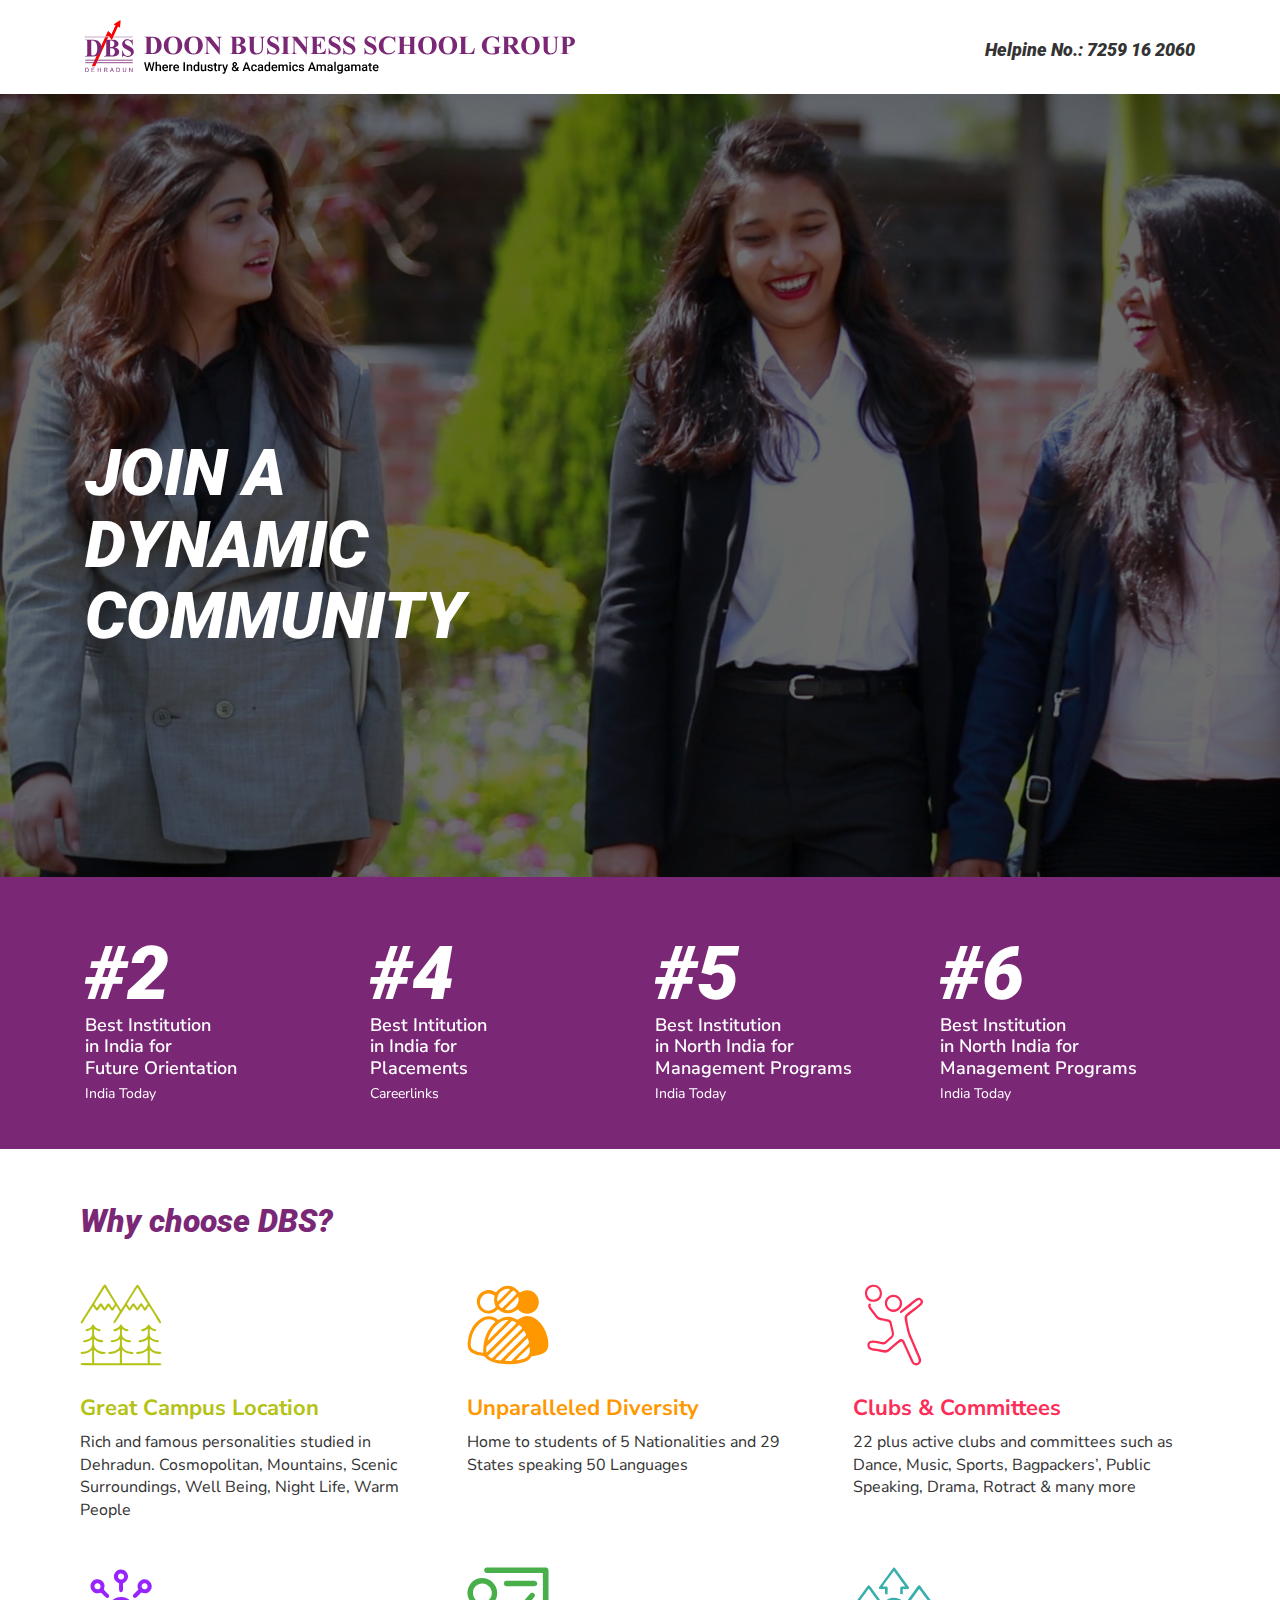
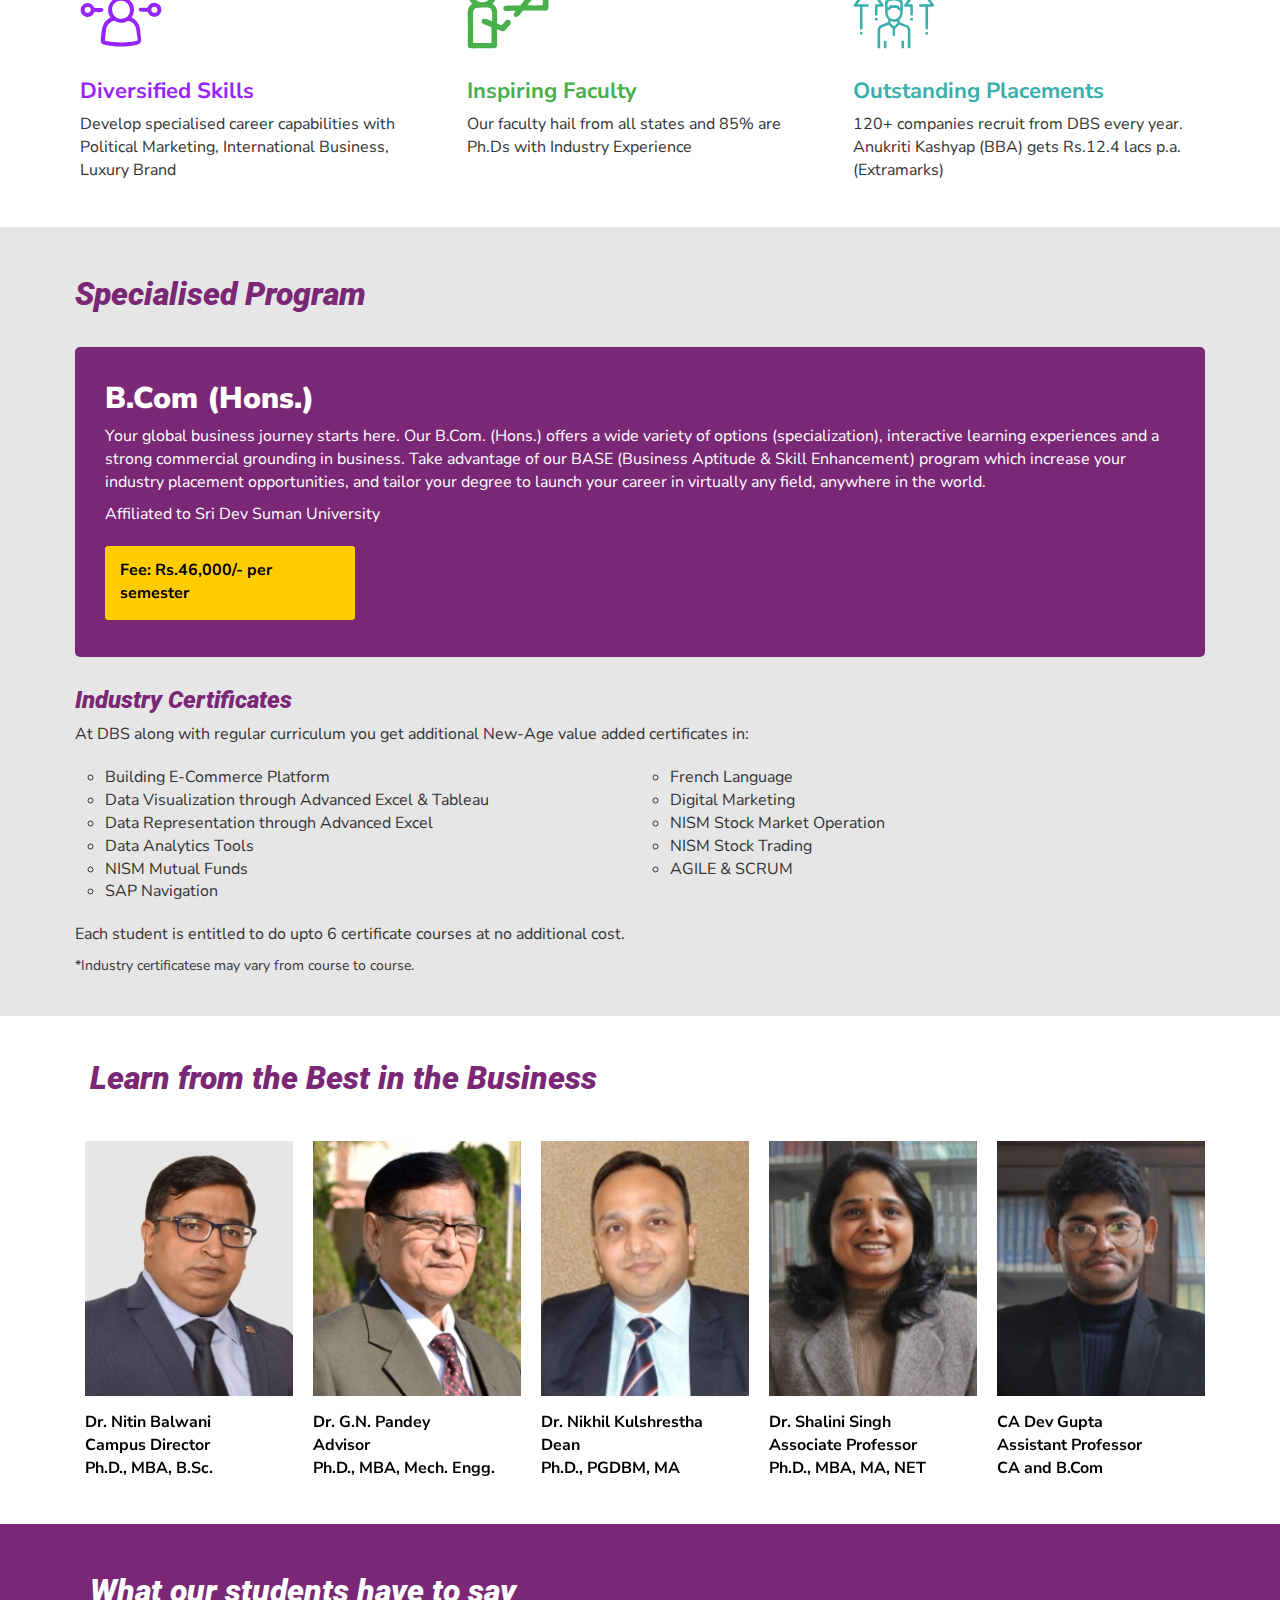
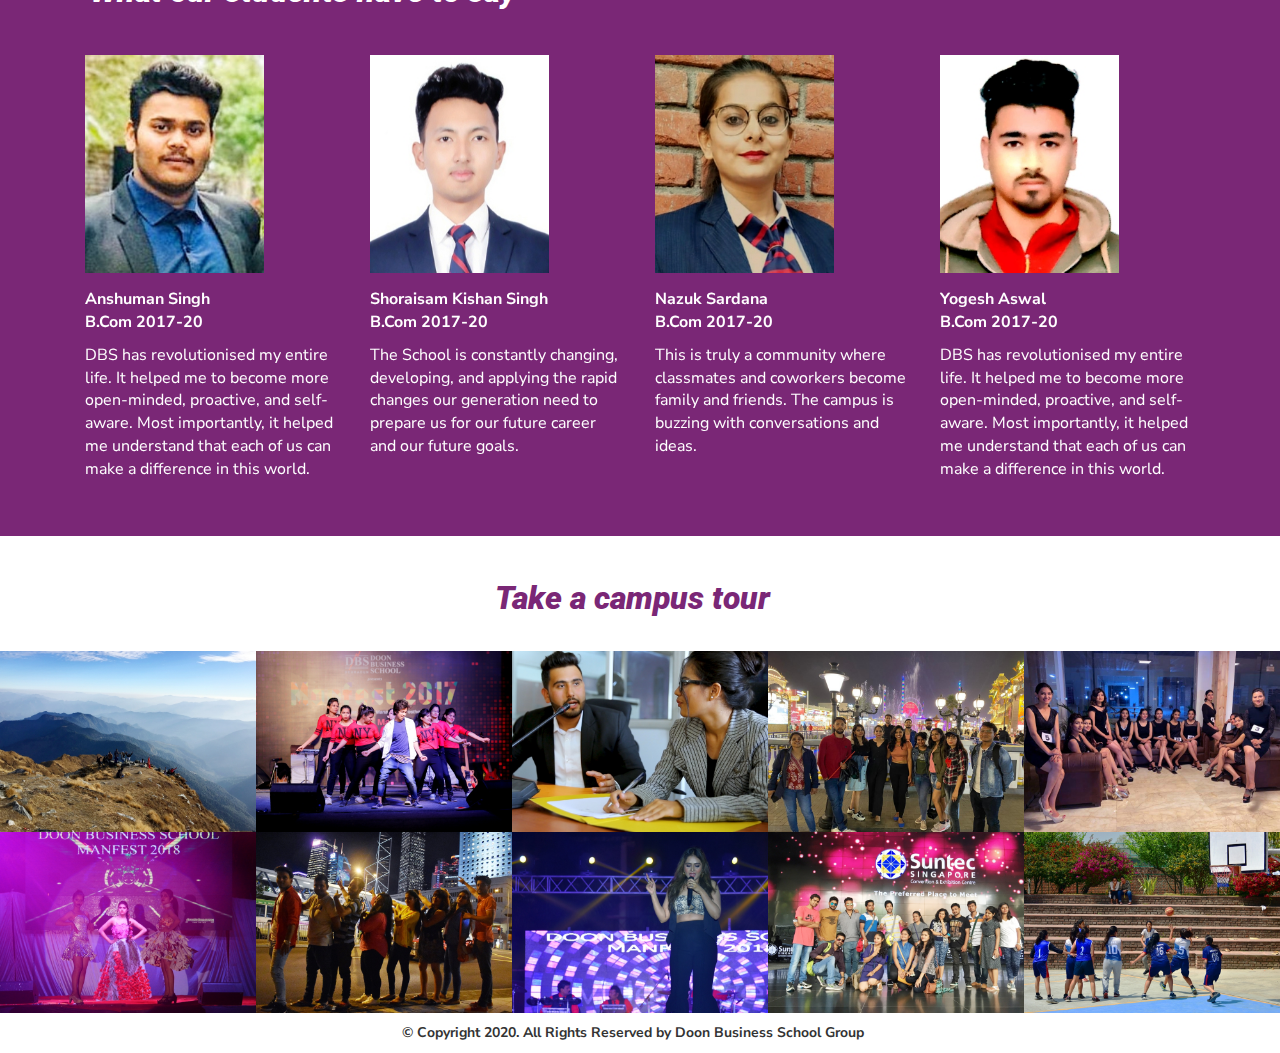
<file: bcom_landing_page/index.html>
<!DOCTYPE html>
<html>
<head>
    <meta charset="utf-8" />
    <meta http-equiv="X-UA-Compatible" content="IE=edge">
    <title>Doon Business School</title>
    <meta name="viewport" content="width=device-width, initial-scale=1">

    <!-- Favicon -->
    <link rel="shortcut icon" href="assets/images/brand/favicon.png" type="image/x-icon">
    
    <!-- Fonts -->
    <link href="https://fonts.googleapis.com/css2?family=Nunito+Sans:ital,wght@0,300;0,400;0,600;0,700;1,400;1,600;1,700&family=Roboto:ital,wght@0,900;1,900&display=swap" rel="stylesheet">

    <!--Font Awesome-->
    <link href="assets/plugins/font-awesome/css/font-awesome.css" rel="stylesheet">

    <!-- Custom -->
    <link href="assets/css/style.css" rel="stylesheet" type="text/css">
    <link href="assets/css/gallery.css" rel="stylesheet" type="text/css">
    <link href="assets/css/pageloader.css" rel="stylesheet" type="text/css">

    <!-- Bootstrap -->
    <link href="assets/css/bootstrap/css/bootstrap.min.css" rel="stylesheet" type="text/css">

    <!-- Spacing -->
    <link href="assets/css/spacing-master/spacing.css" type="text/css" rel="stylesheet">

    <!-- Owl Carousel -->
    <link href="assets/plugins/owl-carousel/owl.carousel.css" type="text/css" rel="stylesheet">
    <link href="assets/plugins/owl-carousel/owl.theme.css" type="text/css" rel="stylesheet">
    <link href="assets/plugins/owl-carousel/owl.transitions.css" type="text/css" rel="stylesheet">
    <link href="assets/plugins/owl-carousel/portfolio.css" type="text/css" rel="stylesheet">
    <link href="assets/plugins/owl-carousel/carousel.css" type="text/css" rel="stylesheet">

    <!-- Magnific Popup -->
    <link href="assets/plugins/magnific-popup/magnific-popup.css" type="text/css" rel="stylesheet">
    
</head>
<body>
    <header>
        <div class="head-section">
            <div class="container">
                <div class="col-md-6">
                    <div class="logo-web">
                        <img class="logo-size" src="assets/images/brand/logo-web.svg" alt="Doon Business School Group">
                    </div>
                    <div class="logo-mob">
                        <img src="assets/images/brand/logo-mob.svg" alt="Doon Business School Group">
                    </div>
                </div>

                <div class="col-md-6 text-right">
                    <div class="head-text">
                        <h3 class="heading-bd-sm">Helpine No.: 7259 16 2060</h3>
                    </div>
                </div>
            </div>
        </div>
    </header>

    <section>
        <div class="parallax">
            <div class="container">
                <div class="col-md-6">
                    <div class="banner-text white">
                        <h1 class="heading-bd-lg">JOIN A<br>DYNAMIC<br>COMMUNITY</h1>
                    </div>
                </div>
            </div>
        </div>
    </section>

    <!-- Ranking Carousel Starts Here -->
    
    <section>
        
        <div class="container-fluid bg-purple">
            
            <div class="row">
                
                <div class="container">
                        
                    <div class="row">
                            
                        <!-- Carousel Starts -->
                        <div class="col-md-12">
                        
                            <div id="owl-portfolio4" class="works-grid-dark owl-carousel owl-theme buttons-autohide controlls-over">
                                    
                                <article class="carousel-work-item design video item p-left-35">
                                    <div class="work-wrapper white">
                                        <div class="ranking">
                                            <h2 class="ranking-heading">#2</h2>
                                            <p class="para-lg-bd m-top-neg10">Best Institution<br>in India for<br>Future Orientation</p>
                                            <p class="para-sm m-top-neg5">India Today</p>
                                        </div>
                                    </div>
                                </article>

                                <article class="carousel-work-item design video item">
                                    <div class="work-wrapper white">
                                        <div class="ranking">
                                            <h2 class="ranking-heading">#4</h2>
                                            <p class="para-lg-bd m-top-neg10">Best Intitution<br> in India for<br>Placements</p>
                                            <p class="para-sm m-top-neg5">Careerlinks</p>
                                        </div>
                                    </div>
                                </article>
                                        
                                <article class="carousel-work-item design video item">
                                    <div class="work-wrapper white">
                                        <div class="ranking">
                                            <h2 class="ranking-heading">#5</h2>
                                            <p class="para-lg-bd m-top-neg10">Best Institution<br>in North India for<br>Management Programs</p>
                                            <p class="para-sm m-top-neg5">India Today</p>
                                        </div>
                                    </div>
                                </article>

                                <article class="carousel-work-item design video item">
                                    <div class="work-wrapper white">
                                        <div class="ranking">
                                            <h2 class="ranking-heading">#6</h2>
                                            <p class="para-lg-bd m-top-neg10">Best Institution<br>in North India for<br>Management Programs</p>
                                            <p class="para-sm m-top-neg5">India Today</p>
                                        </div>
                                    </div>
                                </article>
                                        
                            </div>
    
                        </div>
                        <!-- Carousel Ends -->
                    
                    </div>
                    
                </div>
                
            </div>
            
        </div>

    </section>
        
    <!-- Ranking Carousel Ends Here -->

    <!-- Why DBS Starts Here -->

    <section>
        <div class="container p-top-35 p-bot-35 p-left-25">
            <div class="row p-left-15">
                <h1 class="heading-bd-md purple">Why choose DBS?</h1>
            </div>

            <div class="row">
                <div class="col-md-4 p-top-35">
                    <div class="dbs-usp">
                        <div class="usp-icon">
                            <img src="assets/images/icons/icon1.svg" alt="Great Campus Location"/>
                        </div>
                        <div class="usp-text p-top-10 p-right-10">
                            <h3 class="heading-bd-md2" style="color:#B3C213">Great Campus Location</h3>
                            <p class="para-md">Rich and famous personalities studied in Dehradun. Cosmopolitan, Mountains, Scenic Surroundings, Well Being, Night Life, Warm People</p>
                        </div>
                    </div>
                </div>

                <div class="col-md-4 p-top-35">
                    <div class="dbs-usp">
                        <div class="usp-icon">
                            <img src="assets/images/icons/icon2.svg" alt="Unparalleled Diversity"/>
                        </div>
                        <div class="usp-text p-top-10 p-right-10">
                            <h3 class="heading-bd-md2" style="color:#FF9800">Unparalleled Diversity</h3>
                            <p class="para-md">Home to students of 5 Nationalities and 29 States speaking 50 Languages</p>
                        </div>
                    </div>
                </div>

                <div class="col-md-4 p-top-35">
                    <div class="dbs-usp">
                        <div class="usp-icon">
                            <img src="assets/images/icons/icon3.svg" alt="Clubs & Committees"/>
                        </div>
                        <div class="usp-text p-top-10 p-right-10">
                            <h3 class="heading-bd-md2" style="color:#FC2D57">Clubs & Committees</h3>
                            <p class="para-md">22 plus active clubs and committees such as Dance, Music, Sports, Bagpackers’, Public Speaking, Drama,  Rotract & many more</p>
                        </div>
                    </div>
                </div>
            </div>

            <div class="row">
                <div class="col-md-4 p-top-35">
                    <div class="dbs-usp">
                        <div class="usp-icon">
                            <img src="assets/images/icons/icon4.svg" alt="Diversified Skills"/>
                        </div>
                        <div class="usp-text p-top-10 p-right-10">
                            <h3 class="heading-bd-md2" style="color:#9724FC">Diversified Skills</h3>
                            <p class="para-md">Develop specialised career capabilities with Political Marketing, International Business, Luxury Brand</p>
                        </div>
                    </div>
                </div>

                <div class="col-md-4 p-top-35">
                    <div class="dbs-usp">
                        <div class="usp-icon">
                            <img src="assets/images/icons/icon5.svg" alt="Inspiring Faculty"/>
                        </div>
                        <div class="usp-text p-top-10 p-right-10">
                            <h3 class="heading-bd-md2" style="color:#48AF4B">Inspiring Faculty</h3>
                            <p class="para-md">Our faculty hail from all states and 85% are Ph.Ds with Industry Experience</p>
                        </div>
                    </div>
                </div>

                <div class="col-md-4 p-top-35">
                    <div class="dbs-usp">
                        <div class="usp-icon">
                            <img src="assets/images/icons/icon6.svg" alt="Outstanding Placements"/>
                        </div>
                        <div class="usp-text p-top-10 p-right-10">
                            <h3 class="heading-bd-md2" style="color:#38AFAB">Outstanding Placements</h3>
                            <p class="para-md">120+ companies recruit from DBS every year.<br>Anukriti Kashyap (BBA) gets Rs.12.4 lacs p.a. (Extramarks)</p>
                        </div>
                    </div>
                </div>
            </div>
        </div>
    </section>

    <!-- Why DBS Ends Here -->

    <!-- Program Starts Here -->

    <section>
        <div class="container-fluid bg-light-grey p-top-30 p-bot-30">
            
            <div class="container p-left-35 p-right-35">
                <div class="row">
                    <h1 class="heading-bd-md purple">Specialised Program</h1>
                </div>

                <div class="row p-top-25">
                    <div class="course-block white">
                        <h3 class="heading-bd-md3">B.Com (Hons.)</h3>
                        <p class="para-md">Your global business journey starts here. Our B.Com. (Hons.) offers a wide variety of options (specialization), interactive learning experiences and a strong commercial grounding in business. Take advantage of our BASE (Business Aptitude & Skill Enhancement) program which increase your industry placement opportunities, and tailor your degree to launch your career in virtually any field, anywhere in the world.</p>
                        <p class="para-md p-bot-10">Affiliated to Sri Dev Suman University</p>
                        <div class="fee-block">
                            <p class="para-md black"><strong>Fee: Rs.46,000/- per semester</strong></p>
                        </div>
                    </div>
                </div>

                <div class="row p-top-10">
                    <h1 class="heading-bd-sm2 purple">Industry Certificates</h1>
                    <p class="para-md">At DBS along with regular curriculum you get additional New-Age value added certificates in:</p>
                </div>
                <div class="row p-top-10">
                    <div class="col-md-6">
                        <ul type="circle" style="margin-left:-25px;">
                            <li class="para-md">Building E-Commerce Platform</li>
                            <li class="para-md">Data Visualization through Advanced Excel & Tableau</li>
                            <li class="para-md">Data Representation through Advanced Excel</li>
                            <li class="para-md">Data Analytics Tools</li>
                            <li class="para-md">NISM Mutual Funds</li>
                            <li class="para-md">SAP Navigation</li>
                        </ul>
                    </div>

                    <div class="col-md-6">
                        <ul type="circle" style="margin-left:-25px;">
                            <li class="para-md">French Language</li>
                            <li class="para-md">Digital Marketing</li>
                            <li class="para-md">NISM Stock Market Operation</li>
                            <li class="para-md">NISM Stock Trading</li>
                            <li class="para-md">AGILE & SCRUM</li>
                        </ul>
                    </div>
                </div>
                <div class="row p-top-10">
                    <p class="para-md">Each student is entitled to do upto 6 certificate courses at no additional cost.</p>
                    <p class="para-sm"><italic>*Industry certificatese may vary from course to course.</italic></p>
                </div>
            </div>

        </div>
    </section>

    <!-- Program Ends Here -->

    <!-- Faculty Carousel Starts Here -->
    
    <section>                
                
        <div class="container p-top-25">
                  
            <div class="row p-left-35 p-right-35">
                <h1 class="heading-bd-md purple">Learn from the Best in the Business</h1>
            </div>

            <div class="row">
                    
                <!-- Carousel Starts -->
                <div class="col-md-12">
                
                    <div id="owl-portfolio5" class="works-grid-dark owl-carousel owl-theme buttons-autohide controlls-over">
                            
                        <article class="carousel-work-item design video item p-left-35">
                            <div class="work-wrapper">
                                <div class="faculty black">
                                    <img src="assets/images/people/faculty1.jpg" alt="Dr. Nitin Balwani"/>
                                    <p class="para-md p-top-15"><strong>Dr. Nitin Balwani<br>Campus Director<br>Ph.D., MBA, B.Sc.</strong></p>
                                    <!-- <p class="para-md">He is a versatile, effective leader with more than two and a half decades of progressive experience in managing business schools and financial outsourcing services.</p> -->
                                </div>
                            </div>
                        </article>

                        <article class="carousel-work-item design video item p-left-35">
                            <div class="work-wrapper">
                                <div class="faculty black">
                                    <img src="assets/images/people/faculty2.jpg" alt="Dr. G.N. Pandey"/>
                                    <p class="para-md p-top-15"><strong>Dr. G.N. Pandey<br>Advisor<br>Ph.D., MBA, Mech. Engg.</strong></p>
                                    <!-- <p class="para-md">Accomplished Mgt. Professional, Educator & Organizational Consultant. Worked for over 36 yrs with ONGC, 4 yrs with IIM Lucknow as Chief Administrative Officer & Member-Secretary Board of Governors.</p> -->
                                </div>
                            </div>
                        </article>
                                
                        <article class="carousel-work-item design video item p-left-35">
                            <div class="work-wrapper">
                                <div class="faculty black">
                                    <img src="assets/images/people/faculty3.jpg" alt="Dr. Nikhil Kulshrestha"/>
                                    <p class="para-md p-top-15"><strong>Dr. Nikhil Kulshrestha<br>Dean<br>Ph.D., PGDBM, MA</strong></p>
                                    <!-- <p class="para-md">He has a rich Academic and Professional experience of more than 23 years as Teacher, Corporate Trainer, Researcher & Academic Administrator.</p> -->
                                </div>
                            </div>
                        </article>

                        <article class="carousel-work-item design video item p-left-35">
                            <div class="work-wrapper">
                                <div class="faculty black">
                                    <img src="assets/images/people/faculty4.jpg" alt="Dr. Shalini Singh"/>
                                    <p class="para-md p-top-15"><strong>Dr. Shalini Singh<br>Associate Professor<br>Ph.D., MBA, MA, NET</strong></p>
                                    <!-- <p class="para-md">She has a rich experience in administrative profiles as well. She has served as program coordinator of MBA Program. Her interest area is Financial analytics and Financial modelling.</p> -->
                                </div>
                            </div>
                        </article>

                        <article class="carousel-work-item design video item p-left-35">
                            <div class="work-wrapper">
                                <div class="faculty black">
                                    <img src="assets/images/people/faculty5.jpg" alt="CA Dev Gupta"/>
                                    <p class="para-md p-top-15"><strong>CA Dev Gupta<br>Assistant Professor<br>CA and B.Com</strong></p>
                                    <!-- <p class="para-md">Have been awarded with the medal and the award in the seminar organised by Noida branch of CIRC of ICAI for public speaking.</p> -->
                                </div>
                            </div>
                        </article>
                                
                    </div>

                </div>
                <!-- Carousel Ends -->
            
            </div>
            
        </div>

    </section>
        
    <!-- Faculty Carousel Ends Here -->

    <!-- Student Testimonials Starts Here -->

    <section>
        
        <div class="container-fluid bg-purple p-top-30 p-bot-10">
            <div class="row">

                <div class="container">
                    <div class="row p-left-35 p-right-35">
                        <h1 class="heading-bd-md white">What our students have to say</h1>
                    </div>

                    <div class="row">
                        <!-- Carousel Starts -->
                        <div class="col-md-12">
                
                            <div id="owl-portfolio4b" class="works-grid-dark owl-carousel owl-theme buttons-autohide controlls-over">
                                    
                                <article class="carousel-work-item design video item p-left-35">
                                    <div class="work-wrapper">
                                        <div class="student p-right-10">
                                            <img src="assets/images/people/student1.jpg" alt="Anshuman Singh"/>
                                            <p class="para-md p-top-15"><strong>Anshuman Singh<br>B.Com 2017-20</strong></p>
                                            <p class="para-md">DBS has revolutionised my entire life. It helped me to become more open-minded, proactive, and self-aware. Most importantly, it helped me understand that each of us can make a difference in this world.</p>
                                        </div>
                                    </div>
                                </article>
                                <article class="carousel-work-item design video item p-left-35">
                                    <div class="work-wrapper">
                                        <div class="student p-right-10">
                                            <img src="assets/images/people/student2.jpg" alt="Shoraisam Kishan Singh"/>
                                            <p class="para-md p-top-15"><strong>Shoraisam Kishan Singh<br>B.Com 2017-20</strong></p>
                                            <p class="para-md">The School is constantly changing, developing, and applying the rapid changes our generation need to prepare us for our future career and our future goals.</p>
                                        </div>
                                    </div>
                                </article>
                                        
                                <article class="carousel-work-item design video item p-left-35">
                                    <div class="work-wrapper">
                                        <div class="student p-right-10">
                                            <img src="assets/images/people/student3.jpg" alt="Nazuk Sardana"/>
                                            <p class="para-md p-top-15"><strong>Nazuk Sardana<br>B.Com 2017-20</strong></p>
                                            <p class="para-md">This is truly a community where classmates and coworkers become family and friends. The campus is buzzing with conversations and ideas.</p>
                                        </div>
                                    </div>
                                </article>
        
                                <article class="carousel-work-item design video item p-left-35">
                                    <div class="work-wrapper">
                                        <div class="student p-right-10">
                                            <img src="assets/images/people/student4.jpg" alt="Yogesh Aswal"/>
                                            <p class="para-md p-top-15"><strong>Yogesh Aswal<br>B.Com 2017-20</strong></p>
                                            <p class="para-md">DBS has revolutionised my entire life. It helped me to become more open-minded, proactive, and self-aware. Most importantly, it helped me understand that each of us can make a difference in this world.</p>
                                        </div>
                                    </div>
                                </article>
        
                            </div>
        
                        </div>
                        <!-- Carousel Ends -->
                    </div>
                </div>

            </div>
        </div>

    </section>

    <!-- Students Testimonial Ends Here -->

    <!-- Photo Gallery Starts Here -->

    <div class="container-fluid padding-left-0 p-top-25">

        <div class="container p-bot-25">
            <div class="row text-center">
                <h1 class="heading-bd-md purple">Take a campus tour</h1>
            </div>
        </div>
    
        <!-- Gallery Row Starts -->
        <div class="row without-padding margin-left-0">
    
            <section class="campus-tour without-padding">
                <ul class="gallery clearfix mp-bot-0">
                    <li>
                        <div class="overlay">
                            <a class="galleryItem" href="assets/images/banners/gallery1.jpg"><i class="fa fa-expand" aria-hidden="true"></i></a>
                        </div>
                        <figure><img src="assets/images/banners/gallery1.jpg" class="img-responsive" alt=""></figure>
                    </li>
                    <li>
                        <div class="overlay">
                            <a class="galleryItem" href="assets/images/banners/gallery2.JPG"><i class="fa fa-expand" aria-hidden="true"></i></a>
                        </div>
                        <figure><img src="assets/images/banners/gallery2.JPG" class="img-responsive" alt=""></figure>
                    </li>
                    <li>
                        <div class="overlay">
                            <a class="galleryItem" href="assets/images/banners/gallery3.jpg"><i class="fa fa-expand" aria-hidden="true"></i></a>
                        </div>
                        <figure><img src="assets/images/banners/gallery3.jpg" class="img-responsive" alt=""></figure>
                    </li>
                    <li>
                        <div class="overlay">
                            <a class="galleryItem" href="assets/images/banners/gallery4.jpg"><i class="fa fa-expand" aria-hidden="true"></i></a>
                        </div>
                        <figure><img src="assets/images/banners/gallery4.jpg" class="img-responsive" alt=""></figure>
                    </li>
                    <li>
                        <div class="overlay">
                            <a class="galleryItem" href="assets/images/banners/gallery5.JPG"><i class="fa fa-expand" aria-hidden="true"></i></a>
                        </div>
                        <figure><img src="assets/images/banners/gallery5.JPG" class="img-responsive" alt=""></figure>
                    </li>
                    <li>
                        <div class="overlay">
                            <a class="galleryItem" href="assets/images/banners/gallery6.jpg"><i class="fa fa-expand" aria-hidden="true"></i></a>
                        </div>
                        <figure><img src="assets/images/banners/gallery6.jpg" class="img-responsive" alt=""></figure>
                    </li>
                    <li>
                        <div class="overlay">
                            <a class="galleryItem" href="assets/images/banners/gallery7.JPG"><i class="fa fa-expand" aria-hidden="true"></i></a>
                        </div>
                        <figure><img src="assets/images/banners/gallery7.JPG" class="img-responsive" alt=""></figure>
                    </li>
                    <li>
                        <div class="overlay">
                            <a class="galleryItem" href="assets/images/banners/gallery8.jpg"><i class="fa fa-expand" aria-hidden="true"></i></a>
                        </div>
                        <figure><img src="assets/images/banners/gallery8.jpg" class="img-responsive" alt=""></figure>
                    </li>
                    <li>
                        <div class="overlay">
                            <a class="galleryItem" href="assets/images/banners/gallery9.jpg"><i class="fa fa-expand" aria-hidden="true"></i></a>
                        </div>
                        <figure><img src="assets/images/banners/gallery9.jpg" class="img-responsive" alt=""></figure>
                    </li>
                    <li>
                        <div class="overlay">
                            <a class="galleryItem" href="assets/images/banners/gallery10.jpg"><i class="fa fa-expand" aria-hidden="true"></i></a>
                        </div>
                        <figure><img src="assets/images/banners/gallery10.jpg" class="img-responsive" alt=""></figure>
                    </li>
                </ul>
            </section>
                
        </div>
        <!-- Gallery Row Ends Starts -->

        <!-- Footer Starts Here -->

        <div class="container">
            <div class="row text-center">
                <p class="para-sm"><strong>© Copyright 2020. All Rights Reserved by Doon Business School Group</strong></p>
            </div>
        </div>
    
        <!-- <a href="#enquire" id="enquirebutton">ENQUIRE NOW</a> -->

        <!-- Footer Ends Here -->
    
    </div>
    
    <!-- Photo Gallery Ends Here -->

    <!-- Jquery--> 
    <script src="assets/js/jquery.js"></script>

    <!-- Bootstrap Jquery--> 
    <script src="assets/js/bootstrap/bootstrap.min.js"></script> 
    
    <!-- Jquery Easing--> 
    <script src="assets/js/jquery.easing.min.js"></script>

    <!-- Owl Carousel -->
    <script type="text/javascript" src="assets/plugins/owl-carousel/owl.carousel.min.js"></script>

    <!--Magnific Popup-->
    <script type="text/javascript" src="assets/plugins/magnific-popup/jquery.magnific-popup.min.js"></script>

    <!--Images Load-->
    <script type="text/javascript" src="assets/plugins/imagesloaded/imagesloaded.pkgd.js"></script>

    <!--Isotope-->
    <script type="text/javascript" src="assets/plugins/isotope/isotope.pkgd.min.js"></script>

    <!-- Custom -->
    <script src="assets/js/custom.js"></script>
    <script src="assets/js/custom2.js"></script>
    

</body>
</html>
</file>
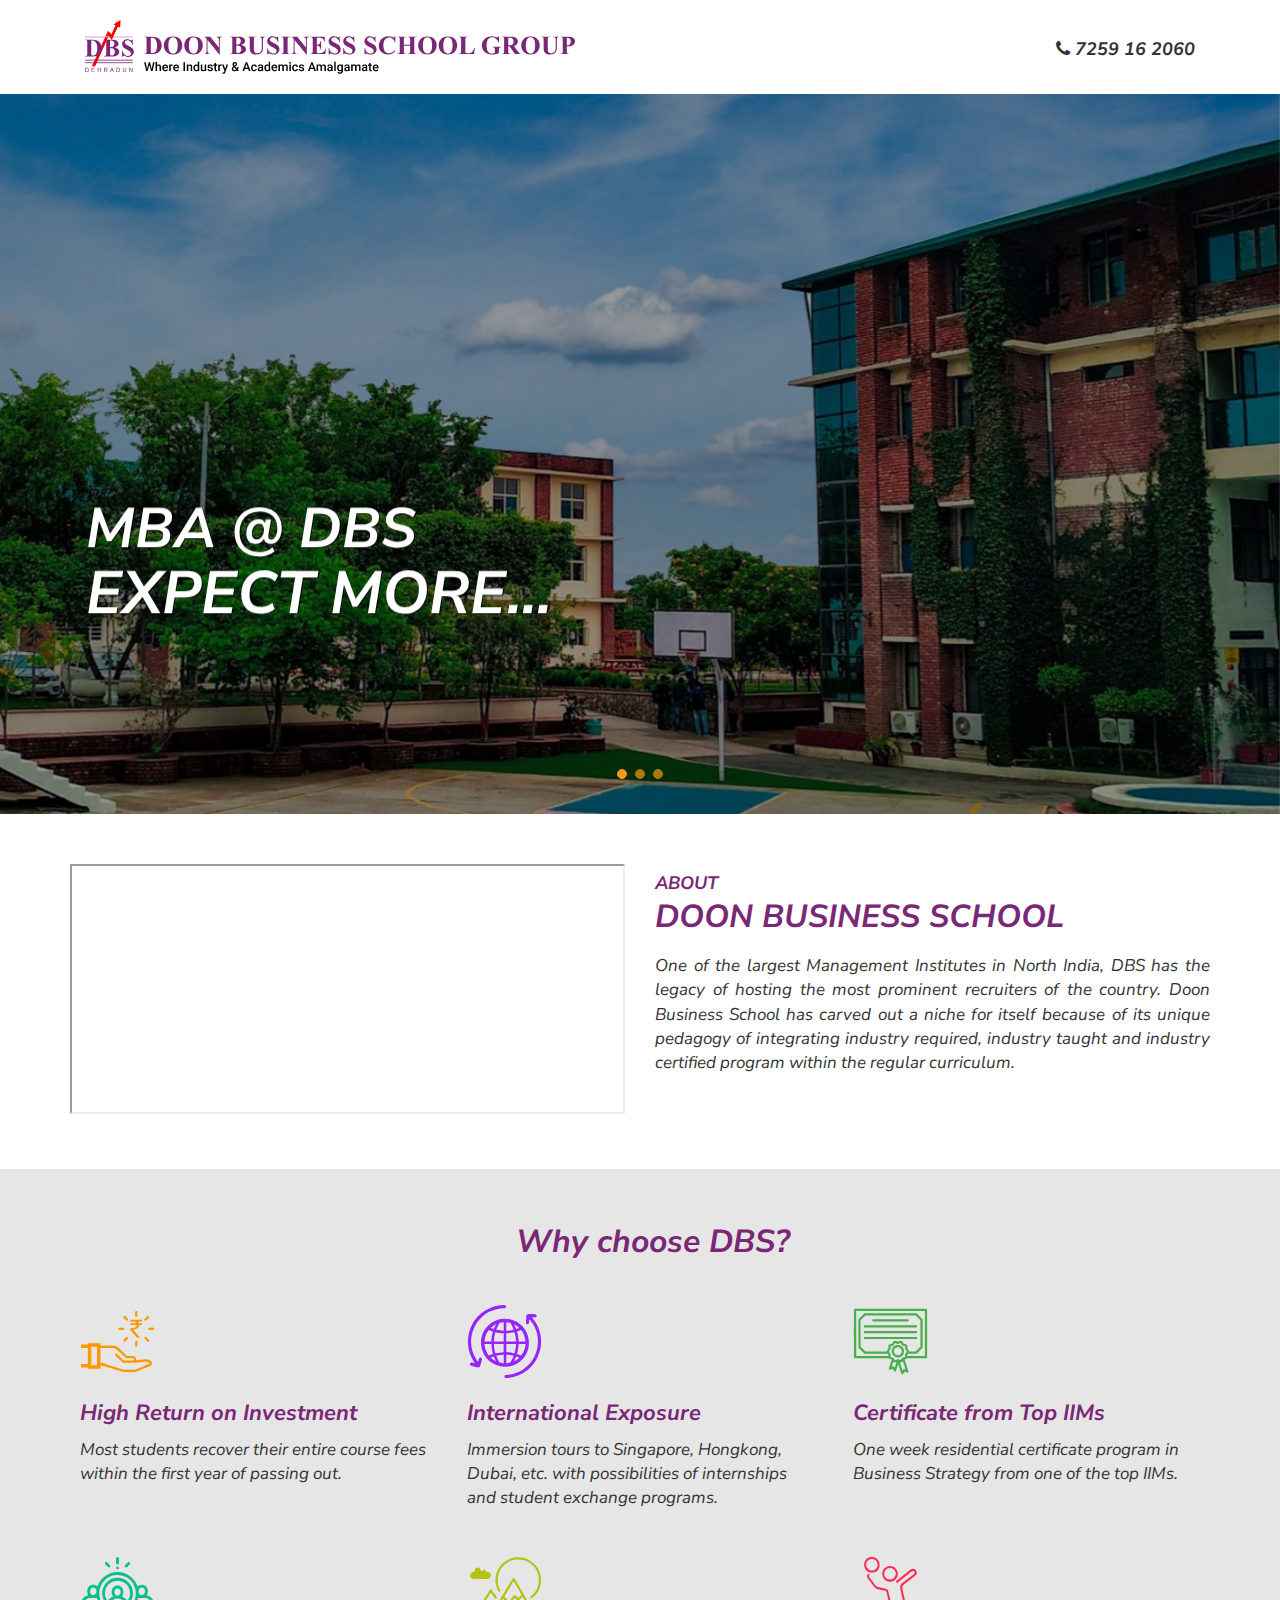
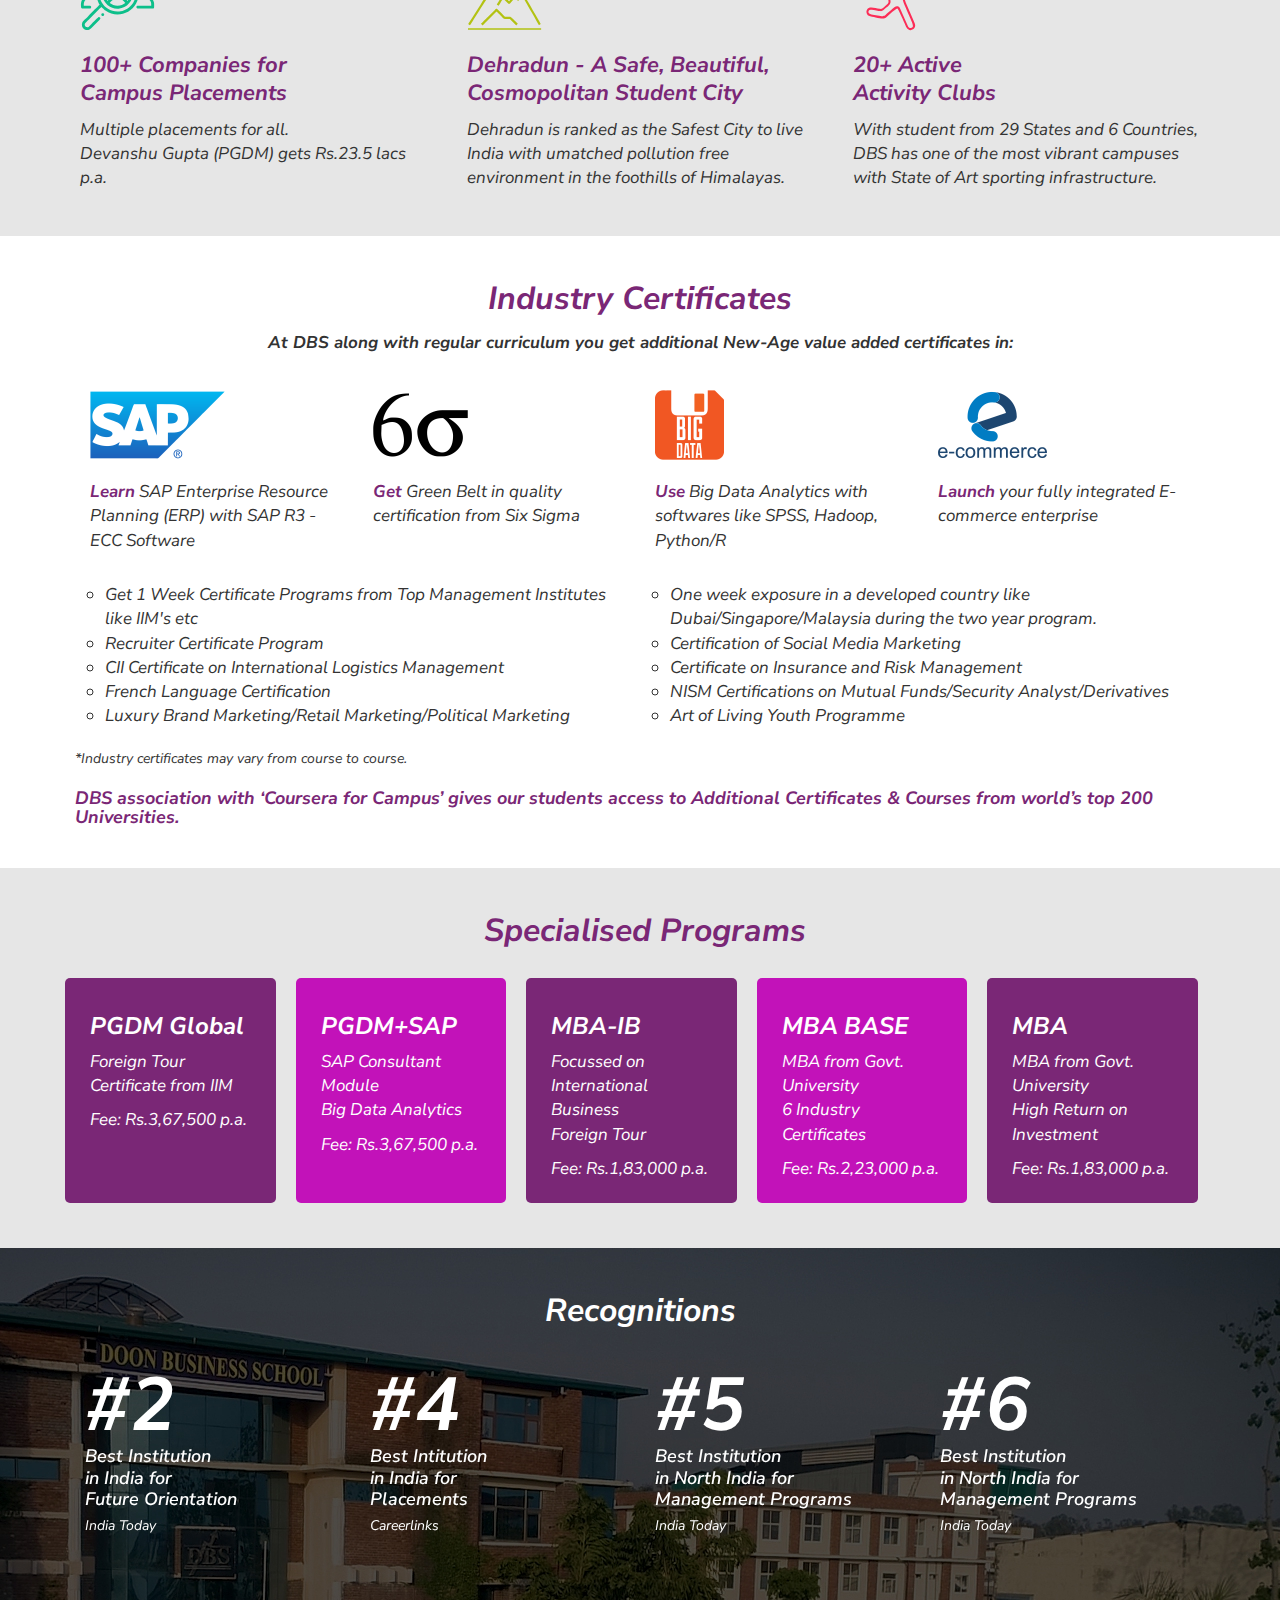
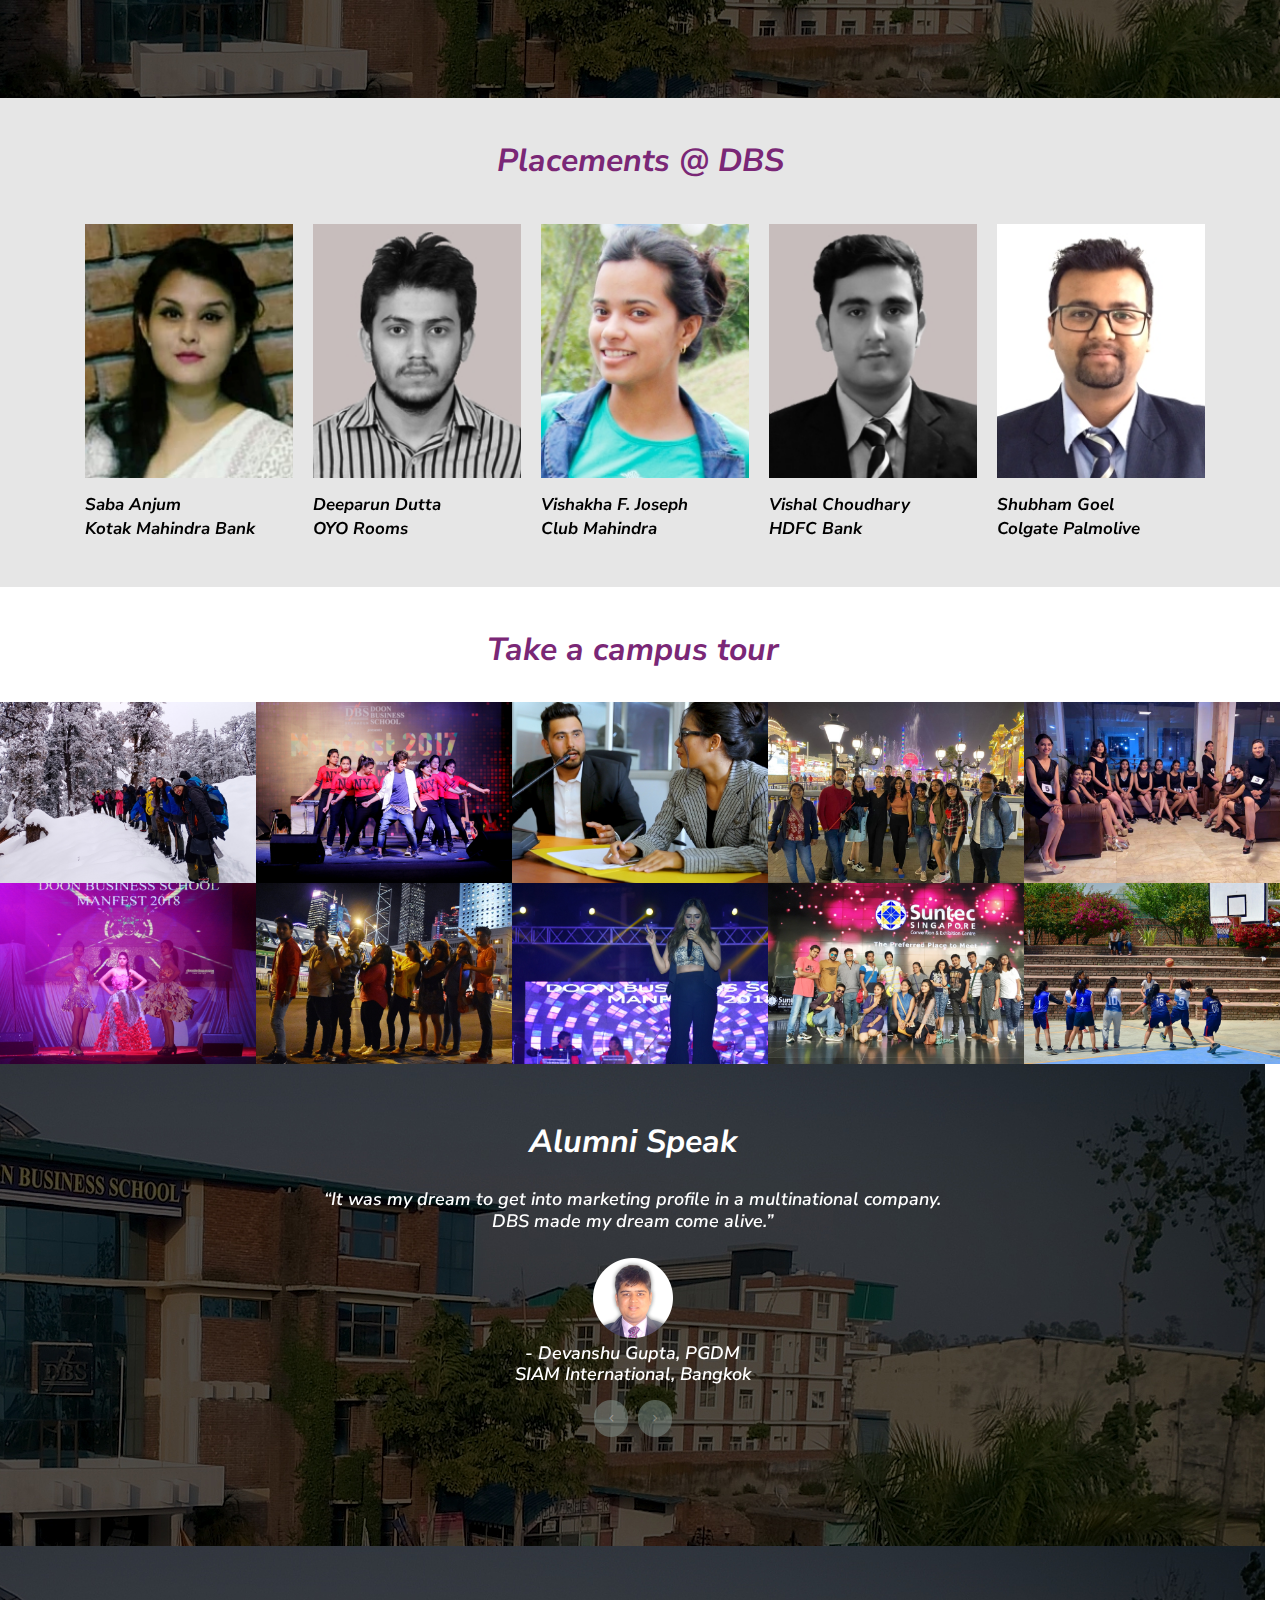
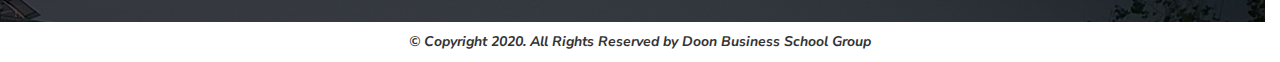
<file: management_landing_page/index.html>
<!DOCTYPE html>
<html>
<head>
    <meta charset="utf-8" />
    <meta http-equiv="X-UA-Compatible" content="IE=edge">
    <title>Doon Business School</title>
    <meta name="viewport" content="width=device-width, initial-scale=1">

    <!-- Favicon -->
    <link rel="shortcut icon" href="assets/images/brand/favicon.png" type="image/x-icon">
    
    <!-- Fonts -->
    <link href="https://fonts.googleapis.com/css2?family=Nunito+Sans:ital,wght@0,300;0,400;0,600;0,700;1,400;1,600;1,700&family=Roboto:ital,wght@0,500;700;900;1,900&display=swap" rel="stylesheet">

    <!--Font Awesome-->
    <link href="assets/plugins/font-awesome/css/font-awesome.css" rel="stylesheet">

    <!-- Custom -->
    <link href="assets/css/style.css" rel="stylesheet" type="text/css">
    <link href="assets/css/gallery.css" rel="stylesheet" type="text/css">
    <link href="assets/css/pageloader.css" rel="stylesheet" type="text/css">
    <link href="assets/css/slider.css" rel="stylesheet" type="text/css">

    <!-- Bootstrap -->
    <link href="assets/css/bootstrap/css/bootstrap.min.css" rel="stylesheet" type="text/css">

    <!-- Spacing -->
    <link href="assets/css/spacing-master/spacing.css" type="text/css" rel="stylesheet">

    <!-- Owl Carousel -->
    <link href="assets/plugins/owl-carousel/owl.carousel.css" type="text/css" rel="stylesheet">
    <link href="assets/plugins/owl-carousel/owl.theme.css" type="text/css" rel="stylesheet">
    <link href="assets/plugins/owl-carousel/owl.transitions.css" type="text/css" rel="stylesheet">
    <link href="assets/plugins/owl-carousel/portfolio.css" type="text/css" rel="stylesheet">
    <link href="assets/plugins/owl-carousel/carousel.css" type="text/css" rel="stylesheet">

    <!-- Magnific Popup -->
    <link href="assets/plugins/magnific-popup/magnific-popup.css" type="text/css" rel="stylesheet">
    
</head>
<body>
    <header>
        <div class="head-section">
            <div class="container">
                <div class="col-md-6">
                    <div class="logo-web">
                        <img class="logo-size" src="assets/images/brand/logo-web.svg" alt="Doon Business School Group">
                    </div>
                    <div class="logo-mob">
                        <img src="assets/images/brand/logo-mob.svg" alt="Doon Business School Group">
                    </div>
                </div>

                <div class="col-md-6 text-right">
                    <div class="head-text">
                        <h3 class="heading-bd-sm"><i><i class="fa fa-phone pr-2" aria-hidden="true"></i> 7259 16 2060</h3>
                    </div>
                </div>
            </div>
        </div>
    </header>

    <!-- Start Banner Carousel -->

    <div class="carousel fade-carousel slide" data-ride="carousel" data-interval="3000" id="bs-carousel">
        <!-- Overlay -->
        <!-- <div class="overlay"></div> -->
      
        <!-- Indicators -->
        <ol class="carousel-indicators">
          <li data-target="#bs-carousel" data-slide-to="0" class="active"></li>
          <li data-target="#bs-carousel" data-slide-to="1"></li>
          <li data-target="#bs-carousel" data-slide-to="2"></li>
        </ol>
        
        <!-- Wrapper for slides -->
        <div class="carousel-inner">
          <div class="item slides active">
            <div class="slide-1"></div>
            <div class="hero">
              <hgroup>
                  <h1>MBA @ DBS<br><span class="p-top-15;" style="font-size:60px;">EXPECT MORE...</span></h1>
              </hgroup>
            </div>
          </div>
          <div class="item slides">
            <div class="slide-2"></div>
            <div class="hero">        
              <hgroup>
                  <h1>MBA<br>for Next-Gen<br>Managers</h1>
              </hgroup>       
            </div>
          </div>
          <div class="item slides">
            <div class="slide-3"></div>
            <div class="hero">        
              <hgroup>
                  <h1><span style="font-size:28px;">Launch your</span><br>GLOBAL CAREER<br><span style="font-size:28px;">with New-Age</span><br>MBA</h1>
              </hgroup>
            </div>
          </div>
        </div>

        <div class="clearfix"></div>
    </div>

    <!-- End Banner Carousel -->

    <div class="container p-top-50 p-bot-50">
        <div class="row">
            <div class="col-md-6">
                <iframe src="https://www.youtube.com/embed?listType=playlist&list=PLK1dP4O2_MwSP4jP47C8LNDk1wRmfaTlh" width="100%" height="250" allow="controls" allowfullscreen></iframe>
            </div>

            <div class="col-md-6 pt-20">
                <h5 class="heading-bd-sm purple t-center">ABOUT</h5>
                <h2 class="heading-bd-md purple m-top-neg5 t-center">DOON BUSINESS SCHOOL</h2>
                <p class="para-md text-justify p-top-10">One of the largest Management Institutes in North India, DBS has the legacy of hosting the most prominent recruiters of the country. Doon Business School has carved out a niche for itself because of its unique pedagogy of integrating industry required, industry taught and industry certified program within the regular curriculum.</p>
            </div>
        </div>
    </div>

    <!-- Why DBS Starts Here -->

    <section class="bg-light-grey">
        <div class="container p-top-35 p-bot-35 p-left-25">
            <div class="row p-left-15 text-center">
                <h1 class="heading-bd-md purple">Why choose DBS?</h1>
            </div>

            <div class="row">
                <div class="col-md-4 p-top-35 t-center">
                    <div class="dbs-usp">
                        <div class="usp-icon">
                            <img src="assets/images/icons/icon1.svg" alt="Return on Investment"/>
                        </div>
                        <div class="usp-text p-right-10">
                            <h3 class="heading-bd-md2 purple">High Return on Investment</h3>
                            <p class="para-md">Most students recover their entire course fees within the first year of passing out.</p>
                        </div>
                    </div>
                </div>

                <div class="col-md-4 p-top-35 t-center">
                    <div class="dbs-usp">
                        <div class="usp-icon">
                            <img src="assets/images/icons/icon2.svg" alt="International Exposure"/>
                        </div>
                        <div class="usp-text p-right-10">
                            <h3 class="heading-bd-md2 purple">International Exposure</h3>
                            <p class="para-md">Immersion tours to Singapore, Hongkong, Dubai, etc. with possibilities of internships and student exchange programs.</p>
                        </div>
                    </div>
                </div>

                <div class="col-md-4 p-top-35 t-center">
                    <div class="dbs-usp">
                        <div class="usp-icon">
                            <img src="assets/images/icons/icon3.svg" alt="Certificate from IIMs"/>
                        </div>
                        <div class="usp-text p-right-10">
                            <h3 class="heading-bd-md2 purple">Certificate from Top IIMs</h3>
                            <p class="para-md">One week residential certificate program in Business Strategy from one of the top IIMs.</p>
                        </div>
                    </div>
                </div>
            </div>

            <div class="row">
                <div class="col-md-4 p-top-35 t-center">
                    <div class="dbs-usp">
                        <div class="usp-icon">
                            <img src="assets/images/icons/icon4.svg" alt="Placements"/>
                        </div>
                        <div class="usp-text p-right-10">
                            <h3 class="heading-bd-md2 purple">100+ Companies for<br>Campus Placements</h3>
                            <p class="para-md">Multiple placements for all.<br>Devanshu Gupta (PGDM) gets Rs.23.5 lacs p.a.</p>
                        </div>
                    </div>
                </div>

                <div class="col-md-4 p-top-35 t-center">
                    <div class="dbs-usp">
                        <div class="usp-icon">
                            <img src="assets/images/icons/icon5.svg" alt="Dehradun"/>
                        </div>
                        <div class="usp-text p-right-10">
                            <h3 class="heading-bd-md2 purple">Dehradun - A Safe, Beautiful,<br>Cosmopolitan Student City</h3>
                            <p class="para-md">Dehradun is ranked as the Safest City to live India with umatched pollution free environment in the foothills of Himalayas.</p>
                        </div>
                    </div>
                </div>

                <div class="col-md-4 p-top-35 t-center">
                    <div class="dbs-usp">
                        <div class="usp-icon">
                            <img src="assets/images/icons/icon6.svg" alt="Activity Clubs"/>
                        </div>
                        <div class="usp-text p-right-10">
                            <h3 class="heading-bd-md2 purple">20+ Active<br>Activity Clubs</h3>
                            <p class="para-md">With student from 29 States and 6 Countries, DBS has one of the most vibrant campuses with State of Art sporting infrastructure.</p>
                        </div>
                    </div>
                </div>
            </div>
        </div>
    </section>

    <!-- Why DBS Ends Here -->

    <!-- Industry Certificates Starts Here -->

    <section class="p-top-25 p-bot-30">
        <div class="container p-left-35 p-right-35">
            <div class="row text-center">
                <h1 class="heading-bd-md purple">Industry Certificates</h1>
                <p class="para-md p-top-5"><strong>At DBS along with regular curriculum you get additional New-Age value added certificates in:</strong></p>
            </div>
            <div class="row p-top-15 p-bot-10 t-center">
                <div class="col-md-3">
                    <img src="assets/images/icons/sap.png" align="SAP Logo"/>
                    <p class="para-md p-top-10"><span class="purple"><strong>Learn</strong></span> SAP Enterprise Resource Planning (ERP) with SAP R3 - ECC Software</p>
                </div>
                <div class="col-md-3">
                    <img src="assets/images/icons/sixsigma.png" align="Six Sigma Logo"/>
                    <p class="para-md p-top-10"><span class="purple"><strong>Get</strong></span> Green Belt in quality certification from Six Sigma</p>
                </div>
                <div class="col-md-3">
                    <img src="assets/images/icons/bigdata.png" align="Big Data Logo"/>
                    <p class="para-md p-top-10"><span class="purple"><strong>Use</strong></span> Big Data Analytics with softwares like SPSS, Hadoop, Python/R</p>
                </div>
                <div class="col-md-3">
                    <img src="assets/images/icons/ecommerce.png" align="E-Commerce Logo"/>
                    <p class="para-md p-top-10"><span class="purple"><strong>Launch</strong></span> your fully integrated E-commerce enterprise</p>
                </div>
            </div>
            <div class="row p-top-10">
                <div class="col-md-6">
                    <ul type="circle" style="margin-left:-25px;">
                        <li class="para-md">Get 1 Week Certiﬁcate Programs from Top Management Institutes like IIM's etc</li>
                        <li class="para-md">Recruiter Certificate Program</li>
                        <li class="para-md">CII Certiﬁcate on International Logistics Management</li>
                        <li class="para-md">French Language Certiﬁcation</li>
                        <li class="para-md">Luxury Brand Marketing/Retail Marketing/Political Marketing</li>
                    </ul>
                </div>
                <div class="col-md-6">
                    <ul type="circle" style="margin-left:-25px;">
                        <li class="para-md">One week exposure in a developed country like Dubai/Singapore/Malaysia during the two year program.</li>
                        <li class="para-md">Certiﬁcation of Social Media Marketing</li>
                        <li class="para-md">Certiﬁcate on Insurance and Risk Management</li>
                        <li class="para-md">NISM Certifications on Mutual Funds/Security Analyst/Derivatives</li>
                        <li class="para-md">Art of Living Youth Programme</li>
                        
                        
                    </ul>
                </div>
            </div>
            <div class="row p-top-10">
                <p class="para-sm"><italic>*Industry certificates may vary from course to course.</italic></p>
                <h3 class="heading-bd-sm purple">DBS association with ‘Coursera for Campus’ gives our students access to Additional Certificates & Courses from world’s top 200 Universities.</h3>
            </div>
        </div>
    </section>

    <!-- Industry Certificates Ends Here -->

    <!-- Programs Starts Here -->

    <section class="bg-light-grey p-top-25 p-bot-35">
        <div class="container">
            <div class="row text-center p-left-10 p-bot-10">
                <h1 class="heading-bd-md purple">Specialised Programs</h1>
            </div>
            <div class="row t-center">
                <div class="blocks">
                    <div class="course-block-dark pull-left white">
                        <h3 class="course-heading">PGDM Global</h3>
                        <p class="para-md">Foreign Tour<br>Certificate from IIM</p>
                        <p class="para-md">Fee: Rs.3,67,500 p.a.</p>
                    </div>
                    <div class="course-block-light pull-left white">
                        <h3 class="course-heading">PGDM+SAP</h3>
                        <p class="para-md">SAP Consultant Module<br>Big Data Analytics</p>
                        <p class="para-md">Fee: Rs.3,67,500 p.a.</p>
                    </div>
                    <div class="course-block-dark pull-left white">
                        <h3 class="course-heading">MBA-IB</h3>
                        <p class="para-md">Focussed on International Business<br>Foreign Tour</p>
                        <p class="para-md">Fee: Rs.1,83,000 p.a.</p>
                    </div>
                    <div class="course-block-light pull-left white">
                        <h3 class="course-heading">MBA BASE</h3>
                        <p class="para-md">MBA from Govt. University<br>6 Industry Certificates</p>
                        <p class="para-md">Fee: Rs.2,23,000 p.a.</p>
                    </div>
                    <div class="course-block-dark pull-left white">
                        <h3 class="course-heading">MBA</h3>
                        <p class="para-md">MBA from Govt. University<br>High Return on Investment</p>
                        <p class="para-md">Fee: Rs.1,83,000 p.a.</p>
                    </div>
                </div>
            </div>
        </div>
    </section>

    <!-- Programs Ends Here -->

    <!-- Ranking Carousel Starts Here -->
    
    <section>
        
        <div class="container-fluid bg-campus">
            
            <div class="row p-top-25">
                
                <div class="container">
                    <div class="row text-center">
                        <h1 class="heading-bd-md white">Recognitions</h1>
                    </div>
                    
                    <div class="row">
                            
                        <!-- Carousel Starts -->
                        <div class="col-md-12">
                        
                            <div id="owl-portfolio4" class="works-grid-dark owl-carousel owl-theme buttons-autohide controlls-over">
                                    
                                <article class="carousel-work-item design video item p-left-35">
                                    <div class="work-wrapper white">
                                        <div class="ranking">
                                            <h2 class="ranking-heading">#2</h2>
                                            <p class="para-lg-bd m-top-neg10">Best Institution<br>in India for<br>Future Orientation</p>
                                            <p class="para-sm m-top-neg5">India Today</p>
                                        </div>
                                    </div>
                                </article>

                                <article class="carousel-work-item design video item">
                                    <div class="work-wrapper white">
                                        <div class="ranking">
                                            <h2 class="ranking-heading">#4</h2>
                                            <p class="para-lg-bd m-top-neg10">Best Intitution<br> in India for<br>Placements</p>
                                            <p class="para-sm m-top-neg5">Careerlinks</p>
                                        </div>
                                    </div>
                                </article>
                                        
                                <article class="carousel-work-item design video item">
                                    <div class="work-wrapper white">
                                        <div class="ranking">
                                            <h2 class="ranking-heading">#5</h2>
                                            <p class="para-lg-bd m-top-neg10">Best Institution<br>in North India for<br>Management Programs</p>
                                            <p class="para-sm m-top-neg5">India Today</p>
                                        </div>
                                    </div>
                                </article>

                                <article class="carousel-work-item design video item">
                                    <div class="work-wrapper white">
                                        <div class="ranking">
                                            <h2 class="ranking-heading">#6</h2>
                                            <p class="para-lg-bd m-top-neg10">Best Institution<br>in North India for<br>Management Programs</p>
                                            <p class="para-sm m-top-neg5">India Today</p>
                                        </div>
                                    </div>
                                </article>
                                        
                            </div>
    
                        </div>
                        <!-- Carousel Ends -->
                    
                    </div>
                    
                </div>
                
            </div>
            
        </div>

    </section>
        
    <!-- Ranking Carousel Ends Here -->

    <!-- Faculty Carousel Starts Here -->
    
    <!-- <section class="bg-light-grey">
                
        <div class="container p-top-25">
                  
            <div class="row p-left-35 p-right-35">
                <h1 class="heading-bd-md purple">Learn from the Best in the Business</h1>
            </div>

            <div class="row">
                    

                <div class="col-md-12">
                
                    <div id="owl-portfolio5" class="works-grid-dark owl-carousel owl-theme buttons-autohide controlls-over">
                            
                        <article class="carousel-work-item design video item p-left-35">
                            <div class="work-wrapper">
                                <div class="faculty black">
                                    <img src="assets/images/people/faculty1.jpg" alt="Dr. Nitin Balwani"/>
                                    <p class="para-md p-top-15"><strong>Dr. Nitin Balwani<br>Campus Director<br>Ph.D., MBA, B.Sc.</strong></p>
                                    <p>
                                        <a class="button heading-bd-sm purple" data-toggle="collapse" href="#collapse1" role="button" aria-expanded="false" aria-controls="collapse1">View more</a>
                                    </p>
                                    <div class="collapse" id="collapse1">
                                        <p class="para-md p-right-10">He is a versatile, effective leader with more than two and a half decades of progressive experience in managing business schools and financial outsourcing services.</p>
                                    </div>
                                </div>
                            </div>
                        </article>

                        <article class="carousel-work-item design video item p-left-35">
                            <div class="work-wrapper">
                                <div class="faculty black">
                                    <img src="assets/images/people/faculty2.jpg" alt="Dr. G.N. Pandey"/>
                                    <p class="para-md p-top-15"><strong>Dr. G.N. Pandey<br>Advisor<br>Ph.D., MBA, Mech. Engg.</strong></p>
                                    <p>
                                        <a class="button heading-bd-sm purple" data-toggle="collapse" href="#collapse2" role="button" aria-expanded="false" aria-controls="collapse2">View more</a>
                                    </p>
                                    <div class="collapse" id="collapse2">
                                        <p class="para-md p-right-10">Accomplished Mgt. Professional, Educator & Organizational Consultant. Worked for over 36 yrs with ONGC, 4 yrs with IIM Lucknow as Chief Administrative Officer & Member-Secretary Board of Governors.</p>
                                    </div>
                                </div>
                            </div>
                        </article>
                                
                        <article class="carousel-work-item design video item p-left-35">
                            <div class="work-wrapper">
                                <div class="faculty black">
                                    <img src="assets/images/people/faculty3.jpg" alt="Dr. Nikhil Kulshrestha"/>
                                    <p class="para-md p-top-15"><strong>Dr. Nikhil Kulshrestha<br>Dean<br>Ph.D., PGDBM, MA</strong></p>
                                    <p>
                                        <a class="button heading-bd-sm purple" data-toggle="collapse" href="#collapse3" role="button" aria-expanded="false" aria-controls="collapse3">View more</a>
                                    </p>
                                    <div class="collapse" id="collapse3">
                                        <p class="para-md p-right-10">He has a rich Academic and Professional experience of more than 23 years as Teacher, Corporate Trainer, Researcher & Academic Administrator.</p>
                                    </div>
                                </div>
                            </div>
                        </article>

                        <article class="carousel-work-item design video item p-left-35">
                            <div class="work-wrapper">
                                <div class="faculty black">
                                    <img src="assets/images/people/faculty4.jpg" alt="Dr. Grewal"/>
                                    <p class="para-md p-top-15"><strong>Dr. Harpreet S. Grewal<br>Director-Management<br>Ph.D., MBA, LLB</strong></p>
                                    <p>
                                        <a class="button heading-bd-sm purple" data-toggle="collapse" href="#collapse4" role="button" aria-expanded="false" aria-controls="collapse4">View more</a>
                                    </p>
                                    <div class="collapse" id="collapse4">
                                        <p class="para-md p-right-10">He is an academician with 21 years of exp. He is a prolific writer, and researcher and an academician of repute. During his tenure he has handled many responsible positions at institute and university level.</p>
                                    </div>
                                </div>
                            </div>
                        </article>

                        <article class="carousel-work-item design video item p-left-35">
                            <div class="work-wrapper">
                                <div class="faculty black">
                                    <img src="assets/images/people/faculty5.jpg" alt="Dr. Pushpa Kataria"/>
                                    <p class="para-md p-top-15"><strong>Dr. Pushpa Kataria<br>Associate Professor<br>Ph.D., M.Phil., NET</strong></p>
                                    <p>
                                        <a class="button heading-bd-sm purple" data-toggle="collapse" href="#collapse5" role="button" aria-expanded="false" aria-controls="collapse5">View more</a>
                                    </p>
                                    <div class="collapse" id="collapse5">
                                        <p class="para-md p-right-10">She is an experienced trainer, career spanning more than 18 years in the field of Management and Strategy. Besides a management educationist, she is a social activist.</p>
                                    </div>
                                </div>
                            </div>
                        </article>
                                
                    </div>

                </div>
                
            
            </div>
            
        </div>

    </section> -->
        
    <!-- Faculty Carousel Ends Here -->

    <!-- Students Carousel Starts -->

    <section class="bg-light-grey">
                
        <div class="container p-top-25">
                  
            <div class="row p-left-35 p-right-35">
                <h1 class="heading-bd-md text-center purple">Placements @ DBS</h1>
            </div>

            <div class="row">
                    
                <!-- Carousel Starts -->
                <div class="col-md-12">
                
                    <div id="owl-portfolio5" class="works-grid-dark owl-carousel owl-theme buttons-autohide controlls-over">
                            
                        <article class="carousel-work-item design video item p-left-35">
                            <div class="work-wrapper">
                                <div class="faculty black">
                                    <img src="assets/images/people/student1.jpg" alt="Saba Anjum"/>
                                    <p class="para-md p-top-15"><strong>Saba Anjum<br>Kotak Mahindra Bank</strong></p>
                                </div>
                            </div>
                        </article>

                        <article class="carousel-work-item design video item p-left-35">
                            <div class="work-wrapper">
                                <div class="faculty black">
                                    <img src="assets/images/people/student2.jpg" alt="Deeparun Dutta"/>
                                    <p class="para-md p-top-15"><strong>Deeparun Dutta<br>OYO Rooms</strong></p>
                                </div>
                            </div>
                        </article>
                                
                        <article class="carousel-work-item design video item p-left-35">
                            <div class="work-wrapper">
                                <div class="faculty black">
                                    <img src="assets/images/people/student3.jpg" alt="Freeda Joseph"/>
                                    <p class="para-md p-top-15"><strong>Vishakha F. Joseph<br>Club Mahindra</strong></p>
                                </div>
                            </div>
                        </article>

                        <article class="carousel-work-item design video item p-left-35">
                            <div class="work-wrapper">
                                <div class="faculty black">
                                    <img src="assets/images/people/student4.jpg" alt="Vishal Choudhary"/>
                                    <p class="para-md p-top-15"><strong>Vishal Choudhary<br>HDFC Bank</strong></p>
                                </div>
                            </div>
                        </article>

                        <article class="carousel-work-item design video item p-left-35">
                            <div class="work-wrapper">
                                <div class="faculty black">
                                    <img src="assets/images/people/student5.jpg" alt="Shubham Goel"/>
                                    <p class="para-md p-top-15"><strong>Shubham Goel<br>Colgate Palmolive</strong></p>
                                </div>
                            </div>
                        </article>
                                
                    </div>

                </div>
                <!-- Carousel Ends -->
            
            </div>
            
        </div>

    </section>

    <!-- Students Carousel Ends -->


    <!-- Photo Gallery Starts Here -->

    <div class="container-fluid padding-left-0 p-top-25">

        <div class="container p-bot-25">
            <div class="row text-center">
                <h1 class="heading-bd-md purple">Take a campus tour</h1>
            </div>
        </div>
    
        <!-- Gallery Row Starts -->
        <div class="row without-padding margin-left-0">
    
            <section class="campus-tour without-padding">
                <ul class="gallery clearfix mp-bot-0">
                    <li>
                        <div class="overlay">
                            <a class="galleryItem" href="assets/images/banners/gallery1.jpg"><i class="fa fa-expand" aria-hidden="true"></i></a>
                        </div>
                        <figure><img src="assets/images/banners/gallery1.jpg" class="img-responsive" alt=""></figure>
                    </li>
                    <li>
                        <div class="overlay">
                            <a class="galleryItem" href="assets/images/banners/gallery2.JPG"><i class="fa fa-expand" aria-hidden="true"></i></a>
                        </div>
                        <figure><img src="assets/images/banners/gallery2.JPG" class="img-responsive" alt=""></figure>
                    </li>
                    <li>
                        <div class="overlay">
                            <a class="galleryItem" href="assets/images/banners/gallery3.jpg"><i class="fa fa-expand" aria-hidden="true"></i></a>
                        </div>
                        <figure><img src="assets/images/banners/gallery3.jpg" class="img-responsive" alt=""></figure>
                    </li>
                    <li>
                        <div class="overlay">
                            <a class="galleryItem" href="assets/images/banners/gallery4.jpg"><i class="fa fa-expand" aria-hidden="true"></i></a>
                        </div>
                        <figure><img src="assets/images/banners/gallery4.jpg" class="img-responsive" alt=""></figure>
                    </li>
                    <li>
                        <div class="overlay">
                            <a class="galleryItem" href="assets/images/banners/gallery5.JPG"><i class="fa fa-expand" aria-hidden="true"></i></a>
                        </div>
                        <figure><img src="assets/images/banners/gallery5.JPG" class="img-responsive" alt=""></figure>
                    </li>
                    <li>
                        <div class="overlay">
                            <a class="galleryItem" href="assets/images/banners/gallery6.jpg"><i class="fa fa-expand" aria-hidden="true"></i></a>
                        </div>
                        <figure><img src="assets/images/banners/gallery6.jpg" class="img-responsive" alt=""></figure>
                    </li>
                    <li>
                        <div class="overlay">
                            <a class="galleryItem" href="assets/images/banners/gallery7.JPG"><i class="fa fa-expand" aria-hidden="true"></i></a>
                        </div>
                        <figure><img src="assets/images/banners/gallery7.JPG" class="img-responsive" alt=""></figure>
                    </li>
                    <li>
                        <div class="overlay">
                            <a class="galleryItem" href="assets/images/banners/gallery8.jpg"><i class="fa fa-expand" aria-hidden="true"></i></a>
                        </div>
                        <figure><img src="assets/images/banners/gallery8.jpg" class="img-responsive" alt=""></figure>
                    </li>
                    <li>
                        <div class="overlay">
                            <a class="galleryItem" href="assets/images/banners/gallery9.jpg"><i class="fa fa-expand" aria-hidden="true"></i></a>
                        </div>
                        <figure><img src="assets/images/banners/gallery9.jpg" class="img-responsive" alt=""></figure>
                    </li>
                    <li>
                        <div class="overlay">
                            <a class="galleryItem" href="assets/images/banners/gallery10.jpg"><i class="fa fa-expand" aria-hidden="true"></i></a>
                        </div>
                        <figure><img src="assets/images/banners/gallery10.jpg" class="img-responsive" alt=""></figure>
                    </li>
                </ul>
            </section>
                
        </div>
        <!-- Gallery Row Ends Starts -->

        <section class="bg-campus2 p-top-40 m-top-minus-10">
        
        <div class="container">  
            <div class="row text-center">
                <h1 class="heading-bd-md white">Alumni Speak</h1>
            </div>
        
            <!-- Carousel Starts -->
        
            <div class="col-md-8 center-block white">

                <div id="owl-demo" class="owl-carousel owl-theme">
                  
                    <div class="item">
                        <div class="testimonial-img text-center">  
                            <h2 class="para-lg-bd">“It was my dream to get into marketing profile in a multinational company.<br>DBS made my dream come alive.”</h2>
                            <img src="assets/images/people/1.png" class="img-responsive p-top-15" style="margin: auto;" alt="" />
                            <p class="para-lg-bd p-top-5">- Devanshu Gupta, PGDM<br>SIAM International, Bangkok</p>
                        </div>
                    </div>

                    <div class="item">
                        <div class="testimonial-img text-center"> 
                            <h2 class="para-lg-bd">"I wanted to be in a finance company after my PGDM. It is a dream come true to work for the multinational company. I’m really thoughtful to the career development cell for my campus placement."</h2>
                            <img src="assets/images/people/2.png" class="img-responsive p-top-15" style="margin: auto;" alt="" />
                            <p class="para-lg-bd p-top-5">- Ankit Ghiria, PGDM<br>Vortex Financial, Hongkong</p>
                        </div>
                    </div>

                    <div class="item">
                        <div class="testimonial-img text-center"> 
                            <h2 class="para-lg-bd">"Doon Business School is one of those colleges which not only provide you a degree, but a whole package of experiences which are helpful throughout your life. In my final semester, i got placed with 3 companies and finally opted for Colgate Palmolive."</h2>
                            <img src="assets/images/people/3.png" class="img-responsive p-top-15" style="margin: auto;" alt="" />
                            <p class="para-lg-bd p-top-5">- Shubham Goel, MBA<br>Colgate Palmolive</p>
                        </div>
                    </div>

                    <div class="item">
                        <div class="testimonial-img text-center"> 
                            <h2 class="para-lg-bd">"I am known in the corporate world today because of the learning I got from my esteemed college, teachers and my mentors who have guided me along the way. I have managed to do exceptionally well in my career and it is the result of the immense motivation, learning, and mentoring that i received during the years spent at Doon Business School."</h2>
                            <img src="assets/images/people/4.png" class="img-responsive p-top-15" style="margin: auto;" alt="" />
                            <p class="para-lg-bd p-top-5">- Silky Saha, PGDM<br>Ericsson, Sydney, Australia</p>
                        </div>
                    </div>
     
                </div>
                        
            </div>
        
            <!-- Carousel Ends -->
        
        </div>
        
    </div>

        <!-- Footer Starts Here -->

        <div class="container">
            <div class="row text-center p-top-10">
                <p class="para-sm"><strong>&copy; Copyright 2020. All Rights Reserved by Doon Business School Group</strong></p>
            </div>
        </div>
    
        <!-- <a href="#enquire" id="enquirebutton">ENQUIRE NOW</a> -->

        <!-- Footer Ends Here -->
    
    </div>
    
    <!-- Photo Gallery Ends Here -->

    <!-- Jquery--> 
    <script src="assets/js/jquery.js"></script>

    <!-- Bootstrap Jquery--> 
    <script src="assets/js/bootstrap/bootstrap.min.js"></script> 
    
    <!-- Jquery Easing--> 
    <script src="assets/js/jquery.easing.min.js"></script>

    <!-- Owl Carousel -->
    <script type="text/javascript" src="assets/plugins/owl-carousel/owl.carousel.min.js"></script>

    <!--Magnific Popup-->
    <script type="text/javascript" src="assets/plugins/magnific-popup/jquery.magnific-popup.min.js"></script>

    <!--Images Load-->
    <script type="text/javascript" src="assets/plugins/imagesloaded/imagesloaded.pkgd.js"></script>

    <!--Isotope-->
    <script type="text/javascript" src="assets/plugins/isotope/isotope.pkgd.min.js"></script>

    <!-- Custom -->
    <script src="assets/js/custom.js"></script>
    <script src="assets/js/custom2.js"></script>
    

</body>
</html>
</file>
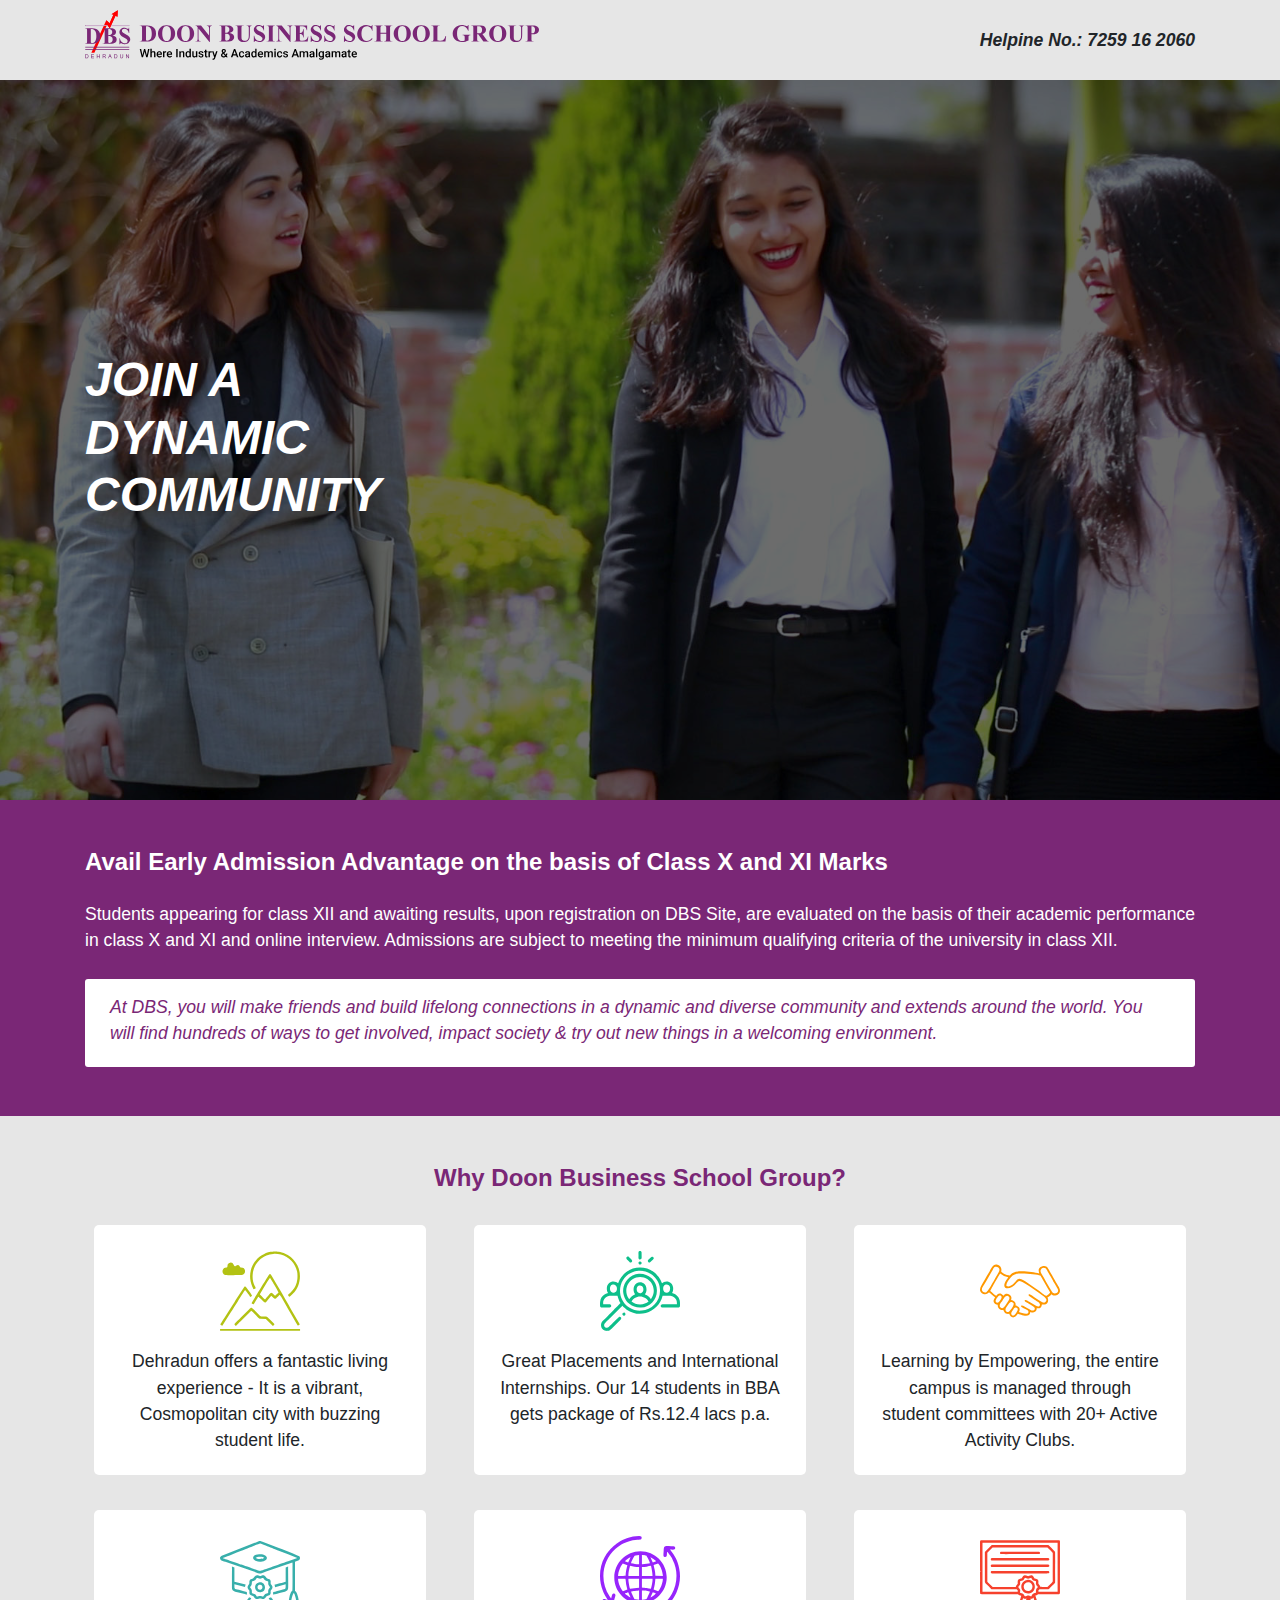
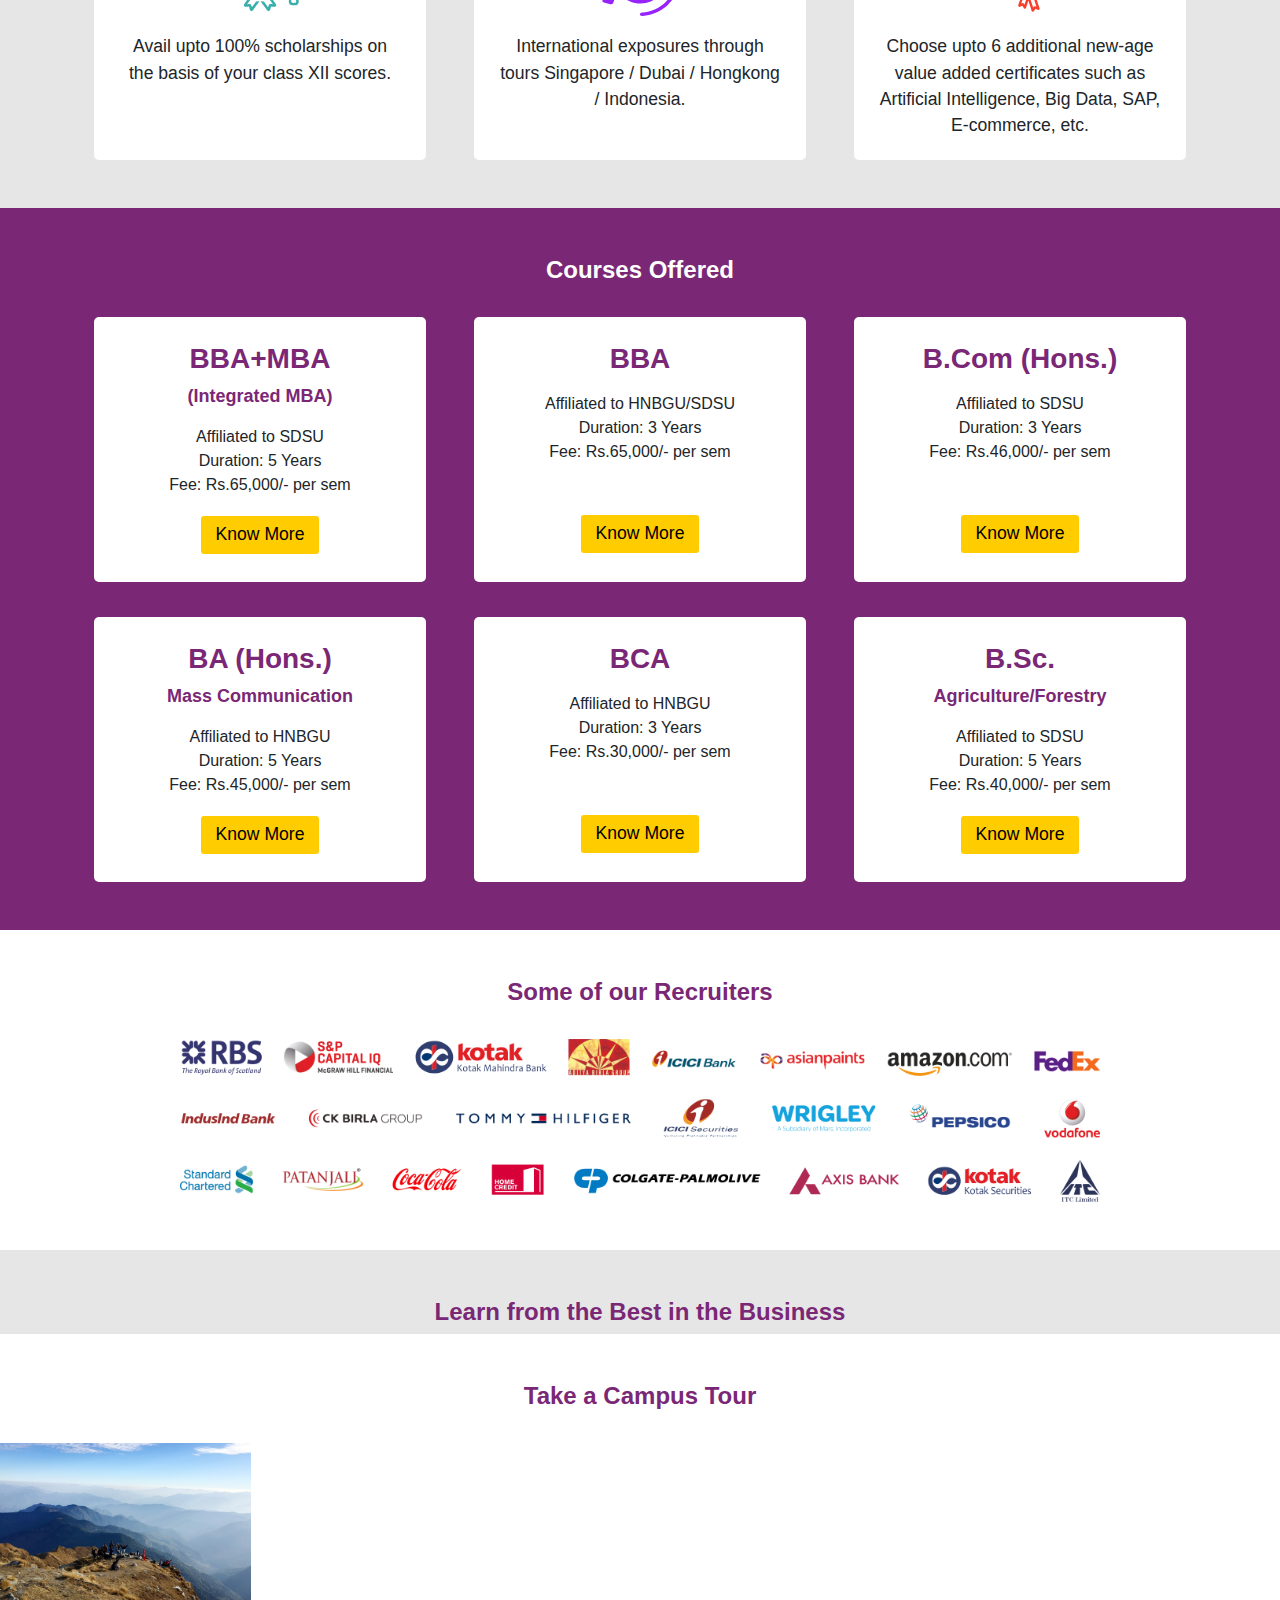
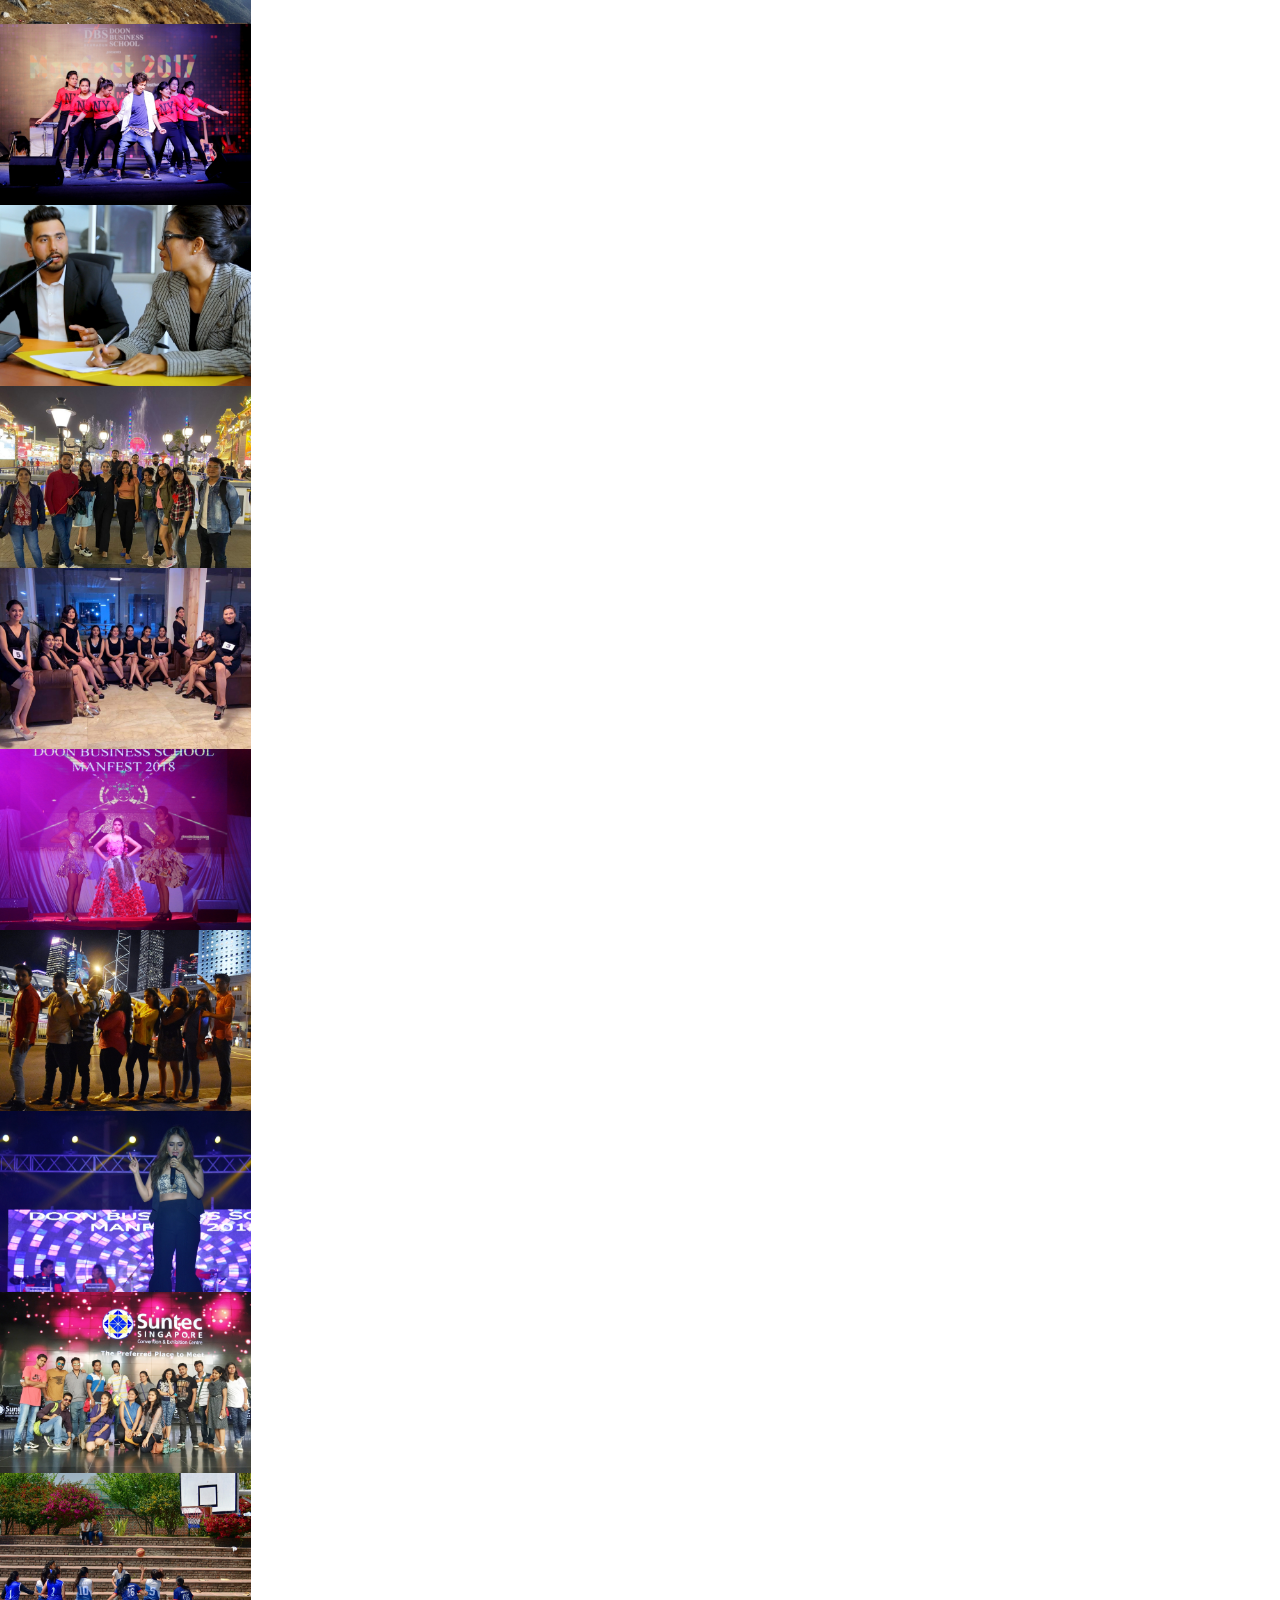
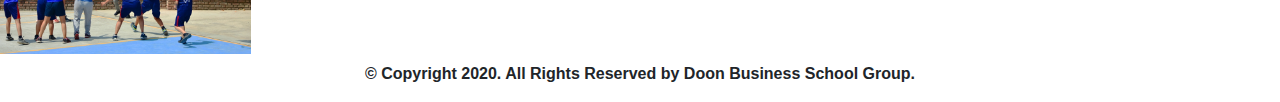
<file: ug_landing_page/index.html>
<!DOCTYPE html>
<html>
<head>
	<meta charset="utf-8">
	<meta http-equiv="X-UA-Compatible" content="IE=edge">
	<meta name="viewport" content="width=device=width, initial-scale=1">
	<title>Doon Business School Group</title>
	<!-- Favicon -->
    <link rel="shortcut icon" href="assets/images/favicon.png" type="image/x-icon">

    <!-- Custom Stylesheet -->
	<link rel="stylesheet" type="text/css" href="assets/css/style.css">
	<link href="assets/css/gallery.css" rel="stylesheet" type="text/css">
    <link href="assets/css/pageloader.css" rel="stylesheet" type="text/css">

    <!-- Bootstrap -->
    <link rel="stylesheet" type="text/css" href="assets/css/bootstrap.min.css">

    <!-- Custom Fonts -->
	<link href="https://fonts.googleapis.com/css2?family=Source+Sans+Pro:ital,wght@0,400;0,600;0,700;0,900;1,400;1,600;1,700;1,900&display=swap" rel="stylesheet">

	<!--Font Awesome-->
    <link href="assets/plugins/font-awesome/css/font-awesome.css" rel="stylesheet">

    <!-- Owl Carousel -->
    <link href="assets/plugins/owl-carousel/owl.carousel.css" type="text/css" rel="stylesheet">
    <link href="assets/plugins/owl-carousel/owl.theme.css" type="text/css" rel="stylesheet">
    <link href="assets/plugins/owl-carousel/owl.transitions.css" type="text/css" rel="stylesheet">
    <link href="assets/plugins/owl-carousel/portfolio.css" type="text/css" rel="stylesheet">
    <link href="assets/plugins/owl-carousel/carousel.css" type="text/css" rel="stylesheet">

    <!-- Magnific Popup -->
    <link href="assets/plugins/magnific-popup/magnific-popup.css" type="text/css" rel="stylesheet">

</head>
<body>

    <!-- Header Starts -->
    <header class="bg-light-grey">
    	<div class="container">
    		<div class="head-section">
    			<div class="row">
    				<div class="col-lg-6">
    					<div class="logo-web">
    						<img src="assets/images/logo-web.svg" height="50" alt="Doon Business School">
    					</div>
    					<div class="logo-mob pt-2">
    						<img src="assets/images/logo-mob.svg" height="80" alt="Doon Business School">
    					</div>
    				</div>
	    			<div class="col-lg-6">
    					<div class="call-web">
    						<h4 class="heading-bd-sm">Helpine No.: 7259 16 2060</h4>
    					</div>
    					<div class="call-mob">
    						<a href="tel:+91-7259-16-2060"><i class="fa fa-phone pr-2" aria-hidden="true"></i>Helpline</a>
    					</div>
    				</div>
    			</div>
    		</div>
    	</div>
    </header>
    <!-- Header Ends -->

    <!-- ------------------------------------------------------------------------------------------------------------------------- -->

    <!-- Banner Starts -->

    <section>
        <div class="parallax">
            <div class="container">
                <div class="row">
                	<div class="col-md-6">
                    <div class="banner-text white">
                        <h1 class="heading-bd-lg">JOIN A<br>DYNAMIC<br>COMMUNITY</h1>
                    </div>
                </div>
                </div>
            </div>
        </div>
    </section>

    <!-- Banner Ends -->

    <!-- ------------------------------------------------------------------------------------------------------------------------- -->

    <!-- Body Starts -->

    <section class="bg-purple pt-5 pb-4">
    	
    	<div class="container">
    		<div class="row">
    			<div class="col-md-12 white">
    				<h1 class="heading-bd-md">Avail Early Admission Advantage on the basis of Class X and XI Marks</h1>
    				<p class="para-md pt-3">Students appearing for class XII and awaiting results, upon registration on DBS Site, are evaluated on the basis of their academic performance in class X and XI and online interview. Admissions are subject to meeting the minimum qualifying criteria of the university in class XII.</p>

    				<div class="dbs-text">
    					<p class="para-md purple">At DBS, you will make friends and build lifelong connections in a dynamic and diverse community and extends around the world. You will find hundreds of ways to get involved, impact society & try out new things in a welcoming environment.</p>
    				</div>
    			</div>
    		</div>
    	</div>

    </section>

    <!-- ------------------------------------------------------------------------------------------------------------------------- -->

    <!-- Ranking Starts -->

    <section>
                
        <div class="container">
                        
            <div class="row">
                        
                <!-- Carousel Starts -->
                <div class="col-md-12">
                    
                    <div id="owl-portfolio4" class="works-grid-dark owl-carousel owl-theme buttons-autohide controlls-over">
                                
                        <article class="carousel-work-item design video item pl-2">
                            <div class="work-wrapper purple">
                                <div class="ranking">
                        			<h2 class="ranking-heading">#2</h2>
                                    <p class="para-lg-bd m-top-neg10">Best Institution<br>in India for<br>Future Orientation</p>
                                    <p class="para-sm m-top-neg5">India Today</p>
                                </div>
                            </div>
                        </article>

                        <article class="carousel-work-item design video item pl-2">
						    <div class="work-wrapper purple">
                                <div class="ranking">
                                    <h2 class="ranking-heading">#4</h2>
                                    <p class="para-lg-bd m-top-neg10">Best Intitution<br> in India for<br>Placements</p>
                                    <p class="para-sm m-top-neg5">Careerlinks</p>
                                </div>
                            </div>
                        </article>
                                    
                        <article class="carousel-work-item design video item pl-2">
                            <div class="work-wrapper purple">
                                <div class="ranking">
                                    <h2 class="ranking-heading">#5</h2>
                                    <p class="para-lg-bd m-top-neg10">Best Institution<br>in North India for<br>Management Programs</p>
                                    <p class="para-sm m-top-neg5">India Today</p>
                                </div>
                            </div>
                        </article>

                        <article class="carousel-work-item design video item pl-2">
                            <div class="work-wrapper purple">
                                <div class="ranking">
                                    <h2 class="ranking-heading">#6</h2>
                                    <p class="para-lg-bd m-top-neg10">Best Institution<br>in North India for<br>Management Programs</p>
                                    <p class="para-sm m-top-neg5">India Today</p>
                                </div>
                            </div>
                        </article>
                                        
                    </div>

            	</div>
            	<!-- Carousel Ends -->
            
        	</div>
            
        </div>

    </section>

    <!-- Ranking Ends -->

    <!-- ------------------------------------------------------------------------------------------------------------------------- -->

    <!-- Why DBS Starts -->

    <section class="bg-light-grey pt-5 pb-5">
    	<div class="container">
    		<div class="row">
    			<div class="col-md-12">
    				<h2 class="heading-bd-md text-center purple">Why Doon Business School Group?</h2>
    			</div>
    		</div>
    		<div class="row pt-4 text-center">
    			<div class="col-md-4">
    				<div class="usp-tab-top">
    					<img src="assets/images/icon1.svg" alt="Dehradun Icon">
    					<p class="para-md pt-3">Dehradun offers a fantastic living experience - It is a vibrant, Cosmopolitan city with buzzing student life.</p>
    				</div>
    			</div>

    			<div class="col-md-4">
    				<div class="usp-tab-top">
    					<img src="assets/images/icon2.svg" alt="Placements Icon">
    					<p class="para-md pt-3">Great Placements and International Internships. Our 14 students in BBA gets package of Rs.12.4 lacs p.a.</p>
    				</div>
    			</div>

    			<div class="col-md-4">
    				<div class="usp-tab-top">
    					<img src="assets/images/icon3.svg" alt="Clubs & Committees Icon">
    					<p class="para-md pt-3">Learning by Empowering, the entire campus is managed through student committees with 20+ Active Activity Clubs.</p>
    				</div>
    			</div>

    			<div class="col-md-4">
    				<div class="usp-tab-bot">
    					<img src="assets/images/icon4.svg" alt="Scholarship Icon">
    					<p class="para-md pt-3">Avail upto 100% scholarships on the basis of your class XII scores.</p>
    				</div>
    			</div>

    			<div class="col-md-4">
    				<div class="usp-tab-bot">
    					<img src="assets/images/icon5.svg" alt="International Exposure Icon">
    					<p class="para-md pt-3">International exposures through tours Singapore / Dubai / Hongkong / Indonesia.</p>
    				</div>
    			</div>

    			<div class="col-md-4">
    				<div class="usp-tab-bot">
    					<img src="assets/images/icon6.svg" alt="Certificates Icon">
    					<p class="para-md pt-3">Choose upto 6 additional new-age value added certificates such as Artificial Intelligence, Big Data, SAP, E-commerce, etc.</p>
    				</div>
    			</div>
    		</div>
    	</div>
    </section>

    <!-- Why DBS Ends -->

    <!-- ------------------------------------------------------------------------------------------------------------------------- -->

    <!-- Courses Starts -->

    <section class="bg-purple pt-5 pb-5">
    	<div class="container">
    		<div class="row">
    			<div class="col-md-12">
    				<h2 class="heading-bd-md text-center white">Courses Offered</h2>
    			</div>
    		</div>

    		<div class="row pt-4 text-center">
    			<div class="col-md-4">
    				<div class="course-top">
    					<h4 class="heading-bd-md2 purple">BBA+MBA<br><span class="heading-bd-sm2">(Integrated MBA)</span></h4>
    					<p class="para-md2 pt-2 pb-2">Affiliated to SDSU<br>Duration: 5 Years<br>Fee: Rs.65,000/- per sem</p>
    					<div class="know-more"><a href="https://www.doonbusinessschool.com/programs/management-courses-at-doon-business-school/bba-mba-5-year-integrated.html">Know More</a></div>
    				</div>
    			</div>

    			<div class="col-md-4">
    				<div class="course-top">
    					<h4 class="heading-bd-md2 purple">BBA</h4>
    					<p class="para-md2 pt-2 pb-2">Affiliated to HNBGU/SDSU<br>Duration: 3 Years<br>Fee: Rs.65,000/- per sem</p>
    					<div class="know-more mt-5"><a href="https://www.doonbusinessschool.com/programs/management-courses-at-doon-business-school/bachelor-of-business-administration-bba.html">Know More</a></div>
    				</div>
    			</div>

    			<div class="col-md-4">
    				<div class="course-top">
    					<h4 class="heading-bd-md2 purple">B.Com (Hons.)</h4>
    					<p class="para-md2 pt-2 pb-2">Affiliated to SDSU<br>Duration: 3 Years<br>Fee: Rs.46,000/- per sem</p>
    					<div class="know-more mt-5"><a href="https://www.doonbusinessschool.com/programs/commerce/b-com-honours.html">Know More</a></div>
    				</div>
    			</div>

    			<div class="col-md-4">
    				<div class="course-bot">
    					<h4 class="heading-bd-md2 purple">BA (Hons.)<br><span class="heading-bd-sm2">Mass Communication</span></h4>
    					<p class="para-md2 pt-2 pb-2">Affiliated to HNBGU<br>Duration: 5 Years<br>Fee: Rs.45,000/- per sem</p>
    					<div class="know-more"><a href="https://www.doonbusinessschool.com/programs/mass-communication/b-a-hons-journalism.html">Know More</a></div>
    				</div>
    			</div>

    			<div class="col-md-4">
    				<div class="course-bot">
    					<h4 class="heading-bd-md2 purple">BCA</h4>
    					<p class="para-md2 pt-2 pb-2">Affiliated to HNBGU<br>Duration: 3 Years<br>Fee: Rs.30,000/- per sem</p>
    					<div class="know-more mt-5"><a href="https://www.doonbusinessschool.com/programs/computer-applications/bca.html">Know More</a></div>
    				</div>
    			</div>

    			<div class="col-md-4">
    				<div class="course-bot">
    					<h4 class="heading-bd-md2 purple">B.Sc.<br><span class="heading-bd-sm2">Agriculture/Forestry</span></h4>
    					<p class="para-md2 pt-2 pb-2">Affiliated to SDSU<br>Duration: 5 Years<br>Fee: Rs.40,000/- per sem</p>
    					<div class="know-more"><a href="https://www.doonbusinessschool.com/programs/sciences.html">Know More</a></div>
    				</div>
    			</div>

    		</div>
    	</div>
    </section>

    <!-- Courses Ends -->

    <!-- ------------------------------------------------------------------------------------------------------------------------- -->

    <!-- Recruiters Starts -->

    <section>
        <div class="container pt-5 pb-5">
            <div class="row">
                <div class="col-md-12">
                    <h2 class="heading-bd-md purple text-center">Some of our Recruiters</h2>
                </div>
            </div>
            <div class="row pt-4">
                <div class="col-md-1"></div>
                <div class="col-md-10">
                    <img class="img-fluid" src="assets/images/recruiters.png">
                </div>
                <div class="col-md-1"></div>
            </div>
        </div>
    </section>

    <!-- Recruiters Ends -->

    <!-- ------------------------------------------------------------------------------------------------------------------------- -->

    <!-- Faculty Starts -->

    <section class="bg-light-grey pt-5">
        <div class="container">
            <div class="row">
                <div class="col-md-12">
                    <h2 class="heading-bd-md purple text-center">Learn from the Best in the Business</h2>
                </div>
            </div>

            <div class="row">
                <!-- Carousel Starts -->
                <div class="col-md-12">
                
                    <div id="owl-portfolio5" class="works-grid-dark owl-carousel owl-theme buttons-autohide controlls-over">
                            
                        <article class="carousel-work-item design video item">
                            <div class="work-wrapper">
                                <div class="faculty black">
                                    <img src="assets/images/faculty1.jpg" alt="Dr. Nitin Balwani"/>
                                    <p class="para-md2 pt-3"><strong>Dr. Nitin Balwani<br>Campus Director<br>Ph.D., MBA, B.Sc.</strong></p>
                                    <p>
                                        <a class="button heading-bd-sm purple" data-toggle="collapse" href="#collapse1" role="button" aria-expanded="false" aria-controls="collapse1">View more</a>
                                    </p>
                                    <div class="collapse" id="collapse1">
                                        <p class="para-md2">He is a versatile, effective leader with more than two and a half decades of progressive experience in managing business schools and financial outsourcing services.</p>
                                    </div>
                                </div>
                            </div>
                        </article>

                        <article class="carousel-work-item design video item">
                            <div class="work-wrapper">
                                <div class="faculty black">
                                    <img src="assets/images/faculty2.jpg" alt="Dr. G.N. Pandey"/>
                                    <p class="para-md2 pt-3"><strong>Dr. G.N. Pandey<br>Advisor<br>Ph.D., MBA, Mech. Engg.</strong></p>
                                    <p>
                                        <a class="button heading-bd-sm purple" data-toggle="collapse" href="#collapse2" role="button" aria-expanded="false" aria-controls="collapse2">View more</a>
                                    </p>
                                    <div class="collapse" id="collapse2">
                                        <p class="para-md2">Accomplished Mgt. Professional, Educator & Organizational Consultant. Worked for over 36 yrs with ONGC, 4 yrs with IIM Lucknow as Chief Administrative Officer & Member-Secretary Board of Governors.</p>
                                    </div>
                                </div>
                            </div>
                        </article>
                                
                        <article class="carousel-work-item design video item">
                            <div class="work-wrapper">
                                <div class="faculty black">
                                    <img src="assets/images/faculty3.jpg" alt="Dr. Nikhil Kulshrestha"/>
                                    <p class="para-md2 pt-3"><strong>Dr. Nikhil Kulshrestha<br>Dean<br>Ph.D., PGDBM, MA</strong></p>
                                    <p>
                                        <a class="button heading-bd-sm purple" data-toggle="collapse" href="#collapse3" role="button" aria-expanded="false" aria-controls="collapse3">View more</a>
                                    </p>
                                    <div class="collapse" id="collapse3">
                                        <p class="para-md2">He has a rich Academic and Professional experience of more than 23 years as Teacher, Corporate Trainer, Researcher & Academic Administrator.</p>
                                    </div>
                                </div>
                            </div>
                        </article>

                        <article class="carousel-work-item design video item">
                            <div class="work-wrapper">
                                <div class="faculty black">
                                    <img src="assets/images/faculty4.jpg" alt="Dr. Grewal"/>
                                    <p class="para-md2 pt-3"><strong>Dr. Harpreet S. Grewal<br>Director-Management<br>Ph.D., MBA, LLB</strong></p>
                                    <p>
                                        <a class="button heading-bd-sm purple" data-toggle="collapse" href="#collapse4" role="button" aria-expanded="false" aria-controls="collapse4">View more</a>
                                    </p>
                                    <div class="collapse" id="collapse4">
                                        <p class="para-md2">He is an academician with 21 years of exp. He is a prolific writer, and researcher and an academician of repute. During his tenure he has handled many responsible positions at institute and university level.</p>
                                    </div>
                                </div>
                            </div>
                        </article>

                        <article class="carousel-work-item design video item">
                            <div class="work-wrapper">
                                <div class="faculty black">
                                    <img src="assets/images/faculty5.jpg" alt="Dr. Pushpa Kataria"/>
                                    <p class="para-md2 pt-3"><strong>Dr. Pushpa Kataria<br>Associate Professor<br>Ph.D., M.Phil., NET</strong></p>
                                    <p>
                                        <a class="button heading-bd-sm purple" data-toggle="collapse" href="#collapse5" role="button" aria-expanded="false" aria-controls="collapse5">View more</a>
                                    </p>
                                    <div class="collapse" id="collapse5">
                                        <p class="para-md2">She is an experienced trainer, career spanning more than 18 years in the field of Management and Strategy. Besides a management educationist, she is a social activist.</p>
                                    </div>
                                </div>
                            </div>
                        </article>
                                
                    </div>

                </div>
                <!-- Carousel Ends -->
            </div>
        </div>
    </section>

    <!-- Faculty Ends -->

    <!-- ------------------------------------------------------------------------------------------------------------------------- -->

    <!-- Photo Gallery Starts -->

    <!-- PORTFOLIO 5 COL - NO-GUTTER
      =================================== -->    
    <section id="portfolio">
        <div class="container pt-5 pb-4">
            <div class="row">
                <div class="col-md-12">
                    <h2 class="heading-bd-md purple text-center">Take a Campus Tour</h2>
                </div>
            </div>
        </div>
          <!-- /PORTFOLIO FILTER --> 
        <div class="works-grid-wrapper  wow fadeIn" data-wow-duration="1s" data-wow-delay="0.25s">
            <div id="works-grid" class="works-grid works-grid-5 works-grid-dark">
              <!-- PORTFOLIO ITEM -->
                <article class="work-item design video">
                    <div class="work-wrapper">
                        <div class="work-thumbnail"> <img src="assets/images/gallery1.jpg" alt=""> </div>
                        <a class="work-popup image-popup" href="assets/images/gallery1.jpg"><i class="fa fa-expand"></i></a> 
                    </div>
                </article>
              <!-- /PORTFOLIO ITEM --> 
              <!-- PORTFOLIO ITEM -->
                <article class="work-item branding">
                    <div class="work-wrapper">
                        <div class="work-thumbnail"> <img src="assets/images/gallery2.JPG" alt=""> </div>
                        <a class="work-popup image-popup" href="assets/images/gallery2.JPG"><i class="fa fa-expand"></i></a> 
                    </div>
                </article>
              <!-- /PORTFOLIO ITEM --> 
              <!-- PORTFOLIO ITEM -->
                <article class="work-item photo">
                    <div class="work-wrapper">
                      <div class="work-thumbnail"> <img src="assets/images/gallery3.jpg" alt=""> </div>
                      <a class="work-popup image-popup" href="assets/images/gallery3.jpg"><i class="fa fa-expand"></i></a> 
                    </div>
                </article>
              <!-- /PORTFOLIO ITEM --> 
              <!-- PORTFOLIO ITEM -->
                <article class="work-item branding">
                    <div class="work-wrapper">
                        <div class="work-thumbnail"> <img src="assets/images/gallery4.jpg" alt=""> </div>
                        <a class="work-popup image-popup" href="assets/images/gallery4.jpg"><i class="fa fa-expand"></i></a> 
                    </div>
                </article>
              <!-- /PORTFOLIO ITEM --> 
              <!-- PORTFOLIO ITEM -->
                <article class="work-item design">
                    <div class="work-wrapper">
                        <div class="work-thumbnail"> <img src="assets/images/gallery5.JPG" alt=""> </div>
                        <a class="work-popup image-popup" href="assets/images/gallery5.JPG"><i class="fa fa-expand"></i></a> 
                    </div>
                </article>
              <!-- /PORTFOLIO ITEM --> 
              <!-- PORTFOLIO ITEM -->
                <article class="work-item photo">
                    <div class="work-wrapper">
                        <div class="work-thumbnail"> <img src="assets/images/gallery6.jpg" alt=""> </div>
                        <a class="work-popup image-popup" href="assets/images/gallery6.jpg"><i class="fa fa-expand"></i></a> 
                    </div>
                </article>
              <!-- /PORTFOLIO ITEM --> 
              <!-- PORTFOLIO ITEM -->
                <article class="work-item desing">
                    <div class="work-wrapper">
                        <div class="work-thumbnail"> <img src="assets/images/gallery7.JPG" alt=""> </div>
                        <a class="work-popup image-popup" href="assets/images/gallery7.JPG"><i class="fa fa-expand"></i></a> 
                    </div>
                </article>
              <!-- /PORTFOLIO ITEM --> 
              <!-- PORTFOLIO ITEM -->
                <article class="work-item branding">
                    <div class="work-wrapper">
                        <div class="work-thumbnail"> <img src="assets/images/gallery8.jpg" alt=""> </div>
                        <a class="work-popup image-popup" href="assets/images/gallery8.jpg"><i class="fa fa-expand"></i></a> 
                    </div>
                </article>
              <!-- /PORTFOLIO ITEM --> 
              <!-- PORTFOLIO ITEM -->
                <article class="work-item branding">
                    <div class="work-wrapper">
                        <div class="work-thumbnail"> <img src="assets/images/gallery9.jpg" alt=""> </div>
                        <a class="work-popup image-popup" href="assets/images/gallery9.jpg"><i class="fa fa-expand"></i></a> 
                    </div>
                </article>
              <!-- /PORTFOLIO ITEM --> 
              <!-- PORTFOLIO ITEM -->
                <article class="work-item video">
                    <div class="work-wrapper">
                        <div class="work-thumbnail"> <img src="assets/images/gallery10.jpg" alt=""> </div>
                        <a class="work-popup image-popup" href="assets/images/gallery10.jpg"><i class="fa fa-expand"></i></a> 
                    </div>
                </article>
              <!-- /PORTFOLIO ITEM --> 
            </div>
        </div>
    </section>

    <!-- Photo Gallery Ends -->

    <div class="container pt-2">
        <div class="row text-center">
            <div class="col-md-12">
                <p class="para-sm"><strong>&copy; Copyright 2020. All Rights Reserved by Doon Business School Group.</strong></p>
            </div>
        </div>
    </div>

    <!-- Body Ends -->

	<!-- JQuery Plugins -->
	<script src="https://code.jquery.com/jquery-3.4.1.slim.min.js" integrity="sha384-J6qa4849blE2+poT4WnyKhv5vZF5SrPo0iEjwBvKU7imGFAV0wwj1yYfoRSJoZ+n" crossorigin="anonymous"></script>
	<script src="https://cdn.jsdelivr.net/npm/popper.js@1.16.0/dist/umd/popper.min.js" integrity="sha384-Q6E9RHvbIyZFJoft+2mJbHaEWldlvI9IOYy5n3zV9zzTtmI3UksdQRVvoxMfooAo" crossorigin="anonymous"></script>
	<script src="https://stackpath.bootstrapcdn.com/bootstrap/4.4.1/js/bootstrap.min.js" integrity="sha384-wfSDF2E50Y2D1uUdj0O3uMBJnjuUD4Ih7YwaYd1iqfktj0Uod8GCExl3Og8ifwB6" crossorigin="anonymous"></script>

	<!-- Owl Carousel -->
    <script type="text/javascript" src="assets/plugins/owl-carousel/owl.carousel.min.js"></script>

    <!--Magnific Popup-->
    <script type="text/javascript" src="assets/plugins/magnific-popup/jquery.magnific-popup.min.js"></script>

    <!--Images Load-->
    <script type="text/javascript" src="assets/plugins/imagesloaded/imagesloaded.pkgd.js"></script>

    <!--Isotope-->
    <script type="text/javascript" src="assets/plugins/isotope/isotope.pkgd.min.js"></script>

    <!-- Custom -->
    <script src="assets/js/custom.js"></script>

</body>
</html>
</file>
<file: bcom_landing_page/assets/css/style.css>
h1, h2, h3, h4, h5, h6
{
    font-family: 'Roboto', sans-serif !important;
}

p, li
{
    font-family: 'Nunito Sans', sans-serif;
}

.without-padding
{
    padding: 0px !important;
}

.center-block
{
    float: none !important;
    margin: auto !important;
}

/* Colors */

.bg-purple
{
    background-color: #7A2776;
}

.white
{
    color:#ffffff;
}

.purple
{
    color: #7A2776;
}

.black
{
    color:#000000;
}

.bg-light-grey
{
    background-color: #E6E6E6;
}

/* Typography */

.heading-bd-lg
{
    font-weight: 900;
    font-style: italic;
    font-size:65px;
}

.heading-bd-md
{
    font-weight: 900;
    font-style: italic;
    font-size:32px;
}

.heading-bd-md2
{
    font-weight: 700;
    font-size: 22px;
    font-family: 'Nunito Sans', sans-serif !important;
}

.heading-bd-md3
{
    font-weight: 900;
    font-size:30px;
    font-family: 'Nunito Sans', sans-serif !important;
}

.heading-bd-sm
{
    font-weight:900;
    font-style: italic;
    font-size: 18px;
}

.heading-bd-sm2
{
    font-weight:900;
    font-style: italic;
    font-size: 24px;
}

.ranking-heading
{
    font-weight:900;
    font-style:italic;
    font-size:75px;
}

.para-lg-bd
{
    font-size: 18px;
    font-weight:600;
    line-height:120%;
}

.para-md
{
    font-size: 16px;
}

.para-sm
{
    font-size: 14px;
}



.head-section
{
    padding:20px 0px;
}

.logo-mob
{
    display:none;
}

.banner-text
{
    padding-top:60%;
}

.m-top-neg10
{
    margin-top: -10px;
}

.m-top-neg5
{
    margin-top: -5px;
}

.padding-left-0
{
    padding-left: 0px !important;
}

.margin-left-0
{
    margin-left: -40px !important;
}

.course-block
{
    padding:15px 30px 37px 30px;
    border-radius:5px;
    background-color: #7A2776;
}

.fee-block
{
    padding: 13px 15px 5px 15px;
    border-radius:3px;
    background-color: #FFCC00;
    width:250px;
}

.student img
{
    width: 70% !important;
}

/* Parallax */

.parallax
{
    background-image: url(../../assets/images/banners/parallax.jpg);
    background-size: cover;
    background-position: top center;
    height: 87vh;
	background-color: #363636;
    background-blend-mode: overlay;
}


@media (max-width: 992px)
{	
    .parallax
    {
        background-image: url(../../assets/images/banners/parallax.jpg);
        background-size: cover;
        background-position: left center;
        height: 87vh;
    	background-color: #363636;
        background-blend-mode: overlay;
    }

	.logo-web
	{
        display: none;
    }

    .logo-mob
    {
        display: block;
        text-align:center;
    }

    .head-text
    {
        text-align:center;
    }


}
</file>
<file: bcom_landing_page/assets/css/gallery.css>
/*-----------------------
	campus tour
-----------------------*/
.campus-tour {
	background: #fff;
	padding-bottom: 0px;
}
.campus-tour h2 {
	color: #2a4356;
}
.campus-tour h2 span {
	color: #2d4256;
}
.campus-tour ul.gallery {
	display: block;
}
.campus-tour ul.gallery li {
	width: 20%;
	float: left;
	display: block;
	background: #000;
	position: relative;
}
.campus-tour ul.gallery li figure {
	transition: all 0.3s ease 0s;
}
.campus-tour ul.gallery li:hover figure {
	opacity: 0.2;
}
.campus-tour ul.gallery li .overlay {
	width: 100%;
	position: absolute;
	top: 50%;
	margin-top: -15px;
	z-index: 1;
	text-align: center;
	opacity: 0;
	transition: all 0.3s ease 0s;
}
.campus-tour ul.gallery li:hover .overlay {
	top: 44%;
	opacity: 1;
}
.campus-tour ul.gallery li h3 {
	display: block;
	padding-bottom: 4px;
	font-family: 'texgyreadventorbold';
	font-size: 24px;
	color: #fff;
	text-transform: uppercase;
}
.campus-tour ul.gallery li p {
	display: block;
	padding-bottom: 30px;
	font-weight: 700;
	font-size: 12px;
	color: #fff;
	text-transform: uppercase;
	opacity: 0.5;
}
.campus-tour ul.gallery li a {
	width: 56px;
	height: 56px;
	margin: 0 8px;
	display: inline-block;
	line-height: 60px;
	border-radius: 50%;
	text-align: center;
	background: #ff9600;
	font-size: 22px;
	color: #fff;
}
.campus-tour ul.gallery li a.more {
	background: #17a43b;
}
.campus-tour ul.gallery li a:hover {
	background: #2c97ea;
}
.mfp-arrow-left:before, .mfp-arrow-left:after, .mfp-arrow-right:before, .mfp-arrow-right:after {
	border: none;
}
.mfp-arrow-left:before, .mfp-arrow-right:after {
	width: 20px;
	height: 38px;
	display: block;
	content: "";
	background: url(../images/popup-arrows.png) no-repeat center bottom;
}
.mfp-arrow-left:before {
	background-position: left top;
}
.mfp-image-holder .mfp-close, .mfp-iframe-holder .mfp-close {
	width: 28px;
	height: 28px;
	right: 0px;
	padding-right: 0px;
	display: block;
	cursor: pointer;
	background: url(../images/popup-close.png) no-repeat center top;
	text-indent: 100%;
	white-space: nowrap;
	overflow: hidden;
}
.mfp-zoom-out-cur, .mfp-zoom-out-cur .mfp-image-holder .mfp-close {
	cursor: pointer;
}

/* Portrait tablet to landscape and desktop */
@media (min-width: 992px) and (max-width:1199px) {
	.campus-tour {
		padding: 60px 0 0 0;
		padding-bottom: 0px;
	}
	.campus-tour ul.gallery li a {
		width: 50px;
		height: 50px;
		line-height: 50px;
		font-size: 16px;
	}
	.campus-tour ul.gallery li h3 {
		font-size: 20px;
	}
	.campus-tour ul.gallery li a {
		margin: 0 2px;
	}
	.campus-tour ul.gallery li .overlay {
		margin-top: -55px;
	}
}

/* Portrait tablet */
@media (min-width: 768px) and (max-width: 991px) {
	.campus-tour {
		padding-bottom: 0px;
	}
	.campus-tour ul.gallery li h3 {
		font-size: 14px;
	}
	.campus-tour ul.gallery li a {
		width: 34px;
		height: 34px;
		margin: 0 2px;
		line-height: 34px;
		font-size: 14px;
	}
	.campus-tour ul.gallery li .overlay {
		margin-top: -58px;
	}
	.campus-tour ul.gallery li:hover .overlay {
		top: 60%;
	}
	.campus-tour ul.gallery li p {
		padding-bottom: 10px;
	}
	ul.gallery-filter li {
		width: auto;
		font-size: 17px;
		padding: 0 16px;
	}
	ul.gallery-filter li a {
		padding-bottom: 20px;
	}
	.campus-tour .pagination {
		margin: 50px 0;
	}
}

/* Landscape phone to portrait tablet */
@media (max-width: 767px) {
	.campus-tour {
		padding-bottom: 0px;
	}
	.campus-tour ul.gallery li {
		width: 50%;
	}
	.campus-tour ul.gallery li h3 {
		font-size: 18px;
	}
	.campus-tour ul.gallery li a {
		width: 44px;
		height: 44px;
		margin: 0 4px;
		line-height: 44px;
		font-size: 18px;
	}
	.campus-tour ul.gallery li:hover .overlay {
		top: 60%;
	}
	.campus-tour ul.gallery li p {
		padding-bottom: 10px;
	}
	ul.gallery-filter {
		padding: 0px;
	}
	ul.gallery-filter li {
		width: auto;
		float: none;
		display: inline-block;
		padding: 0 16px;
		font-size: 16px;
	}
	ul.gallery-filter li a {
		padding-bottom: 20px;
	}
	.campus-tour .pagination {
		margin: 40px 0;
	}
}

/* Landscape phones and down */
@media (max-width: 640px) {
	
	ul.gallery-filter li {
		margin-bottom: 10px;
		font-size: 15px;
		padding: 0 6px;
	}
	ul.gallery-filter li a {
		padding-bottom: 8px;
	}
}
</file>
<file: bcom_landing_page/assets/css/pageloader.css>
/*-----------------------
	Page Loader
-----------------------*/
#loading {
	width: 100%;
	height: 100%;
	position: fixed;
	z-index: 99999;
	background: #fff;
}
#loading .element {
	position: absolute;
	margin: 0 auto;
	left: 0px;
	right: 0px;
	top: 50%;
}
.sk-folding-cube {
	margin: 20px auto;
	width: 40px;
	height: 40px;
	position: relative;
	-webkit-transform: rotateZ(45deg);
	transform: rotateZ(45deg);
}
.sk-folding-cube .sk-cube {
	float: left;
	width: 50%;
	height: 50%;
	position: relative;
	-webkit-transform: scale(1.1);
	-ms-transform: scale(1.1);
	transform: scale(1.1);
}
.sk-folding-cube .sk-cube:before {
	content: '';
	position: absolute;
	top: 0;
	left: 0;
	width: 100%;
	height: 100%;
	background-color: #ff9600;
	-webkit-animation: sk-foldCubeAngle 2.4s infinite linear both;
	animation: sk-foldCubeAngle 2.4s infinite linear both;
	-webkit-transform-origin: 100% 100%;
	-ms-transform-origin: 100% 100%;
	transform-origin: 100% 100%;
}
.sk-folding-cube .sk-cube2 {
	-webkit-transform: scale(1.1) rotateZ(90deg);
	transform: scale(1.1) rotateZ(90deg);
}
.sk-folding-cube .sk-cube3 {
	-webkit-transform: scale(1.1) rotateZ(180deg);
	transform: scale(1.1) rotateZ(180deg);
}
.sk-folding-cube .sk-cube4 {
	-webkit-transform: scale(1.1) rotateZ(270deg);
	transform: scale(1.1) rotateZ(270deg);
}
.sk-folding-cube .sk-cube2:before {
	-webkit-animation-delay: 0.3s;
	animation-delay: 0.3s;
}
.sk-folding-cube .sk-cube3:before {
	-webkit-animation-delay: 0.6s;
	animation-delay: 0.6s;
}
.sk-folding-cube .sk-cube4:before {
	-webkit-animation-delay: 0.9s;
	animation-delay: 0.9s;
}

 @-webkit-keyframes sk-foldCubeAngle {
	 
	 0%, 10% {
	 -webkit-transform: perspective(140px) rotateX(-180deg);
	 transform: perspective(140px) rotateX(-180deg);
	 opacity: 0;
	}
	 25%, 75% {
	 -webkit-transform: perspective(140px) rotateX(0deg);
	 transform: perspective(140px) rotateX(0deg);
	 opacity: 1;
	}
	 90%, 100% {
	 -webkit-transform: perspective(140px) rotateY(180deg);
	 transform: perspective(140px) rotateY(180deg);
	 opacity: 0;
	}
}

 @keyframes sk-foldCubeAngle
 {
	 
	 0%, 10% {
	 -webkit-transform: perspective(140px) rotateX(-180deg);
	 transform: perspective(140px) rotateX(-180deg);
	 opacity: 0;
	}
	 25%, 75% {
	 -webkit-transform: perspective(140px) rotateX(0deg);
	 transform: perspective(140px) rotateX(0deg);
	 opacity: 1;
	}
	 90%, 100% {
	 -webkit-transform: perspective(140px) rotateY(180deg);
	 transform: perspective(140px) rotateY(180deg);
	 opacity: 0;
	}
}
</file>
<file: bcom_landing_page/assets/css/spacing-master/spacing.css>
/* 
Author: Frank John
Author URI: frankjohn.co
Theme: CSS or spacing
*/

 /*INDEX
-Margin from top
-Margin from bottom
-Margin from left 
-Margin from right
-Padding from top
-Padding from bottom 
-padding from left 
-Padding from right
*/

/*Margin from top */

.m-top-5
{
    margin-top:5px;
}
.m-top-10
{
    margin-top:10px;
}
.m-top-15
{
    margin-top:15px;
}
.m-top-20
{
    margin-top:20px;
}
.m-top-25
{
    margin-top:25px;
}
.m-top-30
{
    margin-top:30px;
}
.m-top-35
{
    margin-top:35px;
}
.m-top-40
{
    margin-top:40px;
}
.m-top-45
{
    margin-top:45px;
}
.m-top-50
{
    margin-top:50px;
}
.m-top-55
{
    margin-top:55px;
}
.m-top-60
{
    margin-top:60px;
}
.m-top-65
{
    margin-top:65px;
}
.m-top-70
{
    margin-top:70px;
}
.m-top-75
{
    margin-top:75px;
}
.m-top-80
{
    margin-top:80px;
}
.m-top-85
{
    margin-top:85px;
}
.m-top-90
{
    margin-top:90px;
}
.m-top-95
{
    margin-top:95px;
}
.m-top-100
{
    margin-top:100px;
}
.m-top-105
{
    margin-top:105px;
}
.m-top-110
{
    margin-top:110px;
}
.m-top-115
{
    margin-top:115px;
}
.m-top-120
{
    margin-top:120px;
}
.m-top-125
{
    margin-top:125px;
}
.m-top-130
{
    margin-top:130px;
}
.m-top-135
{
    margin-top:135px;
}
.m-top-140
{
    margin-top:140px;
}
.m-top-145
{
    margin-top:145px;
}
.m-top-150
{
    margin-top:150px;
}

.margin-top-35
{
    margin-top: 35px;
}

.m-top-minus-10
{
    margin-top: -10px;
}

@media (max-width: 992px)
{	
	.margin-top-25-resp
	{
    	margin-top: 25px !important;
    }
    
    .margin-top-15
    {
        margin-top: 15px;
    }

}

/*Margin from Bottom */

.m-bot-5
{
    margin-bottom:5px;
}
.m-bot-10
{
    margin-bottom:10px;
}
.m-bot-15
{
    margin-bottom:15px;
}
.m-bot-20
{
    margin-bottom:20px;
}
.m-bot-25
{
    margin-bottom:25px;
}
.m-bot-30
{
    margin-bottom:30px;
}
.m-bot-35
{
    margin-bottom:35px;
}
.m-bot-40
{
    margin-bottom:40px;
}
.m-bot-45
{
    margin-bottom:45px;
}
.m-bot-50
{
    margin-bottom:50px;
}
.m-bot-55
{
    margin-bottom:55px;
}
.m-bot-60
{
    margin-bottom:60px;
}
.m-bot-65
{
    margin-bottom:65px;
}
.m-bot-70
{
    margin-bottom:70px;
}
.m-bot-75
{
    margin-bottom:75px;
}
.m-bot-80
{
    margin-bottom:80px;
}
.m-bot-85
{
    margin-bottom:85px;
}
.m-bot-90
{
    margin-bottom:90px;
}
.m-bot-95
{
    margin-bottom:95px;
}
.m-bot-100
{
    margin-bottom:100px;
}
.m-bot-105
{
    margin-bottom:105px;
}
.m-bot-110
{
    margin-bottom:110px;
}
.m-top-115
{
    margin-bottom:115px;
}
.m-bot-120
{
    margin-bottom:120px;
}
.m-bot-125
{
    margin-bottom:125px;
}
.m-bot-130
{
    margin-bottom:130px;
}
.m-bot-135
{
    margin-bottom:135px;
}
.m-bot-140
{
    margin-bottom:140px;
}
.m-bot-145
{
    margin-bottom:145px;
}
.m-bot-150
{
    margin-bottom:150px;
}



/*Margin from Left */

.m-left-5
{
    margin-left:5px;
}
.m-left-10
{
    margin-left:10px;
}
.m-left-15
{
    margin-left:15px;
}
.m-left-20
{
    margin-left:20px;
}
.m-left-25
{
    margin-left:25px;
}
.m-left-30
{
    margin-left:30px;
}
.m-left-35
{
    margin-left:35px;
}
.m-left-40
{
    margin-left:40px;
}
.m-left-45
{
    margin-left:45px;
}
.m-left-50
{
    margin-left:50px;
}
.m-left-55
{
    margin-left:55px;
}
.m-left-60
{
    margin-left:60px;
}
.m-left-65
{
    margin-left:65px;
}
.m-left-70
{
    margin-left:70px;
}
.m-left-75
{
    margin-left:75px;
}
.m-left-80
{
    margin-left:80px;
}
.m-left-85
{
    margin-left:85px;
}
.m-left-90
{
    margin-left:90px;
}
.m-left-95
{
    margin-left:95px;
}
.m-left-100
{
    margin-left:100px;
}
.m-left-105
{
    margin-left:105px;
}
.m-left-110
{
    margin-left:110px;
}
.m-left-115
{
    margin-left:115px;
}
.m-left-120
{
    margin-left:120px;
}
.m-left-125
{
    margin-left:125px;
}
.m-left-130
{
    margin-left:130px;
}
.m-left-135
{
    margin-left:135px;
}
.m-left-140
{
    margin-left:140px;
}
.m-left-145
{
    margin-left:145px;
}
.m-left-150
{
    margin-left:150px;
}



/*Margin from right */

.m-right-5
{
    margin-right:5px;
}
.m-right-10
{
    margin-right:10px;
}
.m-right-15
{
    margin-right:15px;
}
.m-right-20
{
    margin-right:20px;
}
.m-right-25
{
    margin-right:25px;
}
.m-right-30
{
    margin-right:30px;
}
.m-right-35
{
    margin-right:35px;
}
.m-right-40
{
    margin-right:40px;
}
.m-right-45
{
    margin-right:45px;
}
.m-right-50
{
    margin-right:50px;
}
.m-right-55
{
    margin-right:55px;
}
.m-right-60
{
    margin-right:60px;
}
.m-right-65
{
    margin-right:65px;
}
.m-right-70
{
    margin-right:70px;
}
.m-right-75
{
    margin-right:75px;
}
.m-right-80
{
    margin-right:80px;
}
.m-right-85
{
    margin-right:85px;
}
.m-right-90
{
    margin-right:90px;
}
.m-right-95
{
    margin-right:95px;
}
.m-right-100
{
    margin-right:100px;
}
.m-right-105
{
    margin-right:105px;
}
.m-right-110
{
    margin-right:110px;
}
.m-right-115
{
    margin-right:115px;
}
.m-right-120
{
    margin-right:120px;
}
.m-right-125
{
    margin-right:125px;
}
.m-right-130
{
    margin-right:130px;
}
.m-right-135
{
    margin-right:135px;
}
.m-right-140
{
    margin-right:140px;
}
.m-right-145
{
    margin-right:145px;
}
.m-right-150
{
    margin-right:150px;
}


/*Padding from top */

.p-top-5
{
    padding-top:5px;
}
.p-top-8
{
    padding-top:8px;
}
.p-top-10
{
    padding-top:10px;
}
.p-top-15
{
    padding-top:15px;
}
.p-top-20
{
    padding-top:20px;
}
.p-top-25
{
    padding-top:25px;
}
.p-top-30
{
    padding-top:30px;
}
.p-top-35
{
    padding-top:35px;
}
.p-top-40
{
    padding-top:40px;
}
.p-top-45
{
    padding-top:45px;
}
.p-top-50
{
    padding-top:50px;
}
.p-top-55
{
    padding-top:55px;
}
.p-top-60
{
    padding-top:60px;
}
.p-top-65
{
    padding-top:65px;
}
.p-top-70
{
    padding-top:70px;
}
.p-top-75
{
    padding-top:75px;
}
.p-top-80
{
    padding-top:80px;
}
.p-top-85
{
    padding-top:85px;
}
.p-top-90
{
    padding-top:90px;
}
.p-top-95
{
    padding-top:95px;
}
.p-top-100
{
    padding-top:100px;
}
.p-top-105
{
    padding-top:105px;
}
.p-top-110
{
    padding-top:110px;
}
.p-top-115
{
    padding-top:115px;
}
.p-top-120
{
    padding-top:120px;
}
.p-top-125
{
    padding-top:125px;
}
.p-top-130
{
    padding-top:130px;
}
.p-top-135
{
    padding-top:135px;
}
.p-top-140
{
    padding-top:140px;
}
.p-top-145
{
    padding-top:145px;
}
.p-top-150
{
    padding-top:150px;
}


/*Padding from bottom */

.p-bot-5
{
    padding-bottom:5px;
}
.p-bot-10
{
    padding-bottom:10px;
}
.p-bot-15
{
    padding-bottom:15px;
}
.p-bot-20
{
    padding-bottom:20px;
}
.p-bot-25
{
    padding-bottom:25px;
}
.p-bot-30
{
    padding-bottom:30px;
}
.p-bot-35
{
    padding-bottom:35px;
}
.p-bot-40
{
    padding-bottom:40px;
}
.p-bot-45
{
    padding-bottom:45px;
}
.p-bot-50
{
    padding-bottom:50px;
}
.p-bot-55
{
    padding-bottom:55px;
}
.p-bot-60
{
    padding-bottom:60px;
}
.p-bot-65
{
    padding-bottom:65px;
}
.p-bot-70
{
    padding-bottom:70px;
}
.p-bot-75
{
    padding-bottom:75px;
}
.p-bot-80
{
    padding-bottom:80px;
}
.p-bot-85
{
    padding-bottom:85px;
}
.p-bot-90
{
    padding-bottom:90px;
}
.p-bot-95
{
    padding-bottom:95px;
}
.p-bot-100
{
    padding-bottom:100px;
}
.p-bot-105
{
    padding-bottom:105px;
}
.p-bot-110
{
    padding-bottom:110px;
}
.p-bot-115
{
    padding-bottom:115px;
}
.p-bot-120
{
    padding-bottom:120px;
}
.p-bot-125
{
    padding-bottom:125px;
}
.p-bot-130
{
    padding-bottom:130px;
}
.p-bot-135
{
    padding-bottom:135px;
}
.p-bot-140
{
    padding-bottom:140px;
}
.p-bot-145
{
    padding-bottom:145px;
}
.p-bot-150
{
    padding-bottom:150px;
}

/*Padding from left */

.p-left-5
{
    padding-left:5px;
}
.p-left-10
{
    padding-left:10px;
}
.p-left-15
{
    padding-left:15px;
}
.p-left-20
{
    padding-left:20px;
}
.p-left-25
{
    padding-left:25px;
}
.p-left-30
{
    padding-left:30px;
}
.p-left-35
{
    padding-left:35px;
}
.p-left-36
{
    padding-left:36px;
}
.p-left-37
{
    padding-left:37px;
}
.p-left-40
{
    padding-left:40px;
}
.p-left-45
{
    padding-left:45px;
}
.p-left-50
{
    padding-left:50px;
}
.p-left-55
{
    padding-left:55px;
}
.p-left-60
{
    padding-left:60px;
}
.p-left-65
{
    padding-left:65px;
}
.p-left-70
{
    padding-left:70px;
}
.p-left-75
{
    padding-left:75px;
}
.p-left-80
{
    padding-left:80px;
}
.p-left-85
{
    padding-left:85px;
}
.p-left-90
{
    padding-left:90px;
}
.p-left-95
{
    padding-left:95px;
}
.p-left-100
{
    padding-left:100px;
}
.p-left-105
{
    padding-left:105px;
}
.p-left-110
{
    padding-left:110px;
}
.p-left-115
{
    padding-left:115px;
}
.p-left-120
{
    padding-left:120px;
}
.p-left-125
{
    padding-left:125px;
}
.p-left-130
{
    padding-left:130px;
}
.p-left-135
{
    padding-left:135px;
}
.p-left-140
{
    padding-left:140px;
}
.p-left-145
{
    padding-left:145px;
}
.p-left-150
{
    padding-left:150px;
}

/*Padding from right */

.p-right-5
{
    padding-right:5px;
}
.p-right-10
{
    padding-right:10px;
}
.p-right-15
{
    padding-right:15px;
}
.p-right-20
{
    padding-right:20px;
}
.p-right-25
{
    padding-right:25px;
}
.p-right-30
{
    padding-right:30px;
}
.p-right-35
{
    padding-right:35px;
}
.p-right-40
{
    padding-right:40px;
}
.p-right-45
{
    padding-right:45px;
}
.p-right-50
{
    padding-right:50px;
}
.p-right-55
{
    padding-right:55px;
}
.p-right-60
{
    padding-right:60px;
}
.p-right-65
{
    padding-right:65px;
}
.p-right-70
{
    padding-right:70px;
}
.p-right-75
{
    padding-right:75px;
}
.p-right-80
{
    padding-right:80px;
}
.p-right-85
{
    padding-right:85px;
}
.p-right-90
{
    padding-right:90px;
}
.p-right-95
{
    padding-right:95px;
}
.p-right-100
{
    padding-right:100px;
}
.p-right-105
{
    padding-right:105px;
}
.p-right-110
{
    padding-right:110px;
}
.p-right-115
{
    padding-right:115px;
}
.p-right-120
{
    padding-right:120px;
}
.p-right-125
{
    padding-right:125px;
}
.p-right-130
{
    padding-right:130px;
}
.p-right-135
{
    padding-right:135px;
}
.p-right-140
{
    padding-right:140px;
}
.p-right-145
{
    padding-right:145px;
}
.p-right-150
{
    padding-right:150px;
}
</file>
<file: bcom_landing_page/assets/plugins/owl-carousel/portfolio.css>
.filters {
	text-align: center;
	list-style: none;
	margin: 0 0 70px;
	padding: 0;
}

.filters li {
	display: inline-block;
}

.filters li:first-child a {
	margin-left: 0;
}

.filters li a {
	font-size: 15px;
	margin: 0 20px;
	text-transform:uppercase;
	color:#ffffff;
	background-color:#212226 ;
	 padding: 8px 16px;
	font-weight:500;
	-webkit-transition: all .3s;
-moz-transition: all .3s;
transition: all .3s;
}

.filters li a:hover
{
		color: #ffffff;
	-webkit-transition: all .3s;
-moz-transition: all .3s;
transition: all .3s;
}

.filters li a.current {
	text-decoration:none;
}


.works-grid-wrapper {
	max-width:100%;
	margin-left: -5px;
	margin-right: -5px;
}

.works-grid-gutter .work-item {
	padding: 0 5px 10px;
}

.work-item {
	position: relative;
	overflow: hidden;
	width: 25%;
}

.carousel-work-item {
	position: relative;
	overflow: hidden;
	width: 100%;
}


.works-grid-2 .work-item {
	width: 50%;
}
.works-grid-3 .work-item {
	width: 33.3333%;
}


.works-grid-4 .work-item {
	width:25%;
}

.works-grid-5 .work-item {
	width: 20%;
}
.works-grid-6 .work-item {
	width:16.66666667%;
}
.work-wrapper {
	position: relative;
	overflow: hidden;
}

.work-item img,
.carousel-work-item img {
	height: auto;
	width: 100%;
}

.work-thumbnail:after {
	-webkit-transition: all 0.3s ease 0s;
	   -moz-transition: all 0.3s ease 0s;
	    -ms-transition: all 0.3s ease 0s;
	     -o-transition: all 0.3s ease 0s;
	        transition: all 0.3s ease 0s;
}

.work-thumbnail:after {
	position: absolute;
	display: block;
	height: 100%;
	width: 100%;
	content: "";
	left: 0;
	right: 0;
	bottom: 0;
	z-index: 1;
}

.work-item:hover .work-thumbnail:after,
.carousel-work-item:hover .work-thumbnail:after {
	background: rgba(255, 255, 255, 0.8);
}

.work-caption,
.carousel-work-item .work-caption {
	position: absolute;
	width: 100%;
	top: 100%;
	z-index: 2;
	opacity: 0;
	padding: 30px;
	-webkit-transform: translateY(-100%);
	   -moz-transform: translateY(-100%);
	    -ms-transform: translateY(-100%);
	        transform: translateY(-100%);
	-webkit-transition: opacity 0.3s ease;
	   -moz-transition: opacity 0.3s ease;
	    -ms-transition: opacity 0.3s ease;
	     -o-transition: opacity 0.3s ease;
	        transition: opacity 0.3s ease;
}

.work-item:hover .work-caption
 {
	opacity: 1;
}


.carousel-work-item:hover .work-caption
 {
	opacity: 1;
 }

 .work-popup {
	position: absolute;
	height: 30px;
	width: 30px;
	right: 10px;
	top: 10px;
	z-index: 5;
	opacity: 0;
	font-size: 18px;
	-webkit-transition: all 0.3s ease;
	   -moz-transition: all 0.3s ease;
	    -ms-transition: all 0.3s ease;
	     -o-transition: all 0.3s ease;
	        transition: all 0.3s ease;
}

.work-item:hover .work-popup,
.carousel-work-item:hover .work-popup {
	opacity: 1;
	-webkit-transform: translate(-10px, 10px);
	   -moz-transform: translate(-10px, 10px);
	    -ms-transform: translate(-10px, 10px);
	        transform: translate(-10px, 10px);
}

.work-title {
	font-size: 1.1em;
	margin: 0 0 5px;
	-webkit-transform: translateY(10px);
	   -moz-transform: translateY(10px);
	    -ms-transform: translateY(10px);
	        transform: translateY(10px);
}

.work-category {
	font-size: 14px;
	margin: 0;
	-webkit-transform: translateY(-10px);
	   -moz-transform: translateY(-10px);
	    -ms-transform: translateY(-10px);
	        transform: translateY(-10px);
}

.work-title,
.work-category {
	-webkit-transition: -webkit-transform 0.3s ease;
	   -moz-transition: -moz-transform 0.3s ease;
	    -ms-transition: -ms-transform 0.3s ease;
	     -o-transition: -o-transform 0.3s ease;
	        transition: transform 0.3s ease;
}

.work-item:hover .work-title,
.work-item:hover .work-category,
.carousel-work-item:hover .work-title,
.carousel-work-item:hover .work-category
 {
	-webkit-transform: translateY(0px);
	   -moz-transform: translateY(0px);
	    -ms-transform: translateY(0px);
	        transform: translateY(0px);
}

.work-link {
	position: absolute;
	top: 0;
	left: 0;
	right: 0;
	bottom: 0;
	z-index: 3;
}



.works-grid-dark .work-item:hover .work-thumbnail:after,
.works-grid-dark .carousel-work-item:hover .work-thumbnail:after {
	background: rgba(4, 4, 4, .8);
}

.works-grid-dark .work-title {
	color: #fff;
}

@media (max-width: 992px) {

	.work-item {
		width: 33.3333%;
	}

}

@media (max-width: 767px) {
.filters li a {
	margin:0;
}
	.filters li span {
		display: none;
	}
	.filters li 
	{
		margin-bottom:20px;
	}
	.work-item,
	.works-grid-2 .work-item,
	.works-grid-3 .work-item,
	.works-grid-4 .work-item,
	.works-grid-5 .work-item,
	.works-grid-6 .work-item {
		width: 50%;
	}

}

@media (max-width: 500px) {

	.work-item,
	.works-grid-2 .work-item,
	.works-grid-3 .work-item,
	.works-grid-4 .work-item,
	.works-grid-5 .work-item,
	.works-grid-6 .work-item {
		width: 100%;
	}
	


}

.project-details-holder
{
	padding:2% 0%;
}

.project-details li
{
	margin-bottom:15px;
}
.project-details li span {
    font-size: 14px;
    font-weight: 700;
    margin-right: 10px;
}


.portfolio-meta {
    list-style: none;
    padding: 0;
}

.portfolio-meta li {
    margin: 15px 0;
    color: #666;
}

.portfolio-meta li span {
    display: inline-block;
    width: 130px;
    letter-spacing: 2px;
    color: #000;
    font-size: 12px;
    text-transform: uppercase;
}

.portfolio-meta li a {
    margin-right: 10px;
    color: #cdcdcd;
}
.portfolio-meta li a:hover {
    color: #323232;
}
</file>
<file: bcom_landing_page/assets/plugins/owl-carousel/carousel.css>
/*------------------------------------------------------------------
    carousel
-------------------------------------------------------------------*/

#img-carousel .item {
    margin: 5px;
}
#img-carousel .item img {
    display: block;
    width: 100%;
    height: auto;
}

#work-carousel-alt .work-item img {
    display: block;
    width: 100%;
    height: auto;
}

#work-carousel-alt .work-item{
    width: 100%;
}

#work-carousel-alt .work-item{
    padding: 5px;
}

.owl-theme .owl-controls .owl-page span {
    background: #eaeaea !important;
}

/*#portfolio-carousel.owl-theme .owl-controls {
    margin-top: 10px;
    text-align: center;
    position: absolute;
    top: -100px;
    right: 0;
}
*/

#work-carousel-alt.owl-theme .owl-controls {
    margin-top: 10px;
    text-align: center;
    position: absolute;
    bottom: 0px;
    left: -100px;
}



/*#portfolio-carousel.owl-theme .owl-controls .owl-buttons div,*/
#work-carousel-alt.owl-theme .owl-controls .owl-buttons div{
    border-radius: 0;
    background: #E5E5E5;
    padding: 8px 16px;
}

/*#portfolio-carousel.owl-theme .owl-controls .owl-buttons div i,*/
#work-carousel-alt.owl-theme .owl-controls .owl-buttons div i{
    color: #000;
    font-weight: bold;
}

#work-carousel-alt.portfolio {
    margin:0;
}


@media screen and (max-width: 767px) {
	
	/*#portfolio-carousel.owl-theme .owl-controls,*/
    #work-carousel-alt.owl-theme .owl-controls{
        bottom: -48px;
        left: 0;
        margin-top: 10px;
        position: absolute;
        right: 0;
        text-align: center;
        top: auto;
    }
}




@media screen and (max-width: 479px) {
	
    #work-carousel-alt.owl-theme .owl-controls{
        bottom: -48px;
        left: 0;
        margin-top: 10px;
        position: absolute;
        right: 0;
        text-align: center;
        top: auto;
    }
}

.c-info-row .c-info {
    width: 30%;
}

.c-info-row .c-info {
    padding-right: 30px;
}

.c-info-row .c-slide {
    width: 70%;
}

.c-info-row .c-info,
.c-info-row .c-slide {
    float: left;
}

/**/

.slides li,
.carousel.slide .carousel-inner {
    position: relative;
}

.slides .caption,
.carousel.slide .carousel-inner .caption {
    position: absolute;
    bottom: 50px;
    left: 0;
    background: rgba(0,0,0,0.5);
    padding: 15px 20px;
    color: #fff;
    font-size: 24px;
}




/*---arrow carousel---*/

.full-width img {
    width: 100%;
    height: auto;
}

.carousel.slide .carousel-control {
    width: 50%;
    z-index: 90;
}

/*.carousel.slide  a.right.carousel-control:hover {
    cursor: url(../../img/carousel/arrow_right.png), auto;
}

.carousel.slide  a.left.carousel-control:hover {
    cursor: url(../../img/carousel/arrow_left.png), auto;
}
*/
.carousel.slide  a.left.carousel-control,
.carousel.slide  a.right.carousel-control{
    background-image: none;
}

.carousel.slide  .carousel-fade .carousel-control {
    z-index: 5000;
}

.carousel.slide  .carousel-control:hover,
.carousel.slide .carousel-control:focus {
    opacity: 1;
    filter: alpha(opacity=100);
}



/**/


.carousel-fade .carousel-inner .item {
    opacity: 0;
    transition-property: opacity;
}

.carousel-fade .carousel-inner .active {
    opacity: 1;
}

.carousel-fade .carousel-inner .active.left,
.carousel-fade .carousel-inner .active.right {
    left: 0;
    opacity: 0;
    z-index: 1;
}

.carousel-fade .carousel-inner .next.left,
.carousel-fade .carousel-inner .prev.right {
    opacity: 1;
}

.carousel-fade .carousel-control {
    z-index: 5000;
}


@media all and (transform-3d), (-webkit-transform-3d) {
    .carousel-fade .carousel-inner > .item.next,
    .carousel-fade .carousel-inner > .item.active.right {
        opacity: 0;
        -webkit-transform: translate3d(0, 0, 0);
        transform: translate3d(0, 0, 0);
    }
    .carousel-fade .carousel-inner > .item.prev,
    .carousel-fade .carousel-inner > .item.active.left {
        opacity: 0;
        -webkit-transform: translate3d(0, 0, 0);
        transform: translate3d(0, 0, 0);
    }
    .carousel-fade .carousel-inner > .item.next.left,
    .carousel-fade .carousel-inner > .item.prev.right,
    .carousel-fade .carousel-inner > .item.active {
        opacity: 1;
        -webkit-transform: translate3d(0, 0, 0);
        transform: translate3d(0, 0, 0);
    }
}



/**/

.side-object .object {
    width: 30%;
    margin-top: 100px;
    position: relative;
    height: 400px;
}

.side-object .object img{
    position: absolute;
    left: 0;
    bottom: 0;
}

.side-object .content {
    width: 70%;
    text-align: left;
    padding: 200px 0 0 100px;
}
.side-object .object,
.side-object .content {
    float: left;
}


#carousel-object .owl-controls {
    position: absolute;
    bottom: 30px;
    right: 0;
}





/*----------*/

.slider-full-screen,
.slider-full-width,
.slider-boxed .container{
    position: relative;
}

.slider-full-screen img {
    width: 100%;
    height: 100vh;
}

.slider-full-width img,
.slider-boxed img{
    display: block;
    width: 100%;
    height: auto;
    overflow: hidden;
}


.slider-boxed {
    margin-top: 50px;
}

.slider-boxed .container {
    padding: 0;
}


/*---------------*/






.owl-theme .owl-controls {
    margin-top: 0px !important;
    text-align: center;
}


#owl-slider .owl-item div,
#owl-slider2 .owl-item div,
#owl-slider3 .owl-item div,
#owl-slider4 .owl-item div,
#owl-slider5 .owl-item div,
#owl-slider6 .owl-item div,
#owl-slider7 .owl-item div{
    padding:0px;
}

#owl-slider .owl-item img,
#owl-slider2 .owl-item img,
#owl-slider3 .owl-item img,
#owl-slider4 .owl-item img,
#owl-slider5 .owl-item img,
#owl-slider6 .owl-item img,
#owl-slider7 .owl-item img{
    display: block;
    width: 100%;
    height: auto;
}
#owl-slider .owl-pagination,
#owl-slider2 .owl-pagination,
#owl-slider3 .owl-pagination,
#owl-slider4 .owl-pagination,
#owl-slider5 .owl-pagination,
#owl-slider6 .owl-pagination,
#owl-slider7 .owl-pagination{
    bottom: 50px;
    position: relative;
}


#owl-slider.owl-theme .owl-controls .owl-page span,
#owl-slider2.owl-theme .owl-controls .owl-page span,
#owl-slider3.owl-theme .owl-controls .owl-page span,
#owl-slider4.owl-theme .owl-controls .owl-page span,
#owl-slider5.owl-theme .owl-controls .owl-page span,
#owl-slider6.owl-theme .owl-controls .owl-page span,
#owl-slider7.owl-theme .owl-controls .owl-page span {
    display: block;
    width: 50px;
    height: 5px;
    margin: 5px 7px;
    filter: Alpha(Opacity=50);
    opacity: 0.5;
    -webkit-border-radius: 0px;
    -moz-border-radius: 0px;
    border-radius: 0;
}

#owl-slider.owl-theme .owl-controls .owl-page.active span,
#owl-slider2.owl-theme .owl-controls .owl-page.active span,
#owl-slider3.owl-theme .owl-controls .owl-page.active span,
#owl-slider4.owl-theme .owl-controls .owl-page.active span,
#owl-slider5.owl-theme .owl-controls .owl-page.active span,
#owl-slider6.owl-theme .owl-controls .owl-page.active span,
#owl-slider7.owl-theme .owl-controls .owl-page.active span {
    filter: Alpha(Opacity=100);
    opacity: 1;
    z-index: 1200;
}

#owl-slider .owl-buttons,
#owl-slider2 .owl-buttons,
#owl-slider3 .owl-buttons,
#owl-slider4 .owl-buttons,
#owl-slider5 .owl-buttons,
#owl-slider6 .owl-buttons,
#owl-slider7 .owl-buttons {
    position: absolute;
    right: 30px;
    top:50% ;
    margin-top: -70px;
}

#owl-slider.owl-theme .owl-controls .owl-buttons div,
#owl-slider2.owl-theme .owl-controls .owl-buttons div,
#owl-slider3.owl-theme .owl-controls .owl-buttons div,
#owl-slider4.owl-theme .owl-controls .owl-buttons div,
#owl-slider5.owl-theme .owl-controls .owl-buttons div,
#owl-slider6.owl-theme .owl-controls .owl-buttons div,
#owl-slider7.owl-theme .owl-controls .owl-buttons div {
    color: #FFF;
    display: block;
    zoom: 1;
    margin: 5px;
    padding: 5px 15px;
    font-size: 20px;
    border-radius: 0;
    background: #000;
    filter: Alpha(Opacity=50);
    opacity: 0.5;
}

#owl-slider.owl-theme .owl-controls .owl-buttons div:hover,
#owl-slider2.owl-theme .owl-controls .owl-buttons div:hover,
#owl-slider3.owl-theme .owl-controls .owl-buttons div:hover,
#owl-slider4.owl-theme .owl-controls .owl-buttons div:hover,
#owl-slider5.owl-theme .owl-controls .owl-buttons div:hover,
#owl-slider6.owl-theme .owl-controls .owl-buttons div:hover,
#owl-slider7.owl-theme .owl-controls .owl-buttons div:hover{
    opacity: 1;
}




@media screen and (max-width: 767px) {

    .c-info-row .c-info,
    .c-info-row .c-slide,
    .owl-controls .nav > li,
		.icon-box-tabs .nav > li,
    .featured-box .one-third {
        width: 100%;
    }
}




/*=====================
       OWL CAROUSEL
=====================*/



#owl-post .item, #owl-portfolio-slider .item, #owl-members .item,
 {
 display: block;
 padding: 30px 0px;
 margin: 5px;
 color: #FFF;
 -webkit-border-radius: 3px;
 -moz-border-radius: 3px;
 border-radius: 3px;
 text-align: center;
}
#owl-portfolio2 .item {
	display: block;
	padding: 30px 0px;
	margin: 5px;
	color: #FFF;
	-webkit-border-radius: 3px;
	-moz-border-radius: 3px;
	border-radius: 3px;
}

#owl-portfolio3 .item {

	padding-bottom:30px;

}

#owl-portfolio3 .owl-item
{
padding:0px 10px;
}

#owl-portfolio-slider.owl-theme .owl-controls {
	margin-top: 0px;
	text-align: center;
}
#owl-portfolio2.owl-theme .owl-controls {
	margin-top: 0px;
	text-align: center;
}
 #owl-post.owl-theme .owl-controls .owl-buttons div, #owl-portfolio-slider.owl-theme .owl-controls .owl-buttons div, #owl-portfolio2.owl-theme .owl-controls .owl-buttons div,  #owl-members.owl-theme .owl-controls .owl-buttons div, {
 background-image:none !important;
 border:0;
 color:#ccc;
 font-size:28px;
 line-height:48px;
 height:auto !important;
 width:48px !important;
 text-align:center;
 background-color:rgba(0, 0, 0, 0.4);
 -webkit-border-radius: 3px;
 -moz-border-radius: 3px;
 border-radius: 3px;
 -webkit-transition: all .400s;
 -moz-transition: all .400s;
 -o-transition: all .400s;
 transition: all .400s;
}
#owl-post.owl-theme .owl-buttons i, #owl-portfolio-slider.owl-theme .owl-buttons i, #owl-portfolio2.owl-theme .owl-buttons i,
#owl-members.owl-theme .owl-buttons i
 {
	margin-top: 2px;
	font-size:25px;
}
#owl-post.owl-theme .owl-controls .owl-buttons div, #owl-portfolio-slider.owl-theme .owl-controls .owl-buttons div, #owl-portfolio2.owl-theme .owl-controls .owl-buttons div,
#owl-members.owl-theme .owl-controls .owl-buttons div {
	position: absolute;
}
#owl-post.owl-theme .owl-controls .owl-buttons .owl-prev, #owl-portfolio-slider.owl-theme .owl-controls .owl-buttons .owl-prev, #owl-portfolio2.owl-theme .owl-controls .owl-buttons .owl-prev, #owl-members.owl-theme .owl-controls .owl-buttons .owl-prev {
	left: -5px;
	top:40%;
}
#owl-post.owl-theme .owl-controls .owl-buttons .owl-next, #owl-portfolio-slider.owl-theme .owl-controls .owl-buttons .owl-next, #owl-portfolio2.owl-theme .owl-controls .owl-buttons .owl-next, #owl-members.owl-theme .owl-controls .owl-buttons .owl-next {
	right: -5px;
	top:40%;
}
 #owl-post.owl-carousel img, #owl-portfolio-slider.owl-carousel img, #owl-portfolio2-slider.owl-carousel img, 
 #owl-members.owl-carousel img{
 display:inline-block;
}
#owl-post.owl-carousel.buttons-autohide .owl-buttons,  #owl-portfolio-slider.owl-carousel.buttons-autohide .owl-buttons,  #owl-portfolio2.owl-carousel.buttons-autohide .owl-buttons, #owl-members.owl-carousel.buttons-autohide .owl-buttons {
	filter: Alpha(Opacity=0);
	opacity:0;
	-webkit-transition: opacity 0.4s;
	-moz-transition: opacity 0.4s;
	-o-transition: opacity 0.4s;
	transition: opacity 0.4s;
}
#owl-post.owl-carousel.buttons-autohide:hover .owl-buttons,  #owl-portfolio-slider.owl-carousel.buttons-autohide:hover .owl-buttons,  #owl-portfolio2.owl-carousel.buttons-autohide:hover .owl-buttons, #owl-members.owl-carousel.buttons-autohide:hover .owl-buttons {
	filter: Alpha(Opacity=100);
	opacity:1;
}


#owl-post.owl-theme .owl-controls .owl-buttons div,  #owl-portfolio-slider.owl-theme .owl-controls .owl-buttons div,  #owl-portfolio2.owl-theme .owl-controls .owl-buttons div, #owl-members.owl-theme .owl-controls .owl-buttons div {
	color:#121212;
	background:#fff;
	border:#fff 1px solid;
	opacity:1;
	filter: Alpha(Opacity=100);
	-webkit-border-radius: 0px;
	-moz-border-radius: 0px;
	border-radius: 0px;
}


#owl-post.controlls-over .owl-pagination, #owl-portfolio-slider.controlls-over .owl-pagination,  .owl-pagination {
	text-align:center;
	position:absolute;
	width:60%;
	margin:auto;
	bottom:-20px;
	left:0;
	right:0;
	z-index:1;
}
#owl-post.owl-theme.controlls-over .owl-controls .owl-page,  #owl-portfolio-slider.owl-theme.controlls-over .owl-controls .owl-page,   #owl-members.owl-theme.controlls-over .owl-controls .owl-page {
	background:rgba(0, 0, 0, 0.3);
	margin-bottom:30px;
	position:relative;
	display:inline-block;
}
#owl-post.owl-theme.controlls-over .owl-controls .owl-page:first-child,  #owl-portfolio-slider.owl-theme.controlls-over .owl-controls .owl-page:first-child,  
#owl-members.owl-theme.controlls-over .owl-controls .owl-page:first-child
 {
	-webkit-border-top-left-radius: 10px;
	-webkit-border-bottom-left-radius: 10px;
	-moz-border-radius-topleft: 10px;
	-moz-border-radius-bottomleft: 10px;
	border-top-left-radius: 10px;
	border-bottom-left-radius: 10px;
}
#owl-post.owl-theme.controlls-over .owl-controls .owl-page:last-child,  #owl-portfolio-slider.owl-theme.controlls-over .owl-controls .owl-page:last-child,   
#owl-members.owl-theme.controlls-over .owl-controls .owl-page:last-child {
	-webkit-border-top-right-radius: 10px;
	-webkit-border-bottom-right-radius: 10px;
	-moz-border-radius-topright: 10px;
	-moz-border-radius-bottomright: 10px;
	border-top-right-radius: 10px;
	border-bottom-right-radius: 10px;
}
#owl-post.owl-theme.controlls-over .owl-controls .owl-page span,  #owl-portfolio-slider.owl-theme.controlls-over .owl-controls .owl-page span,  
#owl-members.owl-theme.controlls-over .owl-controls .owl-page span
 {
	background:#fff;
}
#owl-post.bottom-pagination .owl-controls .owl-page,  #owl-portfolio-slider.bottom-pagination .owl-controls .owl-page,  
#owl-members.bottom-pagination .owl-controls .owl-page 
 {
	margin-bottom:-40px !important;
}
 @media (max-width: 979px) {
 #owl-post.owl-theme .owl-controls .owl-buttons .owl-prev,  #owl-portfolio-slider.owl-theme .owl-controls .owl-buttons .owl-prev,  #owl-portfolio2.owl-theme .owl-controls .owl-buttons .owl-prev,
 #owl-members.owl-theme .owl-controls .owl-buttons .owl-prev {
 left: -5px;
 top: 30%;
}
 #owl-post.owl-theme .owl-controls .owl-buttons .owl-next, #owl-portfolio-slider.owl-theme .owl-controls .owl-buttons .owl-next, #owl-portfolio2.owl-theme .owl-controls .owl-buttons .owl-next,
 #owl-members.owl-theme .owl-controls .owl-buttons .owl-next {
 right: -5px;
 top: 30%;
}
 #owl-post.owl-theme .owl-controls .owl-buttons div,  #owl-portfolio-slider.owl-theme .owl-controls .owl-buttons div,  #owl-portfolio2.owl-theme .owl-controls .owl-buttons div, #owl-members.owl-theme .owl-controls .owl-buttons div, {
 font-size:20px;
 line-height:30px;
 height:auto !important;
 width:26px !important;
}
}
 @media (max-width: 768px) {
 #owl-post.owl-theme .owl-controls .owl-buttons .owl-prev,  #owl-portfolio2.owl-theme .owl-controls .owl-buttons .owl-prev,  #owl-portfolio-slider.owl-theme .owl-controls .owl-buttons .owl-prev {
 left: -5px;
 top: 30%;
}
 #owl-post.owl-theme .owl-controls .owl-buttons .owl-next, #owl-portfolio-slider.owl-theme .owl-controls .owl-buttons .owl-next, #owl-portfolio2.owl-theme .owl-controls .owl-buttons .owl-next {
 right: -5px;
 top: 30%;
}
 #owl-post.owl-theme .owl-controls .owl-buttons div,  #owl-portfolio-slider.owl-theme .owl-controls .owl-buttons div,  #owl-portfolio2.owl-theme .owl-controls .owl-buttons div {
font-size:34px;
 line-height:55px;
 height:auto !important;
 width:56px !important;
 text-align:center;
}
}
 @media (max-width: 479px) {
 #owl-post.owl-theme .owl-controls .owl-buttons div,  #owl-portfolio-slider.owl-theme .owl-controls .owl-buttons div,  #owl-portfolio2.owl-theme .owl-controls .owl-buttons div {
 font-size:24px;
 line-height:35px;
 height:auto !important;
 width:36px !important;
}
}
#bar {
	width: 0%;
	max-width: 100%;
	height: 4px;
}
#progressBar {
	width: 100%;
	background: #EDEDED;
}

/*OWL- PORTFOLIO 3*/

#owl-portfolio3 .item {
	display: block;
	padding: 30px 0px;
	margin: 5px;
	color: #FFF;
	-webkit-border-radius: 3px;
	-moz-border-radius: 3px;
	border-radius: 3px;
}

#owl-portfolio3 .item {

	padding-bottom:30px;

}

#owl-portfolio3 .owl-item
{
padding:0px 10px;
}

#owl-portfolio-slider.owl-theme .owl-controls {
	margin-top: 0px;
	text-align: center;
}
#owl-portfolio3.owl-theme .owl-controls {
	margin-top: 0px;
	text-align: center;
}
 #owl-post.owl-theme .owl-controls .owl-buttons div, #owl-portfolio-slider.owl-theme .owl-controls .owl-buttons div, #owl-portfolio3.owl-theme .owl-controls .owl-buttons div,  #owl-members.owl-theme .owl-controls .owl-buttons div, {
 background-image:none !important;
 border:0;
 color:#ccc;
 font-size:28px;
 line-height:48px;
 height:auto !important;
 width:48px !important;
 text-align:center;
 background-color:rgba(0, 0, 0, 0.4);
 -webkit-border-radius: 3px;
 -moz-border-radius: 3px;
 border-radius: 3px;
 -webkit-transition: all .400s;
 -moz-transition: all .400s;
 -o-transition: all .400s;
 transition: all .400s;
}
#owl-post.owl-theme .owl-buttons i, #owl-portfolio-slider.owl-theme .owl-buttons i, #owl-portfolio3.owl-theme .owl-buttons i,
#owl-members.owl-theme .owl-buttons i
 {
	margin-top: 2px;
	font-size:25px;
}
#owl-post.owl-theme .owl-controls .owl-buttons div, #owl-portfolio-slider.owl-theme .owl-controls .owl-buttons div, #owl-portfolio3.owl-theme .owl-controls .owl-buttons div,
#owl-members.owl-theme .owl-controls .owl-buttons div {
	position: absolute;
}
#owl-post.owl-theme .owl-controls .owl-buttons .owl-prev, #owl-portfolio-slider.owl-theme .owl-controls .owl-buttons .owl-prev, #owl-portfolio3.owl-theme .owl-controls .owl-buttons .owl-prev, #owl-members.owl-theme .owl-controls .owl-buttons .owl-prev {
	left: -5px;
	top:40%;
}
#owl-post.owl-theme .owl-controls .owl-buttons .owl-next, #owl-portfolio-slider.owl-theme .owl-controls .owl-buttons .owl-next, #owl-portfolio3.owl-theme .owl-controls .owl-buttons .owl-next, #owl-members.owl-theme .owl-controls .owl-buttons .owl-next {
	right: -5px;
	top:40%;
}

 #owl-post.owl-carousel img, #owl-portfolio-slider.owl-carousel img, #owl-portfolio3-slider.owl-carousel img, 
 #owl-members.owl-carousel img{
 display:inline-block;
}
#owl-post.owl-carousel.buttons-autohide .owl-buttons,  #owl-portfolio-slider.owl-carousel.buttons-autohide .owl-buttons,  #owl-portfolio3.owl-carousel.buttons-autohide .owl-buttons, #owl-members.owl-carousel.buttons-autohide .owl-buttons {
	filter: Alpha(Opacity=0);
	opacity:0;
	-webkit-transition: opacity 0.4s;
	-moz-transition: opacity 0.4s;
	-o-transition: opacity 0.4s;
	transition: opacity 0.4s;
}
#owl-post.owl-carousel.buttons-autohide:hover .owl-buttons,  #owl-portfolio-slider.owl-carousel.buttons-autohide:hover .owl-buttons,  #owl-portfolio3.owl-carousel.buttons-autohide:hover .owl-buttons, #owl-members.owl-carousel.buttons-autohide:hover .owl-buttons {
	filter: Alpha(Opacity=100);
	opacity:1;
}


#owl-post.owl-theme .owl-controls .owl-buttons div,  #owl-portfolio-slider.owl-theme .owl-controls .owl-buttons div,  #owl-portfolio3.owl-theme .owl-controls .owl-buttons div, #owl-members.owl-theme .owl-controls .owl-buttons div {
	color:#121212;
	background:#fff;
	border:#fff 1px solid;
	opacity:1;
	filter: Alpha(Opacity=100);
	-webkit-border-radius: 0px;
	-moz-border-radius: 0px;
	border-radius: 0px;
}


#owl-post.controlls-over .owl-pagination, #owl-portfolio-slider.controlls-over .owl-pagination,  .owl-pagination {
	text-align:center;
	position:absolute;
	width:60%;
	margin:auto;
	bottom:-20px;
	left:0;
	right:0;
	z-index:1;
}
#owl-post.owl-theme.controlls-over .owl-controls .owl-page,  #owl-portfolio-slider.owl-theme.controlls-over .owl-controls .owl-page,   #owl-members.owl-theme.controlls-over .owl-controls .owl-page {
	background:rgba(0, 0, 0, 0.3);
	margin-bottom:30px;
	position:relative;
	display:inline-block;
}
#owl-post.owl-theme.controlls-over .owl-controls .owl-page:first-child,  #owl-portfolio-slider.owl-theme.controlls-over .owl-controls .owl-page:first-child,  
#owl-members.owl-theme.controlls-over .owl-controls .owl-page:first-child
 {
	-webkit-border-top-left-radius: 10px;
	-webkit-border-bottom-left-radius: 10px;
	-moz-border-radius-topleft: 10px;
	-moz-border-radius-bottomleft: 10px;
	border-top-left-radius: 10px;
	border-bottom-left-radius: 10px;
}
#owl-post.owl-theme.controlls-over .owl-controls .owl-page:last-child,  #owl-portfolio-slider.owl-theme.controlls-over .owl-controls .owl-page:last-child,   
#owl-members.owl-theme.controlls-over .owl-controls .owl-page:last-child {
	-webkit-border-top-right-radius: 10px;
	-webkit-border-bottom-right-radius: 10px;
	-moz-border-radius-topright: 10px;
	-moz-border-radius-bottomright: 10px;
	border-top-right-radius: 10px;
	border-bottom-right-radius: 10px;
}
#owl-post.owl-theme.controlls-over .owl-controls .owl-page span,  #owl-portfolio-slider.owl-theme.controlls-over .owl-controls .owl-page span,  
#owl-members.owl-theme.controlls-over .owl-controls .owl-page span
 {
	background:#fff;
}
#owl-post.bottom-pagination .owl-controls .owl-page,  #owl-portfolio-slider.bottom-pagination .owl-controls .owl-page,  
#owl-members.bottom-pagination .owl-controls .owl-page 
 {
	margin-bottom:-40px !important;
}
 @media (max-width: 979px) {
 #owl-post.owl-theme .owl-controls .owl-buttons .owl-prev,  #owl-portfolio-slider.owl-theme .owl-controls .owl-buttons .owl-prev,  #owl-portfolio3.owl-theme .owl-controls .owl-buttons .owl-prev,
 #owl-members.owl-theme .owl-controls .owl-buttons .owl-prev {
 left: -35px;
 top: 30%;
}
 #owl-post.owl-theme .owl-controls .owl-buttons .owl-next, #owl-portfolio-slider.owl-theme .owl-controls .owl-buttons .owl-next, #owl-portfolio3.owl-theme .owl-controls .owl-buttons .owl-next,
 #owl-members.owl-theme .owl-controls .owl-buttons .owl-next {
 right: -35px;
 top: 30%;
}
 #owl-post.owl-theme .owl-controls .owl-buttons div,  #owl-portfolio-slider.owl-theme .owl-controls .owl-buttons div,  #owl-portfolio3.owl-theme .owl-controls .owl-buttons div, #owl-members.owl-theme .owl-controls .owl-buttons div, {
 font-size:20px;
 line-height:30px;
 height:auto !important;
 width:26px !important;
}
}
 @media (max-width: 768px) {
 #owl-post.owl-theme .owl-controls .owl-buttons .owl-prev,  #owl-portfolio3.owl-theme .owl-controls .owl-buttons .owl-prev,  #owl-portfolio-slider.owl-theme .owl-controls .owl-buttons .owl-prev {
 left: -35px;
 top: 30%;
}
 #owl-post.owl-theme .owl-controls .owl-buttons .owl-next, #owl-portfolio-slider.owl-theme .owl-controls .owl-buttons .owl-next, #owl-portfolio3.owl-theme .owl-controls .owl-buttons .owl-next {
 right: -35px;
 top: 30%;
}
 #owl-post.owl-theme .owl-controls .owl-buttons div,  #owl-portfolio-slider.owl-theme .owl-controls .owl-buttons div,  #owl-portfolio3.owl-theme .owl-controls .owl-buttons div {
font-size:34px;
 line-height:55px;
 height:auto !important;
 width:56px !important;
 text-align:center;
}
}

/*OWL- PORTFOLIO 4*/

#owl-portfolio4 .item {
	display: block;
	padding: 30px 0px;
	margin: 5px;
	color: #FFF;
	-webkit-border-radius: 3px;
	-moz-border-radius: 3px;
	border-radius: 3px;
}

#owl-portfolio4 .item {

	padding-bottom:30px;

}

#owl-portfolio4 .owl-item
{
padding:0px 10px;
}

#owl-portfolio-slider.owl-theme .owl-controls {
	margin-top: 0px;
	text-align: center;
}
#owl-portfolio4.owl-theme .owl-controls {
	margin-top: 0px;
	text-align: center;
}
 #owl-post.owl-theme .owl-controls .owl-buttons div, #owl-portfolio-slider.owl-theme .owl-controls .owl-buttons div, #owl-portfolio4.owl-theme .owl-controls .owl-buttons div,  #owl-members.owl-theme .owl-controls .owl-buttons div, {
 background-image:none !important;
 border:0;
 color:#ccc;
 font-size:28px;
 line-height:48px;
 height:auto !important;
 width:48px !important;
 text-align:center;
 background-color:rgba(0, 0, 0, 0.4);
 -webkit-border-radius: 3px;
 -moz-border-radius: 3px;
 border-radius: 3px;
 -webkit-transition: all .400s;
 -moz-transition: all .400s;
 -o-transition: all .400s;
 transition: all .400s;
}
#owl-post.owl-theme .owl-buttons i, #owl-portfolio-slider.owl-theme .owl-buttons i, #owl-portfolio4.owl-theme .owl-buttons i,
#owl-members.owl-theme .owl-buttons i
 {
	margin-top: 2px;
	font-size:25px;
}
#owl-post.owl-theme .owl-controls .owl-buttons div, #owl-portfolio-slider.owl-theme .owl-controls .owl-buttons div, #owl-portfolio4.owl-theme .owl-controls .owl-buttons div,
#owl-members.owl-theme .owl-controls .owl-buttons div {
	position: absolute;
}
#owl-post.owl-theme .owl-controls .owl-buttons .owl-prev, #owl-portfolio-slider.owl-theme .owl-controls .owl-buttons .owl-prev, #owl-portfolio4.owl-theme .owl-controls .owl-buttons .owl-prev, #owl-members.owl-theme .owl-controls .owl-buttons .owl-prev {
	left: -5px;
	top:40%;
}
#owl-post.owl-theme .owl-controls .owl-buttons .owl-next, #owl-portfolio-slider.owl-theme .owl-controls .owl-buttons .owl-next, #owl-portfolio4.owl-theme .owl-controls .owl-buttons .owl-next, #owl-members.owl-theme .owl-controls .owl-buttons .owl-next {
	right: -5px;
	top:40%;
}

 #owl-post.owl-carousel img, #owl-portfolio-slider.owl-carousel img, #owl-portfolio4-slider.owl-carousel img, 
 #owl-members.owl-carousel img{
 display:inline-block;
}
#owl-post.owl-carousel.buttons-autohide .owl-buttons,  #owl-portfolio-slider.owl-carousel.buttons-autohide .owl-buttons,  #owl-portfolio4.owl-carousel.buttons-autohide .owl-buttons, #owl-members.owl-carousel.buttons-autohide .owl-buttons {
	filter: Alpha(Opacity=0);
	opacity:0;
	-webkit-transition: opacity 0.4s;
	-moz-transition: opacity 0.4s;
	-o-transition: opacity 0.4s;
	transition: opacity 0.4s;
}
#owl-post.owl-carousel.buttons-autohide:hover .owl-buttons,  #owl-portfolio-slider.owl-carousel.buttons-autohide:hover .owl-buttons,  #owl-portfolio4.owl-carousel.buttons-autohide:hover .owl-buttons, #owl-members.owl-carousel.buttons-autohide:hover .owl-buttons {
	filter: Alpha(Opacity=100);
	opacity:1;
}


#owl-post.owl-theme .owl-controls .owl-buttons div,  #owl-portfolio-slider.owl-theme .owl-controls .owl-buttons div,  #owl-portfolio4.owl-theme .owl-controls .owl-buttons div, #owl-members.owl-theme .owl-controls .owl-buttons div {
	color:#121212;
	background:#ffffff;
	border:#ffffff 1px solid;
	opacity:1;
	filter: Alpha(Opacity=100);
	-webkit-border-radius: 0px;
	-moz-border-radius: 0px;
	border-radius: 0px;
}


#owl-post.controlls-over .owl-pagination, #owl-portfolio-slider.controlls-over .owl-pagination,  .owl-pagination {
	text-align:center;
	position:absolute;
	width:60%;
	margin:auto;
	bottom:-20px;
	left:0;
	right:0;
	z-index:1;
}
#owl-post.owl-theme.controlls-over .owl-controls .owl-page,  #owl-portfolio-slider.owl-theme.controlls-over .owl-controls .owl-page,   #owl-members.owl-theme.controlls-over .owl-controls .owl-page {
	background:rgba(0, 0, 0, 0.3);
	margin-bottom:30px;
	position:relative;
	display:inline-block;
}
#owl-post.owl-theme.controlls-over .owl-controls .owl-page:first-child,  #owl-portfolio-slider.owl-theme.controlls-over .owl-controls .owl-page:first-child,  
#owl-members.owl-theme.controlls-over .owl-controls .owl-page:first-child
 {
	-webkit-border-top-left-radius: 10px;
	-webkit-border-bottom-left-radius: 10px;
	-moz-border-radius-topleft: 10px;
	-moz-border-radius-bottomleft: 10px;
	border-top-left-radius: 10px;
	border-bottom-left-radius: 10px;
}
#owl-post.owl-theme.controlls-over .owl-controls .owl-page:last-child,  #owl-portfolio-slider.owl-theme.controlls-over .owl-controls .owl-page:last-child,   
#owl-members.owl-theme.controlls-over .owl-controls .owl-page:last-child {
	-webkit-border-top-right-radius: 10px;
	-webkit-border-bottom-right-radius: 10px;
	-moz-border-radius-topright: 10px;
	-moz-border-radius-bottomright: 10px;
	border-top-right-radius: 10px;
	border-bottom-right-radius: 10px;
}
#owl-post.owl-theme.controlls-over .owl-controls .owl-page span,  #owl-portfolio-slider.owl-theme.controlls-over .owl-controls .owl-page span,  
#owl-members.owl-theme.controlls-over .owl-controls .owl-page span
 {
	background:#fff;
}
#owl-post.bottom-pagination .owl-controls .owl-page,  #owl-portfolio-slider.bottom-pagination .owl-controls .owl-page,  
#owl-members.bottom-pagination .owl-controls .owl-page 
 {
	margin-bottom:-40px !important;
}
 @media (max-width: 979px) {
 #owl-post.owl-theme .owl-controls .owl-buttons .owl-prev,  #owl-portfolio-slider.owl-theme .owl-controls .owl-buttons .owl-prev,  #owl-portfolio4.owl-theme .owl-controls .owl-buttons .owl-prev,
 #owl-members.owl-theme .owl-controls .owl-buttons .owl-prev {
 left: -35px;
 top: 30%;
}
 #owl-post.owl-theme .owl-controls .owl-buttons .owl-next, #owl-portfolio-slider.owl-theme .owl-controls .owl-buttons .owl-next, #owl-portfolio4.owl-theme .owl-controls .owl-buttons .owl-next,
 #owl-members.owl-theme .owl-controls .owl-buttons .owl-next {
 right: -35px;
 top: 30%;
}
 #owl-post.owl-theme .owl-controls .owl-buttons div,  #owl-portfolio-slider.owl-theme .owl-controls .owl-buttons div,  #owl-portfolio4.owl-theme .owl-controls .owl-buttons div, #owl-members.owl-theme .owl-controls .owl-buttons div, {
 font-size:20px;
 line-height:30px;
 height:auto !important;
 width:26px !important;
}
}
 @media (max-width: 768px) {
 #owl-post.owl-theme .owl-controls .owl-buttons .owl-prev,  #owl-portfolio4.owl-theme .owl-controls .owl-buttons .owl-prev,  #owl-portfolio-slider.owl-theme .owl-controls .owl-buttons .owl-prev {
 left: -25px;
 top: 30%;
}
 #owl-post.owl-theme .owl-controls .owl-buttons .owl-next, #owl-portfolio-slider.owl-theme .owl-controls .owl-buttons .owl-next, #owl-portfolio4.owl-theme .owl-controls .owl-buttons .owl-next {
 right: -25px;
 top: 30%;
}
 #owl-post.owl-theme .owl-controls .owl-buttons div,  #owl-portfolio-slider.owl-theme .owl-controls .owl-buttons div,  #owl-portfolio4.owl-theme .owl-controls .owl-buttons div {
font-size:34px;
 line-height:55px;
 height:auto !important;
 width:56px !important;
 text-align:center;
}
}

/*OWL- PORTFOLIO 4b*/

#owl-portfolio4b .item {
	display: block;
	padding: 30px 0px;
	margin: 5px;
	color: #FFF;
	-webkit-border-radius: 3px;
	-moz-border-radius: 3px;
	border-radius: 3px;
}

#owl-portfolio4b .item {

	padding-bottom:30px;

}

#owl-portfolio4b .owl-item
{
padding:0px 10px;
}

#owl-portfolio-slider.owl-theme .owl-controls {
	margin-top: 0px;
	text-align: center;
}
#owl-portfolio4b.owl-theme .owl-controls {
	margin-top: 0px;
	text-align: center;
}
 #owl-post.owl-theme .owl-controls .owl-buttons div, #owl-portfolio-slider.owl-theme .owl-controls .owl-buttons div, #owl-portfolio4b.owl-theme .owl-controls .owl-buttons div,  #owl-members.owl-theme .owl-controls .owl-buttons div, {
 background-image:none !important;
 border:0;
 color:#ccc;
 font-size:28px;
 line-height:48px;
 height:auto !important;
 width:48px !important;
 text-align:center;
 background-color:rgba(0, 0, 0, 0.4);
 -webkit-border-radius: 3px;
 -moz-border-radius: 3px;
 border-radius: 3px;
 -webkit-transition: all .400s;
 -moz-transition: all .400s;
 -o-transition: all .400s;
 transition: all .400s;
}
#owl-post.owl-theme .owl-buttons i, #owl-portfolio-slider.owl-theme .owl-buttons i, #owl-portfolio4b.owl-theme .owl-buttons i,
#owl-members.owl-theme .owl-buttons i
 {
	margin-top: 2px;
	font-size:25px;
}
#owl-post.owl-theme .owl-controls .owl-buttons div, #owl-portfolio-slider.owl-theme .owl-controls .owl-buttons div, #owl-portfolio4b.owl-theme .owl-controls .owl-buttons div,
#owl-members.owl-theme .owl-controls .owl-buttons div {
	position: absolute;
}
#owl-post.owl-theme .owl-controls .owl-buttons .owl-prev, #owl-portfolio-slider.owl-theme .owl-controls .owl-buttons .owl-prev, #owl-portfolio4b.owl-theme .owl-controls .owl-buttons .owl-prev, #owl-members.owl-theme .owl-controls .owl-buttons .owl-prev {
	left: -5px;
	top:40%;
}
#owl-post.owl-theme .owl-controls .owl-buttons .owl-next, #owl-portfolio-slider.owl-theme .owl-controls .owl-buttons .owl-next, #owl-portfolio4b.owl-theme .owl-controls .owl-buttons .owl-next, #owl-members.owl-theme .owl-controls .owl-buttons .owl-next {
	right: -5px;
	top:40%;
}

 #owl-post.owl-carousel img, #owl-portfolio-slider.owl-carousel img, #owl-portfolio4b-slider.owl-carousel img, 
 #owl-members.owl-carousel img{
 display:inline-block;
}
#owl-post.owl-carousel.buttons-autohide .owl-buttons,  #owl-portfolio-slider.owl-carousel.buttons-autohide .owl-buttons,  #owl-portfolio4b.owl-carousel.buttons-autohide .owl-buttons, #owl-members.owl-carousel.buttons-autohide .owl-buttons {
	filter: Alpha(Opacity=0);
	opacity:0;
	-webkit-transition: opacity 0.4s;
	-moz-transition: opacity 0.4s;
	-o-transition: opacity 0.4s;
	transition: opacity 0.4s;
}
#owl-post.owl-carousel.buttons-autohide:hover .owl-buttons,  #owl-portfolio-slider.owl-carousel.buttons-autohide:hover .owl-buttons,  #owl-portfolio4b.owl-carousel.buttons-autohide:hover .owl-buttons, #owl-members.owl-carousel.buttons-autohide:hover .owl-buttons {
	filter: Alpha(Opacity=100);
	opacity:1;
}


#owl-post.owl-theme .owl-controls .owl-buttons div,  #owl-portfolio-slider.owl-theme .owl-controls .owl-buttons div,  #owl-portfolio4b.owl-theme .owl-controls .owl-buttons div, #owl-members.owl-theme .owl-controls .owl-buttons div {
	color:#121212;
	background:#ffffff;
	border:#ffffff 1px solid;
	opacity:1;
	filter: Alpha(Opacity=100);
	-webkit-border-radius: 0px;
	-moz-border-radius: 0px;
	border-radius: 0px;
}


#owl-post.controlls-over .owl-pagination, #owl-portfolio-slider.controlls-over .owl-pagination,  .owl-pagination {
	text-align:center;
	position:absolute;
	width:60%;
	margin:auto;
	bottom:-20px;
	left:0;
	right:0;
	z-index:1;
}
#owl-post.owl-theme.controlls-over .owl-controls .owl-page,  #owl-portfolio-slider.owl-theme.controlls-over .owl-controls .owl-page,   #owl-members.owl-theme.controlls-over .owl-controls .owl-page {
	background:rgba(0, 0, 0, 0.3);
	margin-bottom:30px;
	position:relative;
	display:inline-block;
}
#owl-post.owl-theme.controlls-over .owl-controls .owl-page:first-child,  #owl-portfolio-slider.owl-theme.controlls-over .owl-controls .owl-page:first-child,  
#owl-members.owl-theme.controlls-over .owl-controls .owl-page:first-child
 {
	-webkit-border-top-left-radius: 10px;
	-webkit-border-bottom-left-radius: 10px;
	-moz-border-radius-topleft: 10px;
	-moz-border-radius-bottomleft: 10px;
	border-top-left-radius: 10px;
	border-bottom-left-radius: 10px;
}
#owl-post.owl-theme.controlls-over .owl-controls .owl-page:last-child,  #owl-portfolio-slider.owl-theme.controlls-over .owl-controls .owl-page:last-child,   
#owl-members.owl-theme.controlls-over .owl-controls .owl-page:last-child {
	-webkit-border-top-right-radius: 10px;
	-webkit-border-bottom-right-radius: 10px;
	-moz-border-radius-topright: 10px;
	-moz-border-radius-bottomright: 10px;
	border-top-right-radius: 10px;
	border-bottom-right-radius: 10px;
}
#owl-post.owl-theme.controlls-over .owl-controls .owl-page span,  #owl-portfolio-slider.owl-theme.controlls-over .owl-controls .owl-page span,  
#owl-members.owl-theme.controlls-over .owl-controls .owl-page span
 {
	background:#fff;
}
#owl-post.bottom-pagination .owl-controls .owl-page,  #owl-portfolio-slider.bottom-pagination .owl-controls .owl-page,  
#owl-members.bottom-pagination .owl-controls .owl-page 
 {
	margin-bottom:-40px !important;
}
 @media (max-width: 979px) {
 #owl-post.owl-theme .owl-controls .owl-buttons .owl-prev,  #owl-portfolio-slider.owl-theme .owl-controls .owl-buttons .owl-prev,  #owl-portfolio4b.owl-theme .owl-controls .owl-buttons .owl-prev,
 #owl-members.owl-theme .owl-controls .owl-buttons .owl-prev {
 left: -35px;
 top: 30%;
}
 #owl-post.owl-theme .owl-controls .owl-buttons .owl-next, #owl-portfolio-slider.owl-theme .owl-controls .owl-buttons .owl-next, #owl-portfolio4b.owl-theme .owl-controls .owl-buttons .owl-next,
 #owl-members.owl-theme .owl-controls .owl-buttons .owl-next {
 right: -35px;
 top: 30%;
}
 #owl-post.owl-theme .owl-controls .owl-buttons div,  #owl-portfolio-slider.owl-theme .owl-controls .owl-buttons div,  #owl-portfolio4b.owl-theme .owl-controls .owl-buttons div, #owl-members.owl-theme .owl-controls .owl-buttons div, {
 font-size:20px;
 line-height:30px;
 height:auto !important;
 width:26px !important;
}
}
 @media (max-width: 768px) {
 #owl-post.owl-theme .owl-controls .owl-buttons .owl-prev,  #owl-portfolio4b.owl-theme .owl-controls .owl-buttons .owl-prev,  #owl-portfolio-slider.owl-theme .owl-controls .owl-buttons .owl-prev {
 left: -25px;
 top: 30%;
}
 #owl-post.owl-theme .owl-controls .owl-buttons .owl-next, #owl-portfolio-slider.owl-theme .owl-controls .owl-buttons .owl-next, #owl-portfolio4b.owl-theme .owl-controls .owl-buttons .owl-next {
 right: -25px;
 top: 30%;
}
 #owl-post.owl-theme .owl-controls .owl-buttons div,  #owl-portfolio-slider.owl-theme .owl-controls .owl-buttons div,  #owl-portfolio4b.owl-theme .owl-controls .owl-buttons div {
font-size:34px;
 line-height:55px;
 height:auto !important;
 width:56px !important;
 text-align:center;
}
}

/*OWL- PORTFOLIO 5*/

#owl-portfolio5 .item {
	display: block;
	padding: 30px 0px;
	margin: 5px;
	color: #FFF;
	-webkit-border-radius: 3px;
	-moz-border-radius: 3px;
	border-radius: 3px;
}

#owl-portfolio5 .item {

	padding-bottom:30px;

}

#owl-portfolio5 .owl-item
{
padding:0px 10px;
}

#owl-portfolio-slider.owl-theme .owl-controls {
	margin-top: 0px;
	text-align: center;
}
#owl-portfolio5.owl-theme .owl-controls {
	margin-top: 0px;
	text-align: center;
}
 #owl-post.owl-theme .owl-controls .owl-buttons div, #owl-portfolio-slider.owl-theme .owl-controls .owl-buttons div, #owl-portfolio5.owl-theme .owl-controls .owl-buttons div,  #owl-members.owl-theme .owl-controls .owl-buttons div, {
 background-image:none !important;
 border:0;
 color:#ccc;
 font-size:28px;
 line-height:48px;
 height:auto !important;
 width:48px !important;
 text-align:center;
 background-color:rgba(0, 0, 0, 0.4);
 -webkit-border-radius: 3px;
 -moz-border-radius: 3px;
 border-radius: 3px;
 -webkit-transition: all .400s;
 -moz-transition: all .400s;
 -o-transition: all .400s;
 transition: all .400s;
}
#owl-post.owl-theme .owl-buttons i, #owl-portfolio-slider.owl-theme .owl-buttons i, #owl-portfolio5.owl-theme .owl-buttons i,
#owl-members.owl-theme .owl-buttons i
 {
	margin-top: 2px;
	font-size:25px;
}
#owl-post.owl-theme .owl-controls .owl-buttons div, #owl-portfolio-slider.owl-theme .owl-controls .owl-buttons div, #owl-portfolio5.owl-theme .owl-controls .owl-buttons div,
#owl-members.owl-theme .owl-controls .owl-buttons div {
	position: absolute;
}
#owl-post.owl-theme .owl-controls .owl-buttons .owl-prev, #owl-portfolio-slider.owl-theme .owl-controls .owl-buttons .owl-prev, #owl-portfolio5.owl-theme .owl-controls .owl-buttons .owl-prev, #owl-members.owl-theme .owl-controls .owl-buttons .owl-prev {
	left: -5px;
	top:40%;
}
#owl-post.owl-theme .owl-controls .owl-buttons .owl-next, #owl-portfolio-slider.owl-theme .owl-controls .owl-buttons .owl-next, #owl-portfolio5.owl-theme .owl-controls .owl-buttons .owl-next, #owl-members.owl-theme .owl-controls .owl-buttons .owl-next {
	right: -5px;
	top:40%;
}

 #owl-post.owl-carousel img, #owl-portfolio-slider.owl-carousel img, #owl-portfolio5-slider.owl-carousel img, 
 #owl-members.owl-carousel img{
 display:inline-block;
}
#owl-post.owl-carousel.buttons-autohide .owl-buttons,  #owl-portfolio-slider.owl-carousel.buttons-autohide .owl-buttons,  #owl-portfolio5.owl-carousel.buttons-autohide .owl-buttons, #owl-members.owl-carousel.buttons-autohide .owl-buttons {
	filter: Alpha(Opacity=0);
	opacity:0;
	-webkit-transition: opacity 0.4s;
	-moz-transition: opacity 0.4s;
	-o-transition: opacity 0.4s;
	transition: opacity 0.4s;
}
#owl-post.owl-carousel.buttons-autohide:hover .owl-buttons,  #owl-portfolio-slider.owl-carousel.buttons-autohide:hover .owl-buttons,  #owl-portfolio5.owl-carousel.buttons-autohide:hover .owl-buttons, #owl-members.owl-carousel.buttons-autohide:hover .owl-buttons {
	filter: Alpha(Opacity=100);
	opacity:1;
}


#owl-post.owl-theme .owl-controls .owl-buttons div,  #owl-portfolio-slider.owl-theme .owl-controls .owl-buttons div,  #owl-portfolio5.owl-theme .owl-controls .owl-buttons div, #owl-members.owl-theme .owl-controls .owl-buttons div {
	color:#121212;
	background:#fff;
	border:#fff 1px solid;
	opacity:1;
	filter: Alpha(Opacity=100);
	-webkit-border-radius: 0px;
	-moz-border-radius: 0px;
	border-radius: 0px;
}


#owl-post.controlls-over .owl-pagination, #owl-portfolio-slider.controlls-over .owl-pagination,  .owl-pagination {
	text-align:center;
	position:absolute;
	width:60%;
	margin:auto;
	bottom:-20px;
	left:0;
	right:0;
	z-index:1;
}
#owl-post.owl-theme.controlls-over .owl-controls .owl-page,  #owl-portfolio-slider.owl-theme.controlls-over .owl-controls .owl-page,   #owl-members.owl-theme.controlls-over .owl-controls .owl-page {
	background:rgba(0, 0, 0, 0.3);
	margin-bottom:30px;
	position:relative;
	display:inline-block;
}
#owl-post.owl-theme.controlls-over .owl-controls .owl-page:first-child,  #owl-portfolio-slider.owl-theme.controlls-over .owl-controls .owl-page:first-child,  
#owl-members.owl-theme.controlls-over .owl-controls .owl-page:first-child
 {
	-webkit-border-top-left-radius: 10px;
	-webkit-border-bottom-left-radius: 10px;
	-moz-border-radius-topleft: 10px;
	-moz-border-radius-bottomleft: 10px;
	border-top-left-radius: 10px;
	border-bottom-left-radius: 10px;
}
#owl-post.owl-theme.controlls-over .owl-controls .owl-page:last-child,  #owl-portfolio-slider.owl-theme.controlls-over .owl-controls .owl-page:last-child,   
#owl-members.owl-theme.controlls-over .owl-controls .owl-page:last-child {
	-webkit-border-top-right-radius: 10px;
	-webkit-border-bottom-right-radius: 10px;
	-moz-border-radius-topright: 10px;
	-moz-border-radius-bottomright: 10px;
	border-top-right-radius: 10px;
	border-bottom-right-radius: 10px;
}
#owl-post.owl-theme.controlls-over .owl-controls .owl-page span,  #owl-portfolio-slider.owl-theme.controlls-over .owl-controls .owl-page span,  
#owl-members.owl-theme.controlls-over .owl-controls .owl-page span
 {
	background:#fff;
}
#owl-post.bottom-pagination .owl-controls .owl-page,  #owl-portfolio-slider.bottom-pagination .owl-controls .owl-page,  
#owl-members.bottom-pagination .owl-controls .owl-page 
 {
	margin-bottom:-40px !important;
}
 @media (max-width: 979px) {
 #owl-post.owl-theme .owl-controls .owl-buttons .owl-prev,  #owl-portfolio-slider.owl-theme .owl-controls .owl-buttons .owl-prev,  #owl-portfolio5.owl-theme .owl-controls .owl-buttons .owl-prev,
 #owl-members.owl-theme .owl-controls .owl-buttons .owl-prev {
 left: -5px;
 top: 30%;
}
 #owl-post.owl-theme .owl-controls .owl-buttons .owl-next, #owl-portfolio-slider.owl-theme .owl-controls .owl-buttons .owl-next, #owl-portfolio5.owl-theme .owl-controls .owl-buttons .owl-next,
 #owl-members.owl-theme .owl-controls .owl-buttons .owl-next {
 right: -5px;
 top: 30%;
}
 #owl-post.owl-theme .owl-controls .owl-buttons div,  #owl-portfolio-slider.owl-theme .owl-controls .owl-buttons div,  #owl-portfolio5.owl-theme .owl-controls .owl-buttons div, #owl-members.owl-theme .owl-controls .owl-buttons div, {
 font-size:20px;
 line-height:30px;
 height:auto !important;
 width:26px !important;
}
}
 @media (max-width: 768px) {
 #owl-post.owl-theme .owl-controls .owl-buttons .owl-prev,  #owl-portfolio5.owl-theme .owl-controls .owl-buttons .owl-prev,  #owl-portfolio-slider.owl-theme .owl-controls .owl-buttons .owl-prev {
 left: -5px;
 top: 30%;
}
 #owl-post.owl-theme .owl-controls .owl-buttons .owl-next, #owl-portfolio-slider.owl-theme .owl-controls .owl-buttons .owl-next, #owl-portfolio5.owl-theme .owl-controls .owl-buttons .owl-next {
 right: -5px;
 top: 30%;
}
 #owl-post.owl-theme .owl-controls .owl-buttons div,  #owl-portfolio-slider.owl-theme .owl-controls .owl-buttons div,  #owl-portfolio5.owl-theme .owl-controls .owl-buttons div {
font-size:34px;
 line-height:55px;
 height:auto !important;
 width:56px !important;
 text-align:center;
}
}

/*OWL- PORTFOLIO 6*/

#owl-portfolio6 .item {
	display: block;
	padding: 5px 0px;
	margin: 5px;
	color: #FFF;
	-webkit-border-radius: 3px;
	-moz-border-radius: 3px;
	border-radius: 3px;
}

#owl-portfolio6 .item {

	padding-bottom:30px;

}

#owl-portfolio6 .owl-item
{
padding:0px 10px;
}

#owl-portfolio-slider.owl-theme .owl-controls {
	margin-top: 0px;
	text-align: center;
}
#owl-portfolio6.owl-theme .owl-controls {
	margin-top: 0px;
	text-align: center;
}
 #owl-post.owl-theme .owl-controls .owl-buttons div, #owl-portfolio-slider.owl-theme .owl-controls .owl-buttons div, #owl-portfolio6.owl-theme .owl-controls .owl-buttons div,  #owl-members.owl-theme .owl-controls .owl-buttons div, {
 background-image:none !important;
 border:0;
 color:#ccc;
 font-size:28px;
 line-height:48px;
 height:auto !important;
 width:48px !important;
 text-align:center;
 background-color:rgba(0, 0, 0, 0.4);
 -webkit-border-radius: 3px;
 -moz-border-radius: 3px;
 border-radius: 3px;
 -webkit-transition: all .400s;
 -moz-transition: all .400s;
 -o-transition: all .400s;
 transition: all .400s;
}
#owl-post.owl-theme .owl-buttons i, #owl-portfolio-slider.owl-theme .owl-buttons i, #owl-portfolio6.owl-theme .owl-buttons i,
#owl-members.owl-theme .owl-buttons i
 {
	margin-top: 2px;
	font-size:25px;
}
#owl-post.owl-theme .owl-controls .owl-buttons div, #owl-portfolio-slider.owl-theme .owl-controls .owl-buttons div, #owl-portfolio6.owl-theme .owl-controls .owl-buttons div,
#owl-members.owl-theme .owl-controls .owl-buttons div {
	position: absolute;
}
#owl-post.owl-theme .owl-controls .owl-buttons .owl-prev, #owl-portfolio-slider.owl-theme .owl-controls .owl-buttons .owl-prev, #owl-portfolio6.owl-theme .owl-controls .owl-buttons .owl-prev, #owl-members.owl-theme .owl-controls .owl-buttons .owl-prev {
	left: -5px;
	top:40%;
}
#owl-post.owl-theme .owl-controls .owl-buttons .owl-next, #owl-portfolio-slider.owl-theme .owl-controls .owl-buttons .owl-next, #owl-portfolio6.owl-theme .owl-controls .owl-buttons .owl-next, #owl-members.owl-theme .owl-controls .owl-buttons .owl-next {
	right: -5px;
	top:40%;
}

 #owl-post.owl-carousel img, #owl-portfolio-slider.owl-carousel img, #owl-portfolio6-slider.owl-carousel img, 
 #owl-members.owl-carousel img{
 display:inline-block;
}
#owl-post.owl-carousel.buttons-autohide .owl-buttons,  #owl-portfolio-slider.owl-carousel.buttons-autohide .owl-buttons,  #owl-portfolio6.owl-carousel.buttons-autohide .owl-buttons, #owl-members.owl-carousel.buttons-autohide .owl-buttons {
	filter: Alpha(Opacity=0);
	opacity:0;
	-webkit-transition: opacity 0.4s;
	-moz-transition: opacity 0.4s;
	-o-transition: opacity 0.4s;
	transition: opacity 0.4s;
}
#owl-post.owl-carousel.buttons-autohide:hover .owl-buttons,  #owl-portfolio-slider.owl-carousel.buttons-autohide:hover .owl-buttons,  #owl-portfolio6.owl-carousel.buttons-autohide:hover .owl-buttons, #owl-members.owl-carousel.buttons-autohide:hover .owl-buttons {
	filter: Alpha(Opacity=100);
	opacity:1;
}


#owl-post.owl-theme .owl-controls .owl-buttons div,  #owl-portfolio-slider.owl-theme .owl-controls .owl-buttons div,  #owl-portfolio6.owl-theme .owl-controls .owl-buttons div, #owl-members.owl-theme .owl-controls .owl-buttons div {
	color:#121212;
	background:#fff;
	border:#fff 1px solid;
	opacity:1;
	filter: Alpha(Opacity=100);
	-webkit-border-radius: 0px;
	-moz-border-radius: 0px;
	border-radius: 0px;
}


#owl-post.controlls-over .owl-pagination, #owl-portfolio-slider.controlls-over .owl-pagination,  .owl-pagination {
	text-align:center;
	position:absolute;
	width:60%;
	margin:auto;
	bottom:-20px;
	left:0;
	right:0;
	z-index:1;
}
#owl-post.owl-theme.controlls-over .owl-controls .owl-page,  #owl-portfolio-slider.owl-theme.controlls-over .owl-controls .owl-page,   #owl-members.owl-theme.controlls-over .owl-controls .owl-page {
	background:rgba(0, 0, 0, 0.3);
	margin-bottom:30px;
	position:relative;
	display:inline-block;
}
#owl-post.owl-theme.controlls-over .owl-controls .owl-page:first-child,  #owl-portfolio-slider.owl-theme.controlls-over .owl-controls .owl-page:first-child,  
#owl-members.owl-theme.controlls-over .owl-controls .owl-page:first-child
 {
	-webkit-border-top-left-radius: 10px;
	-webkit-border-bottom-left-radius: 10px;
	-moz-border-radius-topleft: 10px;
	-moz-border-radius-bottomleft: 10px;
	border-top-left-radius: 10px;
	border-bottom-left-radius: 10px;
}
#owl-post.owl-theme.controlls-over .owl-controls .owl-page:last-child,  #owl-portfolio-slider.owl-theme.controlls-over .owl-controls .owl-page:last-child,   
#owl-members.owl-theme.controlls-over .owl-controls .owl-page:last-child {
	-webkit-border-top-right-radius: 10px;
	-webkit-border-bottom-right-radius: 10px;
	-moz-border-radius-topright: 10px;
	-moz-border-radius-bottomright: 10px;
	border-top-right-radius: 10px;
	border-bottom-right-radius: 10px;
}
#owl-post.owl-theme.controlls-over .owl-controls .owl-page span,  #owl-portfolio-slider.owl-theme.controlls-over .owl-controls .owl-page span,  
#owl-members.owl-theme.controlls-over .owl-controls .owl-page span
 {
	background:#fff;
}
#owl-post.bottom-pagination .owl-controls .owl-page,  #owl-portfolio-slider.bottom-pagination .owl-controls .owl-page,  
#owl-members.bottom-pagination .owl-controls .owl-page 
 {
	margin-bottom:-40px !important;
}
 @media (max-width: 979px) {
 #owl-post.owl-theme .owl-controls .owl-buttons .owl-prev,  #owl-portfolio-slider.owl-theme .owl-controls .owl-buttons .owl-prev,  #owl-portfolio6.owl-theme .owl-controls .owl-buttons .owl-prev,
 #owl-members.owl-theme .owl-controls .owl-buttons .owl-prev {
 left: -5px;
 top: 30%;
}
 #owl-post.owl-theme .owl-controls .owl-buttons .owl-next, #owl-portfolio-slider.owl-theme .owl-controls .owl-buttons .owl-next, #owl-portfolio6.owl-theme .owl-controls .owl-buttons .owl-next,
 #owl-members.owl-theme .owl-controls .owl-buttons .owl-next {
 right: -5px;
 top: 30%;
}
 #owl-post.owl-theme .owl-controls .owl-buttons div,  #owl-portfolio-slider.owl-theme .owl-controls .owl-buttons div,  #owl-portfolio6.owl-theme .owl-controls .owl-buttons div, #owl-members.owl-theme .owl-controls .owl-buttons div, {
 font-size:20px;
 line-height:30px;
 height:auto !important;
 width:26px !important;
}
}
 @media (max-width: 768px) {
 #owl-post.owl-theme .owl-controls .owl-buttons .owl-prev,  #owl-portfolio6.owl-theme .owl-controls .owl-buttons .owl-prev,  #owl-portfolio-slider.owl-theme .owl-controls .owl-buttons .owl-prev {
 left: -5px;
 top: 30%;
}
 #owl-post.owl-theme .owl-controls .owl-buttons .owl-next, #owl-portfolio-slider.owl-theme .owl-controls .owl-buttons .owl-next, #owl-portfolio6.owl-theme .owl-controls .owl-buttons .owl-next {
 right: -5px;
 top: 30%;
}
 #owl-post.owl-theme .owl-controls .owl-buttons div,  #owl-portfolio-slider.owl-theme .owl-controls .owl-buttons div,  #owl-portfolio6.owl-theme .owl-controls .owl-buttons div {
font-size:34px;
 line-height:55px;
 height:auto !important;
 width:56px !important;
 text-align:center;
}
}

/*OWL- PORTFOLIO 7*/

#owl-portfolio7 .item {
	display: block;
	padding: 30px 0px;
	margin: 5px;
	color: #FFF;
	-webkit-border-radius: 3px;
	-moz-border-radius: 3px;
	border-radius: 3px;
}

#owl-portfolio7 .item {

	padding-bottom:30px;

}

#owl-portfolio7 .owl-item
{
padding:0px 10px;
}

#owl-portfolio-slider.owl-theme .owl-controls {
	margin-top: 0px;
	text-align: center;
}
#owl-portfolio7.owl-theme .owl-controls {
	margin-top: 0px;
	text-align: center;
}
 #owl-post.owl-theme .owl-controls .owl-buttons div, #owl-portfolio-slider.owl-theme .owl-controls .owl-buttons div, #owl-portfolio7.owl-theme .owl-controls .owl-buttons div,  #owl-members.owl-theme .owl-controls .owl-buttons div, {
 background-image:none !important;
 border:0;
 color:#ccc;
 font-size:28px;
 line-height:48px;
 height:auto !important;
 width:48px !important;
 text-align:center;
 background-color:rgba(0, 0, 0, 0.4);
 -webkit-border-radius: 3px;
 -moz-border-radius: 3px;
 border-radius: 3px;
 -webkit-transition: all .400s;
 -moz-transition: all .400s;
 -o-transition: all .400s;
 transition: all .400s;
}
#owl-post.owl-theme .owl-buttons i, #owl-portfolio-slider.owl-theme .owl-buttons i, #owl-portfolio7.owl-theme .owl-buttons i,
#owl-members.owl-theme .owl-buttons i
 {
	margin-top: 2px;
	font-size:25px;
}
#owl-post.owl-theme .owl-controls .owl-buttons div, #owl-portfolio-slider.owl-theme .owl-controls .owl-buttons div, #owl-portfolio7.owl-theme .owl-controls .owl-buttons div,
#owl-members.owl-theme .owl-controls .owl-buttons div {
	position: absolute;
}
#owl-post.owl-theme .owl-controls .owl-buttons .owl-prev, #owl-portfolio-slider.owl-theme .owl-controls .owl-buttons .owl-prev, #owl-portfolio7.owl-theme .owl-controls .owl-buttons .owl-prev, #owl-members.owl-theme .owl-controls .owl-buttons .owl-prev {
	left: -5px;
	top:40%;
}
#owl-post.owl-theme .owl-controls .owl-buttons .owl-next, #owl-portfolio-slider.owl-theme .owl-controls .owl-buttons .owl-next, #owl-portfolio7.owl-theme .owl-controls .owl-buttons .owl-next, #owl-members.owl-theme .owl-controls .owl-buttons .owl-next {
	right: -5px;
	top:40%;
}

 #owl-post.owl-carousel img, #owl-portfolio-slider.owl-carousel img, #owl-portfolio7-slider.owl-carousel img, 
 #owl-members.owl-carousel img{
 display:inline-block;
}
#owl-post.owl-carousel.buttons-autohide .owl-buttons,  #owl-portfolio-slider.owl-carousel.buttons-autohide .owl-buttons,  #owl-portfolio7.owl-carousel.buttons-autohide .owl-buttons, #owl-members.owl-carousel.buttons-autohide .owl-buttons {
	filter: Alpha(Opacity=0);
	opacity:0;
	-webkit-transition: opacity 0.4s;
	-moz-transition: opacity 0.4s;
	-o-transition: opacity 0.4s;
	transition: opacity 0.4s;
}
#owl-post.owl-carousel.buttons-autohide:hover .owl-buttons,  #owl-portfolio-slider.owl-carousel.buttons-autohide:hover .owl-buttons,  #owl-portfolio7.owl-carousel.buttons-autohide:hover .owl-buttons, #owl-members.owl-carousel.buttons-autohide:hover .owl-buttons {
	filter: Alpha(Opacity=100);
	opacity:1;
}


#owl-post.owl-theme .owl-controls .owl-buttons div,  #owl-portfolio-slider.owl-theme .owl-controls .owl-buttons div,  #owl-portfolio7.owl-theme .owl-controls .owl-buttons div, #owl-members.owl-theme .owl-controls .owl-buttons div {
	color:#121212;
	background:#fff;
	border:#fff 1px solid;
	opacity:1;
	filter: Alpha(Opacity=100);
	-webkit-border-radius: 0px;
	-moz-border-radius: 0px;
	border-radius: 0px;
}


#owl-post.controlls-over .owl-pagination, #owl-portfolio-slider.controlls-over .owl-pagination,  .owl-pagination {
	text-align:center;
	position:absolute;
	width:60%;
	margin:auto;
	bottom:0px;
	left:0;
	right:0;
	z-index:1;
}
#owl-post.owl-theme.controlls-over .owl-controls .owl-page,  #owl-portfolio-slider.owl-theme.controlls-over .owl-controls .owl-page,   #owl-members.owl-theme.controlls-over .owl-controls .owl-page {
	background:rgba(0, 0, 0, 0.3);
	margin-bottom:30px;
	position:relative;
	display:inline-block;
}
#owl-post.owl-theme.controlls-over .owl-controls .owl-page:first-child,  #owl-portfolio-slider.owl-theme.controlls-over .owl-controls .owl-page:first-child,  
#owl-members.owl-theme.controlls-over .owl-controls .owl-page:first-child
 {
	-webkit-border-top-left-radius: 10px;
	-webkit-border-bottom-left-radius: 10px;
	-moz-border-radius-topleft: 10px;
	-moz-border-radius-bottomleft: 10px;
	border-top-left-radius: 10px;
	border-bottom-left-radius: 10px;
}
#owl-post.owl-theme.controlls-over .owl-controls .owl-page:last-child,  #owl-portfolio-slider.owl-theme.controlls-over .owl-controls .owl-page:last-child,   
#owl-members.owl-theme.controlls-over .owl-controls .owl-page:last-child {
	-webkit-border-top-right-radius: 10px;
	-webkit-border-bottom-right-radius: 10px;
	-moz-border-radius-topright: 10px;
	-moz-border-radius-bottomright: 10px;
	border-top-right-radius: 10px;
	border-bottom-right-radius: 10px;
}
#owl-post.owl-theme.controlls-over .owl-controls .owl-page span,  #owl-portfolio-slider.owl-theme.controlls-over .owl-controls .owl-page span,  
#owl-members.owl-theme.controlls-over .owl-controls .owl-page span
 {
	background:#fff;
}
#owl-post.bottom-pagination .owl-controls .owl-page,  #owl-portfolio-slider.bottom-pagination .owl-controls .owl-page,  
#owl-members.bottom-pagination .owl-controls .owl-page 
 {
	margin-bottom:-40px !important;
}
 @media (max-width: 979px) {
 #owl-post.owl-theme .owl-controls .owl-buttons .owl-prev,  #owl-portfolio-slider.owl-theme .owl-controls .owl-buttons .owl-prev,  #owl-portfolio7.owl-theme .owl-controls .owl-buttons .owl-prev,
 #owl-members.owl-theme .owl-controls .owl-buttons .owl-prev {
 left: -5px;
 top: 30%;
}
 #owl-post.owl-theme .owl-controls .owl-buttons .owl-next, #owl-portfolio-slider.owl-theme .owl-controls .owl-buttons .owl-next, #owl-portfolio7.owl-theme .owl-controls .owl-buttons .owl-next,
 #owl-members.owl-theme .owl-controls .owl-buttons .owl-next {
 right: -5px;
 top: 30%;
}
 #owl-post.owl-theme .owl-controls .owl-buttons div,  #owl-portfolio-slider.owl-theme .owl-controls .owl-buttons div,  #owl-portfolio7.owl-theme .owl-controls .owl-buttons div, #owl-members.owl-theme .owl-controls .owl-buttons div, {
 font-size:20px;
 line-height:30px;
 height:auto !important;
 width:26px !important;
}
}
 @media (max-width: 768px) {
 #owl-post.owl-theme .owl-controls .owl-buttons .owl-prev,  #owl-portfolio7.owl-theme .owl-controls .owl-buttons .owl-prev,  #owl-portfolio-slider.owl-theme .owl-controls .owl-buttons .owl-prev {
 left: -5px;
 top: 30%;
}
 #owl-post.owl-theme .owl-controls .owl-buttons .owl-next, #owl-portfolio-slider.owl-theme .owl-controls .owl-buttons .owl-next, #owl-portfolio7.owl-theme .owl-controls .owl-buttons .owl-next {
 right: -5px;
 top: 30%;
}
 #owl-post.owl-theme .owl-controls .owl-buttons div,  #owl-portfolio-slider.owl-theme .owl-controls .owl-buttons div,  #owl-portfolio7.owl-theme .owl-controls .owl-buttons div {
font-size:34px;
 line-height:55px;
 height:auto !important;
 width:56px !important;
 text-align:center;
}
}

/*-------------------*/
/*----flex slider---*/
/*------------------*/

.slider-full-screen,
.slider-full-width,
.slider-boxed .container{
    position: relative;
}

.slider-full-screen img {
    width: 100%;
    height: 100vh;
}

.slider-full-width img,
.slider-boxed img{
    display: block;
    width: 100%;
    height: auto;
    overflow: hidden;
}


.slider-boxed {
    margin-top: 50px;
}


.slider-boxed .container {
    padding: 0;
}

.slides .caption,

.carousel.slide .carousel-inner .caption {
    position: absolute;
    bottom: 50px;
    left: 0;
    background: rgba(0,0,0,0.5);
    padding: 15px 20px;
    color: #fff;
    font-size: 24px;
}












#shop-carousel .shop-item img,
#shop-carousel-alt .shop-item img {
    display: block;
    width: 100%;
    height: auto;
}

#shop-carousel.shop.col-3 .shop-item,
#shop-carousel-alt.shop.col-3 .shop-item{
    width: 100%;
}

#shop-carousel .carousel-work-item,
#shop-carousel-alt .carousel-work-item{
    padding: 5px !important;
}

.owl-theme .owl-controls .owl-page span {
    background: #eaeaea !important;
}

#shop-carousel.owl-theme .owl-controls {
    margin-top: 10px;
    text-align: center;
    position: absolute;
    top: -70px;
    right: 0;
}


#shop-carousel-alt.owl-theme .owl-controls {
    margin-top: 10px;
    text-align: center;
    position: absolute;
    bottom: 86px;
    left: -100px;
}

#shop-carousel.owl-theme .owl-controls .owl-buttons div,
#shop-carousel-alt.owl-theme .owl-controls .owl-buttons div{
    border-radius: 0;
    background: #E5E5E5;
    padding: 8px 16px;
}

#shop-carousel.owl-theme .owl-controls .owl-buttons div i,
#shop-carousel-alt.owl-theme .owl-controls .owl-buttons div i{
    color: #000;
    font-weight: bold;
}

#shop-carousel-alt.shop {
    margin:0;
}
</file>
<file: management_landing_page/assets/css/style.css>
/*h1, h2, h3, h4, h5, h6
{
    font-family: 'Roboto', sans-serif !important;
}*/

h1, h2, h3, h4, h5, h6, p, li
{
    font-family: 'Nunito Sans', sans-serif !important;
}

body
{
    box-sizing: border-box;
}

.without-padding
{
    padding: 0px !important;
}

.center-block
{
    float: none !important;
    margin: auto !important;
}

/* Colors */

.bg-purple
{
    background-color: #7A2776;
}

.white
{
    color:#ffffff;
}

.purple
{
    color: #7A2776;
}

.black
{
    color:#000000;
}

.bg-light-grey
{
    background-color: #E6E6E6;
}

/* Typography */

.heading-bd-lg
{
    font-weight: 700;
   /* font-style: italic;*/
    font-size:65px;
}

.heading-bd-md
{
    font-weight: 700;
    /*font-style: italic;*/
    font-size:32px;
}

.heading-bd-md2
{
    font-weight: 700;
    font-size: 22px;
    line-height: 130%;
}

.heading-bd-md3
{
    font-weight: 700;
    font-size:30px;
}

.heading-bd-sm
{
    font-weight:700;
    /*font-style: italic;*/
    font-size: 18px;
}

.heading-bd-sm2
{
    font-weight:700;
    /*font-style: italic;*/
    font-size: 24px;
}

.course-heading
{
    font-size: 24px;
    font-weight: 700;
}

.ranking-heading
{
    font-weight:700;
    /*font-style:italic;*/
    font-size:75px;
}

.para-lg-bd
{
    font-size: 18px;
    font-weight:600;
    line-height:120%;
}

.para-md
{
    font-size: 17px;
}

.para-sm
{
    font-size: 14px;
}



.head-section
{
    padding:20px 0px;
}

.logo-mob
{
    display:none;
}

.banner-text
{
    padding-top:60%;
}

.m-top-neg10
{
    margin-top: -10px;
}

.m-top-neg5
{
    margin-top: -5px;
}

.padding-left-0
{
    padding-left: 0px !important;
}

.margin-left-0
{
    margin-left: -40px !important;
}

.usp-icon img
{
    width: 75px;
    height: 75px;
}

.course-block-dark
{
    width: 18%;
    margin:10px;
    padding:15px 25px;
    border-radius:5px;
    background-color: #7A2776;
    height: 225px;
}

.course-block-light
{
    width: 18%;
    margin:10px;
    padding:15px 25px;
    border-radius:5px;
    background-color: #C212B9;
    height: 225px;
}

.fee-block
{
    padding: 13px 15px 5px 15px;
    border-radius:3px;
    background-color: #FFCC00;
    width:250px;
}

.student img
{
    width: 70% !important;
}

.video
{
    padding: 50px 0px;
}

#owl-portfolio4 .item
{
    padding: 0px 0px 30px 0px !important;
}

.bg-campus
{
    background-image: url('../../assets/images/banners/parallax.jpg');
    height: 50vh;
    background-position: top right 20%;
}

.bg-campus2
{
    background-image: url('../../assets/images/banners/parallax.jpg');
    height: 62vh;
    background-position: top right;
}



@media (max-width: 1200px)
{
    .course-block-dark, .course-block-light
    {
        width: 23%;
        margin: 10px;
    }
}

@media (max-width: 992px)
{
	.logo-web
	{
        display: none;
    }

    .logo-mob
    {
        display: block;
        text-align:center;
    }

    .head-text
    {
        text-align:center;
    }

    .pt-20
    {
        padding-top: 20px;
    }

    .t-center
    {
        text-align: center;
    }

    .blocks
    {
        margin-left: 25px;
    }

    .course-block-dark, .course-block-light
    {
        width: 30%;
        margin: 10px;
        height: 200px;
    }

    .bg-campus
    {
        height: 47vh;
        background-position: top right 65%;
    }

    .bg-campus2
    {
        background-image: url('../../assets/images/banners/parallax.jpg') no-repeat;
        height: 67vh;
        background-size: cover;
        background-position: top right 65%;
    }
}

@media (max-width: 787px)
{
    .course-block-dark, .course-block-light
    {
        width: 90%;
        margin: 10px;
        height: auto;
    }
}
</file>
<file: management_landing_page/assets/css/gallery.css>
/*-----------------------
	campus tour
-----------------------*/
.campus-tour {
	background: #fff;
	padding-bottom: 0px;
}
.campus-tour h2 {
	color: #2a4356;
}
.campus-tour h2 span {
	color: #2d4256;
}
.campus-tour ul.gallery {
	display: block;
}
.campus-tour ul.gallery li {
	width: 20%;
	float: left;
	display: block;
	background: #000;
	position: relative;
}
.campus-tour ul.gallery li figure {
	transition: all 0.3s ease 0s;
}
.campus-tour ul.gallery li:hover figure {
	opacity: 0.2;
}
.campus-tour ul.gallery li .overlay {
	width: 100%;
	position: absolute;
	top: 50%;
	margin-top: -15px;
	z-index: 1;
	text-align: center;
	opacity: 0;
	transition: all 0.3s ease 0s;
}
.campus-tour ul.gallery li:hover .overlay {
	top: 44%;
	opacity: 1;
}
.campus-tour ul.gallery li h3 {
	display: block;
	padding-bottom: 4px;
	font-family: 'texgyreadventorbold';
	font-size: 24px;
	color: #fff;
	text-transform: uppercase;
}
.campus-tour ul.gallery li p {
	display: block;
	padding-bottom: 30px;
	font-weight: 700;
	font-size: 12px;
	color: #fff;
	text-transform: uppercase;
	opacity: 0.5;
}
.campus-tour ul.gallery li a {
	width: 56px;
	height: 56px;
	margin: 0 8px;
	display: inline-block;
	line-height: 60px;
	border-radius: 50%;
	text-align: center;
	background: #ff9600;
	font-size: 22px;
	color: #fff;
}
.campus-tour ul.gallery li a.more {
	background: #17a43b;
}
.campus-tour ul.gallery li a:hover {
	background: #2c97ea;
}
.mfp-arrow-left:before, .mfp-arrow-left:after, .mfp-arrow-right:before, .mfp-arrow-right:after {
	border: none;
}
.mfp-arrow-left:before, .mfp-arrow-right:after {
	width: 20px;
	height: 38px;
	display: block;
	content: "";
	background: url(../images/popup-arrows.png) no-repeat center bottom;
}
.mfp-arrow-left:before {
	background-position: left top;
}
.mfp-image-holder .mfp-close, .mfp-iframe-holder .mfp-close {
	width: 28px;
	height: 28px;
	right: 0px;
	padding-right: 0px;
	display: block;
	cursor: pointer;
	background: url(../images/popup-close.png) no-repeat center top;
	text-indent: 100%;
	white-space: nowrap;
	overflow: hidden;
}
.mfp-zoom-out-cur, .mfp-zoom-out-cur .mfp-image-holder .mfp-close {
	cursor: pointer;
}

/* Portrait tablet to landscape and desktop */
@media (min-width: 992px) and (max-width:1199px) {
	.campus-tour {
		padding: 60px 0 0 0;
		padding-bottom: 0px;
	}
	.campus-tour ul.gallery li a {
		width: 50px;
		height: 50px;
		line-height: 50px;
		font-size: 16px;
	}
	.campus-tour ul.gallery li h3 {
		font-size: 20px;
	}
	.campus-tour ul.gallery li a {
		margin: 0 2px;
	}
	.campus-tour ul.gallery li .overlay {
		margin-top: -55px;
	}
}

/* Portrait tablet */
@media (min-width: 768px) and (max-width: 991px) {
	.campus-tour {
		padding-bottom: 0px;
	}
	.campus-tour ul.gallery li h3 {
		font-size: 14px;
	}
	.campus-tour ul.gallery li a {
		width: 34px;
		height: 34px;
		margin: 0 2px;
		line-height: 34px;
		font-size: 14px;
	}
	.campus-tour ul.gallery li .overlay {
		margin-top: -58px;
	}
	.campus-tour ul.gallery li:hover .overlay {
		top: 60%;
	}
	.campus-tour ul.gallery li p {
		padding-bottom: 10px;
	}
	ul.gallery-filter li {
		width: auto;
		font-size: 17px;
		padding: 0 16px;
	}
	ul.gallery-filter li a {
		padding-bottom: 20px;
	}
	.campus-tour .pagination {
		margin: 50px 0;
	}
}

/* Landscape phone to portrait tablet */
@media (max-width: 767px) {
	.campus-tour {
		padding-bottom: 0px;
	}
	.campus-tour ul.gallery li {
		width: 50%;
	}
	.campus-tour ul.gallery li h3 {
		font-size: 18px;
	}
	.campus-tour ul.gallery li a {
		width: 44px;
		height: 44px;
		margin: 0 4px;
		line-height: 44px;
		font-size: 18px;
	}
	.campus-tour ul.gallery li:hover .overlay {
		top: 60%;
	}
	.campus-tour ul.gallery li p {
		padding-bottom: 10px;
	}
	ul.gallery-filter {
		padding: 0px;
	}
	ul.gallery-filter li {
		width: auto;
		float: none;
		display: inline-block;
		padding: 0 16px;
		font-size: 16px;
	}
	ul.gallery-filter li a {
		padding-bottom: 20px;
	}
	.campus-tour .pagination {
		margin: 40px 0;
	}
}

/* Landscape phones and down */
@media (max-width: 640px) {
	
	ul.gallery-filter li {
		margin-bottom: 10px;
		font-size: 15px;
		padding: 0 6px;
	}
	ul.gallery-filter li a {
		padding-bottom: 8px;
	}
}
</file>
<file: management_landing_page/assets/css/pageloader.css>
/*-----------------------
	Page Loader
-----------------------*/
#loading {
	width: 100%;
	height: 100%;
	position: fixed;
	z-index: 99999;
	background: #fff;
}
#loading .element {
	position: absolute;
	margin: 0 auto;
	left: 0px;
	right: 0px;
	top: 50%;
}
.sk-folding-cube {
	margin: 20px auto;
	width: 40px;
	height: 40px;
	position: relative;
	-webkit-transform: rotateZ(45deg);
	transform: rotateZ(45deg);
}
.sk-folding-cube .sk-cube {
	float: left;
	width: 50%;
	height: 50%;
	position: relative;
	-webkit-transform: scale(1.1);
	-ms-transform: scale(1.1);
	transform: scale(1.1);
}
.sk-folding-cube .sk-cube:before {
	content: '';
	position: absolute;
	top: 0;
	left: 0;
	width: 100%;
	height: 100%;
	background-color: #ff9600;
	-webkit-animation: sk-foldCubeAngle 2.4s infinite linear both;
	animation: sk-foldCubeAngle 2.4s infinite linear both;
	-webkit-transform-origin: 100% 100%;
	-ms-transform-origin: 100% 100%;
	transform-origin: 100% 100%;
}
.sk-folding-cube .sk-cube2 {
	-webkit-transform: scale(1.1) rotateZ(90deg);
	transform: scale(1.1) rotateZ(90deg);
}
.sk-folding-cube .sk-cube3 {
	-webkit-transform: scale(1.1) rotateZ(180deg);
	transform: scale(1.1) rotateZ(180deg);
}
.sk-folding-cube .sk-cube4 {
	-webkit-transform: scale(1.1) rotateZ(270deg);
	transform: scale(1.1) rotateZ(270deg);
}
.sk-folding-cube .sk-cube2:before {
	-webkit-animation-delay: 0.3s;
	animation-delay: 0.3s;
}
.sk-folding-cube .sk-cube3:before {
	-webkit-animation-delay: 0.6s;
	animation-delay: 0.6s;
}
.sk-folding-cube .sk-cube4:before {
	-webkit-animation-delay: 0.9s;
	animation-delay: 0.9s;
}

 @-webkit-keyframes sk-foldCubeAngle {
	 
	 0%, 10% {
	 -webkit-transform: perspective(140px) rotateX(-180deg);
	 transform: perspective(140px) rotateX(-180deg);
	 opacity: 0;
	}
	 25%, 75% {
	 -webkit-transform: perspective(140px) rotateX(0deg);
	 transform: perspective(140px) rotateX(0deg);
	 opacity: 1;
	}
	 90%, 100% {
	 -webkit-transform: perspective(140px) rotateY(180deg);
	 transform: perspective(140px) rotateY(180deg);
	 opacity: 0;
	}
}

 @keyframes sk-foldCubeAngle
 {
	 
	 0%, 10% {
	 -webkit-transform: perspective(140px) rotateX(-180deg);
	 transform: perspective(140px) rotateX(-180deg);
	 opacity: 0;
	}
	 25%, 75% {
	 -webkit-transform: perspective(140px) rotateX(0deg);
	 transform: perspective(140px) rotateX(0deg);
	 opacity: 1;
	}
	 90%, 100% {
	 -webkit-transform: perspective(140px) rotateY(180deg);
	 transform: perspective(140px) rotateY(180deg);
	 opacity: 0;
	}
}
</file>
<file: management_landing_page/assets/css/slider.css>
/*
Fade content bs-carousel with hero headers
Code snippet by maridlcrmn (Follow me on Twitter @maridlcrmn) for Bootsnipp.com
Image credits: unsplash.com
*/

/********************************/
/*       Fade Bs-carousel       */
/********************************/
.fade-carousel {
    position: relative;
    height: 80vh;
}
.fade-carousel .carousel-inner .item {
    height: 80vh;
}
.fade-carousel .carousel-indicators > li {
    margin: 0 2px;
    background-color: #f39c12;
    border-color: #f39c12;
    opacity: .7;
}
.fade-carousel .carousel-indicators > li.active {
  width: 10px;
  height: 10px;
  opacity: 1;
}

/********************************/
/*          Hero Headers        */
/********************************/
.hero {
    position: absolute;
    top: 65%;
    left: 45%;
    z-index: 2;
    color: #fff;
    text-align: left;
    /* text-transform: uppercase; */
    text-shadow: 1px 1px 0 rgba(0,0,0,.75);
      -webkit-transform: translate3d(-50%,-50%,0);
         -moz-transform: translate3d(-50%,-50%,0);
          -ms-transform: translate3d(-50%,-50%,0);
           -o-transform: translate3d(-50%,-50%,0);
              transform: translate3d(-50%,-50%,0);
}
.hero h1 {
    font-size: 4em;    
    font-weight: bold;
    margin: 0;
    padding: 0;
}

.fade-carousel .carousel-inner .item .hero {
    opacity: 0;
    -webkit-transition: 2s all ease-in-out .1s;
       -moz-transition: 2s all ease-in-out .1s; 
        -ms-transition: 2s all ease-in-out .1s; 
         -o-transition: 2s all ease-in-out .1s; 
            transition: 2s all ease-in-out .1s; 
}
.fade-carousel .carousel-inner .item.active .hero {
    opacity: 1;
    -webkit-transition: 2s all ease-in-out .1s;
       -moz-transition: 2s all ease-in-out .1s; 
        -ms-transition: 2s all ease-in-out .1s; 
         -o-transition: 2s all ease-in-out .1s; 
            transition: 2s all ease-in-out .1s;    
}

/********************************/
/*            Overlay           */
/********************************/
.overlay {
    position: absolute;
    width: 100%;
    height: 100%;
    z-index: 2;
    /* background-color: #080d15; */
    opacity: .7;
}

/********************************/
/*          Custom Buttons      */
/********************************/
.btn.btn-lg {padding: 10px 40px;}
.btn.btn-hero,
.btn.btn-hero:hover,
.btn.btn-hero:focus {
    color: #f5f5f5;
    background-color: #1abc9c;
    border-color: #1abc9c;
    outline: none;
    margin: 20px auto;
}

/********************************/
/*       Slides backgrounds     */
/********************************/
.fade-carousel .slides .slide-1, 
.fade-carousel .slides .slide-2,
.fade-carousel .slides .slide-3 {
  height: 80vh;
  background-size: cover;
  background-position: center center;
  background-repeat: no-repeat;
}
.fade-carousel .slides .slide-1 {
  background-image: url(../images/banners/bannera.jpg);
}
.fade-carousel .slides .slide-2 {
  background-image: url(../images/banners/bannerb.jpg);
}
.fade-carousel .slides .slide-3 {
  background-image: url(../images/banners/bannerc.jpg);
}

/********************************/
/*          Media Queries       */
/********************************/
@media screen and (min-width: 980px){
    .hero { width: 980px; }
}
@media screen and (max-width: 787px){
    .hero h1 { font-size: 3em; }
    .fade-carousel .slides .slide-1 {
      background-position: 60% 200%;
    }
    .fade-carousel .slides .slide-2 {
      background-position: 10% 40%;
    }
    .fade-carousel .slides .slide-3 {
      background-position: 10% 40%;
    }

    .fade-carousel {
      position: relative;
      height: 70vh;
    }
    .fade-carousel .carousel-inner .item {
      height: 70vh;
    }
}
</file>
<file: management_landing_page/assets/css/spacing-master/spacing.css>
/* 
Author: Frank John
Author URI: frankjohn.co
Theme: CSS or spacing
*/

 /*INDEX
-Margin from top
-Margin from bottom
-Margin from left 
-Margin from right
-Padding from top
-Padding from bottom 
-padding from left 
-Padding from right
*/

/*Margin from top */

.m-top-5
{
    margin-top:5px;
}
.m-top-10
{
    margin-top:10px;
}
.m-top-15
{
    margin-top:15px;
}
.m-top-20
{
    margin-top:20px;
}
.m-top-25
{
    margin-top:25px;
}
.m-top-30
{
    margin-top:30px;
}
.m-top-35
{
    margin-top:35px;
}
.m-top-40
{
    margin-top:40px;
}
.m-top-45
{
    margin-top:45px;
}
.m-top-50
{
    margin-top:50px;
}
.m-top-55
{
    margin-top:55px;
}
.m-top-60
{
    margin-top:60px;
}
.m-top-65
{
    margin-top:65px;
}
.m-top-70
{
    margin-top:70px;
}
.m-top-75
{
    margin-top:75px;
}
.m-top-80
{
    margin-top:80px;
}
.m-top-85
{
    margin-top:85px;
}
.m-top-90
{
    margin-top:90px;
}
.m-top-95
{
    margin-top:95px;
}
.m-top-100
{
    margin-top:100px;
}
.m-top-105
{
    margin-top:105px;
}
.m-top-110
{
    margin-top:110px;
}
.m-top-115
{
    margin-top:115px;
}
.m-top-120
{
    margin-top:120px;
}
.m-top-125
{
    margin-top:125px;
}
.m-top-130
{
    margin-top:130px;
}
.m-top-135
{
    margin-top:135px;
}
.m-top-140
{
    margin-top:140px;
}
.m-top-145
{
    margin-top:145px;
}
.m-top-150
{
    margin-top:150px;
}

.margin-top-35
{
    margin-top: 35px;
}

.m-top-minus-10
{
    margin-top: -10px;
}

@media (max-width: 992px)
{	
	.margin-top-25-resp
	{
    	margin-top: 25px !important;
    }
    
    .margin-top-15
    {
        margin-top: 15px;
    }

}

/*Margin from Bottom */

.m-bot-5
{
    margin-bottom:5px;
}
.m-bot-10
{
    margin-bottom:10px;
}
.m-bot-15
{
    margin-bottom:15px;
}
.m-bot-20
{
    margin-bottom:20px;
}
.m-bot-25
{
    margin-bottom:25px;
}
.m-bot-30
{
    margin-bottom:30px;
}
.m-bot-35
{
    margin-bottom:35px;
}
.m-bot-40
{
    margin-bottom:40px;
}
.m-bot-45
{
    margin-bottom:45px;
}
.m-bot-50
{
    margin-bottom:50px;
}
.m-bot-55
{
    margin-bottom:55px;
}
.m-bot-60
{
    margin-bottom:60px;
}
.m-bot-65
{
    margin-bottom:65px;
}
.m-bot-70
{
    margin-bottom:70px;
}
.m-bot-75
{
    margin-bottom:75px;
}
.m-bot-80
{
    margin-bottom:80px;
}
.m-bot-85
{
    margin-bottom:85px;
}
.m-bot-90
{
    margin-bottom:90px;
}
.m-bot-95
{
    margin-bottom:95px;
}
.m-bot-100
{
    margin-bottom:100px;
}
.m-bot-105
{
    margin-bottom:105px;
}
.m-bot-110
{
    margin-bottom:110px;
}
.m-top-115
{
    margin-bottom:115px;
}
.m-bot-120
{
    margin-bottom:120px;
}
.m-bot-125
{
    margin-bottom:125px;
}
.m-bot-130
{
    margin-bottom:130px;
}
.m-bot-135
{
    margin-bottom:135px;
}
.m-bot-140
{
    margin-bottom:140px;
}
.m-bot-145
{
    margin-bottom:145px;
}
.m-bot-150
{
    margin-bottom:150px;
}



/*Margin from Left */

.m-left-5
{
    margin-left:5px;
}
.m-left-10
{
    margin-left:10px;
}
.m-left-15
{
    margin-left:15px;
}
.m-left-20
{
    margin-left:20px;
}
.m-left-25
{
    margin-left:25px;
}
.m-left-30
{
    margin-left:30px;
}
.m-left-35
{
    margin-left:35px;
}
.m-left-40
{
    margin-left:40px;
}
.m-left-45
{
    margin-left:45px;
}
.m-left-50
{
    margin-left:50px;
}
.m-left-55
{
    margin-left:55px;
}
.m-left-60
{
    margin-left:60px;
}
.m-left-65
{
    margin-left:65px;
}
.m-left-70
{
    margin-left:70px;
}
.m-left-75
{
    margin-left:75px;
}
.m-left-80
{
    margin-left:80px;
}
.m-left-85
{
    margin-left:85px;
}
.m-left-90
{
    margin-left:90px;
}
.m-left-95
{
    margin-left:95px;
}
.m-left-100
{
    margin-left:100px;
}
.m-left-105
{
    margin-left:105px;
}
.m-left-110
{
    margin-left:110px;
}
.m-left-115
{
    margin-left:115px;
}
.m-left-120
{
    margin-left:120px;
}
.m-left-125
{
    margin-left:125px;
}
.m-left-130
{
    margin-left:130px;
}
.m-left-135
{
    margin-left:135px;
}
.m-left-140
{
    margin-left:140px;
}
.m-left-145
{
    margin-left:145px;
}
.m-left-150
{
    margin-left:150px;
}



/*Margin from right */

.m-right-5
{
    margin-right:5px;
}
.m-right-10
{
    margin-right:10px;
}
.m-right-15
{
    margin-right:15px;
}
.m-right-20
{
    margin-right:20px;
}
.m-right-25
{
    margin-right:25px;
}
.m-right-30
{
    margin-right:30px;
}
.m-right-35
{
    margin-right:35px;
}
.m-right-40
{
    margin-right:40px;
}
.m-right-45
{
    margin-right:45px;
}
.m-right-50
{
    margin-right:50px;
}
.m-right-55
{
    margin-right:55px;
}
.m-right-60
{
    margin-right:60px;
}
.m-right-65
{
    margin-right:65px;
}
.m-right-70
{
    margin-right:70px;
}
.m-right-75
{
    margin-right:75px;
}
.m-right-80
{
    margin-right:80px;
}
.m-right-85
{
    margin-right:85px;
}
.m-right-90
{
    margin-right:90px;
}
.m-right-95
{
    margin-right:95px;
}
.m-right-100
{
    margin-right:100px;
}
.m-right-105
{
    margin-right:105px;
}
.m-right-110
{
    margin-right:110px;
}
.m-right-115
{
    margin-right:115px;
}
.m-right-120
{
    margin-right:120px;
}
.m-right-125
{
    margin-right:125px;
}
.m-right-130
{
    margin-right:130px;
}
.m-right-135
{
    margin-right:135px;
}
.m-right-140
{
    margin-right:140px;
}
.m-right-145
{
    margin-right:145px;
}
.m-right-150
{
    margin-right:150px;
}


/*Padding from top */

.p-top-5
{
    padding-top:5px;
}
.p-top-8
{
    padding-top:8px;
}
.p-top-10
{
    padding-top:10px;
}
.p-top-15
{
    padding-top:15px;
}
.p-top-20
{
    padding-top:20px;
}
.p-top-25
{
    padding-top:25px;
}
.p-top-30
{
    padding-top:30px;
}
.p-top-35
{
    padding-top:35px;
}
.p-top-40
{
    padding-top:40px;
}
.p-top-45
{
    padding-top:45px;
}
.p-top-50
{
    padding-top:50px;
}
.p-top-55
{
    padding-top:55px;
}
.p-top-60
{
    padding-top:60px;
}
.p-top-65
{
    padding-top:65px;
}
.p-top-70
{
    padding-top:70px;
}
.p-top-75
{
    padding-top:75px;
}
.p-top-80
{
    padding-top:80px;
}
.p-top-85
{
    padding-top:85px;
}
.p-top-90
{
    padding-top:90px;
}
.p-top-95
{
    padding-top:95px;
}
.p-top-100
{
    padding-top:100px;
}
.p-top-105
{
    padding-top:105px;
}
.p-top-110
{
    padding-top:110px;
}
.p-top-115
{
    padding-top:115px;
}
.p-top-120
{
    padding-top:120px;
}
.p-top-125
{
    padding-top:125px;
}
.p-top-130
{
    padding-top:130px;
}
.p-top-135
{
    padding-top:135px;
}
.p-top-140
{
    padding-top:140px;
}
.p-top-145
{
    padding-top:145px;
}
.p-top-150
{
    padding-top:150px;
}


/*Padding from bottom */

.p-bot-5
{
    padding-bottom:5px;
}
.p-bot-10
{
    padding-bottom:10px;
}
.p-bot-15
{
    padding-bottom:15px;
}
.p-bot-20
{
    padding-bottom:20px;
}
.p-bot-25
{
    padding-bottom:25px;
}
.p-bot-30
{
    padding-bottom:30px;
}
.p-bot-35
{
    padding-bottom:35px;
}
.p-bot-40
{
    padding-bottom:40px;
}
.p-bot-45
{
    padding-bottom:45px;
}
.p-bot-50
{
    padding-bottom:50px;
}
.p-bot-55
{
    padding-bottom:55px;
}
.p-bot-60
{
    padding-bottom:60px;
}
.p-bot-65
{
    padding-bottom:65px;
}
.p-bot-70
{
    padding-bottom:70px;
}
.p-bot-75
{
    padding-bottom:75px;
}
.p-bot-80
{
    padding-bottom:80px;
}
.p-bot-85
{
    padding-bottom:85px;
}
.p-bot-90
{
    padding-bottom:90px;
}
.p-bot-95
{
    padding-bottom:95px;
}
.p-bot-100
{
    padding-bottom:100px;
}
.p-bot-105
{
    padding-bottom:105px;
}
.p-bot-110
{
    padding-bottom:110px;
}
.p-bot-115
{
    padding-bottom:115px;
}
.p-bot-120
{
    padding-bottom:120px;
}
.p-bot-125
{
    padding-bottom:125px;
}
.p-bot-130
{
    padding-bottom:130px;
}
.p-bot-135
{
    padding-bottom:135px;
}
.p-bot-140
{
    padding-bottom:140px;
}
.p-bot-145
{
    padding-bottom:145px;
}
.p-bot-150
{
    padding-bottom:150px;
}

/*Padding from left */

.p-left-5
{
    padding-left:5px;
}
.p-left-10
{
    padding-left:10px;
}
.p-left-15
{
    padding-left:15px;
}
.p-left-20
{
    padding-left:20px;
}
.p-left-25
{
    padding-left:25px;
}
.p-left-30
{
    padding-left:30px;
}
.p-left-35
{
    padding-left:35px;
}
.p-left-36
{
    padding-left:36px;
}
.p-left-37
{
    padding-left:37px;
}
.p-left-40
{
    padding-left:40px;
}
.p-left-45
{
    padding-left:45px;
}
.p-left-50
{
    padding-left:50px;
}
.p-left-55
{
    padding-left:55px;
}
.p-left-60
{
    padding-left:60px;
}
.p-left-65
{
    padding-left:65px;
}
.p-left-70
{
    padding-left:70px;
}
.p-left-75
{
    padding-left:75px;
}
.p-left-80
{
    padding-left:80px;
}
.p-left-85
{
    padding-left:85px;
}
.p-left-90
{
    padding-left:90px;
}
.p-left-95
{
    padding-left:95px;
}
.p-left-100
{
    padding-left:100px;
}
.p-left-105
{
    padding-left:105px;
}
.p-left-110
{
    padding-left:110px;
}
.p-left-115
{
    padding-left:115px;
}
.p-left-120
{
    padding-left:120px;
}
.p-left-125
{
    padding-left:125px;
}
.p-left-130
{
    padding-left:130px;
}
.p-left-135
{
    padding-left:135px;
}
.p-left-140
{
    padding-left:140px;
}
.p-left-145
{
    padding-left:145px;
}
.p-left-150
{
    padding-left:150px;
}

/*Padding from right */

.p-right-5
{
    padding-right:5px;
}
.p-right-10
{
    padding-right:10px;
}
.p-right-15
{
    padding-right:15px;
}
.p-right-20
{
    padding-right:20px;
}
.p-right-25
{
    padding-right:25px;
}
.p-right-30
{
    padding-right:30px;
}
.p-right-35
{
    padding-right:35px;
}
.p-right-40
{
    padding-right:40px;
}
.p-right-45
{
    padding-right:45px;
}
.p-right-50
{
    padding-right:50px;
}
.p-right-55
{
    padding-right:55px;
}
.p-right-60
{
    padding-right:60px;
}
.p-right-65
{
    padding-right:65px;
}
.p-right-70
{
    padding-right:70px;
}
.p-right-75
{
    padding-right:75px;
}
.p-right-80
{
    padding-right:80px;
}
.p-right-85
{
    padding-right:85px;
}
.p-right-90
{
    padding-right:90px;
}
.p-right-95
{
    padding-right:95px;
}
.p-right-100
{
    padding-right:100px;
}
.p-right-105
{
    padding-right:105px;
}
.p-right-110
{
    padding-right:110px;
}
.p-right-115
{
    padding-right:115px;
}
.p-right-120
{
    padding-right:120px;
}
.p-right-125
{
    padding-right:125px;
}
.p-right-130
{
    padding-right:130px;
}
.p-right-135
{
    padding-right:135px;
}
.p-right-140
{
    padding-right:140px;
}
.p-right-145
{
    padding-right:145px;
}
.p-right-150
{
    padding-right:150px;
}
</file>
<file: management_landing_page/assets/plugins/owl-carousel/portfolio.css>
.filters {
	text-align: center;
	list-style: none;
	margin: 0 0 70px;
	padding: 0;
}

.filters li {
	display: inline-block;
}

.filters li:first-child a {
	margin-left: 0;
}

.filters li a {
	font-size: 15px;
	margin: 0 20px;
	text-transform:uppercase;
	color:#ffffff;
	background-color:#212226 ;
	 padding: 8px 16px;
	font-weight:500;
	-webkit-transition: all .3s;
-moz-transition: all .3s;
transition: all .3s;
}

.filters li a:hover
{
		color: #ffffff;
	-webkit-transition: all .3s;
-moz-transition: all .3s;
transition: all .3s;
}

.filters li a.current {
	text-decoration:none;
}


.works-grid-wrapper {
	max-width:100%;
	margin-left: -5px;
	margin-right: -5px;
}

.works-grid-gutter .work-item {
	padding: 0 5px 10px;
}

.work-item {
	position: relative;
	overflow: hidden;
	width: 25%;
}

.carousel-work-item {
	position: relative;
	overflow: hidden;
	width: 100%;
}


.works-grid-2 .work-item {
	width: 50%;
}
.works-grid-3 .work-item {
	width: 33.3333%;
}


.works-grid-4 .work-item {
	width:25%;
}

.works-grid-5 .work-item {
	width: 20%;
}
.works-grid-6 .work-item {
	width:16.66666667%;
}
.work-wrapper {
	position: relative;
	overflow: hidden;
}

.work-item img,
.carousel-work-item img {
	height: auto;
	width: 100%;
}

.work-thumbnail:after {
	-webkit-transition: all 0.3s ease 0s;
	   -moz-transition: all 0.3s ease 0s;
	    -ms-transition: all 0.3s ease 0s;
	     -o-transition: all 0.3s ease 0s;
	        transition: all 0.3s ease 0s;
}

.work-thumbnail:after {
	position: absolute;
	display: block;
	height: 100%;
	width: 100%;
	content: "";
	left: 0;
	right: 0;
	bottom: 0;
	z-index: 1;
}

.work-item:hover .work-thumbnail:after,
.carousel-work-item:hover .work-thumbnail:after {
	background: rgba(255, 255, 255, 0.8);
}

.work-caption,
.carousel-work-item .work-caption {
	position: absolute;
	width: 100%;
	top: 100%;
	z-index: 2;
	opacity: 0;
	padding: 30px;
	-webkit-transform: translateY(-100%);
	   -moz-transform: translateY(-100%);
	    -ms-transform: translateY(-100%);
	        transform: translateY(-100%);
	-webkit-transition: opacity 0.3s ease;
	   -moz-transition: opacity 0.3s ease;
	    -ms-transition: opacity 0.3s ease;
	     -o-transition: opacity 0.3s ease;
	        transition: opacity 0.3s ease;
}

.work-item:hover .work-caption
 {
	opacity: 1;
}


.carousel-work-item:hover .work-caption
 {
	opacity: 1;
 }

 .work-popup {
	position: absolute;
	height: 30px;
	width: 30px;
	right: 10px;
	top: 10px;
	z-index: 5;
	opacity: 0;
	font-size: 18px;
	-webkit-transition: all 0.3s ease;
	   -moz-transition: all 0.3s ease;
	    -ms-transition: all 0.3s ease;
	     -o-transition: all 0.3s ease;
	        transition: all 0.3s ease;
}

.work-item:hover .work-popup,
.carousel-work-item:hover .work-popup {
	opacity: 1;
	-webkit-transform: translate(-10px, 10px);
	   -moz-transform: translate(-10px, 10px);
	    -ms-transform: translate(-10px, 10px);
	        transform: translate(-10px, 10px);
}

.work-title {
	font-size: 1.1em;
	margin: 0 0 5px;
	-webkit-transform: translateY(10px);
	   -moz-transform: translateY(10px);
	    -ms-transform: translateY(10px);
	        transform: translateY(10px);
}

.work-category {
	font-size: 14px;
	margin: 0;
	-webkit-transform: translateY(-10px);
	   -moz-transform: translateY(-10px);
	    -ms-transform: translateY(-10px);
	        transform: translateY(-10px);
}

.work-title,
.work-category {
	-webkit-transition: -webkit-transform 0.3s ease;
	   -moz-transition: -moz-transform 0.3s ease;
	    -ms-transition: -ms-transform 0.3s ease;
	     -o-transition: -o-transform 0.3s ease;
	        transition: transform 0.3s ease;
}

.work-item:hover .work-title,
.work-item:hover .work-category,
.carousel-work-item:hover .work-title,
.carousel-work-item:hover .work-category
 {
	-webkit-transform: translateY(0px);
	   -moz-transform: translateY(0px);
	    -ms-transform: translateY(0px);
	        transform: translateY(0px);
}

.work-link {
	position: absolute;
	top: 0;
	left: 0;
	right: 0;
	bottom: 0;
	z-index: 3;
}



.works-grid-dark .work-item:hover .work-thumbnail:after,
.works-grid-dark .carousel-work-item:hover .work-thumbnail:after {
	background: rgba(4, 4, 4, .8);
}

.works-grid-dark .work-title {
	color: #fff;
}

@media (max-width: 992px) {

	.work-item {
		width: 33.3333%;
	}

}

@media (max-width: 767px) {
.filters li a {
	margin:0;
}
	.filters li span {
		display: none;
	}
	.filters li 
	{
		margin-bottom:20px;
	}
	.work-item,
	.works-grid-2 .work-item,
	.works-grid-3 .work-item,
	.works-grid-4 .work-item,
	.works-grid-5 .work-item,
	.works-grid-6 .work-item {
		width: 50%;
	}

}

@media (max-width: 500px) {

	.work-item,
	.works-grid-2 .work-item,
	.works-grid-3 .work-item,
	.works-grid-4 .work-item,
	.works-grid-5 .work-item,
	.works-grid-6 .work-item {
		width: 100%;
	}
	


}

.project-details-holder
{
	padding:2% 0%;
}

.project-details li
{
	margin-bottom:15px;
}
.project-details li span {
    font-size: 14px;
    font-weight: 700;
    margin-right: 10px;
}


.portfolio-meta {
    list-style: none;
    padding: 0;
}

.portfolio-meta li {
    margin: 15px 0;
    color: #666;
}

.portfolio-meta li span {
    display: inline-block;
    width: 130px;
    letter-spacing: 2px;
    color: #000;
    font-size: 12px;
    text-transform: uppercase;
}

.portfolio-meta li a {
    margin-right: 10px;
    color: #cdcdcd;
}
.portfolio-meta li a:hover {
    color: #323232;
}
</file>
<file: management_landing_page/assets/plugins/owl-carousel/carousel.css>
/*------------------------------------------------------------------
    carousel
-------------------------------------------------------------------*/

#img-carousel .item {
    margin: 5px;
}
#img-carousel .item img {
    display: block;
    width: 100%;
    height: auto;
}

#work-carousel-alt .work-item img {
    display: block;
    width: 100%;
    height: auto;
}

#work-carousel-alt .work-item{
    width: 100%;
}

#work-carousel-alt .work-item{
    padding: 5px;
}

.owl-theme .owl-controls .owl-page span {
    background: #eaeaea !important;
}

/*#portfolio-carousel.owl-theme .owl-controls {
    margin-top: 10px;
    text-align: center;
    position: absolute;
    top: -100px;
    right: 0;
}
*/

#work-carousel-alt.owl-theme .owl-controls {
    margin-top: 10px;
    text-align: center;
    position: absolute;
    bottom: 0px;
    left: -100px;
}



/*#portfolio-carousel.owl-theme .owl-controls .owl-buttons div,*/
#work-carousel-alt.owl-theme .owl-controls .owl-buttons div{
    border-radius: 0;
    background: #E5E5E5;
    padding: 8px 16px;
}

/*#portfolio-carousel.owl-theme .owl-controls .owl-buttons div i,*/
#work-carousel-alt.owl-theme .owl-controls .owl-buttons div i{
    color: #000;
    font-weight: bold;
}

#work-carousel-alt.portfolio {
    margin:0;
}


@media screen and (max-width: 767px) {
	
	/*#portfolio-carousel.owl-theme .owl-controls,*/
    #work-carousel-alt.owl-theme .owl-controls{
        bottom: -48px;
        left: 0;
        margin-top: 10px;
        position: absolute;
        right: 0;
        text-align: center;
        top: auto;
    }
}




@media screen and (max-width: 479px) {
	
    #work-carousel-alt.owl-theme .owl-controls{
        bottom: -48px;
        left: 0;
        margin-top: 10px;
        position: absolute;
        right: 0;
        text-align: center;
        top: auto;
    }
}

.c-info-row .c-info {
    width: 30%;
}

.c-info-row .c-info {
    padding-right: 30px;
}

.c-info-row .c-slide {
    width: 70%;
}

.c-info-row .c-info,
.c-info-row .c-slide {
    float: left;
}

/**/

.slides li,
.carousel.slide .carousel-inner {
    position: relative;
}

.slides .caption,
.carousel.slide .carousel-inner .caption {
    position: absolute;
    bottom: 50px;
    left: 0;
    background: rgba(0,0,0,0.5);
    padding: 15px 20px;
    color: #fff;
    font-size: 24px;
}




/*---arrow carousel---*/

.full-width img {
    width: 100%;
    height: auto;
}

.carousel.slide .carousel-control {
    width: 50%;
    z-index: 90;
}

/*.carousel.slide  a.right.carousel-control:hover {
    cursor: url(../../img/carousel/arrow_right.png), auto;
}

.carousel.slide  a.left.carousel-control:hover {
    cursor: url(../../img/carousel/arrow_left.png), auto;
}
*/
.carousel.slide  a.left.carousel-control,
.carousel.slide  a.right.carousel-control{
    background-image: none;
}

.carousel.slide  .carousel-fade .carousel-control {
    z-index: 5000;
}

.carousel.slide  .carousel-control:hover,
.carousel.slide .carousel-control:focus {
    opacity: 1;
    filter: alpha(opacity=100);
}



/**/


.carousel-fade .carousel-inner .item {
    opacity: 0;
    transition-property: opacity;
}

.carousel-fade .carousel-inner .active {
    opacity: 1;
}

.carousel-fade .carousel-inner .active.left,
.carousel-fade .carousel-inner .active.right {
    left: 0;
    opacity: 0;
    z-index: 1;
}

.carousel-fade .carousel-inner .next.left,
.carousel-fade .carousel-inner .prev.right {
    opacity: 1;
}

.carousel-fade .carousel-control {
    z-index: 5000;
}


@media all and (transform-3d), (-webkit-transform-3d) {
    .carousel-fade .carousel-inner > .item.next,
    .carousel-fade .carousel-inner > .item.active.right {
        opacity: 0;
        -webkit-transform: translate3d(0, 0, 0);
        transform: translate3d(0, 0, 0);
    }
    .carousel-fade .carousel-inner > .item.prev,
    .carousel-fade .carousel-inner > .item.active.left {
        opacity: 0;
        -webkit-transform: translate3d(0, 0, 0);
        transform: translate3d(0, 0, 0);
    }
    .carousel-fade .carousel-inner > .item.next.left,
    .carousel-fade .carousel-inner > .item.prev.right,
    .carousel-fade .carousel-inner > .item.active {
        opacity: 1;
        -webkit-transform: translate3d(0, 0, 0);
        transform: translate3d(0, 0, 0);
    }
}



/**/

.side-object .object {
    width: 30%;
    margin-top: 100px;
    position: relative;
    height: 400px;
}

.side-object .object img{
    position: absolute;
    left: 0;
    bottom: 0;
}

.side-object .content {
    width: 70%;
    text-align: left;
    padding: 200px 0 0 100px;
}
.side-object .object,
.side-object .content {
    float: left;
}


#carousel-object .owl-controls {
    position: absolute;
    bottom: 30px;
    right: 0;
}





/*----------*/

.slider-full-screen,
.slider-full-width,
.slider-boxed .container{
    position: relative;
}

.slider-full-screen img {
    width: 100%;
    height: 100vh;
}

.slider-full-width img,
.slider-boxed img{
    display: block;
    width: 100%;
    height: auto;
    overflow: hidden;
}


.slider-boxed {
    margin-top: 50px;
}

.slider-boxed .container {
    padding: 0;
}


/*---------------*/






.owl-theme .owl-controls {
    margin-top: 0px !important;
    text-align: center;
}


#owl-slider .owl-item div,
#owl-slider2 .owl-item div,
#owl-slider3 .owl-item div,
#owl-slider4 .owl-item div,
#owl-slider5 .owl-item div,
#owl-slider6 .owl-item div,
#owl-slider7 .owl-item div{
    padding:0px;
}

#owl-slider .owl-item img,
#owl-slider2 .owl-item img,
#owl-slider3 .owl-item img,
#owl-slider4 .owl-item img,
#owl-slider5 .owl-item img,
#owl-slider6 .owl-item img,
#owl-slider7 .owl-item img{
    display: block;
    width: 100%;
    height: auto;
}
#owl-slider .owl-pagination,
#owl-slider2 .owl-pagination,
#owl-slider3 .owl-pagination,
#owl-slider4 .owl-pagination,
#owl-slider5 .owl-pagination,
#owl-slider6 .owl-pagination,
#owl-slider7 .owl-pagination{
    bottom: 50px;
    position: relative;
}


#owl-slider.owl-theme .owl-controls .owl-page span,
#owl-slider2.owl-theme .owl-controls .owl-page span,
#owl-slider3.owl-theme .owl-controls .owl-page span,
#owl-slider4.owl-theme .owl-controls .owl-page span,
#owl-slider5.owl-theme .owl-controls .owl-page span,
#owl-slider6.owl-theme .owl-controls .owl-page span,
#owl-slider7.owl-theme .owl-controls .owl-page span {
    display: block;
    width: 50px;
    height: 5px;
    margin: 5px 7px;
    filter: Alpha(Opacity=50);
    opacity: 0.5;
    -webkit-border-radius: 0px;
    -moz-border-radius: 0px;
    border-radius: 0;
}

#owl-slider.owl-theme .owl-controls .owl-page.active span,
#owl-slider2.owl-theme .owl-controls .owl-page.active span,
#owl-slider3.owl-theme .owl-controls .owl-page.active span,
#owl-slider4.owl-theme .owl-controls .owl-page.active span,
#owl-slider5.owl-theme .owl-controls .owl-page.active span,
#owl-slider6.owl-theme .owl-controls .owl-page.active span,
#owl-slider7.owl-theme .owl-controls .owl-page.active span {
    filter: Alpha(Opacity=100);
    opacity: 1;
    z-index: 1200;
}

#owl-slider .owl-buttons,
#owl-slider2 .owl-buttons,
#owl-slider3 .owl-buttons,
#owl-slider4 .owl-buttons,
#owl-slider5 .owl-buttons,
#owl-slider6 .owl-buttons,
#owl-slider7 .owl-buttons {
    position: absolute;
    right: 30px;
    top:50% ;
    margin-top: -70px;
}

#owl-slider.owl-theme .owl-controls .owl-buttons div,
#owl-slider2.owl-theme .owl-controls .owl-buttons div,
#owl-slider3.owl-theme .owl-controls .owl-buttons div,
#owl-slider4.owl-theme .owl-controls .owl-buttons div,
#owl-slider5.owl-theme .owl-controls .owl-buttons div,
#owl-slider6.owl-theme .owl-controls .owl-buttons div,
#owl-slider7.owl-theme .owl-controls .owl-buttons div {
    color: #FFF;
    display: block;
    zoom: 1;
    margin: 5px;
    padding: 5px 15px;
    font-size: 20px;
    border-radius: 0;
    background: #000;
    filter: Alpha(Opacity=50);
    opacity: 0.5;
}

#owl-slider.owl-theme .owl-controls .owl-buttons div:hover,
#owl-slider2.owl-theme .owl-controls .owl-buttons div:hover,
#owl-slider3.owl-theme .owl-controls .owl-buttons div:hover,
#owl-slider4.owl-theme .owl-controls .owl-buttons div:hover,
#owl-slider5.owl-theme .owl-controls .owl-buttons div:hover,
#owl-slider6.owl-theme .owl-controls .owl-buttons div:hover,
#owl-slider7.owl-theme .owl-controls .owl-buttons div:hover{
    opacity: 1;
}




@media screen and (max-width: 767px) {

    .c-info-row .c-info,
    .c-info-row .c-slide,
    .owl-controls .nav > li,
		.icon-box-tabs .nav > li,
    .featured-box .one-third {
        width: 100%;
    }
}




/*=====================
       OWL CAROUSEL
=====================*/



#owl-post .item, #owl-portfolio-slider .item, #owl-members .item,
 {
 display: block;
 padding: 30px 0px;
 margin: 5px;
 color: #FFF;
 -webkit-border-radius: 3px;
 -moz-border-radius: 3px;
 border-radius: 3px;
 text-align: center;
}
#owl-portfolio2 .item {
	display: block;
	padding: 30px 0px;
	margin: 5px;
	color: #FFF;
	-webkit-border-radius: 3px;
	-moz-border-radius: 3px;
	border-radius: 3px;
}

#owl-portfolio3 .item {

	padding-bottom:30px;

}

#owl-portfolio3 .owl-item
{
padding:0px 10px;
}

#owl-portfolio-slider.owl-theme .owl-controls {
	margin-top: 0px;
	text-align: center;
}
#owl-portfolio2.owl-theme .owl-controls {
	margin-top: 0px;
	text-align: center;
}
 #owl-post.owl-theme .owl-controls .owl-buttons div, #owl-portfolio-slider.owl-theme .owl-controls .owl-buttons div, #owl-portfolio2.owl-theme .owl-controls .owl-buttons div,  #owl-members.owl-theme .owl-controls .owl-buttons div, {
 background-image:none !important;
 border:0;
 color:#ccc;
 font-size:28px;
 line-height:48px;
 height:auto !important;
 width:48px !important;
 text-align:center;
 background-color:rgba(0, 0, 0, 0.4);
 -webkit-border-radius: 3px;
 -moz-border-radius: 3px;
 border-radius: 3px;
 -webkit-transition: all .400s;
 -moz-transition: all .400s;
 -o-transition: all .400s;
 transition: all .400s;
}
#owl-post.owl-theme .owl-buttons i, #owl-portfolio-slider.owl-theme .owl-buttons i, #owl-portfolio2.owl-theme .owl-buttons i,
#owl-members.owl-theme .owl-buttons i
 {
	margin-top: 2px;
	font-size:25px;
}
#owl-post.owl-theme .owl-controls .owl-buttons div, #owl-portfolio-slider.owl-theme .owl-controls .owl-buttons div, #owl-portfolio2.owl-theme .owl-controls .owl-buttons div,
#owl-members.owl-theme .owl-controls .owl-buttons div {
	position: absolute;
}
#owl-post.owl-theme .owl-controls .owl-buttons .owl-prev, #owl-portfolio-slider.owl-theme .owl-controls .owl-buttons .owl-prev, #owl-portfolio2.owl-theme .owl-controls .owl-buttons .owl-prev, #owl-members.owl-theme .owl-controls .owl-buttons .owl-prev {
	left: -5px;
	top:40%;
}
#owl-post.owl-theme .owl-controls .owl-buttons .owl-next, #owl-portfolio-slider.owl-theme .owl-controls .owl-buttons .owl-next, #owl-portfolio2.owl-theme .owl-controls .owl-buttons .owl-next, #owl-members.owl-theme .owl-controls .owl-buttons .owl-next {
	right: -5px;
	top:40%;
}
 #owl-post.owl-carousel img, #owl-portfolio-slider.owl-carousel img, #owl-portfolio2-slider.owl-carousel img, 
 #owl-members.owl-carousel img{
 display:inline-block;
}
#owl-post.owl-carousel.buttons-autohide .owl-buttons,  #owl-portfolio-slider.owl-carousel.buttons-autohide .owl-buttons,  #owl-portfolio2.owl-carousel.buttons-autohide .owl-buttons, #owl-members.owl-carousel.buttons-autohide .owl-buttons {
	filter: Alpha(Opacity=0);
	opacity:0;
	-webkit-transition: opacity 0.4s;
	-moz-transition: opacity 0.4s;
	-o-transition: opacity 0.4s;
	transition: opacity 0.4s;
}
#owl-post.owl-carousel.buttons-autohide:hover .owl-buttons,  #owl-portfolio-slider.owl-carousel.buttons-autohide:hover .owl-buttons,  #owl-portfolio2.owl-carousel.buttons-autohide:hover .owl-buttons, #owl-members.owl-carousel.buttons-autohide:hover .owl-buttons {
	filter: Alpha(Opacity=100);
	opacity:1;
}


#owl-post.owl-theme .owl-controls .owl-buttons div,  #owl-portfolio-slider.owl-theme .owl-controls .owl-buttons div,  #owl-portfolio2.owl-theme .owl-controls .owl-buttons div, #owl-members.owl-theme .owl-controls .owl-buttons div {
	color:#121212;
	background:#fff;
	border:#fff 1px solid;
	opacity:1;
	filter: Alpha(Opacity=100);
	-webkit-border-radius: 0px;
	-moz-border-radius: 0px;
	border-radius: 0px;
}


#owl-post.controlls-over .owl-pagination, #owl-portfolio-slider.controlls-over .owl-pagination,  .owl-pagination {
	text-align:center;
	position:absolute;
	width:60%;
	margin:auto;
	bottom:-20px;
	left:0;
	right:0;
	z-index:1;
}
#owl-post.owl-theme.controlls-over .owl-controls .owl-page,  #owl-portfolio-slider.owl-theme.controlls-over .owl-controls .owl-page,   #owl-members.owl-theme.controlls-over .owl-controls .owl-page {
	background:rgba(0, 0, 0, 0.3);
	margin-bottom:30px;
	position:relative;
	display:inline-block;
}
#owl-post.owl-theme.controlls-over .owl-controls .owl-page:first-child,  #owl-portfolio-slider.owl-theme.controlls-over .owl-controls .owl-page:first-child,  
#owl-members.owl-theme.controlls-over .owl-controls .owl-page:first-child
 {
	-webkit-border-top-left-radius: 10px;
	-webkit-border-bottom-left-radius: 10px;
	-moz-border-radius-topleft: 10px;
	-moz-border-radius-bottomleft: 10px;
	border-top-left-radius: 10px;
	border-bottom-left-radius: 10px;
}
#owl-post.owl-theme.controlls-over .owl-controls .owl-page:last-child,  #owl-portfolio-slider.owl-theme.controlls-over .owl-controls .owl-page:last-child,   
#owl-members.owl-theme.controlls-over .owl-controls .owl-page:last-child {
	-webkit-border-top-right-radius: 10px;
	-webkit-border-bottom-right-radius: 10px;
	-moz-border-radius-topright: 10px;
	-moz-border-radius-bottomright: 10px;
	border-top-right-radius: 10px;
	border-bottom-right-radius: 10px;
}
#owl-post.owl-theme.controlls-over .owl-controls .owl-page span,  #owl-portfolio-slider.owl-theme.controlls-over .owl-controls .owl-page span,  
#owl-members.owl-theme.controlls-over .owl-controls .owl-page span
 {
	background:#fff;
}
#owl-post.bottom-pagination .owl-controls .owl-page,  #owl-portfolio-slider.bottom-pagination .owl-controls .owl-page,  
#owl-members.bottom-pagination .owl-controls .owl-page 
 {
	margin-bottom:-40px !important;
}
 @media (max-width: 979px) {
 #owl-post.owl-theme .owl-controls .owl-buttons .owl-prev,  #owl-portfolio-slider.owl-theme .owl-controls .owl-buttons .owl-prev,  #owl-portfolio2.owl-theme .owl-controls .owl-buttons .owl-prev,
 #owl-members.owl-theme .owl-controls .owl-buttons .owl-prev {
 left: -5px;
 top: 30%;
}
 #owl-post.owl-theme .owl-controls .owl-buttons .owl-next, #owl-portfolio-slider.owl-theme .owl-controls .owl-buttons .owl-next, #owl-portfolio2.owl-theme .owl-controls .owl-buttons .owl-next,
 #owl-members.owl-theme .owl-controls .owl-buttons .owl-next {
 right: -5px;
 top: 30%;
}
 #owl-post.owl-theme .owl-controls .owl-buttons div,  #owl-portfolio-slider.owl-theme .owl-controls .owl-buttons div,  #owl-portfolio2.owl-theme .owl-controls .owl-buttons div, #owl-members.owl-theme .owl-controls .owl-buttons div, {
 font-size:20px;
 line-height:30px;
 height:auto !important;
 width:26px !important;
}
}
 @media (max-width: 768px) {
 #owl-post.owl-theme .owl-controls .owl-buttons .owl-prev,  #owl-portfolio2.owl-theme .owl-controls .owl-buttons .owl-prev,  #owl-portfolio-slider.owl-theme .owl-controls .owl-buttons .owl-prev {
 left: -5px;
 top: 30%;
}
 #owl-post.owl-theme .owl-controls .owl-buttons .owl-next, #owl-portfolio-slider.owl-theme .owl-controls .owl-buttons .owl-next, #owl-portfolio2.owl-theme .owl-controls .owl-buttons .owl-next {
 right: -5px;
 top: 30%;
}
 #owl-post.owl-theme .owl-controls .owl-buttons div,  #owl-portfolio-slider.owl-theme .owl-controls .owl-buttons div,  #owl-portfolio2.owl-theme .owl-controls .owl-buttons div {
font-size:34px;
 line-height:55px;
 height:auto !important;
 width:56px !important;
 text-align:center;
}
}
 @media (max-width: 479px) {
 #owl-post.owl-theme .owl-controls .owl-buttons div,  #owl-portfolio-slider.owl-theme .owl-controls .owl-buttons div,  #owl-portfolio2.owl-theme .owl-controls .owl-buttons div {
 font-size:24px;
 line-height:35px;
 height:auto !important;
 width:36px !important;
}
}
#bar {
	width: 0%;
	max-width: 100%;
	height: 4px;
}
#progressBar {
	width: 100%;
	background: #EDEDED;
}

/*OWL- PORTFOLIO 3*/

#owl-portfolio3 .item {
	display: block;
	padding: 30px 0px;
	margin: 5px;
	color: #FFF;
	-webkit-border-radius: 3px;
	-moz-border-radius: 3px;
	border-radius: 3px;
}

#owl-portfolio3 .item {

	padding-bottom:30px;

}

#owl-portfolio3 .owl-item
{
padding:0px 10px;
}

#owl-portfolio-slider.owl-theme .owl-controls {
	margin-top: 0px;
	text-align: center;
}
#owl-portfolio3.owl-theme .owl-controls {
	margin-top: 0px;
	text-align: center;
}
 #owl-post.owl-theme .owl-controls .owl-buttons div, #owl-portfolio-slider.owl-theme .owl-controls .owl-buttons div, #owl-portfolio3.owl-theme .owl-controls .owl-buttons div,  #owl-members.owl-theme .owl-controls .owl-buttons div, {
 background-image:none !important;
 border:0;
 color:#ccc;
 font-size:28px;
 line-height:48px;
 height:auto !important;
 width:48px !important;
 text-align:center;
 background-color:rgba(0, 0, 0, 0.4);
 -webkit-border-radius: 3px;
 -moz-border-radius: 3px;
 border-radius: 3px;
 -webkit-transition: all .400s;
 -moz-transition: all .400s;
 -o-transition: all .400s;
 transition: all .400s;
}
#owl-post.owl-theme .owl-buttons i, #owl-portfolio-slider.owl-theme .owl-buttons i, #owl-portfolio3.owl-theme .owl-buttons i,
#owl-members.owl-theme .owl-buttons i
 {
	margin-top: 2px;
	font-size:25px;
}
#owl-post.owl-theme .owl-controls .owl-buttons div, #owl-portfolio-slider.owl-theme .owl-controls .owl-buttons div, #owl-portfolio3.owl-theme .owl-controls .owl-buttons div,
#owl-members.owl-theme .owl-controls .owl-buttons div {
	position: absolute;
}
#owl-post.owl-theme .owl-controls .owl-buttons .owl-prev, #owl-portfolio-slider.owl-theme .owl-controls .owl-buttons .owl-prev, #owl-portfolio3.owl-theme .owl-controls .owl-buttons .owl-prev, #owl-members.owl-theme .owl-controls .owl-buttons .owl-prev {
	left: -5px;
	top:40%;
}
#owl-post.owl-theme .owl-controls .owl-buttons .owl-next, #owl-portfolio-slider.owl-theme .owl-controls .owl-buttons .owl-next, #owl-portfolio3.owl-theme .owl-controls .owl-buttons .owl-next, #owl-members.owl-theme .owl-controls .owl-buttons .owl-next {
	right: -5px;
	top:40%;
}

 #owl-post.owl-carousel img, #owl-portfolio-slider.owl-carousel img, #owl-portfolio3-slider.owl-carousel img, 
 #owl-members.owl-carousel img{
 display:inline-block;
}
#owl-post.owl-carousel.buttons-autohide .owl-buttons,  #owl-portfolio-slider.owl-carousel.buttons-autohide .owl-buttons,  #owl-portfolio3.owl-carousel.buttons-autohide .owl-buttons, #owl-members.owl-carousel.buttons-autohide .owl-buttons {
	filter: Alpha(Opacity=0);
	opacity:0;
	-webkit-transition: opacity 0.4s;
	-moz-transition: opacity 0.4s;
	-o-transition: opacity 0.4s;
	transition: opacity 0.4s;
}
#owl-post.owl-carousel.buttons-autohide:hover .owl-buttons,  #owl-portfolio-slider.owl-carousel.buttons-autohide:hover .owl-buttons,  #owl-portfolio3.owl-carousel.buttons-autohide:hover .owl-buttons, #owl-members.owl-carousel.buttons-autohide:hover .owl-buttons {
	filter: Alpha(Opacity=100);
	opacity:1;
}


#owl-post.owl-theme .owl-controls .owl-buttons div,  #owl-portfolio-slider.owl-theme .owl-controls .owl-buttons div,  #owl-portfolio3.owl-theme .owl-controls .owl-buttons div, #owl-members.owl-theme .owl-controls .owl-buttons div {
	color:#121212;
	background:#fff;
	border:#fff 1px solid;
	opacity:1;
	filter: Alpha(Opacity=100);
	-webkit-border-radius: 0px;
	-moz-border-radius: 0px;
	border-radius: 0px;
}


#owl-post.controlls-over .owl-pagination, #owl-portfolio-slider.controlls-over .owl-pagination,  .owl-pagination {
	text-align:center;
	position:absolute;
	width:60%;
	margin:auto;
	bottom:-20px;
	left:0;
	right:0;
	z-index:1;
}
#owl-post.owl-theme.controlls-over .owl-controls .owl-page,  #owl-portfolio-slider.owl-theme.controlls-over .owl-controls .owl-page,   #owl-members.owl-theme.controlls-over .owl-controls .owl-page {
	background:rgba(0, 0, 0, 0.3);
	margin-bottom:30px;
	position:relative;
	display:inline-block;
}
#owl-post.owl-theme.controlls-over .owl-controls .owl-page:first-child,  #owl-portfolio-slider.owl-theme.controlls-over .owl-controls .owl-page:first-child,  
#owl-members.owl-theme.controlls-over .owl-controls .owl-page:first-child
 {
	-webkit-border-top-left-radius: 10px;
	-webkit-border-bottom-left-radius: 10px;
	-moz-border-radius-topleft: 10px;
	-moz-border-radius-bottomleft: 10px;
	border-top-left-radius: 10px;
	border-bottom-left-radius: 10px;
}
#owl-post.owl-theme.controlls-over .owl-controls .owl-page:last-child,  #owl-portfolio-slider.owl-theme.controlls-over .owl-controls .owl-page:last-child,   
#owl-members.owl-theme.controlls-over .owl-controls .owl-page:last-child {
	-webkit-border-top-right-radius: 10px;
	-webkit-border-bottom-right-radius: 10px;
	-moz-border-radius-topright: 10px;
	-moz-border-radius-bottomright: 10px;
	border-top-right-radius: 10px;
	border-bottom-right-radius: 10px;
}
#owl-post.owl-theme.controlls-over .owl-controls .owl-page span,  #owl-portfolio-slider.owl-theme.controlls-over .owl-controls .owl-page span,  
#owl-members.owl-theme.controlls-over .owl-controls .owl-page span
 {
	background:#fff;
}
#owl-post.bottom-pagination .owl-controls .owl-page,  #owl-portfolio-slider.bottom-pagination .owl-controls .owl-page,  
#owl-members.bottom-pagination .owl-controls .owl-page 
 {
	margin-bottom:-40px !important;
}
 @media (max-width: 979px) {
 #owl-post.owl-theme .owl-controls .owl-buttons .owl-prev,  #owl-portfolio-slider.owl-theme .owl-controls .owl-buttons .owl-prev,  #owl-portfolio3.owl-theme .owl-controls .owl-buttons .owl-prev,
 #owl-members.owl-theme .owl-controls .owl-buttons .owl-prev {
 left: -35px;
 top: 30%;
}
 #owl-post.owl-theme .owl-controls .owl-buttons .owl-next, #owl-portfolio-slider.owl-theme .owl-controls .owl-buttons .owl-next, #owl-portfolio3.owl-theme .owl-controls .owl-buttons .owl-next,
 #owl-members.owl-theme .owl-controls .owl-buttons .owl-next {
 right: -35px;
 top: 30%;
}
 #owl-post.owl-theme .owl-controls .owl-buttons div,  #owl-portfolio-slider.owl-theme .owl-controls .owl-buttons div,  #owl-portfolio3.owl-theme .owl-controls .owl-buttons div, #owl-members.owl-theme .owl-controls .owl-buttons div, {
 font-size:20px;
 line-height:30px;
 height:auto !important;
 width:26px !important;
}
}
 @media (max-width: 768px) {
 #owl-post.owl-theme .owl-controls .owl-buttons .owl-prev,  #owl-portfolio3.owl-theme .owl-controls .owl-buttons .owl-prev,  #owl-portfolio-slider.owl-theme .owl-controls .owl-buttons .owl-prev {
 left: -35px;
 top: 30%;
}
 #owl-post.owl-theme .owl-controls .owl-buttons .owl-next, #owl-portfolio-slider.owl-theme .owl-controls .owl-buttons .owl-next, #owl-portfolio3.owl-theme .owl-controls .owl-buttons .owl-next {
 right: -35px;
 top: 30%;
}
 #owl-post.owl-theme .owl-controls .owl-buttons div,  #owl-portfolio-slider.owl-theme .owl-controls .owl-buttons div,  #owl-portfolio3.owl-theme .owl-controls .owl-buttons div {
font-size:34px;
 line-height:55px;
 height:auto !important;
 width:56px !important;
 text-align:center;
}
}

/*OWL- PORTFOLIO 4*/

#owl-portfolio4 .item {
	display: block;
	padding: 30px 0px;
	margin: 5px;
	color: #FFF;
	-webkit-border-radius: 3px;
	-moz-border-radius: 3px;
	border-radius: 3px;
}

#owl-portfolio4 .item {

	padding-bottom:30px;

}

#owl-portfolio4 .owl-item
{
padding:0px 10px;
}

#owl-portfolio-slider.owl-theme .owl-controls {
	margin-top: 0px;
	text-align: center;
}
#owl-portfolio4.owl-theme .owl-controls {
	margin-top: 0px;
	text-align: center;
}
 #owl-post.owl-theme .owl-controls .owl-buttons div, #owl-portfolio-slider.owl-theme .owl-controls .owl-buttons div, #owl-portfolio4.owl-theme .owl-controls .owl-buttons div,  #owl-members.owl-theme .owl-controls .owl-buttons div, {
 background-image:none !important;
 border:0;
 color:#ccc;
 font-size:28px;
 line-height:48px;
 height:auto !important;
 width:48px !important;
 text-align:center;
 background-color:rgba(0, 0, 0, 0.4);
 -webkit-border-radius: 3px;
 -moz-border-radius: 3px;
 border-radius: 3px;
 -webkit-transition: all .400s;
 -moz-transition: all .400s;
 -o-transition: all .400s;
 transition: all .400s;
}
#owl-post.owl-theme .owl-buttons i, #owl-portfolio-slider.owl-theme .owl-buttons i, #owl-portfolio4.owl-theme .owl-buttons i,
#owl-members.owl-theme .owl-buttons i
 {
	margin-top: 2px;
	font-size:25px;
}
#owl-post.owl-theme .owl-controls .owl-buttons div, #owl-portfolio-slider.owl-theme .owl-controls .owl-buttons div, #owl-portfolio4.owl-theme .owl-controls .owl-buttons div,
#owl-members.owl-theme .owl-controls .owl-buttons div {
	position: absolute;
}
#owl-post.owl-theme .owl-controls .owl-buttons .owl-prev, #owl-portfolio-slider.owl-theme .owl-controls .owl-buttons .owl-prev, #owl-portfolio4.owl-theme .owl-controls .owl-buttons .owl-prev, #owl-members.owl-theme .owl-controls .owl-buttons .owl-prev {
	left: -5px;
	top:40%;
}
#owl-post.owl-theme .owl-controls .owl-buttons .owl-next, #owl-portfolio-slider.owl-theme .owl-controls .owl-buttons .owl-next, #owl-portfolio4.owl-theme .owl-controls .owl-buttons .owl-next, #owl-members.owl-theme .owl-controls .owl-buttons .owl-next {
	right: -5px;
	top:40%;
}

 #owl-post.owl-carousel img, #owl-portfolio-slider.owl-carousel img, #owl-portfolio4-slider.owl-carousel img, 
 #owl-members.owl-carousel img{
 display:inline-block;
}
#owl-post.owl-carousel.buttons-autohide .owl-buttons,  #owl-portfolio-slider.owl-carousel.buttons-autohide .owl-buttons,  #owl-portfolio4.owl-carousel.buttons-autohide .owl-buttons, #owl-members.owl-carousel.buttons-autohide .owl-buttons {
	filter: Alpha(Opacity=0);
	opacity:0;
	-webkit-transition: opacity 0.4s;
	-moz-transition: opacity 0.4s;
	-o-transition: opacity 0.4s;
	transition: opacity 0.4s;
}
#owl-post.owl-carousel.buttons-autohide:hover .owl-buttons,  #owl-portfolio-slider.owl-carousel.buttons-autohide:hover .owl-buttons,  #owl-portfolio4.owl-carousel.buttons-autohide:hover .owl-buttons, #owl-members.owl-carousel.buttons-autohide:hover .owl-buttons {
	filter: Alpha(Opacity=100);
	opacity:1;
}


#owl-post.owl-theme .owl-controls .owl-buttons div,  #owl-portfolio-slider.owl-theme .owl-controls .owl-buttons div,  #owl-portfolio4.owl-theme .owl-controls .owl-buttons div, #owl-members.owl-theme .owl-controls .owl-buttons div {
	color:#121212;
	background:#ffffff;
	border:#ffffff 1px solid;
	opacity:1;
	filter: Alpha(Opacity=100);
	-webkit-border-radius: 0px;
	-moz-border-radius: 0px;
	border-radius: 0px;
}


#owl-post.controlls-over .owl-pagination, #owl-portfolio-slider.controlls-over .owl-pagination,  .owl-pagination {
	text-align:center;
	position:absolute;
	width:60%;
	margin:auto;
	bottom:-20px;
	left:0;
	right:0;
	z-index:1;
}
#owl-post.owl-theme.controlls-over .owl-controls .owl-page,  #owl-portfolio-slider.owl-theme.controlls-over .owl-controls .owl-page,   #owl-members.owl-theme.controlls-over .owl-controls .owl-page {
	background:rgba(0, 0, 0, 0.3);
	margin-bottom:30px;
	position:relative;
	display:inline-block;
}
#owl-post.owl-theme.controlls-over .owl-controls .owl-page:first-child,  #owl-portfolio-slider.owl-theme.controlls-over .owl-controls .owl-page:first-child,  
#owl-members.owl-theme.controlls-over .owl-controls .owl-page:first-child
 {
	-webkit-border-top-left-radius: 10px;
	-webkit-border-bottom-left-radius: 10px;
	-moz-border-radius-topleft: 10px;
	-moz-border-radius-bottomleft: 10px;
	border-top-left-radius: 10px;
	border-bottom-left-radius: 10px;
}
#owl-post.owl-theme.controlls-over .owl-controls .owl-page:last-child,  #owl-portfolio-slider.owl-theme.controlls-over .owl-controls .owl-page:last-child,   
#owl-members.owl-theme.controlls-over .owl-controls .owl-page:last-child {
	-webkit-border-top-right-radius: 10px;
	-webkit-border-bottom-right-radius: 10px;
	-moz-border-radius-topright: 10px;
	-moz-border-radius-bottomright: 10px;
	border-top-right-radius: 10px;
	border-bottom-right-radius: 10px;
}
#owl-post.owl-theme.controlls-over .owl-controls .owl-page span,  #owl-portfolio-slider.owl-theme.controlls-over .owl-controls .owl-page span,  
#owl-members.owl-theme.controlls-over .owl-controls .owl-page span
 {
	background:#fff;
}
#owl-post.bottom-pagination .owl-controls .owl-page,  #owl-portfolio-slider.bottom-pagination .owl-controls .owl-page,  
#owl-members.bottom-pagination .owl-controls .owl-page 
 {
	margin-bottom:-40px !important;
}
 @media (max-width: 979px) {
 #owl-post.owl-theme .owl-controls .owl-buttons .owl-prev,  #owl-portfolio-slider.owl-theme .owl-controls .owl-buttons .owl-prev,  #owl-portfolio4.owl-theme .owl-controls .owl-buttons .owl-prev,
 #owl-members.owl-theme .owl-controls .owl-buttons .owl-prev {
 left: -35px;
 top: 30%;
}
 #owl-post.owl-theme .owl-controls .owl-buttons .owl-next, #owl-portfolio-slider.owl-theme .owl-controls .owl-buttons .owl-next, #owl-portfolio4.owl-theme .owl-controls .owl-buttons .owl-next,
 #owl-members.owl-theme .owl-controls .owl-buttons .owl-next {
 right: -35px;
 top: 30%;
}
 #owl-post.owl-theme .owl-controls .owl-buttons div,  #owl-portfolio-slider.owl-theme .owl-controls .owl-buttons div,  #owl-portfolio4.owl-theme .owl-controls .owl-buttons div, #owl-members.owl-theme .owl-controls .owl-buttons div, {
 font-size:20px;
 line-height:30px;
 height:auto !important;
 width:26px !important;
}
}
 @media (max-width: 768px) {
 #owl-post.owl-theme .owl-controls .owl-buttons .owl-prev,  #owl-portfolio4.owl-theme .owl-controls .owl-buttons .owl-prev,  #owl-portfolio-slider.owl-theme .owl-controls .owl-buttons .owl-prev {
 left: -25px;
 top: 30%;
}
 #owl-post.owl-theme .owl-controls .owl-buttons .owl-next, #owl-portfolio-slider.owl-theme .owl-controls .owl-buttons .owl-next, #owl-portfolio4.owl-theme .owl-controls .owl-buttons .owl-next {
 right: -25px;
 top: 30%;
}
 #owl-post.owl-theme .owl-controls .owl-buttons div,  #owl-portfolio-slider.owl-theme .owl-controls .owl-buttons div,  #owl-portfolio4.owl-theme .owl-controls .owl-buttons div {
font-size:34px;
 line-height:55px;
 height:auto !important;
 width:56px !important;
 text-align:center;
}
}

/*OWL- PORTFOLIO 4b*/

#owl-portfolio4b .item {
	display: block;
	padding: 30px 0px;
	margin: 5px;
	color: #FFF;
	-webkit-border-radius: 3px;
	-moz-border-radius: 3px;
	border-radius: 3px;
}

#owl-portfolio4b .item {

	padding-bottom:30px;

}

#owl-portfolio4b .owl-item
{
padding:0px 10px;
}

#owl-portfolio-slider.owl-theme .owl-controls {
	margin-top: 0px;
	text-align: center;
}
#owl-portfolio4b.owl-theme .owl-controls {
	margin-top: 0px;
	text-align: center;
}
 #owl-post.owl-theme .owl-controls .owl-buttons div, #owl-portfolio-slider.owl-theme .owl-controls .owl-buttons div, #owl-portfolio4b.owl-theme .owl-controls .owl-buttons div,  #owl-members.owl-theme .owl-controls .owl-buttons div, {
 background-image:none !important;
 border:0;
 color:#ccc;
 font-size:28px;
 line-height:48px;
 height:auto !important;
 width:48px !important;
 text-align:center;
 background-color:rgba(0, 0, 0, 0.4);
 -webkit-border-radius: 3px;
 -moz-border-radius: 3px;
 border-radius: 3px;
 -webkit-transition: all .400s;
 -moz-transition: all .400s;
 -o-transition: all .400s;
 transition: all .400s;
}
#owl-post.owl-theme .owl-buttons i, #owl-portfolio-slider.owl-theme .owl-buttons i, #owl-portfolio4b.owl-theme .owl-buttons i,
#owl-members.owl-theme .owl-buttons i
 {
	margin-top: 2px;
	font-size:25px;
}
#owl-post.owl-theme .owl-controls .owl-buttons div, #owl-portfolio-slider.owl-theme .owl-controls .owl-buttons div, #owl-portfolio4b.owl-theme .owl-controls .owl-buttons div,
#owl-members.owl-theme .owl-controls .owl-buttons div {
	position: absolute;
}
#owl-post.owl-theme .owl-controls .owl-buttons .owl-prev, #owl-portfolio-slider.owl-theme .owl-controls .owl-buttons .owl-prev, #owl-portfolio4b.owl-theme .owl-controls .owl-buttons .owl-prev, #owl-members.owl-theme .owl-controls .owl-buttons .owl-prev {
	left: -5px;
	top:40%;
}
#owl-post.owl-theme .owl-controls .owl-buttons .owl-next, #owl-portfolio-slider.owl-theme .owl-controls .owl-buttons .owl-next, #owl-portfolio4b.owl-theme .owl-controls .owl-buttons .owl-next, #owl-members.owl-theme .owl-controls .owl-buttons .owl-next {
	right: -5px;
	top:40%;
}

 #owl-post.owl-carousel img, #owl-portfolio-slider.owl-carousel img, #owl-portfolio4b-slider.owl-carousel img, 
 #owl-members.owl-carousel img{
 display:inline-block;
}
#owl-post.owl-carousel.buttons-autohide .owl-buttons,  #owl-portfolio-slider.owl-carousel.buttons-autohide .owl-buttons,  #owl-portfolio4b.owl-carousel.buttons-autohide .owl-buttons, #owl-members.owl-carousel.buttons-autohide .owl-buttons {
	filter: Alpha(Opacity=0);
	opacity:0;
	-webkit-transition: opacity 0.4s;
	-moz-transition: opacity 0.4s;
	-o-transition: opacity 0.4s;
	transition: opacity 0.4s;
}
#owl-post.owl-carousel.buttons-autohide:hover .owl-buttons,  #owl-portfolio-slider.owl-carousel.buttons-autohide:hover .owl-buttons,  #owl-portfolio4b.owl-carousel.buttons-autohide:hover .owl-buttons, #owl-members.owl-carousel.buttons-autohide:hover .owl-buttons {
	filter: Alpha(Opacity=100);
	opacity:1;
}


#owl-post.owl-theme .owl-controls .owl-buttons div,  #owl-portfolio-slider.owl-theme .owl-controls .owl-buttons div,  #owl-portfolio4b.owl-theme .owl-controls .owl-buttons div, #owl-members.owl-theme .owl-controls .owl-buttons div {
	color:#121212;
	background:#ffffff;
	border:#ffffff 1px solid;
	opacity:1;
	filter: Alpha(Opacity=100);
	-webkit-border-radius: 0px;
	-moz-border-radius: 0px;
	border-radius: 0px;
}


#owl-post.controlls-over .owl-pagination, #owl-portfolio-slider.controlls-over .owl-pagination,  .owl-pagination {
	text-align:center;
	position:absolute;
	width:60%;
	margin:auto;
	bottom:-20px;
	left:0;
	right:0;
	z-index:1;
}
#owl-post.owl-theme.controlls-over .owl-controls .owl-page,  #owl-portfolio-slider.owl-theme.controlls-over .owl-controls .owl-page,   #owl-members.owl-theme.controlls-over .owl-controls .owl-page {
	background:rgba(0, 0, 0, 0.3);
	margin-bottom:30px;
	position:relative;
	display:inline-block;
}
#owl-post.owl-theme.controlls-over .owl-controls .owl-page:first-child,  #owl-portfolio-slider.owl-theme.controlls-over .owl-controls .owl-page:first-child,  
#owl-members.owl-theme.controlls-over .owl-controls .owl-page:first-child
 {
	-webkit-border-top-left-radius: 10px;
	-webkit-border-bottom-left-radius: 10px;
	-moz-border-radius-topleft: 10px;
	-moz-border-radius-bottomleft: 10px;
	border-top-left-radius: 10px;
	border-bottom-left-radius: 10px;
}
#owl-post.owl-theme.controlls-over .owl-controls .owl-page:last-child,  #owl-portfolio-slider.owl-theme.controlls-over .owl-controls .owl-page:last-child,   
#owl-members.owl-theme.controlls-over .owl-controls .owl-page:last-child {
	-webkit-border-top-right-radius: 10px;
	-webkit-border-bottom-right-radius: 10px;
	-moz-border-radius-topright: 10px;
	-moz-border-radius-bottomright: 10px;
	border-top-right-radius: 10px;
	border-bottom-right-radius: 10px;
}
#owl-post.owl-theme.controlls-over .owl-controls .owl-page span,  #owl-portfolio-slider.owl-theme.controlls-over .owl-controls .owl-page span,  
#owl-members.owl-theme.controlls-over .owl-controls .owl-page span
 {
	background:#fff;
}
#owl-post.bottom-pagination .owl-controls .owl-page,  #owl-portfolio-slider.bottom-pagination .owl-controls .owl-page,  
#owl-members.bottom-pagination .owl-controls .owl-page 
 {
	margin-bottom:-40px !important;
}
 @media (max-width: 979px) {
 #owl-post.owl-theme .owl-controls .owl-buttons .owl-prev,  #owl-portfolio-slider.owl-theme .owl-controls .owl-buttons .owl-prev,  #owl-portfolio4b.owl-theme .owl-controls .owl-buttons .owl-prev,
 #owl-members.owl-theme .owl-controls .owl-buttons .owl-prev {
 left: -35px;
 top: 30%;
}
 #owl-post.owl-theme .owl-controls .owl-buttons .owl-next, #owl-portfolio-slider.owl-theme .owl-controls .owl-buttons .owl-next, #owl-portfolio4b.owl-theme .owl-controls .owl-buttons .owl-next,
 #owl-members.owl-theme .owl-controls .owl-buttons .owl-next {
 right: -35px;
 top: 30%;
}
 #owl-post.owl-theme .owl-controls .owl-buttons div,  #owl-portfolio-slider.owl-theme .owl-controls .owl-buttons div,  #owl-portfolio4b.owl-theme .owl-controls .owl-buttons div, #owl-members.owl-theme .owl-controls .owl-buttons div, {
 font-size:20px;
 line-height:30px;
 height:auto !important;
 width:26px !important;
}
}
 @media (max-width: 768px) {
 #owl-post.owl-theme .owl-controls .owl-buttons .owl-prev,  #owl-portfolio4b.owl-theme .owl-controls .owl-buttons .owl-prev,  #owl-portfolio-slider.owl-theme .owl-controls .owl-buttons .owl-prev {
 left: -25px;
 top: 30%;
}
 #owl-post.owl-theme .owl-controls .owl-buttons .owl-next, #owl-portfolio-slider.owl-theme .owl-controls .owl-buttons .owl-next, #owl-portfolio4b.owl-theme .owl-controls .owl-buttons .owl-next {
 right: -25px;
 top: 30%;
}
 #owl-post.owl-theme .owl-controls .owl-buttons div,  #owl-portfolio-slider.owl-theme .owl-controls .owl-buttons div,  #owl-portfolio4b.owl-theme .owl-controls .owl-buttons div {
font-size:34px;
 line-height:55px;
 height:auto !important;
 width:56px !important;
 text-align:center;
}
}

/*OWL- PORTFOLIO 5*/

#owl-portfolio5 .item {
	display: block;
	padding: 30px 0px;
	margin: 5px;
	color: #FFF;
	-webkit-border-radius: 3px;
	-moz-border-radius: 3px;
	border-radius: 3px;
}

#owl-portfolio5 .item {

	padding-bottom:30px;

}

#owl-portfolio5 .owl-item
{
padding:0px 10px;
}

#owl-portfolio-slider.owl-theme .owl-controls {
	margin-top: 0px;
	text-align: center;
}
#owl-portfolio5.owl-theme .owl-controls {
	margin-top: 0px;
	text-align: center;
}
 #owl-post.owl-theme .owl-controls .owl-buttons div, #owl-portfolio-slider.owl-theme .owl-controls .owl-buttons div, #owl-portfolio5.owl-theme .owl-controls .owl-buttons div,  #owl-members.owl-theme .owl-controls .owl-buttons div, {
 background-image:none !important;
 border:0;
 color:#ccc;
 font-size:28px;
 line-height:48px;
 height:auto !important;
 width:48px !important;
 text-align:center;
 background-color:rgba(0, 0, 0, 0.4);
 -webkit-border-radius: 3px;
 -moz-border-radius: 3px;
 border-radius: 3px;
 -webkit-transition: all .400s;
 -moz-transition: all .400s;
 -o-transition: all .400s;
 transition: all .400s;
}
#owl-post.owl-theme .owl-buttons i, #owl-portfolio-slider.owl-theme .owl-buttons i, #owl-portfolio5.owl-theme .owl-buttons i,
#owl-members.owl-theme .owl-buttons i
 {
	margin-top: 2px;
	font-size:25px;
}
#owl-post.owl-theme .owl-controls .owl-buttons div, #owl-portfolio-slider.owl-theme .owl-controls .owl-buttons div, #owl-portfolio5.owl-theme .owl-controls .owl-buttons div,
#owl-members.owl-theme .owl-controls .owl-buttons div {
	position: absolute;
}
#owl-post.owl-theme .owl-controls .owl-buttons .owl-prev, #owl-portfolio-slider.owl-theme .owl-controls .owl-buttons .owl-prev, #owl-portfolio5.owl-theme .owl-controls .owl-buttons .owl-prev, #owl-members.owl-theme .owl-controls .owl-buttons .owl-prev {
	left: -5px;
	top:40%;
}
#owl-post.owl-theme .owl-controls .owl-buttons .owl-next, #owl-portfolio-slider.owl-theme .owl-controls .owl-buttons .owl-next, #owl-portfolio5.owl-theme .owl-controls .owl-buttons .owl-next, #owl-members.owl-theme .owl-controls .owl-buttons .owl-next {
	right: -5px;
	top:40%;
}

 #owl-post.owl-carousel img, #owl-portfolio-slider.owl-carousel img, #owl-portfolio5-slider.owl-carousel img, 
 #owl-members.owl-carousel img{
 display:inline-block;
}
#owl-post.owl-carousel.buttons-autohide .owl-buttons,  #owl-portfolio-slider.owl-carousel.buttons-autohide .owl-buttons,  #owl-portfolio5.owl-carousel.buttons-autohide .owl-buttons, #owl-members.owl-carousel.buttons-autohide .owl-buttons {
	filter: Alpha(Opacity=0);
	opacity:0;
	-webkit-transition: opacity 0.4s;
	-moz-transition: opacity 0.4s;
	-o-transition: opacity 0.4s;
	transition: opacity 0.4s;
}
#owl-post.owl-carousel.buttons-autohide:hover .owl-buttons,  #owl-portfolio-slider.owl-carousel.buttons-autohide:hover .owl-buttons,  #owl-portfolio5.owl-carousel.buttons-autohide:hover .owl-buttons, #owl-members.owl-carousel.buttons-autohide:hover .owl-buttons {
	filter: Alpha(Opacity=100);
	opacity:1;
}


#owl-post.owl-theme .owl-controls .owl-buttons div,  #owl-portfolio-slider.owl-theme .owl-controls .owl-buttons div,  #owl-portfolio5.owl-theme .owl-controls .owl-buttons div, #owl-members.owl-theme .owl-controls .owl-buttons div {
	color:#121212;
	background:#fff;
	border:#fff 1px solid;
	opacity:1;
	filter: Alpha(Opacity=100);
	-webkit-border-radius: 0px;
	-moz-border-radius: 0px;
	border-radius: 0px;
}


#owl-post.controlls-over .owl-pagination, #owl-portfolio-slider.controlls-over .owl-pagination,  .owl-pagination {
	text-align:center;
	position:absolute;
	width:60%;
	margin:auto;
	bottom:-20px;
	left:0;
	right:0;
	z-index:1;
}
#owl-post.owl-theme.controlls-over .owl-controls .owl-page,  #owl-portfolio-slider.owl-theme.controlls-over .owl-controls .owl-page,   #owl-members.owl-theme.controlls-over .owl-controls .owl-page {
	background:rgba(0, 0, 0, 0.3);
	margin-bottom:30px;
	position:relative;
	display:inline-block;
}
#owl-post.owl-theme.controlls-over .owl-controls .owl-page:first-child,  #owl-portfolio-slider.owl-theme.controlls-over .owl-controls .owl-page:first-child,  
#owl-members.owl-theme.controlls-over .owl-controls .owl-page:first-child
 {
	-webkit-border-top-left-radius: 10px;
	-webkit-border-bottom-left-radius: 10px;
	-moz-border-radius-topleft: 10px;
	-moz-border-radius-bottomleft: 10px;
	border-top-left-radius: 10px;
	border-bottom-left-radius: 10px;
}
#owl-post.owl-theme.controlls-over .owl-controls .owl-page:last-child,  #owl-portfolio-slider.owl-theme.controlls-over .owl-controls .owl-page:last-child,   
#owl-members.owl-theme.controlls-over .owl-controls .owl-page:last-child {
	-webkit-border-top-right-radius: 10px;
	-webkit-border-bottom-right-radius: 10px;
	-moz-border-radius-topright: 10px;
	-moz-border-radius-bottomright: 10px;
	border-top-right-radius: 10px;
	border-bottom-right-radius: 10px;
}
#owl-post.owl-theme.controlls-over .owl-controls .owl-page span,  #owl-portfolio-slider.owl-theme.controlls-over .owl-controls .owl-page span,  
#owl-members.owl-theme.controlls-over .owl-controls .owl-page span
 {
	background:#fff;
}
#owl-post.bottom-pagination .owl-controls .owl-page,  #owl-portfolio-slider.bottom-pagination .owl-controls .owl-page,  
#owl-members.bottom-pagination .owl-controls .owl-page 
 {
	margin-bottom:-40px !important;
}
 @media (max-width: 979px) {
 #owl-post.owl-theme .owl-controls .owl-buttons .owl-prev,  #owl-portfolio-slider.owl-theme .owl-controls .owl-buttons .owl-prev,  #owl-portfolio5.owl-theme .owl-controls .owl-buttons .owl-prev,
 #owl-members.owl-theme .owl-controls .owl-buttons .owl-prev {
 left: -5px;
 top: 30%;
}
 #owl-post.owl-theme .owl-controls .owl-buttons .owl-next, #owl-portfolio-slider.owl-theme .owl-controls .owl-buttons .owl-next, #owl-portfolio5.owl-theme .owl-controls .owl-buttons .owl-next,
 #owl-members.owl-theme .owl-controls .owl-buttons .owl-next {
 right: -5px;
 top: 30%;
}
 #owl-post.owl-theme .owl-controls .owl-buttons div,  #owl-portfolio-slider.owl-theme .owl-controls .owl-buttons div,  #owl-portfolio5.owl-theme .owl-controls .owl-buttons div, #owl-members.owl-theme .owl-controls .owl-buttons div, {
 font-size:20px;
 line-height:30px;
 height:auto !important;
 width:26px !important;
}
}
 @media (max-width: 768px) {
 #owl-post.owl-theme .owl-controls .owl-buttons .owl-prev,  #owl-portfolio5.owl-theme .owl-controls .owl-buttons .owl-prev,  #owl-portfolio-slider.owl-theme .owl-controls .owl-buttons .owl-prev {
 left: -5px;
 top: 30%;
}
 #owl-post.owl-theme .owl-controls .owl-buttons .owl-next, #owl-portfolio-slider.owl-theme .owl-controls .owl-buttons .owl-next, #owl-portfolio5.owl-theme .owl-controls .owl-buttons .owl-next {
 right: -5px;
 top: 30%;
}
 #owl-post.owl-theme .owl-controls .owl-buttons div,  #owl-portfolio-slider.owl-theme .owl-controls .owl-buttons div,  #owl-portfolio5.owl-theme .owl-controls .owl-buttons div {
font-size:34px;
 line-height:55px;
 height:auto !important;
 width:56px !important;
 text-align:center;
}
}

/*OWL- PORTFOLIO 6*/

#owl-portfolio6 .item {
	display: block;
	padding: 5px 0px;
	margin: 5px;
	color: #FFF;
	-webkit-border-radius: 3px;
	-moz-border-radius: 3px;
	border-radius: 3px;
}

#owl-portfolio6 .item {

	padding-bottom:30px;

}

#owl-portfolio6 .owl-item
{
padding:0px 10px;
}

#owl-portfolio-slider.owl-theme .owl-controls {
	margin-top: 0px;
	text-align: center;
}
#owl-portfolio6.owl-theme .owl-controls {
	margin-top: 0px;
	text-align: center;
}
 #owl-post.owl-theme .owl-controls .owl-buttons div, #owl-portfolio-slider.owl-theme .owl-controls .owl-buttons div, #owl-portfolio6.owl-theme .owl-controls .owl-buttons div,  #owl-members.owl-theme .owl-controls .owl-buttons div, {
 background-image:none !important;
 border:0;
 color:#ccc;
 font-size:28px;
 line-height:48px;
 height:auto !important;
 width:48px !important;
 text-align:center;
 background-color:rgba(0, 0, 0, 0.4);
 -webkit-border-radius: 3px;
 -moz-border-radius: 3px;
 border-radius: 3px;
 -webkit-transition: all .400s;
 -moz-transition: all .400s;
 -o-transition: all .400s;
 transition: all .400s;
}
#owl-post.owl-theme .owl-buttons i, #owl-portfolio-slider.owl-theme .owl-buttons i, #owl-portfolio6.owl-theme .owl-buttons i,
#owl-members.owl-theme .owl-buttons i
 {
	margin-top: 2px;
	font-size:25px;
}
#owl-post.owl-theme .owl-controls .owl-buttons div, #owl-portfolio-slider.owl-theme .owl-controls .owl-buttons div, #owl-portfolio6.owl-theme .owl-controls .owl-buttons div,
#owl-members.owl-theme .owl-controls .owl-buttons div {
	position: absolute;
}
#owl-post.owl-theme .owl-controls .owl-buttons .owl-prev, #owl-portfolio-slider.owl-theme .owl-controls .owl-buttons .owl-prev, #owl-portfolio6.owl-theme .owl-controls .owl-buttons .owl-prev, #owl-members.owl-theme .owl-controls .owl-buttons .owl-prev {
	left: -5px;
	top:40%;
}
#owl-post.owl-theme .owl-controls .owl-buttons .owl-next, #owl-portfolio-slider.owl-theme .owl-controls .owl-buttons .owl-next, #owl-portfolio6.owl-theme .owl-controls .owl-buttons .owl-next, #owl-members.owl-theme .owl-controls .owl-buttons .owl-next {
	right: -5px;
	top:40%;
}

 #owl-post.owl-carousel img, #owl-portfolio-slider.owl-carousel img, #owl-portfolio6-slider.owl-carousel img, 
 #owl-members.owl-carousel img{
 display:inline-block;
}
#owl-post.owl-carousel.buttons-autohide .owl-buttons,  #owl-portfolio-slider.owl-carousel.buttons-autohide .owl-buttons,  #owl-portfolio6.owl-carousel.buttons-autohide .owl-buttons, #owl-members.owl-carousel.buttons-autohide .owl-buttons {
	filter: Alpha(Opacity=0);
	opacity:0;
	-webkit-transition: opacity 0.4s;
	-moz-transition: opacity 0.4s;
	-o-transition: opacity 0.4s;
	transition: opacity 0.4s;
}
#owl-post.owl-carousel.buttons-autohide:hover .owl-buttons,  #owl-portfolio-slider.owl-carousel.buttons-autohide:hover .owl-buttons,  #owl-portfolio6.owl-carousel.buttons-autohide:hover .owl-buttons, #owl-members.owl-carousel.buttons-autohide:hover .owl-buttons {
	filter: Alpha(Opacity=100);
	opacity:1;
}


#owl-post.owl-theme .owl-controls .owl-buttons div,  #owl-portfolio-slider.owl-theme .owl-controls .owl-buttons div,  #owl-portfolio6.owl-theme .owl-controls .owl-buttons div, #owl-members.owl-theme .owl-controls .owl-buttons div {
	color:#121212;
	background:#fff;
	border:#fff 1px solid;
	opacity:1;
	filter: Alpha(Opacity=100);
	-webkit-border-radius: 0px;
	-moz-border-radius: 0px;
	border-radius: 0px;
}


#owl-post.controlls-over .owl-pagination, #owl-portfolio-slider.controlls-over .owl-pagination,  .owl-pagination {
	text-align:center;
	position:absolute;
	width:60%;
	margin:auto;
	bottom:-20px;
	left:0;
	right:0;
	z-index:1;
}
#owl-post.owl-theme.controlls-over .owl-controls .owl-page,  #owl-portfolio-slider.owl-theme.controlls-over .owl-controls .owl-page,   #owl-members.owl-theme.controlls-over .owl-controls .owl-page {
	background:rgba(0, 0, 0, 0.3);
	margin-bottom:30px;
	position:relative;
	display:inline-block;
}
#owl-post.owl-theme.controlls-over .owl-controls .owl-page:first-child,  #owl-portfolio-slider.owl-theme.controlls-over .owl-controls .owl-page:first-child,  
#owl-members.owl-theme.controlls-over .owl-controls .owl-page:first-child
 {
	-webkit-border-top-left-radius: 10px;
	-webkit-border-bottom-left-radius: 10px;
	-moz-border-radius-topleft: 10px;
	-moz-border-radius-bottomleft: 10px;
	border-top-left-radius: 10px;
	border-bottom-left-radius: 10px;
}
#owl-post.owl-theme.controlls-over .owl-controls .owl-page:last-child,  #owl-portfolio-slider.owl-theme.controlls-over .owl-controls .owl-page:last-child,   
#owl-members.owl-theme.controlls-over .owl-controls .owl-page:last-child {
	-webkit-border-top-right-radius: 10px;
	-webkit-border-bottom-right-radius: 10px;
	-moz-border-radius-topright: 10px;
	-moz-border-radius-bottomright: 10px;
	border-top-right-radius: 10px;
	border-bottom-right-radius: 10px;
}
#owl-post.owl-theme.controlls-over .owl-controls .owl-page span,  #owl-portfolio-slider.owl-theme.controlls-over .owl-controls .owl-page span,  
#owl-members.owl-theme.controlls-over .owl-controls .owl-page span
 {
	background:#fff;
}
#owl-post.bottom-pagination .owl-controls .owl-page,  #owl-portfolio-slider.bottom-pagination .owl-controls .owl-page,  
#owl-members.bottom-pagination .owl-controls .owl-page 
 {
	margin-bottom:-40px !important;
}
 @media (max-width: 979px) {
 #owl-post.owl-theme .owl-controls .owl-buttons .owl-prev,  #owl-portfolio-slider.owl-theme .owl-controls .owl-buttons .owl-prev,  #owl-portfolio6.owl-theme .owl-controls .owl-buttons .owl-prev,
 #owl-members.owl-theme .owl-controls .owl-buttons .owl-prev {
 left: -5px;
 top: 30%;
}
 #owl-post.owl-theme .owl-controls .owl-buttons .owl-next, #owl-portfolio-slider.owl-theme .owl-controls .owl-buttons .owl-next, #owl-portfolio6.owl-theme .owl-controls .owl-buttons .owl-next,
 #owl-members.owl-theme .owl-controls .owl-buttons .owl-next {
 right: -5px;
 top: 30%;
}
 #owl-post.owl-theme .owl-controls .owl-buttons div,  #owl-portfolio-slider.owl-theme .owl-controls .owl-buttons div,  #owl-portfolio6.owl-theme .owl-controls .owl-buttons div, #owl-members.owl-theme .owl-controls .owl-buttons div, {
 font-size:20px;
 line-height:30px;
 height:auto !important;
 width:26px !important;
}
}
 @media (max-width: 768px) {
 #owl-post.owl-theme .owl-controls .owl-buttons .owl-prev,  #owl-portfolio6.owl-theme .owl-controls .owl-buttons .owl-prev,  #owl-portfolio-slider.owl-theme .owl-controls .owl-buttons .owl-prev {
 left: -5px;
 top: 30%;
}
 #owl-post.owl-theme .owl-controls .owl-buttons .owl-next, #owl-portfolio-slider.owl-theme .owl-controls .owl-buttons .owl-next, #owl-portfolio6.owl-theme .owl-controls .owl-buttons .owl-next {
 right: -5px;
 top: 30%;
}
 #owl-post.owl-theme .owl-controls .owl-buttons div,  #owl-portfolio-slider.owl-theme .owl-controls .owl-buttons div,  #owl-portfolio6.owl-theme .owl-controls .owl-buttons div {
font-size:34px;
 line-height:55px;
 height:auto !important;
 width:56px !important;
 text-align:center;
}
}

/*OWL- PORTFOLIO 7*/

#owl-portfolio7 .item {
	display: block;
	padding: 30px 0px;
	margin: 5px;
	color: #FFF;
	-webkit-border-radius: 3px;
	-moz-border-radius: 3px;
	border-radius: 3px;
}

#owl-portfolio7 .item {

	padding-bottom:30px;

}

#owl-portfolio7 .owl-item
{
padding:0px 10px;
}

#owl-portfolio-slider.owl-theme .owl-controls {
	margin-top: 0px;
	text-align: center;
}
#owl-portfolio7.owl-theme .owl-controls {
	margin-top: 0px;
	text-align: center;
}
 #owl-post.owl-theme .owl-controls .owl-buttons div, #owl-portfolio-slider.owl-theme .owl-controls .owl-buttons div, #owl-portfolio7.owl-theme .owl-controls .owl-buttons div,  #owl-members.owl-theme .owl-controls .owl-buttons div, {
 background-image:none !important;
 border:0;
 color:#ccc;
 font-size:28px;
 line-height:48px;
 height:auto !important;
 width:48px !important;
 text-align:center;
 background-color:rgba(0, 0, 0, 0.4);
 -webkit-border-radius: 3px;
 -moz-border-radius: 3px;
 border-radius: 3px;
 -webkit-transition: all .400s;
 -moz-transition: all .400s;
 -o-transition: all .400s;
 transition: all .400s;
}
#owl-post.owl-theme .owl-buttons i, #owl-portfolio-slider.owl-theme .owl-buttons i, #owl-portfolio7.owl-theme .owl-buttons i,
#owl-members.owl-theme .owl-buttons i
 {
	margin-top: 2px;
	font-size:25px;
}
#owl-post.owl-theme .owl-controls .owl-buttons div, #owl-portfolio-slider.owl-theme .owl-controls .owl-buttons div, #owl-portfolio7.owl-theme .owl-controls .owl-buttons div,
#owl-members.owl-theme .owl-controls .owl-buttons div {
	position: absolute;
}
#owl-post.owl-theme .owl-controls .owl-buttons .owl-prev, #owl-portfolio-slider.owl-theme .owl-controls .owl-buttons .owl-prev, #owl-portfolio7.owl-theme .owl-controls .owl-buttons .owl-prev, #owl-members.owl-theme .owl-controls .owl-buttons .owl-prev {
	left: -5px;
	top:40%;
}
#owl-post.owl-theme .owl-controls .owl-buttons .owl-next, #owl-portfolio-slider.owl-theme .owl-controls .owl-buttons .owl-next, #owl-portfolio7.owl-theme .owl-controls .owl-buttons .owl-next, #owl-members.owl-theme .owl-controls .owl-buttons .owl-next {
	right: -5px;
	top:40%;
}

 #owl-post.owl-carousel img, #owl-portfolio-slider.owl-carousel img, #owl-portfolio7-slider.owl-carousel img, 
 #owl-members.owl-carousel img{
 display:inline-block;
}
#owl-post.owl-carousel.buttons-autohide .owl-buttons,  #owl-portfolio-slider.owl-carousel.buttons-autohide .owl-buttons,  #owl-portfolio7.owl-carousel.buttons-autohide .owl-buttons, #owl-members.owl-carousel.buttons-autohide .owl-buttons {
	filter: Alpha(Opacity=0);
	opacity:0;
	-webkit-transition: opacity 0.4s;
	-moz-transition: opacity 0.4s;
	-o-transition: opacity 0.4s;
	transition: opacity 0.4s;
}
#owl-post.owl-carousel.buttons-autohide:hover .owl-buttons,  #owl-portfolio-slider.owl-carousel.buttons-autohide:hover .owl-buttons,  #owl-portfolio7.owl-carousel.buttons-autohide:hover .owl-buttons, #owl-members.owl-carousel.buttons-autohide:hover .owl-buttons {
	filter: Alpha(Opacity=100);
	opacity:1;
}


#owl-post.owl-theme .owl-controls .owl-buttons div,  #owl-portfolio-slider.owl-theme .owl-controls .owl-buttons div,  #owl-portfolio7.owl-theme .owl-controls .owl-buttons div, #owl-members.owl-theme .owl-controls .owl-buttons div {
	color:#121212;
	background:#fff;
	border:#fff 1px solid;
	opacity:1;
	filter: Alpha(Opacity=100);
	-webkit-border-radius: 0px;
	-moz-border-radius: 0px;
	border-radius: 0px;
}


#owl-post.controlls-over .owl-pagination, #owl-portfolio-slider.controlls-over .owl-pagination,  .owl-pagination {
	text-align:center;
	position:absolute;
	width:60%;
	margin:auto;
	bottom:0px;
	left:0;
	right:0;
	z-index:1;
}
#owl-post.owl-theme.controlls-over .owl-controls .owl-page,  #owl-portfolio-slider.owl-theme.controlls-over .owl-controls .owl-page,   #owl-members.owl-theme.controlls-over .owl-controls .owl-page {
	background:rgba(0, 0, 0, 0.3);
	margin-bottom:30px;
	position:relative;
	display:inline-block;
}
#owl-post.owl-theme.controlls-over .owl-controls .owl-page:first-child,  #owl-portfolio-slider.owl-theme.controlls-over .owl-controls .owl-page:first-child,  
#owl-members.owl-theme.controlls-over .owl-controls .owl-page:first-child
 {
	-webkit-border-top-left-radius: 10px;
	-webkit-border-bottom-left-radius: 10px;
	-moz-border-radius-topleft: 10px;
	-moz-border-radius-bottomleft: 10px;
	border-top-left-radius: 10px;
	border-bottom-left-radius: 10px;
}
#owl-post.owl-theme.controlls-over .owl-controls .owl-page:last-child,  #owl-portfolio-slider.owl-theme.controlls-over .owl-controls .owl-page:last-child,   
#owl-members.owl-theme.controlls-over .owl-controls .owl-page:last-child {
	-webkit-border-top-right-radius: 10px;
	-webkit-border-bottom-right-radius: 10px;
	-moz-border-radius-topright: 10px;
	-moz-border-radius-bottomright: 10px;
	border-top-right-radius: 10px;
	border-bottom-right-radius: 10px;
}
#owl-post.owl-theme.controlls-over .owl-controls .owl-page span,  #owl-portfolio-slider.owl-theme.controlls-over .owl-controls .owl-page span,  
#owl-members.owl-theme.controlls-over .owl-controls .owl-page span
 {
	background:#fff;
}
#owl-post.bottom-pagination .owl-controls .owl-page,  #owl-portfolio-slider.bottom-pagination .owl-controls .owl-page,  
#owl-members.bottom-pagination .owl-controls .owl-page 
 {
	margin-bottom:-40px !important;
}
 @media (max-width: 979px) {
 #owl-post.owl-theme .owl-controls .owl-buttons .owl-prev,  #owl-portfolio-slider.owl-theme .owl-controls .owl-buttons .owl-prev,  #owl-portfolio7.owl-theme .owl-controls .owl-buttons .owl-prev,
 #owl-members.owl-theme .owl-controls .owl-buttons .owl-prev {
 left: -5px;
 top: 30%;
}
 #owl-post.owl-theme .owl-controls .owl-buttons .owl-next, #owl-portfolio-slider.owl-theme .owl-controls .owl-buttons .owl-next, #owl-portfolio7.owl-theme .owl-controls .owl-buttons .owl-next,
 #owl-members.owl-theme .owl-controls .owl-buttons .owl-next {
 right: -5px;
 top: 30%;
}
 #owl-post.owl-theme .owl-controls .owl-buttons div,  #owl-portfolio-slider.owl-theme .owl-controls .owl-buttons div,  #owl-portfolio7.owl-theme .owl-controls .owl-buttons div, #owl-members.owl-theme .owl-controls .owl-buttons div, {
 font-size:20px;
 line-height:30px;
 height:auto !important;
 width:26px !important;
}
}
 @media (max-width: 768px) {
 #owl-post.owl-theme .owl-controls .owl-buttons .owl-prev,  #owl-portfolio7.owl-theme .owl-controls .owl-buttons .owl-prev,  #owl-portfolio-slider.owl-theme .owl-controls .owl-buttons .owl-prev {
 left: -5px;
 top: 30%;
}
 #owl-post.owl-theme .owl-controls .owl-buttons .owl-next, #owl-portfolio-slider.owl-theme .owl-controls .owl-buttons .owl-next, #owl-portfolio7.owl-theme .owl-controls .owl-buttons .owl-next {
 right: -5px;
 top: 30%;
}
 #owl-post.owl-theme .owl-controls .owl-buttons div,  #owl-portfolio-slider.owl-theme .owl-controls .owl-buttons div,  #owl-portfolio7.owl-theme .owl-controls .owl-buttons div {
font-size:34px;
 line-height:55px;
 height:auto !important;
 width:56px !important;
 text-align:center;
}
}

/*-------------------*/
/*----flex slider---*/
/*------------------*/

.slider-full-screen,
.slider-full-width,
.slider-boxed .container{
    position: relative;
}

.slider-full-screen img {
    width: 100%;
    height: 100vh;
}

.slider-full-width img,
.slider-boxed img{
    display: block;
    width: 100%;
    height: auto;
    overflow: hidden;
}


.slider-boxed {
    margin-top: 50px;
}


.slider-boxed .container {
    padding: 0;
}

.slides .caption,

.carousel.slide .carousel-inner .caption {
    position: absolute;
    bottom: 50px;
    left: 0;
    background: rgba(0,0,0,0.5);
    padding: 15px 20px;
    color: #fff;
    font-size: 24px;
}












#shop-carousel .shop-item img,
#shop-carousel-alt .shop-item img {
    display: block;
    width: 100%;
    height: auto;
}

#shop-carousel.shop.col-3 .shop-item,
#shop-carousel-alt.shop.col-3 .shop-item{
    width: 100%;
}

#shop-carousel .carousel-work-item,
#shop-carousel-alt .carousel-work-item{
    padding: 5px !important;
}

.owl-theme .owl-controls .owl-page span {
    background: #eaeaea !important;
}

#shop-carousel.owl-theme .owl-controls {
    margin-top: 10px;
    text-align: center;
    position: absolute;
    top: -70px;
    right: 0;
}


#shop-carousel-alt.owl-theme .owl-controls {
    margin-top: 10px;
    text-align: center;
    position: absolute;
    bottom: 86px;
    left: -100px;
}

#shop-carousel.owl-theme .owl-controls .owl-buttons div,
#shop-carousel-alt.owl-theme .owl-controls .owl-buttons div{
    border-radius: 0;
    background: #E5E5E5;
    padding: 8px 16px;
}

#shop-carousel.owl-theme .owl-controls .owl-buttons div i,
#shop-carousel-alt.owl-theme .owl-controls .owl-buttons div i{
    color: #000;
    font-weight: bold;
}

#shop-carousel-alt.shop {
    margin:0;
}
</file>
<file: ug_landing_page/assets/css/style.css>
body
{
	font-family: 'Source Sans Pro', sans-serif;
}

.without-padding
{
	padding: 0px;
	margin: 0px;
}

/*Colors*/

.bg-purple
{
    background-color: #7A2776;
}

.white
{
    color:#ffffff;
}

.purple
{
    color: #7A2776;
}

.black
{
    color:#000000;
}

.bg-light-grey
{
    background-color: #E6E6E6;
}

/* Typography */

.heading-bd-lg
{
    font-weight: 900;
    font-style: italic;
    font-size:3em;
}

.heading-bd-md
{
    font-weight: 700;
    font-size:1.5em;
}

.heading-bd-md2
{
    font-weight: 700;
    font-size: 28px;
}

.heading-bd-md3
{
    font-weight: 700;
    font-size:30px;
}

.heading-bd-sm
{
    font-weight:700;
    font-style: italic;
    font-size: 1.1em;
}

.heading-bd-sm2
{
    font-weight:700;
    font-size: 18px;
}

.ranking-heading
{
    font-weight:700;
    font-style:italic;
    font-size:75px;
}

.para-lg-bd
{
    font-size: 18px;
    font-weight:600;
    line-height:120%;
}

.para-md
{
    font-size: 1.1em;
}

.para-md2
{
    font-size: 16px;
}

/*Header*/

.head-section
{
    padding:10px 0px 20px 0px;
}

.logo-mob
{
    display:none;
}

.call-web
{
	position: relative;
	text-align: right;
	top: 20px;
}

.call-mob
{
	display: none;
}

/* Parallax */

.parallax
{
    background-image: url(../../assets/images/parallax.jpg);
    background-size: cover;
    background-position: top center;
    height: 80vh;
	background-color: #363636;
    background-blend-mode: overlay;
}

.banner-text
{
	position: relative;
	top: 150%;
}

/*Body Styling*/

.dbs-text
{
	width: 100%;
	background-color: #FFFFFF;
	padding: 15px 25px 5px 25px;
	border-radius: 3px;
	margin: 25px 0px;
}

.dbs-text p
{
	color: #7A2776;
	font-style: italic;
}

/*Why DBS Styling*/

.usp-tab-top
{
    margin: auto;
    width: 95%;
    background-color:#ffffff;
    padding: 25px 25px 5px 25px;
    border-radius: 5px;
    height:250px;
    margin-bottom: 35px;
}

.usp-tab-top:hover
{
    -webkit-box-shadow: 0px 0px 21px 0px rgba(209,207,209,1);
    -moz-box-shadow: 0px 0px 21px 0px rgba(209,207,209,1);
    box-shadow: 0px 0px 21px 0px rgba(209,207,209,1);
}

.usp-tab-bot
{
    margin: auto;
    width: 95%;
    background-color:#ffffff;
    padding: 25px 25px 5px 25px;
    border-radius: 5px;
    height:250px;
}

.usp-tab-bot:hover
{
    -webkit-box-shadow: 0px 0px 21px 0px rgba(209,207,209,1);
    -moz-box-shadow: 0px 0px 21px 0px rgba(209,207,209,1);
    box-shadow: 0px 0px 21px 0px rgba(209,207,209,1);
}

/*Courses Styling*/

.course-top
{
    margin: auto;
    width: 95%;
    background-color:#ffffff;
    padding: 25px 25px 5px 25px;
    border-radius: 5px;
    height:265px;
    margin-bottom: 35px;
}

.course-top:hover
{
    -webkit-box-shadow: 0px 0px 21px 0px rgba(61,13,59,1);
    -moz-box-shadow: 0px 0px 21px 0px rgba(61,13,59,1);
    box-shadow: 0px 0px 21px 0px rgba(61,13,59,1);
}

.course-bot
{
    margin: auto;
    width: 95%;
    background-color:#ffffff;
    padding: 25px 25px 5px 25px;
    border-radius: 5px;
    height:265px;
}

.course-bot:hover
{
    -webkit-box-shadow: 0px 0px 21px 0px rgba(61,13,59,1);
    -moz-box-shadow: 0px 0px 21px 0px rgba(61,13,59,1);
    box-shadow: 0px 0px 21px 0px rgba(61,13,59,1);
}

.know-more a
{
    background-color:#FFCC00;
    border-radius: 3px;
    margin: auto;
    padding: 8px 15px 10px 15px;
    text-decoration: none;
    color: #000000;
    font-size: 1.1em;
    font-weight: 500;
}

.know-more a:hover
{
    border:2px solid #FFCC00;
    background-color: #ffffff;
    color: #000000;
    text-decoration: none;
    transition: background color .5s;
}

@media (max-width:991px)
{
	.logo-web
	{
        display: none;
    }

    .logo-mob
    {
        display: block;
        /*text-align:center;*/
    }

    .call-web
    {
        display: none;
    }

    .call-mob
    {
    	display: block;
    	background-color:#7A2776;
    	padding: 5px;
    	width: 125px;
    	text-align: center;
    	border-radius: 3px;
    	position: absolute;
    	right: 20px;
    	bottom:0px;
    }

    .call-mob a
    {
    	text-decoration: none;
    	font-size:1.25em;
    	color: #ffffff;
    }

    .call-mob a:hover
    {
    	text-decoration: none;
    	color: #ffcc00;
    }

    .parallax
    {
        background-position: 33% top;
        height: 60vh;
    }

    .usp-tab-bot
    {
        margin-bottom: 35px;
    }

    .course-bot
    {
        margin-bottom: 35px;
    }
}
</file>
<file: ug_landing_page/assets/css/gallery.css>
/*-----------------------
	campus tour
-----------------------*/
.campus-tour {
	background: #fff;
	padding-bottom: 0px;
}
.campus-tour h2 {
	color: #2a4356;
}
.campus-tour h2 span {
	color: #2d4256;
}
.campus-tour ul.gallery {
	display: block;
}
.campus-tour ul.gallery li {
	width: 20%;
	float: left;
	display: block;
	background: #000;
	position: relative;
}
.campus-tour ul.gallery li figure {
	transition: all 0.3s ease 0s;
}
.campus-tour ul.gallery li:hover figure {
	opacity: 0.2;
}
.campus-tour ul.gallery li .overlay {
	width: 100%;
	position: absolute;
	top: 50%;
	margin-top: -15px;
	z-index: 1;
	text-align: center;
	opacity: 0;
	transition: all 0.3s ease 0s;
}
.campus-tour ul.gallery li:hover .overlay {
	top: 44%;
	opacity: 1;
}
.campus-tour ul.gallery li h3 {
	display: block;
	padding-bottom: 4px;
	font-family: 'texgyreadventorbold';
	font-size: 24px;
	color: #fff;
	text-transform: uppercase;
}
.campus-tour ul.gallery li p {
	display: block;
	padding-bottom: 30px;
	font-weight: 700;
	font-size: 12px;
	color: #fff;
	text-transform: uppercase;
	opacity: 0.5;
}
.campus-tour ul.gallery li a {
	width: 56px;
	height: 56px;
	margin: 0 8px;
	display: inline-block;
	line-height: 60px;
	border-radius: 50%;
	text-align: center;
	background: #ff9600;
	font-size: 22px;
	color: #fff;
}
.campus-tour ul.gallery li a.more {
	background: #17a43b;
}
.campus-tour ul.gallery li a:hover {
	background: #2c97ea;
}
.mfp-arrow-left:before, .mfp-arrow-left:after, .mfp-arrow-right:before, .mfp-arrow-right:after {
	border: none;
}
.mfp-arrow-left:before, .mfp-arrow-right:after {
	width: 20px;
	height: 38px;
	display: block;
	content: "";
	background: url(../images/popup-arrows.png) no-repeat center bottom;
}
.mfp-arrow-left:before {
	background-position: left top;
}
.mfp-image-holder .mfp-close, .mfp-iframe-holder .mfp-close {
	width: 28px;
	height: 28px;
	right: 0px;
	padding-right: 0px;
	display: block;
	cursor: pointer;
	background: url(../images/popup-close.png) no-repeat center top;
	text-indent: 100%;
	white-space: nowrap;
	overflow: hidden;
}
.mfp-zoom-out-cur, .mfp-zoom-out-cur .mfp-image-holder .mfp-close {
	cursor: pointer;
}

/* Portrait tablet to landscape and desktop */
@media (min-width: 992px) and (max-width:1199px) {
	.campus-tour {
		padding: 60px 0 0 0;
		padding-bottom: 0px;
	}
	.campus-tour ul.gallery li a {
		width: 50px;
		height: 50px;
		line-height: 50px;
		font-size: 16px;
	}
	.campus-tour ul.gallery li h3 {
		font-size: 20px;
	}
	.campus-tour ul.gallery li a {
		margin: 0 2px;
	}
	.campus-tour ul.gallery li .overlay {
		margin-top: -55px;
	}
}

/* Portrait tablet */
@media (min-width: 768px) and (max-width: 991px) {
	.campus-tour {
		padding-bottom: 0px;
	}
	.campus-tour ul.gallery li h3 {
		font-size: 14px;
	}
	.campus-tour ul.gallery li a {
		width: 34px;
		height: 34px;
		margin: 0 2px;
		line-height: 34px;
		font-size: 14px;
	}
	.campus-tour ul.gallery li .overlay {
		margin-top: -58px;
	}
	.campus-tour ul.gallery li:hover .overlay {
		top: 60%;
	}
	.campus-tour ul.gallery li p {
		padding-bottom: 10px;
	}
	ul.gallery-filter li {
		width: auto;
		font-size: 17px;
		padding: 0 16px;
	}
	ul.gallery-filter li a {
		padding-bottom: 20px;
	}
	.campus-tour .pagination {
		margin: 50px 0;
	}
}

/* Landscape phone to portrait tablet */
@media (max-width: 767px) {
	.campus-tour {
		padding-bottom: 0px;
	}
	.campus-tour ul.gallery li {
		width: 50%;
	}
	.campus-tour ul.gallery li h3 {
		font-size: 18px;
	}
	.campus-tour ul.gallery li a {
		width: 44px;
		height: 44px;
		margin: 0 4px;
		line-height: 44px;
		font-size: 18px;
	}
	.campus-tour ul.gallery li:hover .overlay {
		top: 60%;
	}
	.campus-tour ul.gallery li p {
		padding-bottom: 10px;
	}
	ul.gallery-filter {
		padding: 0px;
	}
	ul.gallery-filter li {
		width: auto;
		float: none;
		display: inline-block;
		padding: 0 16px;
		font-size: 16px;
	}
	ul.gallery-filter li a {
		padding-bottom: 20px;
	}
	.campus-tour .pagination {
		margin: 40px 0;
	}
}

/* Landscape phones and down */
@media (max-width: 640px) {
	
	ul.gallery-filter li {
		margin-bottom: 10px;
		font-size: 15px;
		padding: 0 6px;
	}
	ul.gallery-filter li a {
		padding-bottom: 8px;
	}
}
</file>
<file: ug_landing_page/assets/css/pageloader.css>
/*-----------------------
	Page Loader
-----------------------*/
#loading {
	width: 100%;
	height: 100%;
	position: fixed;
	z-index: 99999;
	background: #fff;
}
#loading .element {
	position: absolute;
	margin: 0 auto;
	left: 0px;
	right: 0px;
	top: 50%;
}
.sk-folding-cube {
	margin: 20px auto;
	width: 40px;
	height: 40px;
	position: relative;
	-webkit-transform: rotateZ(45deg);
	transform: rotateZ(45deg);
}
.sk-folding-cube .sk-cube {
	float: left;
	width: 50%;
	height: 50%;
	position: relative;
	-webkit-transform: scale(1.1);
	-ms-transform: scale(1.1);
	transform: scale(1.1);
}
.sk-folding-cube .sk-cube:before {
	content: '';
	position: absolute;
	top: 0;
	left: 0;
	width: 100%;
	height: 100%;
	background-color: #ff9600;
	-webkit-animation: sk-foldCubeAngle 2.4s infinite linear both;
	animation: sk-foldCubeAngle 2.4s infinite linear both;
	-webkit-transform-origin: 100% 100%;
	-ms-transform-origin: 100% 100%;
	transform-origin: 100% 100%;
}
.sk-folding-cube .sk-cube2 {
	-webkit-transform: scale(1.1) rotateZ(90deg);
	transform: scale(1.1) rotateZ(90deg);
}
.sk-folding-cube .sk-cube3 {
	-webkit-transform: scale(1.1) rotateZ(180deg);
	transform: scale(1.1) rotateZ(180deg);
}
.sk-folding-cube .sk-cube4 {
	-webkit-transform: scale(1.1) rotateZ(270deg);
	transform: scale(1.1) rotateZ(270deg);
}
.sk-folding-cube .sk-cube2:before {
	-webkit-animation-delay: 0.3s;
	animation-delay: 0.3s;
}
.sk-folding-cube .sk-cube3:before {
	-webkit-animation-delay: 0.6s;
	animation-delay: 0.6s;
}
.sk-folding-cube .sk-cube4:before {
	-webkit-animation-delay: 0.9s;
	animation-delay: 0.9s;
}

 @-webkit-keyframes sk-foldCubeAngle {
	 
	 0%, 10% {
	 -webkit-transform: perspective(140px) rotateX(-180deg);
	 transform: perspective(140px) rotateX(-180deg);
	 opacity: 0;
	}
	 25%, 75% {
	 -webkit-transform: perspective(140px) rotateX(0deg);
	 transform: perspective(140px) rotateX(0deg);
	 opacity: 1;
	}
	 90%, 100% {
	 -webkit-transform: perspective(140px) rotateY(180deg);
	 transform: perspective(140px) rotateY(180deg);
	 opacity: 0;
	}
}

 @keyframes sk-foldCubeAngle
 {
	 
	 0%, 10% {
	 -webkit-transform: perspective(140px) rotateX(-180deg);
	 transform: perspective(140px) rotateX(-180deg);
	 opacity: 0;
	}
	 25%, 75% {
	 -webkit-transform: perspective(140px) rotateX(0deg);
	 transform: perspective(140px) rotateX(0deg);
	 opacity: 1;
	}
	 90%, 100% {
	 -webkit-transform: perspective(140px) rotateY(180deg);
	 transform: perspective(140px) rotateY(180deg);
	 opacity: 0;
	}
}
</file>
<file: ug_landing_page/assets/plugins/owl-carousel/portfolio.css>
.filters {
	text-align: center;
	list-style: none;
	margin: 0 0 70px;
	padding: 0;
}

.filters li {
	display: inline-block;
}

.filters li:first-child a {
	margin-left: 0;
}

.filters li a {
	font-size: 15px;
	margin: 0 20px;
	text-transform:uppercase;
	color:#ffffff;
	background-color:#212226 ;
	 padding: 8px 16px;
	font-weight:500;
	-webkit-transition: all .3s;
-moz-transition: all .3s;
transition: all .3s;
}

.filters li a:hover
{
		color: #ffffff;
	-webkit-transition: all .3s;
-moz-transition: all .3s;
transition: all .3s;
}

.filters li a.current {
	text-decoration:none;
}


.works-grid-wrapper {
	max-width:100%;
	margin-left: -5px;
	margin-right: -5px;
}

.works-grid-gutter .work-item {
	padding: 0 5px 10px;
}

.work-item {
	position: relative;
	overflow: hidden;
	width: 25%;
}

.carousel-work-item {
	position: relative;
	overflow: hidden;
	width: 100%;
}


.works-grid-2 .work-item {
	width: 50%;
}
.works-grid-3 .work-item {
	width: 33.3333%;
}


.works-grid-4 .work-item {
	width:25%;
}

.works-grid-5 .work-item {
	width: 20%;
}
.works-grid-6 .work-item {
	width:16.66666667%;
}
.work-wrapper {
	position: relative;
	overflow: hidden;
}

.work-item img,
.carousel-work-item img {
	height: auto;
	width: 100%;
}

.work-thumbnail:after {
	-webkit-transition: all 0.3s ease 0s;
	   -moz-transition: all 0.3s ease 0s;
	    -ms-transition: all 0.3s ease 0s;
	     -o-transition: all 0.3s ease 0s;
	        transition: all 0.3s ease 0s;
}

.work-thumbnail:after {
	position: absolute;
	display: block;
	height: 100%;
	width: 100%;
	content: "";
	left: 0;
	right: 0;
	bottom: 0;
	z-index: 1;
}

.work-item:hover .work-thumbnail:after,
.carousel-work-item:hover .work-thumbnail:after {
	background: rgba(255, 255, 255, 0.8);
}

.work-caption,
.carousel-work-item .work-caption {
	position: absolute;
	width: 100%;
	top: 100%;
	z-index: 2;
	opacity: 0;
	padding: 30px;
	-webkit-transform: translateY(-100%);
	   -moz-transform: translateY(-100%);
	    -ms-transform: translateY(-100%);
	        transform: translateY(-100%);
	-webkit-transition: opacity 0.3s ease;
	   -moz-transition: opacity 0.3s ease;
	    -ms-transition: opacity 0.3s ease;
	     -o-transition: opacity 0.3s ease;
	        transition: opacity 0.3s ease;
}

.work-item:hover .work-caption
 {
	opacity: 1;
}


.carousel-work-item:hover .work-caption
 {
	opacity: 1;
 }

 .work-popup {
	position: absolute;
	height: 30px;
	width: 30px;
	right: 10px;
	top: 10px;
	z-index: 5;
	opacity: 0;
	font-size: 18px;
	-webkit-transition: all 0.3s ease;
	   -moz-transition: all 0.3s ease;
	    -ms-transition: all 0.3s ease;
	     -o-transition: all 0.3s ease;
	        transition: all 0.3s ease;
}

.work-item:hover .work-popup,
.carousel-work-item:hover .work-popup {
	opacity: 1;
	-webkit-transform: translate(-10px, 10px);
	   -moz-transform: translate(-10px, 10px);
	    -ms-transform: translate(-10px, 10px);
	        transform: translate(-10px, 10px);
}

.work-title {
	font-size: 1.1em;
	margin: 0 0 5px;
	-webkit-transform: translateY(10px);
	   -moz-transform: translateY(10px);
	    -ms-transform: translateY(10px);
	        transform: translateY(10px);
}

.work-category {
	font-size: 14px;
	margin: 0;
	-webkit-transform: translateY(-10px);
	   -moz-transform: translateY(-10px);
	    -ms-transform: translateY(-10px);
	        transform: translateY(-10px);
}

.work-title,
.work-category {
	-webkit-transition: -webkit-transform 0.3s ease;
	   -moz-transition: -moz-transform 0.3s ease;
	    -ms-transition: -ms-transform 0.3s ease;
	     -o-transition: -o-transform 0.3s ease;
	        transition: transform 0.3s ease;
}

.work-item:hover .work-title,
.work-item:hover .work-category,
.carousel-work-item:hover .work-title,
.carousel-work-item:hover .work-category
 {
	-webkit-transform: translateY(0px);
	   -moz-transform: translateY(0px);
	    -ms-transform: translateY(0px);
	        transform: translateY(0px);
}

.work-link {
	position: absolute;
	top: 0;
	left: 0;
	right: 0;
	bottom: 0;
	z-index: 3;
}



.works-grid-dark .work-item:hover .work-thumbnail:after,
.works-grid-dark .carousel-work-item:hover .work-thumbnail:after {
	background: rgba(4, 4, 4, .8);
}

.works-grid-dark .work-title {
	color: #fff;
}

@media (max-width: 992px) {

	.work-item {
		width: 33.3333%;
	}

}

@media (max-width: 767px) {
.filters li a {
	margin:0;
}
	.filters li span {
		display: none;
	}
	.filters li 
	{
		margin-bottom:20px;
	}
	.work-item,
	.works-grid-2 .work-item,
	.works-grid-3 .work-item,
	.works-grid-4 .work-item,
	.works-grid-5 .work-item,
	.works-grid-6 .work-item {
		width: 50%;
	}

}

@media (max-width: 500px) {

	.work-item,
	.works-grid-2 .work-item,
	.works-grid-3 .work-item,
	.works-grid-4 .work-item,
	.works-grid-5 .work-item,
	.works-grid-6 .work-item {
		width: 100%;
	}
	


}

.project-details-holder
{
	padding:2% 0%;
}

.project-details li
{
	margin-bottom:15px;
}
.project-details li span {
    font-size: 14px;
    font-weight: 700;
    margin-right: 10px;
}


.portfolio-meta {
    list-style: none;
    padding: 0;
}

.portfolio-meta li {
    margin: 15px 0;
    color: #666;
}

.portfolio-meta li span {
    display: inline-block;
    width: 130px;
    letter-spacing: 2px;
    color: #000;
    font-size: 12px;
    text-transform: uppercase;
}

.portfolio-meta li a {
    margin-right: 10px;
    color: #cdcdcd;
}
.portfolio-meta li a:hover {
    color: #323232;
}
</file>
<file: ug_landing_page/assets/plugins/owl-carousel/carousel.css>
/*------------------------------------------------------------------
    carousel
-------------------------------------------------------------------*/

#img-carousel .item {
    margin: 5px;
}
#img-carousel .item img {
    display: block;
    width: 100%;
    height: auto;
}

#work-carousel-alt .work-item img {
    display: block;
    width: 100%;
    height: auto;
}

#work-carousel-alt .work-item{
    width: 100%;
}

#work-carousel-alt .work-item{
    padding: 5px;
}

.owl-theme .owl-controls .owl-page span {
    background: #eaeaea !important;
}

/*#portfolio-carousel.owl-theme .owl-controls {
    margin-top: 10px;
    text-align: center;
    position: absolute;
    top: -100px;
    right: 0;
}
*/

#work-carousel-alt.owl-theme .owl-controls {
    margin-top: 10px;
    text-align: center;
    position: absolute;
    bottom: 0px;
    left: -100px;
}



/*#portfolio-carousel.owl-theme .owl-controls .owl-buttons div,*/
#work-carousel-alt.owl-theme .owl-controls .owl-buttons div{
    border-radius: 0;
    background: #E5E5E5;
    padding: 8px 16px;
}

/*#portfolio-carousel.owl-theme .owl-controls .owl-buttons div i,*/
#work-carousel-alt.owl-theme .owl-controls .owl-buttons div i{
    color: #000;
    font-weight: bold;
}

#work-carousel-alt.portfolio {
    margin:0;
}


@media screen and (max-width: 767px) {
	
	/*#portfolio-carousel.owl-theme .owl-controls,*/
    #work-carousel-alt.owl-theme .owl-controls{
        bottom: -48px;
        left: 0;
        margin-top: 10px;
        position: absolute;
        right: 0;
        text-align: center;
        top: auto;
    }
}




@media screen and (max-width: 479px) {
	
    #work-carousel-alt.owl-theme .owl-controls{
        bottom: -48px;
        left: 0;
        margin-top: 10px;
        position: absolute;
        right: 0;
        text-align: center;
        top: auto;
    }
}

.c-info-row .c-info {
    width: 30%;
}

.c-info-row .c-info {
    padding-right: 30px;
}

.c-info-row .c-slide {
    width: 70%;
}

.c-info-row .c-info,
.c-info-row .c-slide {
    float: left;
}

/**/

.slides li,
.carousel.slide .carousel-inner {
    position: relative;
}

.slides .caption,
.carousel.slide .carousel-inner .caption {
    position: absolute;
    bottom: 50px;
    left: 0;
    background: rgba(0,0,0,0.5);
    padding: 15px 20px;
    color: #fff;
    font-size: 24px;
}




/*---arrow carousel---*/

.full-width img {
    width: 100%;
    height: auto;
}

.carousel.slide .carousel-control {
    width: 50%;
    z-index: 90;
}

/*.carousel.slide  a.right.carousel-control:hover {
    cursor: url(../../img/carousel/arrow_right.png), auto;
}

.carousel.slide  a.left.carousel-control:hover {
    cursor: url(../../img/carousel/arrow_left.png), auto;
}
*/
.carousel.slide  a.left.carousel-control,
.carousel.slide  a.right.carousel-control{
    background-image: none;
}

.carousel.slide  .carousel-fade .carousel-control {
    z-index: 5000;
}

.carousel.slide  .carousel-control:hover,
.carousel.slide .carousel-control:focus {
    opacity: 1;
    filter: alpha(opacity=100);
}



/**/


.carousel-fade .carousel-inner .item {
    opacity: 0;
    transition-property: opacity;
}

.carousel-fade .carousel-inner .active {
    opacity: 1;
}

.carousel-fade .carousel-inner .active.left,
.carousel-fade .carousel-inner .active.right {
    left: 0;
    opacity: 0;
    z-index: 1;
}

.carousel-fade .carousel-inner .next.left,
.carousel-fade .carousel-inner .prev.right {
    opacity: 1;
}

.carousel-fade .carousel-control {
    z-index: 5000;
}


@media all and (transform-3d), (-webkit-transform-3d) {
    .carousel-fade .carousel-inner > .item.next,
    .carousel-fade .carousel-inner > .item.active.right {
        opacity: 0;
        -webkit-transform: translate3d(0, 0, 0);
        transform: translate3d(0, 0, 0);
    }
    .carousel-fade .carousel-inner > .item.prev,
    .carousel-fade .carousel-inner > .item.active.left {
        opacity: 0;
        -webkit-transform: translate3d(0, 0, 0);
        transform: translate3d(0, 0, 0);
    }
    .carousel-fade .carousel-inner > .item.next.left,
    .carousel-fade .carousel-inner > .item.prev.right,
    .carousel-fade .carousel-inner > .item.active {
        opacity: 1;
        -webkit-transform: translate3d(0, 0, 0);
        transform: translate3d(0, 0, 0);
    }
}



/**/

.side-object .object {
    width: 30%;
    margin-top: 100px;
    position: relative;
    height: 400px;
}

.side-object .object img{
    position: absolute;
    left: 0;
    bottom: 0;
}

.side-object .content {
    width: 70%;
    text-align: left;
    padding: 200px 0 0 100px;
}
.side-object .object,
.side-object .content {
    float: left;
}


#carousel-object .owl-controls {
    position: absolute;
    bottom: 30px;
    right: 0;
}





/*----------*/

.slider-full-screen,
.slider-full-width,
.slider-boxed .container{
    position: relative;
}

.slider-full-screen img {
    width: 100%;
    height: 100vh;
}

.slider-full-width img,
.slider-boxed img{
    display: block;
    width: 100%;
    height: auto;
    overflow: hidden;
}


.slider-boxed {
    margin-top: 50px;
}

.slider-boxed .container {
    padding: 0;
}


/*---------------*/






.owl-theme .owl-controls {
    margin-top: 0px !important;
    text-align: center;
}


#owl-slider .owl-item div,
#owl-slider2 .owl-item div,
#owl-slider3 .owl-item div,
#owl-slider4 .owl-item div,
#owl-slider5 .owl-item div,
#owl-slider6 .owl-item div,
#owl-slider7 .owl-item div{
    padding:0px;
}

#owl-slider .owl-item img,
#owl-slider2 .owl-item img,
#owl-slider3 .owl-item img,
#owl-slider4 .owl-item img,
#owl-slider5 .owl-item img,
#owl-slider6 .owl-item img,
#owl-slider7 .owl-item img{
    display: block;
    width: 100%;
    height: auto;
}
#owl-slider .owl-pagination,
#owl-slider2 .owl-pagination,
#owl-slider3 .owl-pagination,
#owl-slider4 .owl-pagination,
#owl-slider5 .owl-pagination,
#owl-slider6 .owl-pagination,
#owl-slider7 .owl-pagination{
    bottom: 50px;
    position: relative;
}


#owl-slider.owl-theme .owl-controls .owl-page span,
#owl-slider2.owl-theme .owl-controls .owl-page span,
#owl-slider3.owl-theme .owl-controls .owl-page span,
#owl-slider4.owl-theme .owl-controls .owl-page span,
#owl-slider5.owl-theme .owl-controls .owl-page span,
#owl-slider6.owl-theme .owl-controls .owl-page span,
#owl-slider7.owl-theme .owl-controls .owl-page span {
    display: block;
    width: 50px;
    height: 5px;
    margin: 5px 7px;
    filter: Alpha(Opacity=50);
    opacity: 0.5;
    -webkit-border-radius: 0px;
    -moz-border-radius: 0px;
    border-radius: 0;
}

#owl-slider.owl-theme .owl-controls .owl-page.active span,
#owl-slider2.owl-theme .owl-controls .owl-page.active span,
#owl-slider3.owl-theme .owl-controls .owl-page.active span,
#owl-slider4.owl-theme .owl-controls .owl-page.active span,
#owl-slider5.owl-theme .owl-controls .owl-page.active span,
#owl-slider6.owl-theme .owl-controls .owl-page.active span,
#owl-slider7.owl-theme .owl-controls .owl-page.active span {
    filter: Alpha(Opacity=100);
    opacity: 1;
    z-index: 1200;
}

#owl-slider .owl-buttons,
#owl-slider2 .owl-buttons,
#owl-slider3 .owl-buttons,
#owl-slider4 .owl-buttons,
#owl-slider5 .owl-buttons,
#owl-slider6 .owl-buttons,
#owl-slider7 .owl-buttons {
    position: absolute;
    right: 30px;
    top:50% ;
    margin-top: -70px;
}

#owl-slider.owl-theme .owl-controls .owl-buttons div,
#owl-slider2.owl-theme .owl-controls .owl-buttons div,
#owl-slider3.owl-theme .owl-controls .owl-buttons div,
#owl-slider4.owl-theme .owl-controls .owl-buttons div,
#owl-slider5.owl-theme .owl-controls .owl-buttons div,
#owl-slider6.owl-theme .owl-controls .owl-buttons div,
#owl-slider7.owl-theme .owl-controls .owl-buttons div {
    color: #FFF;
    display: block;
    zoom: 1;
    margin: 5px;
    padding: 5px 15px;
    font-size: 20px;
    border-radius: 0;
    background: #000;
    filter: Alpha(Opacity=50);
    opacity: 0.5;
}

#owl-slider.owl-theme .owl-controls .owl-buttons div:hover,
#owl-slider2.owl-theme .owl-controls .owl-buttons div:hover,
#owl-slider3.owl-theme .owl-controls .owl-buttons div:hover,
#owl-slider4.owl-theme .owl-controls .owl-buttons div:hover,
#owl-slider5.owl-theme .owl-controls .owl-buttons div:hover,
#owl-slider6.owl-theme .owl-controls .owl-buttons div:hover,
#owl-slider7.owl-theme .owl-controls .owl-buttons div:hover{
    opacity: 1;
}




@media screen and (max-width: 767px) {

    .c-info-row .c-info,
    .c-info-row .c-slide,
    .owl-controls .nav > li,
		.icon-box-tabs .nav > li,
    .featured-box .one-third {
        width: 100%;
    }
}




/*=====================
       OWL CAROUSEL
=====================*/



#owl-post .item, #owl-portfolio-slider .item, #owl-members .item,
 {
 display: block;
 padding: 30px 0px;
 margin: 5px;
 color: #FFF;
 -webkit-border-radius: 3px;
 -moz-border-radius: 3px;
 border-radius: 3px;
 text-align: center;
}
#owl-portfolio2 .item {
	display: block;
	padding: 30px 0px;
	margin: 5px;
	color: #FFF;
	-webkit-border-radius: 3px;
	-moz-border-radius: 3px;
	border-radius: 3px;
}

#owl-portfolio3 .item {

	padding-bottom:30px;

}

#owl-portfolio3 .owl-item
{
padding:0px 10px;
}

#owl-portfolio-slider.owl-theme .owl-controls {
	margin-top: 0px;
	text-align: center;
}
#owl-portfolio2.owl-theme .owl-controls {
	margin-top: 0px;
	text-align: center;
}
 #owl-post.owl-theme .owl-controls .owl-buttons div, #owl-portfolio-slider.owl-theme .owl-controls .owl-buttons div, #owl-portfolio2.owl-theme .owl-controls .owl-buttons div,  #owl-members.owl-theme .owl-controls .owl-buttons div, {
 background-image:none !important;
 border:0;
 color:#ccc;
 font-size:28px;
 line-height:48px;
 height:auto !important;
 width:48px !important;
 text-align:center;
 background-color:rgba(0, 0, 0, 0.4);
 -webkit-border-radius: 3px;
 -moz-border-radius: 3px;
 border-radius: 3px;
 -webkit-transition: all .400s;
 -moz-transition: all .400s;
 -o-transition: all .400s;
 transition: all .400s;
}
#owl-post.owl-theme .owl-buttons i, #owl-portfolio-slider.owl-theme .owl-buttons i, #owl-portfolio2.owl-theme .owl-buttons i,
#owl-members.owl-theme .owl-buttons i
 {
	margin-top: 2px;
	font-size:25px;
}
#owl-post.owl-theme .owl-controls .owl-buttons div, #owl-portfolio-slider.owl-theme .owl-controls .owl-buttons div, #owl-portfolio2.owl-theme .owl-controls .owl-buttons div,
#owl-members.owl-theme .owl-controls .owl-buttons div {
	position: absolute;
}
#owl-post.owl-theme .owl-controls .owl-buttons .owl-prev, #owl-portfolio-slider.owl-theme .owl-controls .owl-buttons .owl-prev, #owl-portfolio2.owl-theme .owl-controls .owl-buttons .owl-prev, #owl-members.owl-theme .owl-controls .owl-buttons .owl-prev {
	left: -5px;
	top:40%;
}
#owl-post.owl-theme .owl-controls .owl-buttons .owl-next, #owl-portfolio-slider.owl-theme .owl-controls .owl-buttons .owl-next, #owl-portfolio2.owl-theme .owl-controls .owl-buttons .owl-next, #owl-members.owl-theme .owl-controls .owl-buttons .owl-next {
	right: -5px;
	top:40%;
}
 #owl-post.owl-carousel img, #owl-portfolio-slider.owl-carousel img, #owl-portfolio2-slider.owl-carousel img, 
 #owl-members.owl-carousel img{
 display:inline-block;
}
#owl-post.owl-carousel.buttons-autohide .owl-buttons,  #owl-portfolio-slider.owl-carousel.buttons-autohide .owl-buttons,  #owl-portfolio2.owl-carousel.buttons-autohide .owl-buttons, #owl-members.owl-carousel.buttons-autohide .owl-buttons {
	filter: Alpha(Opacity=0);
	opacity:0;
	-webkit-transition: opacity 0.4s;
	-moz-transition: opacity 0.4s;
	-o-transition: opacity 0.4s;
	transition: opacity 0.4s;
}
#owl-post.owl-carousel.buttons-autohide:hover .owl-buttons,  #owl-portfolio-slider.owl-carousel.buttons-autohide:hover .owl-buttons,  #owl-portfolio2.owl-carousel.buttons-autohide:hover .owl-buttons, #owl-members.owl-carousel.buttons-autohide:hover .owl-buttons {
	filter: Alpha(Opacity=100);
	opacity:1;
}


#owl-post.owl-theme .owl-controls .owl-buttons div,  #owl-portfolio-slider.owl-theme .owl-controls .owl-buttons div,  #owl-portfolio2.owl-theme .owl-controls .owl-buttons div, #owl-members.owl-theme .owl-controls .owl-buttons div {
	color:#121212;
	background:#fff;
	border:#fff 1px solid;
	opacity:1;
	filter: Alpha(Opacity=100);
	-webkit-border-radius: 0px;
	-moz-border-radius: 0px;
	border-radius: 0px;
}


#owl-post.controlls-over .owl-pagination, #owl-portfolio-slider.controlls-over .owl-pagination,  .owl-pagination {
	text-align:center;
	position:absolute;
	width:60%;
	margin:auto;
	bottom:-20px;
	left:0;
	right:0;
	z-index:1;
}
#owl-post.owl-theme.controlls-over .owl-controls .owl-page,  #owl-portfolio-slider.owl-theme.controlls-over .owl-controls .owl-page,   #owl-members.owl-theme.controlls-over .owl-controls .owl-page {
	background:rgba(0, 0, 0, 0.3);
	margin-bottom:30px;
	position:relative;
	display:inline-block;
}
#owl-post.owl-theme.controlls-over .owl-controls .owl-page:first-child,  #owl-portfolio-slider.owl-theme.controlls-over .owl-controls .owl-page:first-child,  
#owl-members.owl-theme.controlls-over .owl-controls .owl-page:first-child
 {
	-webkit-border-top-left-radius: 10px;
	-webkit-border-bottom-left-radius: 10px;
	-moz-border-radius-topleft: 10px;
	-moz-border-radius-bottomleft: 10px;
	border-top-left-radius: 10px;
	border-bottom-left-radius: 10px;
}
#owl-post.owl-theme.controlls-over .owl-controls .owl-page:last-child,  #owl-portfolio-slider.owl-theme.controlls-over .owl-controls .owl-page:last-child,   
#owl-members.owl-theme.controlls-over .owl-controls .owl-page:last-child {
	-webkit-border-top-right-radius: 10px;
	-webkit-border-bottom-right-radius: 10px;
	-moz-border-radius-topright: 10px;
	-moz-border-radius-bottomright: 10px;
	border-top-right-radius: 10px;
	border-bottom-right-radius: 10px;
}
#owl-post.owl-theme.controlls-over .owl-controls .owl-page span,  #owl-portfolio-slider.owl-theme.controlls-over .owl-controls .owl-page span,  
#owl-members.owl-theme.controlls-over .owl-controls .owl-page span
 {
	background:#fff;
}
#owl-post.bottom-pagination .owl-controls .owl-page,  #owl-portfolio-slider.bottom-pagination .owl-controls .owl-page,  
#owl-members.bottom-pagination .owl-controls .owl-page 
 {
	margin-bottom:-40px !important;
}
 @media (max-width: 979px) {
 #owl-post.owl-theme .owl-controls .owl-buttons .owl-prev,  #owl-portfolio-slider.owl-theme .owl-controls .owl-buttons .owl-prev,  #owl-portfolio2.owl-theme .owl-controls .owl-buttons .owl-prev,
 #owl-members.owl-theme .owl-controls .owl-buttons .owl-prev {
 left: -5px;
 top: 30%;
}
 #owl-post.owl-theme .owl-controls .owl-buttons .owl-next, #owl-portfolio-slider.owl-theme .owl-controls .owl-buttons .owl-next, #owl-portfolio2.owl-theme .owl-controls .owl-buttons .owl-next,
 #owl-members.owl-theme .owl-controls .owl-buttons .owl-next {
 right: -5px;
 top: 30%;
}
 #owl-post.owl-theme .owl-controls .owl-buttons div,  #owl-portfolio-slider.owl-theme .owl-controls .owl-buttons div,  #owl-portfolio2.owl-theme .owl-controls .owl-buttons div, #owl-members.owl-theme .owl-controls .owl-buttons div, {
 font-size:20px;
 line-height:30px;
 height:auto !important;
 width:26px !important;
}
}
 @media (max-width: 768px) {
 #owl-post.owl-theme .owl-controls .owl-buttons .owl-prev,  #owl-portfolio2.owl-theme .owl-controls .owl-buttons .owl-prev,  #owl-portfolio-slider.owl-theme .owl-controls .owl-buttons .owl-prev {
 left: -5px;
 top: 30%;
}
 #owl-post.owl-theme .owl-controls .owl-buttons .owl-next, #owl-portfolio-slider.owl-theme .owl-controls .owl-buttons .owl-next, #owl-portfolio2.owl-theme .owl-controls .owl-buttons .owl-next {
 right: -5px;
 top: 30%;
}
 #owl-post.owl-theme .owl-controls .owl-buttons div,  #owl-portfolio-slider.owl-theme .owl-controls .owl-buttons div,  #owl-portfolio2.owl-theme .owl-controls .owl-buttons div {
font-size:34px;
 line-height:55px;
 height:auto !important;
 width:56px !important;
 text-align:center;
}
}
 @media (max-width: 479px) {
 #owl-post.owl-theme .owl-controls .owl-buttons div,  #owl-portfolio-slider.owl-theme .owl-controls .owl-buttons div,  #owl-portfolio2.owl-theme .owl-controls .owl-buttons div {
 font-size:24px;
 line-height:35px;
 height:auto !important;
 width:36px !important;
}
}
#bar {
	width: 0%;
	max-width: 100%;
	height: 4px;
}
#progressBar {
	width: 100%;
	background: #EDEDED;
}

/*OWL- PORTFOLIO 3*/

#owl-portfolio3 .item {
	display: block;
	padding: 30px 0px;
	margin: 5px;
	color: #FFF;
	-webkit-border-radius: 3px;
	-moz-border-radius: 3px;
	border-radius: 3px;
}

#owl-portfolio3 .item {

	padding-bottom:30px;

}

#owl-portfolio3 .owl-item
{
padding:0px 10px;
}

#owl-portfolio-slider.owl-theme .owl-controls {
	margin-top: 0px;
	text-align: center;
}
#owl-portfolio3.owl-theme .owl-controls {
	margin-top: 0px;
	text-align: center;
}
 #owl-post.owl-theme .owl-controls .owl-buttons div, #owl-portfolio-slider.owl-theme .owl-controls .owl-buttons div, #owl-portfolio3.owl-theme .owl-controls .owl-buttons div,  #owl-members.owl-theme .owl-controls .owl-buttons div, {
 background-image:none !important;
 border:0;
 color:#ccc;
 font-size:28px;
 line-height:48px;
 height:auto !important;
 width:48px !important;
 text-align:center;
 background-color:rgba(0, 0, 0, 0.4);
 -webkit-border-radius: 3px;
 -moz-border-radius: 3px;
 border-radius: 3px;
 -webkit-transition: all .400s;
 -moz-transition: all .400s;
 -o-transition: all .400s;
 transition: all .400s;
}
#owl-post.owl-theme .owl-buttons i, #owl-portfolio-slider.owl-theme .owl-buttons i, #owl-portfolio3.owl-theme .owl-buttons i,
#owl-members.owl-theme .owl-buttons i
 {
	margin-top: 2px;
	font-size:25px;
}
#owl-post.owl-theme .owl-controls .owl-buttons div, #owl-portfolio-slider.owl-theme .owl-controls .owl-buttons div, #owl-portfolio3.owl-theme .owl-controls .owl-buttons div,
#owl-members.owl-theme .owl-controls .owl-buttons div {
	position: absolute;
}
#owl-post.owl-theme .owl-controls .owl-buttons .owl-prev, #owl-portfolio-slider.owl-theme .owl-controls .owl-buttons .owl-prev, #owl-portfolio3.owl-theme .owl-controls .owl-buttons .owl-prev, #owl-members.owl-theme .owl-controls .owl-buttons .owl-prev {
	left: -5px;
	top:40%;
}
#owl-post.owl-theme .owl-controls .owl-buttons .owl-next, #owl-portfolio-slider.owl-theme .owl-controls .owl-buttons .owl-next, #owl-portfolio3.owl-theme .owl-controls .owl-buttons .owl-next, #owl-members.owl-theme .owl-controls .owl-buttons .owl-next {
	right: -5px;
	top:40%;
}

 #owl-post.owl-carousel img, #owl-portfolio-slider.owl-carousel img, #owl-portfolio3-slider.owl-carousel img, 
 #owl-members.owl-carousel img{
 display:inline-block;
}
#owl-post.owl-carousel.buttons-autohide .owl-buttons,  #owl-portfolio-slider.owl-carousel.buttons-autohide .owl-buttons,  #owl-portfolio3.owl-carousel.buttons-autohide .owl-buttons, #owl-members.owl-carousel.buttons-autohide .owl-buttons {
	filter: Alpha(Opacity=0);
	opacity:0;
	-webkit-transition: opacity 0.4s;
	-moz-transition: opacity 0.4s;
	-o-transition: opacity 0.4s;
	transition: opacity 0.4s;
}
#owl-post.owl-carousel.buttons-autohide:hover .owl-buttons,  #owl-portfolio-slider.owl-carousel.buttons-autohide:hover .owl-buttons,  #owl-portfolio3.owl-carousel.buttons-autohide:hover .owl-buttons, #owl-members.owl-carousel.buttons-autohide:hover .owl-buttons {
	filter: Alpha(Opacity=100);
	opacity:1;
}


#owl-post.owl-theme .owl-controls .owl-buttons div,  #owl-portfolio-slider.owl-theme .owl-controls .owl-buttons div,  #owl-portfolio3.owl-theme .owl-controls .owl-buttons div, #owl-members.owl-theme .owl-controls .owl-buttons div {
	color:#121212;
	background:#fff;
	border:#fff 1px solid;
	opacity:1;
	filter: Alpha(Opacity=100);
	-webkit-border-radius: 0px;
	-moz-border-radius: 0px;
	border-radius: 0px;
}


#owl-post.controlls-over .owl-pagination, #owl-portfolio-slider.controlls-over .owl-pagination,  .owl-pagination {
	text-align:center;
	position:absolute;
	width:60%;
	margin:auto;
	bottom:-20px;
	left:0;
	right:0;
	z-index:1;
}
#owl-post.owl-theme.controlls-over .owl-controls .owl-page,  #owl-portfolio-slider.owl-theme.controlls-over .owl-controls .owl-page,   #owl-members.owl-theme.controlls-over .owl-controls .owl-page {
	background:rgba(0, 0, 0, 0.3);
	margin-bottom:30px;
	position:relative;
	display:inline-block;
}
#owl-post.owl-theme.controlls-over .owl-controls .owl-page:first-child,  #owl-portfolio-slider.owl-theme.controlls-over .owl-controls .owl-page:first-child,  
#owl-members.owl-theme.controlls-over .owl-controls .owl-page:first-child
 {
	-webkit-border-top-left-radius: 10px;
	-webkit-border-bottom-left-radius: 10px;
	-moz-border-radius-topleft: 10px;
	-moz-border-radius-bottomleft: 10px;
	border-top-left-radius: 10px;
	border-bottom-left-radius: 10px;
}
#owl-post.owl-theme.controlls-over .owl-controls .owl-page:last-child,  #owl-portfolio-slider.owl-theme.controlls-over .owl-controls .owl-page:last-child,   
#owl-members.owl-theme.controlls-over .owl-controls .owl-page:last-child {
	-webkit-border-top-right-radius: 10px;
	-webkit-border-bottom-right-radius: 10px;
	-moz-border-radius-topright: 10px;
	-moz-border-radius-bottomright: 10px;
	border-top-right-radius: 10px;
	border-bottom-right-radius: 10px;
}
#owl-post.owl-theme.controlls-over .owl-controls .owl-page span,  #owl-portfolio-slider.owl-theme.controlls-over .owl-controls .owl-page span,  
#owl-members.owl-theme.controlls-over .owl-controls .owl-page span
 {
	background:#fff;
}
#owl-post.bottom-pagination .owl-controls .owl-page,  #owl-portfolio-slider.bottom-pagination .owl-controls .owl-page,  
#owl-members.bottom-pagination .owl-controls .owl-page 
 {
	margin-bottom:-40px !important;
}
 @media (max-width: 979px) {
 #owl-post.owl-theme .owl-controls .owl-buttons .owl-prev,  #owl-portfolio-slider.owl-theme .owl-controls .owl-buttons .owl-prev,  #owl-portfolio3.owl-theme .owl-controls .owl-buttons .owl-prev,
 #owl-members.owl-theme .owl-controls .owl-buttons .owl-prev {
 left: -35px;
 top: 30%;
}
 #owl-post.owl-theme .owl-controls .owl-buttons .owl-next, #owl-portfolio-slider.owl-theme .owl-controls .owl-buttons .owl-next, #owl-portfolio3.owl-theme .owl-controls .owl-buttons .owl-next,
 #owl-members.owl-theme .owl-controls .owl-buttons .owl-next {
 right: -35px;
 top: 30%;
}
 #owl-post.owl-theme .owl-controls .owl-buttons div,  #owl-portfolio-slider.owl-theme .owl-controls .owl-buttons div,  #owl-portfolio3.owl-theme .owl-controls .owl-buttons div, #owl-members.owl-theme .owl-controls .owl-buttons div, {
 font-size:20px;
 line-height:30px;
 height:auto !important;
 width:26px !important;
}
}
 @media (max-width: 768px) {
 #owl-post.owl-theme .owl-controls .owl-buttons .owl-prev,  #owl-portfolio3.owl-theme .owl-controls .owl-buttons .owl-prev,  #owl-portfolio-slider.owl-theme .owl-controls .owl-buttons .owl-prev {
 left: -35px;
 top: 30%;
}
 #owl-post.owl-theme .owl-controls .owl-buttons .owl-next, #owl-portfolio-slider.owl-theme .owl-controls .owl-buttons .owl-next, #owl-portfolio3.owl-theme .owl-controls .owl-buttons .owl-next {
 right: -35px;
 top: 30%;
}
 #owl-post.owl-theme .owl-controls .owl-buttons div,  #owl-portfolio-slider.owl-theme .owl-controls .owl-buttons div,  #owl-portfolio3.owl-theme .owl-controls .owl-buttons div {
font-size:34px;
 line-height:55px;
 height:auto !important;
 width:56px !important;
 text-align:center;
}
}

/*OWL- PORTFOLIO 4*/

#owl-portfolio4 .item {
	display: block;
	padding: 30px 0px;
	margin: 5px;
	color: #FFF;
	-webkit-border-radius: 3px;
	-moz-border-radius: 3px;
	border-radius: 3px;
}

#owl-portfolio4 .item {

	padding-bottom:30px;

}

#owl-portfolio4 .owl-item
{
padding:0px 10px;
}

#owl-portfolio-slider.owl-theme .owl-controls {
	margin-top: 0px;
	text-align: center;
}
#owl-portfolio4.owl-theme .owl-controls {
	margin-top: 0px;
	text-align: center;
}
 #owl-post.owl-theme .owl-controls .owl-buttons div, #owl-portfolio-slider.owl-theme .owl-controls .owl-buttons div, #owl-portfolio4.owl-theme .owl-controls .owl-buttons div,  #owl-members.owl-theme .owl-controls .owl-buttons div, {
 background-image:none !important;
 border:0;
 color:#ccc;
 font-size:28px;
 line-height:48px;
 height:auto !important;
 width:48px !important;
 text-align:center;
 background-color:rgba(0, 0, 0, 0.4);
 -webkit-border-radius: 3px;
 -moz-border-radius: 3px;
 border-radius: 3px;
 -webkit-transition: all .400s;
 -moz-transition: all .400s;
 -o-transition: all .400s;
 transition: all .400s;
}
#owl-post.owl-theme .owl-buttons i, #owl-portfolio-slider.owl-theme .owl-buttons i, #owl-portfolio4.owl-theme .owl-buttons i,
#owl-members.owl-theme .owl-buttons i
 {
	margin-top: 2px;
	font-size:25px;
}
#owl-post.owl-theme .owl-controls .owl-buttons div, #owl-portfolio-slider.owl-theme .owl-controls .owl-buttons div, #owl-portfolio4.owl-theme .owl-controls .owl-buttons div,
#owl-members.owl-theme .owl-controls .owl-buttons div {
	position: absolute;
}
#owl-post.owl-theme .owl-controls .owl-buttons .owl-prev, #owl-portfolio-slider.owl-theme .owl-controls .owl-buttons .owl-prev, #owl-portfolio4.owl-theme .owl-controls .owl-buttons .owl-prev, #owl-members.owl-theme .owl-controls .owl-buttons .owl-prev {
	left: -5px;
	top:40%;
}
#owl-post.owl-theme .owl-controls .owl-buttons .owl-next, #owl-portfolio-slider.owl-theme .owl-controls .owl-buttons .owl-next, #owl-portfolio4.owl-theme .owl-controls .owl-buttons .owl-next, #owl-members.owl-theme .owl-controls .owl-buttons .owl-next {
	right: -5px;
	top:40%;
}

 #owl-post.owl-carousel img, #owl-portfolio-slider.owl-carousel img, #owl-portfolio4-slider.owl-carousel img, 
 #owl-members.owl-carousel img{
 display:inline-block;
}
#owl-post.owl-carousel.buttons-autohide .owl-buttons,  #owl-portfolio-slider.owl-carousel.buttons-autohide .owl-buttons,  #owl-portfolio4.owl-carousel.buttons-autohide .owl-buttons, #owl-members.owl-carousel.buttons-autohide .owl-buttons {
	filter: Alpha(Opacity=0);
	opacity:0;
	-webkit-transition: opacity 0.4s;
	-moz-transition: opacity 0.4s;
	-o-transition: opacity 0.4s;
	transition: opacity 0.4s;
}
#owl-post.owl-carousel.buttons-autohide:hover .owl-buttons,  #owl-portfolio-slider.owl-carousel.buttons-autohide:hover .owl-buttons,  #owl-portfolio4.owl-carousel.buttons-autohide:hover .owl-buttons, #owl-members.owl-carousel.buttons-autohide:hover .owl-buttons {
	filter: Alpha(Opacity=100);
	opacity:1;
}


#owl-post.owl-theme .owl-controls .owl-buttons div,  #owl-portfolio-slider.owl-theme .owl-controls .owl-buttons div,  #owl-portfolio4.owl-theme .owl-controls .owl-buttons div, #owl-members.owl-theme .owl-controls .owl-buttons div {
	color:#121212;
	background:#EDEDED;
	border:#EDEDED 1px solid;
	opacity:.7;
	filter: Alpha(Opacity=100);
	-webkit-border-radius: 0px;
	-moz-border-radius: 0px;
	border-radius: 0px;
}


#owl-post.controlls-over .owl-pagination, #owl-portfolio-slider.controlls-over .owl-pagination,  .owl-pagination {
	text-align:center;
	position:absolute;
	width:60%;
	margin:auto;
	bottom:-20px;
	left:0;
	right:0;
	z-index:1;
}
#owl-post.owl-theme.controlls-over .owl-controls .owl-page,  #owl-portfolio-slider.owl-theme.controlls-over .owl-controls .owl-page,   #owl-members.owl-theme.controlls-over .owl-controls .owl-page {
	background:rgba(0, 0, 0, 0.3);
	margin-bottom:30px;
	position:relative;
	display:inline-block;
}
#owl-post.owl-theme.controlls-over .owl-controls .owl-page:first-child,  #owl-portfolio-slider.owl-theme.controlls-over .owl-controls .owl-page:first-child,  
#owl-members.owl-theme.controlls-over .owl-controls .owl-page:first-child
 {
	-webkit-border-top-left-radius: 10px;
	-webkit-border-bottom-left-radius: 10px;
	-moz-border-radius-topleft: 10px;
	-moz-border-radius-bottomleft: 10px;
	border-top-left-radius: 10px;
	border-bottom-left-radius: 10px;
}
#owl-post.owl-theme.controlls-over .owl-controls .owl-page:last-child,  #owl-portfolio-slider.owl-theme.controlls-over .owl-controls .owl-page:last-child,   
#owl-members.owl-theme.controlls-over .owl-controls .owl-page:last-child {
	-webkit-border-top-right-radius: 10px;
	-webkit-border-bottom-right-radius: 10px;
	-moz-border-radius-topright: 10px;
	-moz-border-radius-bottomright: 10px;
	border-top-right-radius: 10px;
	border-bottom-right-radius: 10px;
}
#owl-post.owl-theme.controlls-over .owl-controls .owl-page span,  #owl-portfolio-slider.owl-theme.controlls-over .owl-controls .owl-page span,  
#owl-members.owl-theme.controlls-over .owl-controls .owl-page span
 {
	background:#fff;
}
#owl-post.bottom-pagination .owl-controls .owl-page,  #owl-portfolio-slider.bottom-pagination .owl-controls .owl-page,  
#owl-members.bottom-pagination .owl-controls .owl-page 
 {
	margin-bottom:-40px !important;
}
 @media (max-width: 979px) {
 #owl-post.owl-theme .owl-controls .owl-buttons .owl-prev,  #owl-portfolio-slider.owl-theme .owl-controls .owl-buttons .owl-prev,  #owl-portfolio4.owl-theme .owl-controls .owl-buttons .owl-prev,
 #owl-members.owl-theme .owl-controls .owl-buttons .owl-prev {
 left: -35px;
 top: 30%;
}
 #owl-post.owl-theme .owl-controls .owl-buttons .owl-next, #owl-portfolio-slider.owl-theme .owl-controls .owl-buttons .owl-next, #owl-portfolio4.owl-theme .owl-controls .owl-buttons .owl-next,
 #owl-members.owl-theme .owl-controls .owl-buttons .owl-next {
 right: -35px;
 top: 30%;
}
 #owl-post.owl-theme .owl-controls .owl-buttons div,  #owl-portfolio-slider.owl-theme .owl-controls .owl-buttons div,  #owl-portfolio4.owl-theme .owl-controls .owl-buttons div, #owl-members.owl-theme .owl-controls .owl-buttons div, {
 font-size:20px;
 line-height:30px;
 height:auto !important;
 width:26px !important;
}
}
 @media (max-width: 768px) {
 #owl-post.owl-theme .owl-controls .owl-buttons .owl-prev,  #owl-portfolio4.owl-theme .owl-controls .owl-buttons .owl-prev,  #owl-portfolio-slider.owl-theme .owl-controls .owl-buttons .owl-prev {
 left: -10px;
 top: 30%;
}
 #owl-post.owl-theme .owl-controls .owl-buttons .owl-next, #owl-portfolio-slider.owl-theme .owl-controls .owl-buttons .owl-next, #owl-portfolio4.owl-theme .owl-controls .owl-buttons .owl-next {
 right: -10px;
 top: 30%;
}
 #owl-post.owl-theme .owl-controls .owl-buttons div,  #owl-portfolio-slider.owl-theme .owl-controls .owl-buttons div,  #owl-portfolio4.owl-theme .owl-controls .owl-buttons div {
font-size:34px;
 line-height:55px;
 height:auto !important;
 width:56px !important;
 text-align:center;
}
}

/*OWL- PORTFOLIO 4b*/

#owl-portfolio4b .item {
	display: block;
	padding: 30px 0px;
	margin: 5px;
	color: #FFF;
	-webkit-border-radius: 3px;
	-moz-border-radius: 3px;
	border-radius: 3px;
}

#owl-portfolio4b .item {

	padding-bottom:30px;

}

#owl-portfolio4b .owl-item
{
padding:0px 10px;
}

#owl-portfolio-slider.owl-theme .owl-controls {
	margin-top: 0px;
	text-align: center;
}
#owl-portfolio4b.owl-theme .owl-controls {
	margin-top: 0px;
	text-align: center;
}
 #owl-post.owl-theme .owl-controls .owl-buttons div, #owl-portfolio-slider.owl-theme .owl-controls .owl-buttons div, #owl-portfolio4b.owl-theme .owl-controls .owl-buttons div,  #owl-members.owl-theme .owl-controls .owl-buttons div, {
 background-image:none !important;
 border:0;
 color:#ccc;
 font-size:28px;
 line-height:48px;
 height:auto !important;
 width:48px !important;
 text-align:center;
 background-color:rgba(0, 0, 0, 0.4);
 -webkit-border-radius: 3px;
 -moz-border-radius: 3px;
 border-radius: 3px;
 -webkit-transition: all .400s;
 -moz-transition: all .400s;
 -o-transition: all .400s;
 transition: all .400s;
}
#owl-post.owl-theme .owl-buttons i, #owl-portfolio-slider.owl-theme .owl-buttons i, #owl-portfolio4b.owl-theme .owl-buttons i,
#owl-members.owl-theme .owl-buttons i
 {
	margin-top: 2px;
	font-size:25px;
}
#owl-post.owl-theme .owl-controls .owl-buttons div, #owl-portfolio-slider.owl-theme .owl-controls .owl-buttons div, #owl-portfolio4b.owl-theme .owl-controls .owl-buttons div,
#owl-members.owl-theme .owl-controls .owl-buttons div {
	position: absolute;
}
#owl-post.owl-theme .owl-controls .owl-buttons .owl-prev, #owl-portfolio-slider.owl-theme .owl-controls .owl-buttons .owl-prev, #owl-portfolio4b.owl-theme .owl-controls .owl-buttons .owl-prev, #owl-members.owl-theme .owl-controls .owl-buttons .owl-prev {
	left: -5px;
	top:40%;
}
#owl-post.owl-theme .owl-controls .owl-buttons .owl-next, #owl-portfolio-slider.owl-theme .owl-controls .owl-buttons .owl-next, #owl-portfolio4b.owl-theme .owl-controls .owl-buttons .owl-next, #owl-members.owl-theme .owl-controls .owl-buttons .owl-next {
	right: -5px;
	top:40%;
}

 #owl-post.owl-carousel img, #owl-portfolio-slider.owl-carousel img, #owl-portfolio4b-slider.owl-carousel img, 
 #owl-members.owl-carousel img{
 display:inline-block;
}
#owl-post.owl-carousel.buttons-autohide .owl-buttons,  #owl-portfolio-slider.owl-carousel.buttons-autohide .owl-buttons,  #owl-portfolio4b.owl-carousel.buttons-autohide .owl-buttons, #owl-members.owl-carousel.buttons-autohide .owl-buttons {
	filter: Alpha(Opacity=0);
	opacity:0;
	-webkit-transition: opacity 0.4s;
	-moz-transition: opacity 0.4s;
	-o-transition: opacity 0.4s;
	transition: opacity 0.4s;
}
#owl-post.owl-carousel.buttons-autohide:hover .owl-buttons,  #owl-portfolio-slider.owl-carousel.buttons-autohide:hover .owl-buttons,  #owl-portfolio4b.owl-carousel.buttons-autohide:hover .owl-buttons, #owl-members.owl-carousel.buttons-autohide:hover .owl-buttons {
	filter: Alpha(Opacity=100);
	opacity:1;
}


#owl-post.owl-theme .owl-controls .owl-buttons div,  #owl-portfolio-slider.owl-theme .owl-controls .owl-buttons div,  #owl-portfolio4b.owl-theme .owl-controls .owl-buttons div, #owl-members.owl-theme .owl-controls .owl-buttons div {
	color:#121212;
	background:#ffffff;
	border:#ffffff 1px solid;
	opacity:1;
	filter: Alpha(Opacity=100);
	-webkit-border-radius: 0px;
	-moz-border-radius: 0px;
	border-radius: 0px;
}


#owl-post.controlls-over .owl-pagination, #owl-portfolio-slider.controlls-over .owl-pagination,  .owl-pagination {
	text-align:center;
	position:absolute;
	width:60%;
	margin:auto;
	bottom:-20px;
	left:0;
	right:0;
	z-index:1;
}
#owl-post.owl-theme.controlls-over .owl-controls .owl-page,  #owl-portfolio-slider.owl-theme.controlls-over .owl-controls .owl-page,   #owl-members.owl-theme.controlls-over .owl-controls .owl-page {
	background:rgba(0, 0, 0, 0.3);
	margin-bottom:30px;
	position:relative;
	display:inline-block;
}
#owl-post.owl-theme.controlls-over .owl-controls .owl-page:first-child,  #owl-portfolio-slider.owl-theme.controlls-over .owl-controls .owl-page:first-child,  
#owl-members.owl-theme.controlls-over .owl-controls .owl-page:first-child
 {
	-webkit-border-top-left-radius: 10px;
	-webkit-border-bottom-left-radius: 10px;
	-moz-border-radius-topleft: 10px;
	-moz-border-radius-bottomleft: 10px;
	border-top-left-radius: 10px;
	border-bottom-left-radius: 10px;
}
#owl-post.owl-theme.controlls-over .owl-controls .owl-page:last-child,  #owl-portfolio-slider.owl-theme.controlls-over .owl-controls .owl-page:last-child,   
#owl-members.owl-theme.controlls-over .owl-controls .owl-page:last-child {
	-webkit-border-top-right-radius: 10px;
	-webkit-border-bottom-right-radius: 10px;
	-moz-border-radius-topright: 10px;
	-moz-border-radius-bottomright: 10px;
	border-top-right-radius: 10px;
	border-bottom-right-radius: 10px;
}
#owl-post.owl-theme.controlls-over .owl-controls .owl-page span,  #owl-portfolio-slider.owl-theme.controlls-over .owl-controls .owl-page span,  
#owl-members.owl-theme.controlls-over .owl-controls .owl-page span
 {
	background:#fff;
}
#owl-post.bottom-pagination .owl-controls .owl-page,  #owl-portfolio-slider.bottom-pagination .owl-controls .owl-page,  
#owl-members.bottom-pagination .owl-controls .owl-page 
 {
	margin-bottom:-40px !important;
}
 @media (max-width: 979px) {
 #owl-post.owl-theme .owl-controls .owl-buttons .owl-prev,  #owl-portfolio-slider.owl-theme .owl-controls .owl-buttons .owl-prev,  #owl-portfolio4b.owl-theme .owl-controls .owl-buttons .owl-prev,
 #owl-members.owl-theme .owl-controls .owl-buttons .owl-prev {
 left: -35px;
 top: 30%;
}
 #owl-post.owl-theme .owl-controls .owl-buttons .owl-next, #owl-portfolio-slider.owl-theme .owl-controls .owl-buttons .owl-next, #owl-portfolio4b.owl-theme .owl-controls .owl-buttons .owl-next,
 #owl-members.owl-theme .owl-controls .owl-buttons .owl-next {
 right: -35px;
 top: 30%;
}
 #owl-post.owl-theme .owl-controls .owl-buttons div,  #owl-portfolio-slider.owl-theme .owl-controls .owl-buttons div,  #owl-portfolio4b.owl-theme .owl-controls .owl-buttons div, #owl-members.owl-theme .owl-controls .owl-buttons div, {
 font-size:20px;
 line-height:30px;
 height:auto !important;
 width:26px !important;
}
}
 @media (max-width: 768px) {
 #owl-post.owl-theme .owl-controls .owl-buttons .owl-prev,  #owl-portfolio4b.owl-theme .owl-controls .owl-buttons .owl-prev,  #owl-portfolio-slider.owl-theme .owl-controls .owl-buttons .owl-prev {
 left: -25px;
 top: 30%;
}
 #owl-post.owl-theme .owl-controls .owl-buttons .owl-next, #owl-portfolio-slider.owl-theme .owl-controls .owl-buttons .owl-next, #owl-portfolio4b.owl-theme .owl-controls .owl-buttons .owl-next {
 right: -25px;
 top: 30%;
}
 #owl-post.owl-theme .owl-controls .owl-buttons div,  #owl-portfolio-slider.owl-theme .owl-controls .owl-buttons div,  #owl-portfolio4b.owl-theme .owl-controls .owl-buttons div {
font-size:34px;
 line-height:55px;
 height:auto !important;
 width:56px !important;
 text-align:center;
}
}

/*OWL- PORTFOLIO 5*/

#owl-portfolio5 .item {
	display: block;
	padding: 30px 0px;
	margin: 5px;
	color: #FFF;
	-webkit-border-radius: 3px;
	-moz-border-radius: 3px;
	border-radius: 3px;
}

#owl-portfolio5 .item {

	padding-bottom:30px;

}

#owl-portfolio5 .owl-item
{
padding:0px 10px;
}

#owl-portfolio-slider.owl-theme .owl-controls {
	margin-top: 0px;
	text-align: center;
}
#owl-portfolio5.owl-theme .owl-controls {
	margin-top: 0px;
	text-align: center;
}
 #owl-post.owl-theme .owl-controls .owl-buttons div, #owl-portfolio-slider.owl-theme .owl-controls .owl-buttons div, #owl-portfolio5.owl-theme .owl-controls .owl-buttons div,  #owl-members.owl-theme .owl-controls .owl-buttons div, {
 background-image:none !important;
 border:0;
 color:#ccc;
 font-size:28px;
 line-height:48px;
 height:auto !important;
 width:48px !important;
 text-align:center;
 background-color:rgba(0, 0, 0, 0.4);
 -webkit-border-radius: 3px;
 -moz-border-radius: 3px;
 border-radius: 3px;
 -webkit-transition: all .400s;
 -moz-transition: all .400s;
 -o-transition: all .400s;
 transition: all .400s;
}
#owl-post.owl-theme .owl-buttons i, #owl-portfolio-slider.owl-theme .owl-buttons i, #owl-portfolio5.owl-theme .owl-buttons i,
#owl-members.owl-theme .owl-buttons i
 {
	margin-top: 2px;
	font-size:25px;
}
#owl-post.owl-theme .owl-controls .owl-buttons div, #owl-portfolio-slider.owl-theme .owl-controls .owl-buttons div, #owl-portfolio5.owl-theme .owl-controls .owl-buttons div,
#owl-members.owl-theme .owl-controls .owl-buttons div {
	position: absolute;
}
#owl-post.owl-theme .owl-controls .owl-buttons .owl-prev, #owl-portfolio-slider.owl-theme .owl-controls .owl-buttons .owl-prev, #owl-portfolio5.owl-theme .owl-controls .owl-buttons .owl-prev, #owl-members.owl-theme .owl-controls .owl-buttons .owl-prev {
	left: -5px;
	top:40%;
}
#owl-post.owl-theme .owl-controls .owl-buttons .owl-next, #owl-portfolio-slider.owl-theme .owl-controls .owl-buttons .owl-next, #owl-portfolio5.owl-theme .owl-controls .owl-buttons .owl-next, #owl-members.owl-theme .owl-controls .owl-buttons .owl-next {
	right: -5px;
	top:40%;
}

 #owl-post.owl-carousel img, #owl-portfolio-slider.owl-carousel img, #owl-portfolio5-slider.owl-carousel img, 
 #owl-members.owl-carousel img{
 display:inline-block;
}
#owl-post.owl-carousel.buttons-autohide .owl-buttons,  #owl-portfolio-slider.owl-carousel.buttons-autohide .owl-buttons,  #owl-portfolio5.owl-carousel.buttons-autohide .owl-buttons, #owl-members.owl-carousel.buttons-autohide .owl-buttons {
	filter: Alpha(Opacity=0);
	opacity:0;
	-webkit-transition: opacity 0.4s;
	-moz-transition: opacity 0.4s;
	-o-transition: opacity 0.4s;
	transition: opacity 0.4s;
}
#owl-post.owl-carousel.buttons-autohide:hover .owl-buttons,  #owl-portfolio-slider.owl-carousel.buttons-autohide:hover .owl-buttons,  #owl-portfolio5.owl-carousel.buttons-autohide:hover .owl-buttons, #owl-members.owl-carousel.buttons-autohide:hover .owl-buttons {
	filter: Alpha(Opacity=100);
	opacity:1;
}


#owl-post.owl-theme .owl-controls .owl-buttons div,  #owl-portfolio-slider.owl-theme .owl-controls .owl-buttons div,  #owl-portfolio5.owl-theme .owl-controls .owl-buttons div, #owl-members.owl-theme .owl-controls .owl-buttons div {
	color:#121212;
	background:#fff;
	border:#fff 1px solid;
	opacity:1;
	filter: Alpha(Opacity=100);
	-webkit-border-radius: 0px;
	-moz-border-radius: 0px;
	border-radius: 0px;
}


#owl-post.controlls-over .owl-pagination, #owl-portfolio-slider.controlls-over .owl-pagination,  .owl-pagination {
	text-align:center;
	position:absolute;
	width:60%;
	margin:auto;
	bottom:-20px;
	left:0;
	right:0;
	z-index:1;
}
#owl-post.owl-theme.controlls-over .owl-controls .owl-page,  #owl-portfolio-slider.owl-theme.controlls-over .owl-controls .owl-page,   #owl-members.owl-theme.controlls-over .owl-controls .owl-page {
	background:rgba(0, 0, 0, 0.3);
	margin-bottom:30px;
	position:relative;
	display:inline-block;
}
#owl-post.owl-theme.controlls-over .owl-controls .owl-page:first-child,  #owl-portfolio-slider.owl-theme.controlls-over .owl-controls .owl-page:first-child,  
#owl-members.owl-theme.controlls-over .owl-controls .owl-page:first-child
 {
	-webkit-border-top-left-radius: 10px;
	-webkit-border-bottom-left-radius: 10px;
	-moz-border-radius-topleft: 10px;
	-moz-border-radius-bottomleft: 10px;
	border-top-left-radius: 10px;
	border-bottom-left-radius: 10px;
}
#owl-post.owl-theme.controlls-over .owl-controls .owl-page:last-child,  #owl-portfolio-slider.owl-theme.controlls-over .owl-controls .owl-page:last-child,   
#owl-members.owl-theme.controlls-over .owl-controls .owl-page:last-child {
	-webkit-border-top-right-radius: 10px;
	-webkit-border-bottom-right-radius: 10px;
	-moz-border-radius-topright: 10px;
	-moz-border-radius-bottomright: 10px;
	border-top-right-radius: 10px;
	border-bottom-right-radius: 10px;
}
#owl-post.owl-theme.controlls-over .owl-controls .owl-page span,  #owl-portfolio-slider.owl-theme.controlls-over .owl-controls .owl-page span,  
#owl-members.owl-theme.controlls-over .owl-controls .owl-page span
 {
	background:#fff;
}
#owl-post.bottom-pagination .owl-controls .owl-page,  #owl-portfolio-slider.bottom-pagination .owl-controls .owl-page,  
#owl-members.bottom-pagination .owl-controls .owl-page 
 {
	margin-bottom:-40px !important;
}
 @media (max-width: 979px) {
 #owl-post.owl-theme .owl-controls .owl-buttons .owl-prev,  #owl-portfolio-slider.owl-theme .owl-controls .owl-buttons .owl-prev,  #owl-portfolio5.owl-theme .owl-controls .owl-buttons .owl-prev,
 #owl-members.owl-theme .owl-controls .owl-buttons .owl-prev {
 left: -5px;
 top: 30%;
}
 #owl-post.owl-theme .owl-controls .owl-buttons .owl-next, #owl-portfolio-slider.owl-theme .owl-controls .owl-buttons .owl-next, #owl-portfolio5.owl-theme .owl-controls .owl-buttons .owl-next,
 #owl-members.owl-theme .owl-controls .owl-buttons .owl-next {
 right: -5px;
 top: 30%;
}
 #owl-post.owl-theme .owl-controls .owl-buttons div,  #owl-portfolio-slider.owl-theme .owl-controls .owl-buttons div,  #owl-portfolio5.owl-theme .owl-controls .owl-buttons div, #owl-members.owl-theme .owl-controls .owl-buttons div, {
 font-size:20px;
 line-height:30px;
 height:auto !important;
 width:26px !important;
}
}
 @media (max-width: 768px) {
 #owl-post.owl-theme .owl-controls .owl-buttons .owl-prev,  #owl-portfolio5.owl-theme .owl-controls .owl-buttons .owl-prev,  #owl-portfolio-slider.owl-theme .owl-controls .owl-buttons .owl-prev {
 left: -5px;
 top: 30%;
}
 #owl-post.owl-theme .owl-controls .owl-buttons .owl-next, #owl-portfolio-slider.owl-theme .owl-controls .owl-buttons .owl-next, #owl-portfolio5.owl-theme .owl-controls .owl-buttons .owl-next {
 right: -5px;
 top: 30%;
}
 #owl-post.owl-theme .owl-controls .owl-buttons div,  #owl-portfolio-slider.owl-theme .owl-controls .owl-buttons div,  #owl-portfolio5.owl-theme .owl-controls .owl-buttons div {
font-size:34px;
 line-height:55px;
 height:auto !important;
 width:56px !important;
 text-align:center;
}
}

/*OWL- PORTFOLIO 6*/

#owl-portfolio6 .item {
	display: block;
	padding: 5px 0px;
	margin: 5px;
	color: #FFF;
	-webkit-border-radius: 3px;
	-moz-border-radius: 3px;
	border-radius: 3px;
}

#owl-portfolio6 .item {

	padding-bottom:30px;

}

#owl-portfolio6 .owl-item
{
padding:0px 10px;
}

#owl-portfolio-slider.owl-theme .owl-controls {
	margin-top: 0px;
	text-align: center;
}
#owl-portfolio6.owl-theme .owl-controls {
	margin-top: 0px;
	text-align: center;
}
 #owl-post.owl-theme .owl-controls .owl-buttons div, #owl-portfolio-slider.owl-theme .owl-controls .owl-buttons div, #owl-portfolio6.owl-theme .owl-controls .owl-buttons div,  #owl-members.owl-theme .owl-controls .owl-buttons div, {
 background-image:none !important;
 border:0;
 color:#ccc;
 font-size:28px;
 line-height:48px;
 height:auto !important;
 width:48px !important;
 text-align:center;
 background-color:rgba(0, 0, 0, 0.4);
 -webkit-border-radius: 3px;
 -moz-border-radius: 3px;
 border-radius: 3px;
 -webkit-transition: all .400s;
 -moz-transition: all .400s;
 -o-transition: all .400s;
 transition: all .400s;
}
#owl-post.owl-theme .owl-buttons i, #owl-portfolio-slider.owl-theme .owl-buttons i, #owl-portfolio6.owl-theme .owl-buttons i,
#owl-members.owl-theme .owl-buttons i
 {
	margin-top: 2px;
	font-size:25px;
}
#owl-post.owl-theme .owl-controls .owl-buttons div, #owl-portfolio-slider.owl-theme .owl-controls .owl-buttons div, #owl-portfolio6.owl-theme .owl-controls .owl-buttons div,
#owl-members.owl-theme .owl-controls .owl-buttons div {
	position: absolute;
}
#owl-post.owl-theme .owl-controls .owl-buttons .owl-prev, #owl-portfolio-slider.owl-theme .owl-controls .owl-buttons .owl-prev, #owl-portfolio6.owl-theme .owl-controls .owl-buttons .owl-prev, #owl-members.owl-theme .owl-controls .owl-buttons .owl-prev {
	left: -5px;
	top:40%;
}
#owl-post.owl-theme .owl-controls .owl-buttons .owl-next, #owl-portfolio-slider.owl-theme .owl-controls .owl-buttons .owl-next, #owl-portfolio6.owl-theme .owl-controls .owl-buttons .owl-next, #owl-members.owl-theme .owl-controls .owl-buttons .owl-next {
	right: -5px;
	top:40%;
}

 #owl-post.owl-carousel img, #owl-portfolio-slider.owl-carousel img, #owl-portfolio6-slider.owl-carousel img, 
 #owl-members.owl-carousel img{
 display:inline-block;
}
#owl-post.owl-carousel.buttons-autohide .owl-buttons,  #owl-portfolio-slider.owl-carousel.buttons-autohide .owl-buttons,  #owl-portfolio6.owl-carousel.buttons-autohide .owl-buttons, #owl-members.owl-carousel.buttons-autohide .owl-buttons {
	filter: Alpha(Opacity=0);
	opacity:0;
	-webkit-transition: opacity 0.4s;
	-moz-transition: opacity 0.4s;
	-o-transition: opacity 0.4s;
	transition: opacity 0.4s;
}
#owl-post.owl-carousel.buttons-autohide:hover .owl-buttons,  #owl-portfolio-slider.owl-carousel.buttons-autohide:hover .owl-buttons,  #owl-portfolio6.owl-carousel.buttons-autohide:hover .owl-buttons, #owl-members.owl-carousel.buttons-autohide:hover .owl-buttons {
	filter: Alpha(Opacity=100);
	opacity:1;
}


#owl-post.owl-theme .owl-controls .owl-buttons div,  #owl-portfolio-slider.owl-theme .owl-controls .owl-buttons div,  #owl-portfolio6.owl-theme .owl-controls .owl-buttons div, #owl-members.owl-theme .owl-controls .owl-buttons div {
	color:#121212;
	background:#fff;
	border:#fff 1px solid;
	opacity:1;
	filter: Alpha(Opacity=100);
	-webkit-border-radius: 0px;
	-moz-border-radius: 0px;
	border-radius: 0px;
}


#owl-post.controlls-over .owl-pagination, #owl-portfolio-slider.controlls-over .owl-pagination,  .owl-pagination {
	text-align:center;
	position:absolute;
	width:60%;
	margin:auto;
	bottom:-20px;
	left:0;
	right:0;
	z-index:1;
}
#owl-post.owl-theme.controlls-over .owl-controls .owl-page,  #owl-portfolio-slider.owl-theme.controlls-over .owl-controls .owl-page,   #owl-members.owl-theme.controlls-over .owl-controls .owl-page {
	background:rgba(0, 0, 0, 0.3);
	margin-bottom:30px;
	position:relative;
	display:inline-block;
}
#owl-post.owl-theme.controlls-over .owl-controls .owl-page:first-child,  #owl-portfolio-slider.owl-theme.controlls-over .owl-controls .owl-page:first-child,  
#owl-members.owl-theme.controlls-over .owl-controls .owl-page:first-child
 {
	-webkit-border-top-left-radius: 10px;
	-webkit-border-bottom-left-radius: 10px;
	-moz-border-radius-topleft: 10px;
	-moz-border-radius-bottomleft: 10px;
	border-top-left-radius: 10px;
	border-bottom-left-radius: 10px;
}
#owl-post.owl-theme.controlls-over .owl-controls .owl-page:last-child,  #owl-portfolio-slider.owl-theme.controlls-over .owl-controls .owl-page:last-child,   
#owl-members.owl-theme.controlls-over .owl-controls .owl-page:last-child {
	-webkit-border-top-right-radius: 10px;
	-webkit-border-bottom-right-radius: 10px;
	-moz-border-radius-topright: 10px;
	-moz-border-radius-bottomright: 10px;
	border-top-right-radius: 10px;
	border-bottom-right-radius: 10px;
}
#owl-post.owl-theme.controlls-over .owl-controls .owl-page span,  #owl-portfolio-slider.owl-theme.controlls-over .owl-controls .owl-page span,  
#owl-members.owl-theme.controlls-over .owl-controls .owl-page span
 {
	background:#fff;
}
#owl-post.bottom-pagination .owl-controls .owl-page,  #owl-portfolio-slider.bottom-pagination .owl-controls .owl-page,  
#owl-members.bottom-pagination .owl-controls .owl-page 
 {
	margin-bottom:-40px !important;
}
 @media (max-width: 979px) {
 #owl-post.owl-theme .owl-controls .owl-buttons .owl-prev,  #owl-portfolio-slider.owl-theme .owl-controls .owl-buttons .owl-prev,  #owl-portfolio6.owl-theme .owl-controls .owl-buttons .owl-prev,
 #owl-members.owl-theme .owl-controls .owl-buttons .owl-prev {
 left: -5px;
 top: 30%;
}
 #owl-post.owl-theme .owl-controls .owl-buttons .owl-next, #owl-portfolio-slider.owl-theme .owl-controls .owl-buttons .owl-next, #owl-portfolio6.owl-theme .owl-controls .owl-buttons .owl-next,
 #owl-members.owl-theme .owl-controls .owl-buttons .owl-next {
 right: -5px;
 top: 30%;
}
 #owl-post.owl-theme .owl-controls .owl-buttons div,  #owl-portfolio-slider.owl-theme .owl-controls .owl-buttons div,  #owl-portfolio6.owl-theme .owl-controls .owl-buttons div, #owl-members.owl-theme .owl-controls .owl-buttons div, {
 font-size:20px;
 line-height:30px;
 height:auto !important;
 width:26px !important;
}
}
 @media (max-width: 768px) {
 #owl-post.owl-theme .owl-controls .owl-buttons .owl-prev,  #owl-portfolio6.owl-theme .owl-controls .owl-buttons .owl-prev,  #owl-portfolio-slider.owl-theme .owl-controls .owl-buttons .owl-prev {
 left: -5px;
 top: 30%;
}
 #owl-post.owl-theme .owl-controls .owl-buttons .owl-next, #owl-portfolio-slider.owl-theme .owl-controls .owl-buttons .owl-next, #owl-portfolio6.owl-theme .owl-controls .owl-buttons .owl-next {
 right: -5px;
 top: 30%;
}
 #owl-post.owl-theme .owl-controls .owl-buttons div,  #owl-portfolio-slider.owl-theme .owl-controls .owl-buttons div,  #owl-portfolio6.owl-theme .owl-controls .owl-buttons div {
font-size:34px;
 line-height:55px;
 height:auto !important;
 width:56px !important;
 text-align:center;
}
}

/*OWL- PORTFOLIO 7*/

#owl-portfolio7 .item {
	display: block;
	padding: 30px 0px;
	margin: 5px;
	color: #FFF;
	-webkit-border-radius: 3px;
	-moz-border-radius: 3px;
	border-radius: 3px;
}

#owl-portfolio7 .item {

	padding-bottom:30px;

}

#owl-portfolio7 .owl-item
{
padding:0px 10px;
}

#owl-portfolio-slider.owl-theme .owl-controls {
	margin-top: 0px;
	text-align: center;
}
#owl-portfolio7.owl-theme .owl-controls {
	margin-top: 0px;
	text-align: center;
}
 #owl-post.owl-theme .owl-controls .owl-buttons div, #owl-portfolio-slider.owl-theme .owl-controls .owl-buttons div, #owl-portfolio7.owl-theme .owl-controls .owl-buttons div,  #owl-members.owl-theme .owl-controls .owl-buttons div, {
 background-image:none !important;
 border:0;
 color:#ccc;
 font-size:28px;
 line-height:48px;
 height:auto !important;
 width:48px !important;
 text-align:center;
 background-color:rgba(0, 0, 0, 0.4);
 -webkit-border-radius: 3px;
 -moz-border-radius: 3px;
 border-radius: 3px;
 -webkit-transition: all .400s;
 -moz-transition: all .400s;
 -o-transition: all .400s;
 transition: all .400s;
}
#owl-post.owl-theme .owl-buttons i, #owl-portfolio-slider.owl-theme .owl-buttons i, #owl-portfolio7.owl-theme .owl-buttons i,
#owl-members.owl-theme .owl-buttons i
 {
	margin-top: 2px;
	font-size:25px;
}
#owl-post.owl-theme .owl-controls .owl-buttons div, #owl-portfolio-slider.owl-theme .owl-controls .owl-buttons div, #owl-portfolio7.owl-theme .owl-controls .owl-buttons div,
#owl-members.owl-theme .owl-controls .owl-buttons div {
	position: absolute;
}
#owl-post.owl-theme .owl-controls .owl-buttons .owl-prev, #owl-portfolio-slider.owl-theme .owl-controls .owl-buttons .owl-prev, #owl-portfolio7.owl-theme .owl-controls .owl-buttons .owl-prev, #owl-members.owl-theme .owl-controls .owl-buttons .owl-prev {
	left: -5px;
	top:40%;
}
#owl-post.owl-theme .owl-controls .owl-buttons .owl-next, #owl-portfolio-slider.owl-theme .owl-controls .owl-buttons .owl-next, #owl-portfolio7.owl-theme .owl-controls .owl-buttons .owl-next, #owl-members.owl-theme .owl-controls .owl-buttons .owl-next {
	right: -5px;
	top:40%;
}

 #owl-post.owl-carousel img, #owl-portfolio-slider.owl-carousel img, #owl-portfolio7-slider.owl-carousel img, 
 #owl-members.owl-carousel img{
 display:inline-block;
}
#owl-post.owl-carousel.buttons-autohide .owl-buttons,  #owl-portfolio-slider.owl-carousel.buttons-autohide .owl-buttons,  #owl-portfolio7.owl-carousel.buttons-autohide .owl-buttons, #owl-members.owl-carousel.buttons-autohide .owl-buttons {
	filter: Alpha(Opacity=0);
	opacity:0;
	-webkit-transition: opacity 0.4s;
	-moz-transition: opacity 0.4s;
	-o-transition: opacity 0.4s;
	transition: opacity 0.4s;
}
#owl-post.owl-carousel.buttons-autohide:hover .owl-buttons,  #owl-portfolio-slider.owl-carousel.buttons-autohide:hover .owl-buttons,  #owl-portfolio7.owl-carousel.buttons-autohide:hover .owl-buttons, #owl-members.owl-carousel.buttons-autohide:hover .owl-buttons {
	filter: Alpha(Opacity=100);
	opacity:1;
}


#owl-post.owl-theme .owl-controls .owl-buttons div,  #owl-portfolio-slider.owl-theme .owl-controls .owl-buttons div,  #owl-portfolio7.owl-theme .owl-controls .owl-buttons div, #owl-members.owl-theme .owl-controls .owl-buttons div {
	color:#121212;
	background:#fff;
	border:#fff 1px solid;
	opacity:1;
	filter: Alpha(Opacity=100);
	-webkit-border-radius: 0px;
	-moz-border-radius: 0px;
	border-radius: 0px;
}


#owl-post.controlls-over .owl-pagination, #owl-portfolio-slider.controlls-over .owl-pagination,  .owl-pagination {
	text-align:center;
	position:absolute;
	width:60%;
	margin:auto;
	bottom:0px;
	left:0;
	right:0;
	z-index:1;
}
#owl-post.owl-theme.controlls-over .owl-controls .owl-page,  #owl-portfolio-slider.owl-theme.controlls-over .owl-controls .owl-page,   #owl-members.owl-theme.controlls-over .owl-controls .owl-page {
	background:rgba(0, 0, 0, 0.3);
	margin-bottom:30px;
	position:relative;
	display:inline-block;
}
#owl-post.owl-theme.controlls-over .owl-controls .owl-page:first-child,  #owl-portfolio-slider.owl-theme.controlls-over .owl-controls .owl-page:first-child,  
#owl-members.owl-theme.controlls-over .owl-controls .owl-page:first-child
 {
	-webkit-border-top-left-radius: 10px;
	-webkit-border-bottom-left-radius: 10px;
	-moz-border-radius-topleft: 10px;
	-moz-border-radius-bottomleft: 10px;
	border-top-left-radius: 10px;
	border-bottom-left-radius: 10px;
}
#owl-post.owl-theme.controlls-over .owl-controls .owl-page:last-child,  #owl-portfolio-slider.owl-theme.controlls-over .owl-controls .owl-page:last-child,   
#owl-members.owl-theme.controlls-over .owl-controls .owl-page:last-child {
	-webkit-border-top-right-radius: 10px;
	-webkit-border-bottom-right-radius: 10px;
	-moz-border-radius-topright: 10px;
	-moz-border-radius-bottomright: 10px;
	border-top-right-radius: 10px;
	border-bottom-right-radius: 10px;
}
#owl-post.owl-theme.controlls-over .owl-controls .owl-page span,  #owl-portfolio-slider.owl-theme.controlls-over .owl-controls .owl-page span,  
#owl-members.owl-theme.controlls-over .owl-controls .owl-page span
 {
	background:#fff;
}
#owl-post.bottom-pagination .owl-controls .owl-page,  #owl-portfolio-slider.bottom-pagination .owl-controls .owl-page,  
#owl-members.bottom-pagination .owl-controls .owl-page 
 {
	margin-bottom:-40px !important;
}
 @media (max-width: 979px) {
 #owl-post.owl-theme .owl-controls .owl-buttons .owl-prev,  #owl-portfolio-slider.owl-theme .owl-controls .owl-buttons .owl-prev,  #owl-portfolio7.owl-theme .owl-controls .owl-buttons .owl-prev,
 #owl-members.owl-theme .owl-controls .owl-buttons .owl-prev {
 left: -5px;
 top: 30%;
}
 #owl-post.owl-theme .owl-controls .owl-buttons .owl-next, #owl-portfolio-slider.owl-theme .owl-controls .owl-buttons .owl-next, #owl-portfolio7.owl-theme .owl-controls .owl-buttons .owl-next,
 #owl-members.owl-theme .owl-controls .owl-buttons .owl-next {
 right: -5px;
 top: 30%;
}
 #owl-post.owl-theme .owl-controls .owl-buttons div,  #owl-portfolio-slider.owl-theme .owl-controls .owl-buttons div,  #owl-portfolio7.owl-theme .owl-controls .owl-buttons div, #owl-members.owl-theme .owl-controls .owl-buttons div, {
 font-size:20px;
 line-height:30px;
 height:auto !important;
 width:26px !important;
}
}
 @media (max-width: 768px) {
 #owl-post.owl-theme .owl-controls .owl-buttons .owl-prev,  #owl-portfolio7.owl-theme .owl-controls .owl-buttons .owl-prev,  #owl-portfolio-slider.owl-theme .owl-controls .owl-buttons .owl-prev {
 left: -5px;
 top: 30%;
}
 #owl-post.owl-theme .owl-controls .owl-buttons .owl-next, #owl-portfolio-slider.owl-theme .owl-controls .owl-buttons .owl-next, #owl-portfolio7.owl-theme .owl-controls .owl-buttons .owl-next {
 right: -5px;
 top: 30%;
}
 #owl-post.owl-theme .owl-controls .owl-buttons div,  #owl-portfolio-slider.owl-theme .owl-controls .owl-buttons div,  #owl-portfolio7.owl-theme .owl-controls .owl-buttons div {
font-size:34px;
 line-height:55px;
 height:auto !important;
 width:56px !important;
 text-align:center;
}
}

/*-------------------*/
/*----flex slider---*/
/*------------------*/

.slider-full-screen,
.slider-full-width,
.slider-boxed .container{
    position: relative;
}

.slider-full-screen img {
    width: 100%;
    height: 100vh;
}

.slider-full-width img,
.slider-boxed img{
    display: block;
    width: 100%;
    height: auto;
    overflow: hidden;
}


.slider-boxed {
    margin-top: 50px;
}


.slider-boxed .container {
    padding: 0;
}

.slides .caption,

.carousel.slide .carousel-inner .caption {
    position: absolute;
    bottom: 50px;
    left: 0;
    background: rgba(0,0,0,0.5);
    padding: 15px 20px;
    color: #fff;
    font-size: 24px;
}












#shop-carousel .shop-item img,
#shop-carousel-alt .shop-item img {
    display: block;
    width: 100%;
    height: auto;
}

#shop-carousel.shop.col-3 .shop-item,
#shop-carousel-alt.shop.col-3 .shop-item{
    width: 100%;
}

#shop-carousel .carousel-work-item,
#shop-carousel-alt .carousel-work-item{
    padding: 5px !important;
}

.owl-theme .owl-controls .owl-page span {
    background: #eaeaea !important;
}

#shop-carousel.owl-theme .owl-controls {
    margin-top: 10px;
    text-align: center;
    position: absolute;
    top: -70px;
    right: 0;
}


#shop-carousel-alt.owl-theme .owl-controls {
    margin-top: 10px;
    text-align: center;
    position: absolute;
    bottom: 86px;
    left: -100px;
}

#shop-carousel.owl-theme .owl-controls .owl-buttons div,
#shop-carousel-alt.owl-theme .owl-controls .owl-buttons div{
    border-radius: 0;
    background: #E5E5E5;
    padding: 8px 16px;
}

#shop-carousel.owl-theme .owl-controls .owl-buttons div i,
#shop-carousel-alt.owl-theme .owl-controls .owl-buttons div i{
    color: #000;
    font-weight: bold;
}

#shop-carousel-alt.shop {
    margin:0;
}
</file>
